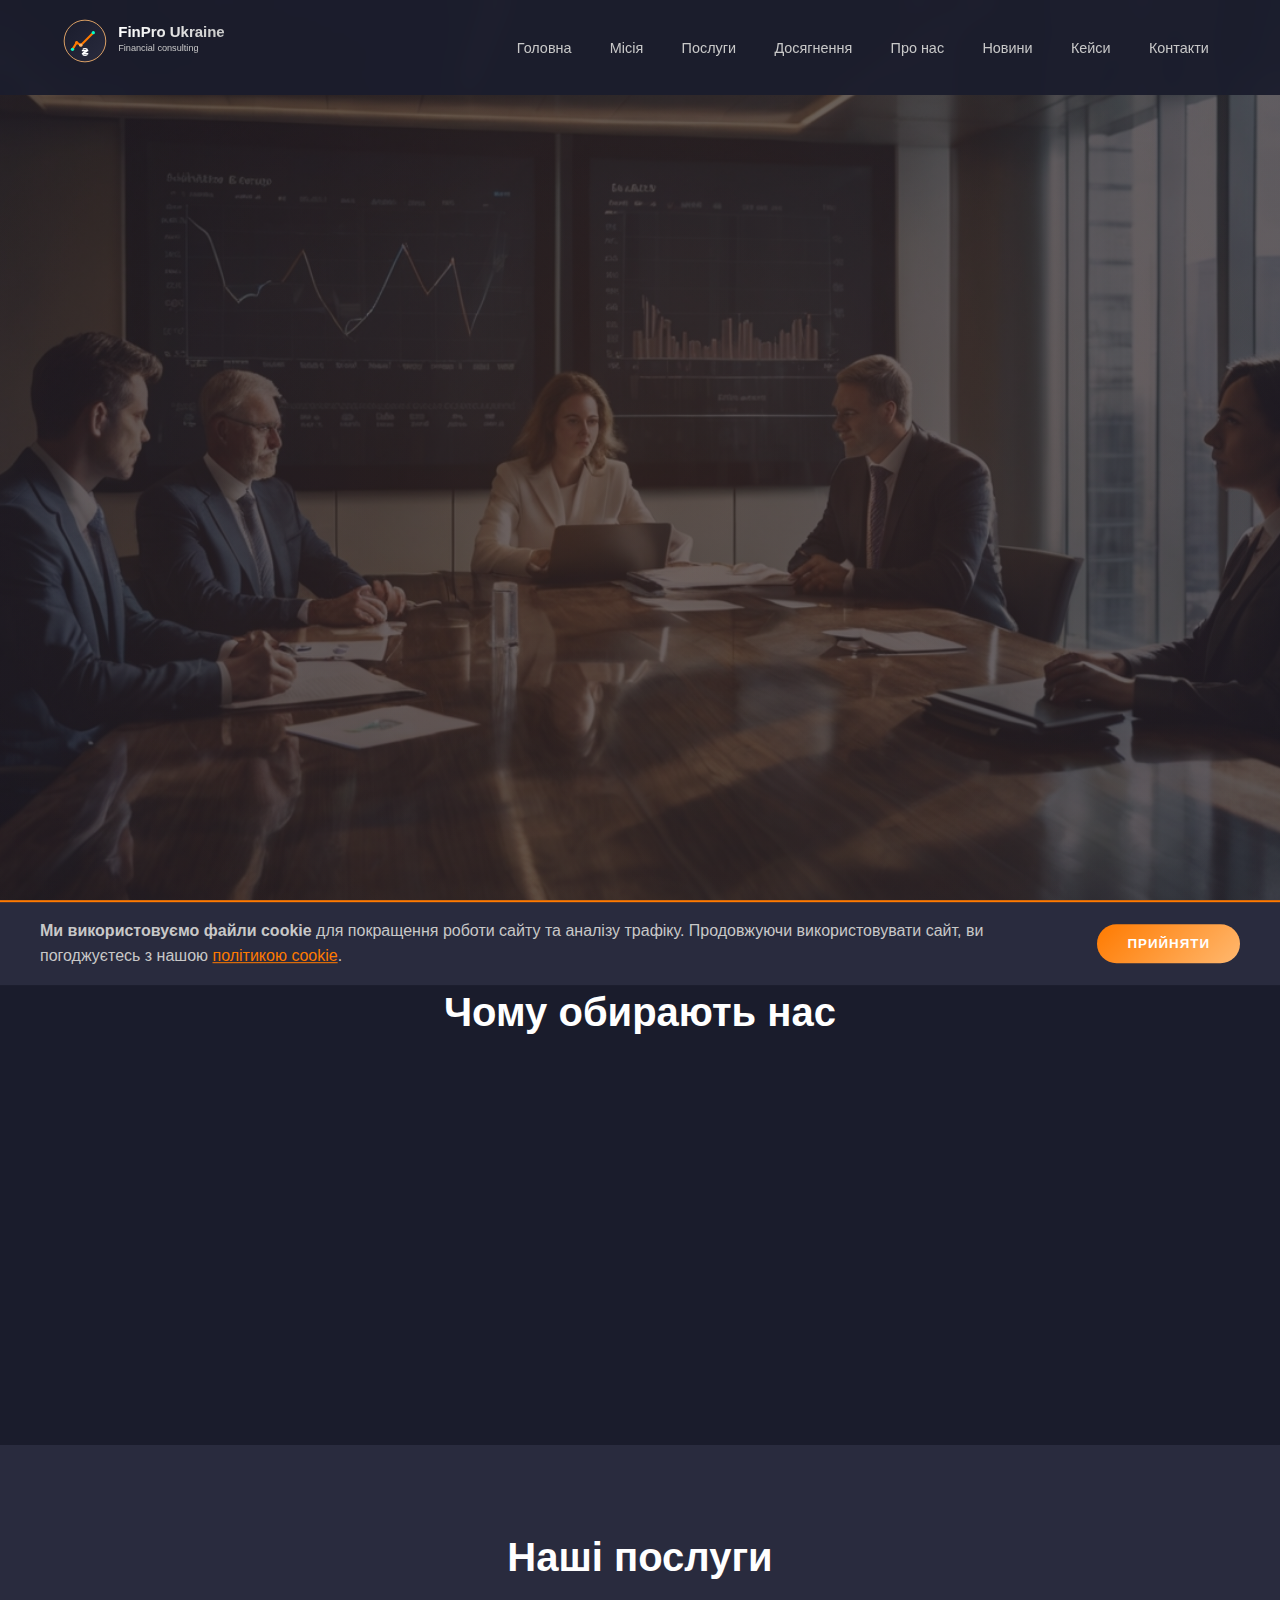
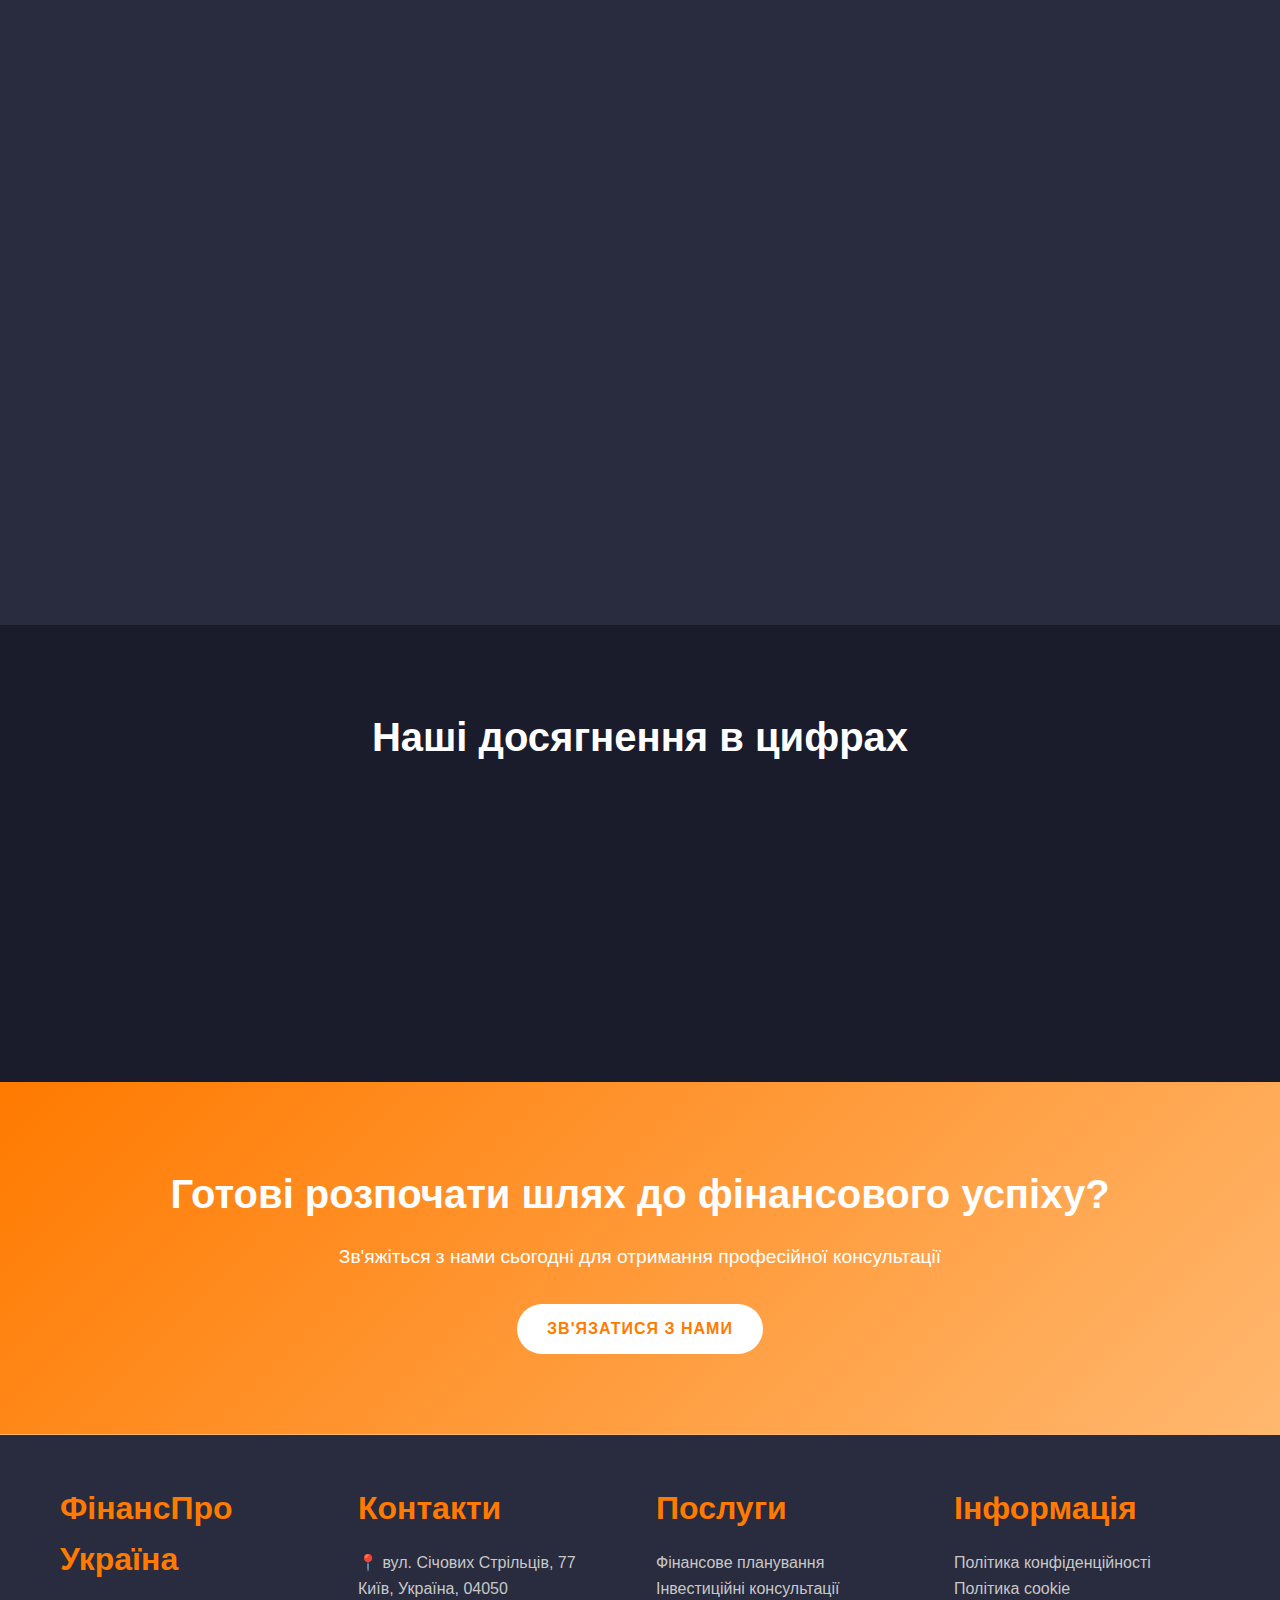
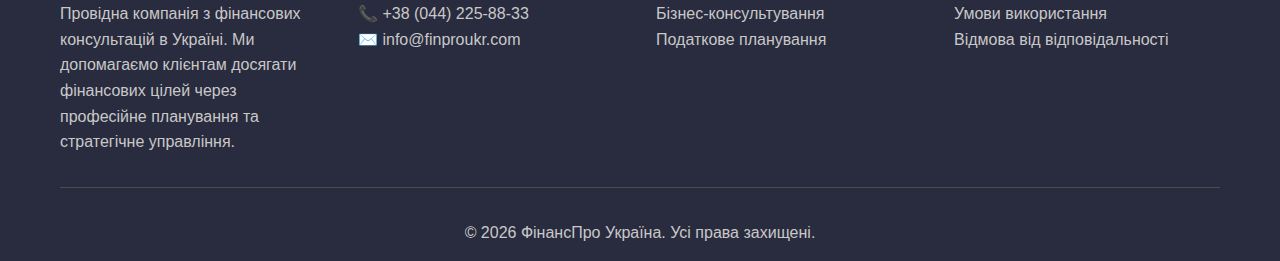
<file: index.html>
<!DOCTYPE html>
<html lang="uk">
	<head>
		<meta charset="UTF-8" />
		<meta
			name="viewport"
			content="width=device-width, initial-scale=1.0"
		/>
		<title>ФінансПро Україна - Професійні фінансові консультації</title>
		<meta
			name="description"
			content="ФінансПро Україна - провідна компанія з фінансових консультацій у Києві. Професійні послуги з управління фінансами, інвестиціями та бізнес-плануванням."
		/>
		<meta
			name="keywords"
			content="фінансові консультації, Україна, Київ, інвестиції, управління фінансами, бізнес-планування"
		/>
		<link
			rel="icon"
			type="image/svg+xml"
			href="favicon.svg"
		/>
		<link
			rel="stylesheet"
			href="style.css"
		/>
		<link
			rel="canonical"
			href="https://domain.com/"
		/>
	</head>
	<body>
		<!-- Хедер -->
		<header>
			<div class="container">
				<nav class="navbar">
					<a
						href="./"
						class="logo"
						><img
							src="logo.svg"
							alt="ФінансПро Україна"
							style="height: 50px; width: auto"
					/></a>
					<!-- Гамбургер-меню будет добавлено через JavaScript -->
					<ul class="nav-menu">
						<li>
							<a
								href="./"
								class="nav-link"
								>Головна</a
							>
						</li>
						<li>
							<a
								href="./mission.html"
								class="nav-link"
								>Місія</a
							>
						</li>
						<li>
							<a
								href="./services.html"
								class="nav-link"
								>Послуги</a
							>
						</li>
						<li>
							<a
								href="./achievements.html"
								class="nav-link"
								>Досягнення</a
							>
						</li>
						<li>
							<a
								href="./about.html"
								class="nav-link"
								>Про нас</a
							>
						</li>
						<li>
							<a
								href="./news.html"
								class="nav-link"
								>Новини</a
							>
						</li>
						<li>
							<a
								href="./cases.html"
								class="nav-link"
								>Кейси</a
							>
						</li>
						<li>
							<a
								href="./contacts.html"
								class="nav-link"
								>Контакти</a
							>
						</li>
					</ul>
				</nav>
			</div>
		</header>

		<!-- Хіро секція -->
		<section
			class="hero"
			style="
				background-image: linear-gradient(
						rgba(26, 28, 44, 0.7),
						rgba(26, 28, 44, 0.7)
					),
					url('./img/wstmPG.jpg');
				background-size: cover;
				background-position: center;
				background-repeat: no-repeat;
			"
		>
			<div class="container">
				<div class="hero-content">
					<h1>Фінансове благополуччя<br />починається тут</h1>
					<p>
						Професійні фінансові консультації для успішного майбутнього вашого
						бізнесу та особистих фінансів в Україні
					</p>
					<a
						href="./form-handler.html"
						class="btn"
						>Отримати консультацію</a
					>
				</div>
			</div>
		</section>

		<!-- Переваги -->
		<section class="section">
			<div class="container">
				<h2 style="text-align: center; margin-bottom: 3rem">
					Чому обирають нас
				</h2>
				<div class="grid grid-3">
					<div class="card fade-in">
						<div class="card-icon">💼</div>
						<h3>Експертність</h3>
						<p>
							Понад 15 років досвіду у сфері фінансового консультування та
							планування в Україні
						</p>
					</div>
					<div class="card fade-in">
						<div class="card-icon">🎯</div>
						<h3>Індивідуальний підхід</h3>
						<p>
							Персоналізовані рішення для кожного клієнта з урахуванням
							специфіки українського ринку
						</p>
					</div>
					<div class="card fade-in">
						<div class="card-icon">📈</div>
						<h3>Результативність</h3>
						<p>
							Доведена ефективність наших стратегій та високі показники
							успішності проектів
						</p>
					</div>
				</div>
			</div>
		</section>

		<!-- Послуги коротко -->
		<section
			class="section"
			style="background: var(--secondary-bg)"
		>
			<div class="container">
				<h2 style="text-align: center; margin-bottom: 3rem">Наші послуги</h2>
				<div class="grid grid-2">
					<div class="card fade-in">
						<h3>Фінансове планування</h3>
						<p>
							Розробка стратегій фінансового планування для досягнення ваших
							цілей та забезпечення стабільного фінансового майбутнього
						</p>
						<a
							href="./services.html"
							class="btn btn-secondary"
							>Детальніше</a
						>
					</div>
					<div class="card fade-in">
						<h3>Інвестиційні консультації</h3>
						<p>
							Професійні рекомендації з інвестування з урахуванням ризиків та
							можливостей на українському та міжнародному ринках
						</p>
						<a
							href="./services.html"
							class="btn btn-secondary"
							>Детальніше</a
						>
					</div>
					<div class="card fade-in">
						<h3>Бізнес-консультування</h3>
						<p>
							Комплексна підтримка у питаннях фінансового управління бізнесом та
							оптимізації бізнес-процесів
						</p>
						<a
							href="./services.html"
							class="btn btn-secondary"
							>Детальніше</a
						>
					</div>
					<div class="card fade-in">
						<h3>Податкове планування</h3>
						<p>
							Оптимізація податкових зобов'язань відповідно до українського
							законодавства
						</p>
						<a
							href="./services.html"
							class="btn btn-secondary"
							>Детальніше</a
						>
					</div>
				</div>
			</div>
		</section>

		<!-- Цифри -->
		<section class="section">
			<div class="container">
				<h2 style="text-align: center; margin-bottom: 3rem">
					Наші досягнення в цифрах
				</h2>
				<div class="grid grid-4">
					<div
						class="card fade-in"
						style="text-align: center"
					>
						<h3 style="color: var(--accent); font-size: 3rem">500+</h3>
						<p>Задоволених клієнтів</p>
					</div>
					<div
						class="card fade-in"
						style="text-align: center"
					>
						<h3 style="color: var(--accent); font-size: 3rem">15</h3>
						<p>Років досвіду</p>
					</div>
					<div
						class="card fade-in"
						style="text-align: center"
					>
						<h3 style="color: var(--accent); font-size: 3rem">98%</h3>
						<p>Успішних проектів</p>
					</div>
					<div
						class="card fade-in"
						style="text-align: center"
					>
						<h3 style="color: var(--accent); font-size: 3rem">24/7</h3>
						<p>Підтримка клієнтів</p>
					</div>
				</div>
			</div>
		</section>

		<!-- Заклик до дії -->
		<section
			class="section"
			style="
				background: linear-gradient(135deg, var(--accent), var(--borders));
				text-align: center;
			"
		>
			<div class="container">
				<h2 style="color: var(--white)">
					Готові розпочати шлях до фінансового успіху?
				</h2>
				<p style="font-size: 1.2rem; margin-bottom: 2rem; color: var(--white)">
					Зв'яжіться з нами сьогодні для отримання професійної консультації
				</p>
				<a
					href="./form-handler.html"
					class="btn"
					style="background: var(--white); color: var(--accent)"
					>Зв'язатися з нами</a
				>
			</div>
		</section>

		<!-- Футер -->
		<footer>
			<div class="container">
				<div class="footer-content">
					<div class="footer-section">
						<h3>ФінансПро Україна</h3>
						<p>
							Провідна компанія з фінансових консультацій в Україні. Ми
							допомагаємо клієнтам досягати фінансових цілей через професійне
							планування та стратегічне управління.
						</p>
					</div>
					<div class="footer-section">
						<h3>Контакти</h3>
						<p>📍 вул. Січових Стрільців, 77<br />Київ, Україна, 04050</p>
						<p>📞 <a href="tel:+380442258833">+38 (044) 225-88-33</a></p>
						<p>✉️ <a href="mailto:info@finproukr.com">info@finproukr.com</a></p>
					</div>
					<div class="footer-section">
						<h3>Послуги</h3>
						<ul style="list-style: none">
							<li><a href="./services.html">Фінансове планування</a></li>
							<li><a href="./services.html">Інвестиційні консультації</a></li>
							<li><a href="./services.html">Бізнес-консультування</a></li>
							<li><a href="./services.html">Податкове планування</a></li>
						</ul>
					</div>
					<div class="footer-section">
						<h3>Інформація</h3>
						<ul style="list-style: none">
							<li><a href="./privacy.html">Політика конфіденційності</a></li>
							<li><a href="./cookie-policy.html">Політика cookie</a></li>
							<li><a href="./terms.html">Умови використання</a></li>
							<li>
								<a href="./disclaimer.html">Відмова від відповідальності</a>
							</li>
						</ul>
					</div>
				</div>
				<div class="footer-bottom">
					<p>&copy; <span class="footer-year">2024</span> ФінансПро Україна. Усі права захищені.</p>
				</div>
			</div>
		</footer>

		<!-- Cookie банер -->
		<div
			id="cookieBanner"
			class="cookie-banner"
		>
			<div class="cookie-content">
				<div>
					<p>
						<strong>Ми використовуємо файли cookie</strong> для покращення
						роботи сайту та аналізу трафіку. Продовжуючи використовувати сайт,
						ви погоджуєтесь з нашою
						<a
							href="./cookie-policy.html"
							style="color: var(--accent)"
							>політикою cookie</a
						>.
					</p>
				</div>
				<button
					onclick="acceptCookies()"
					class="btn"
				>
					Прийняти
				</button>
			</div>
		</div>

		<script src="script.js"></script>
	</body>
</html>
</file>
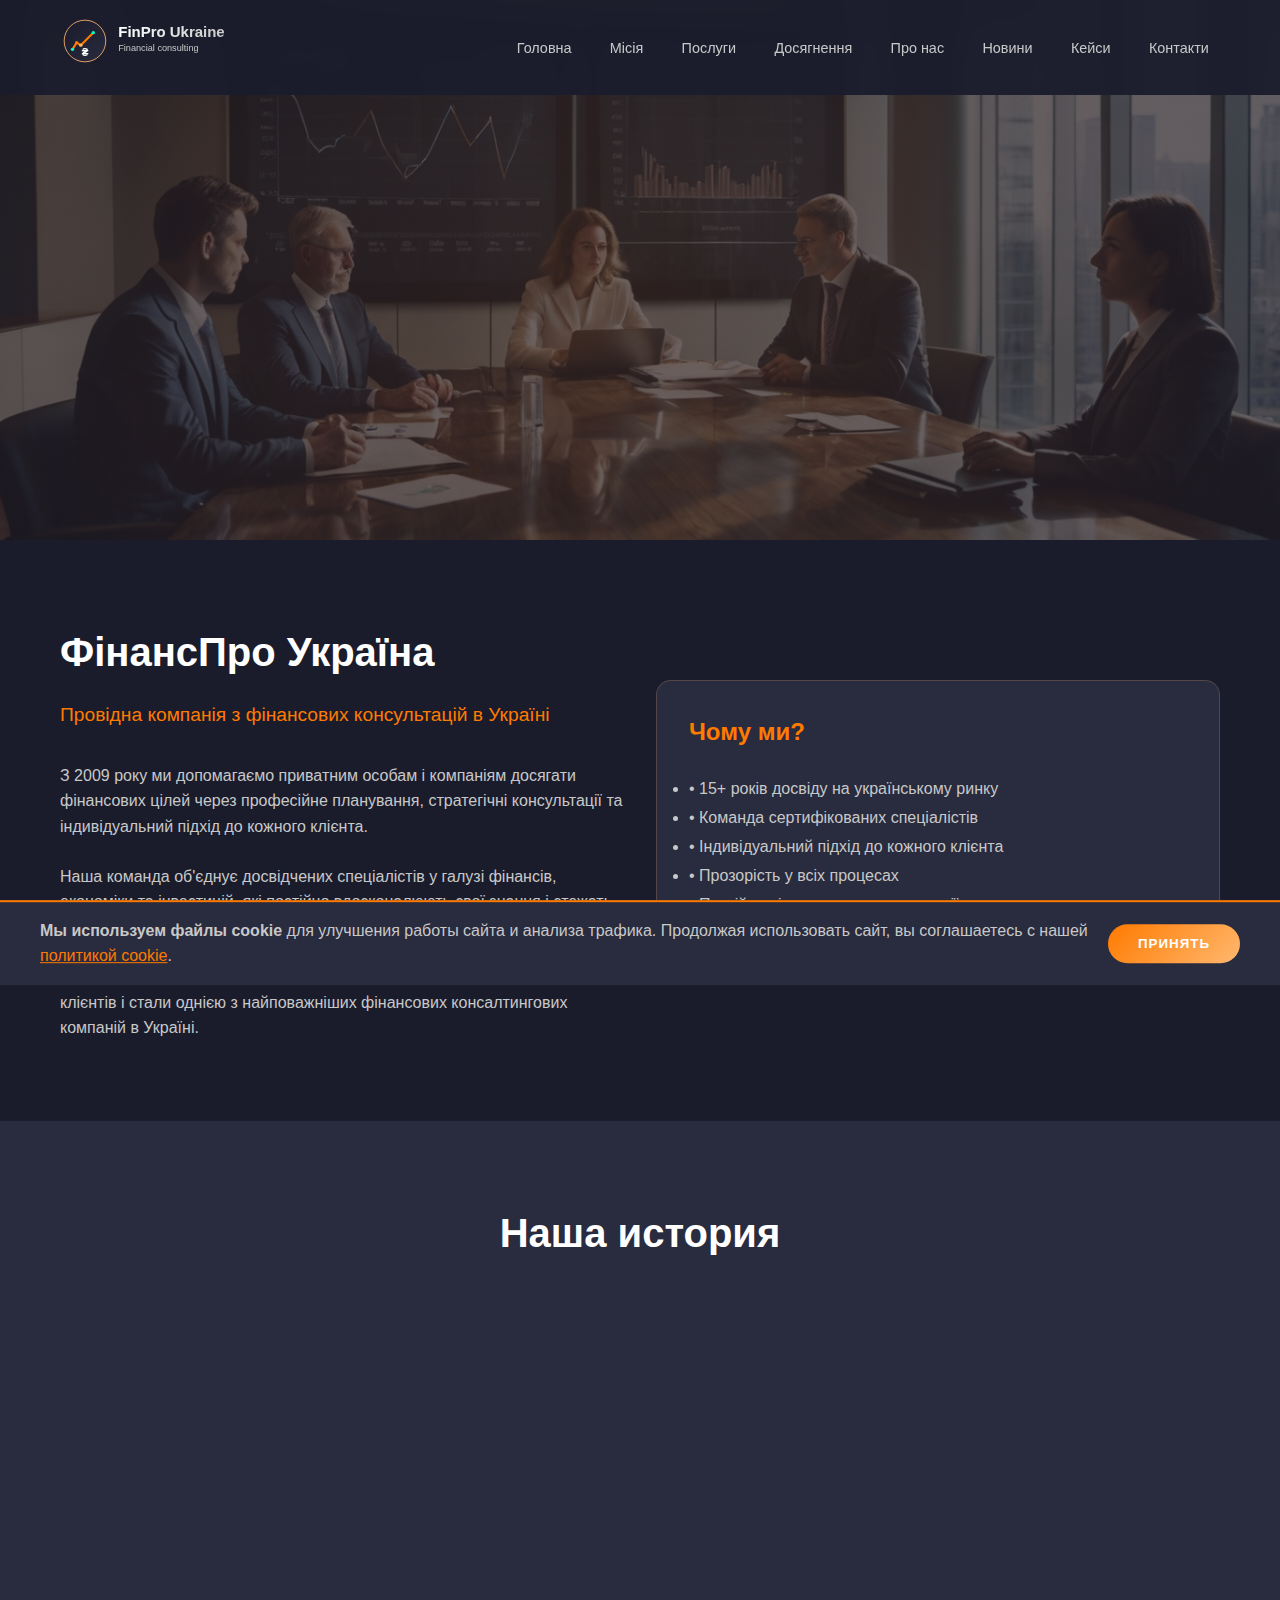
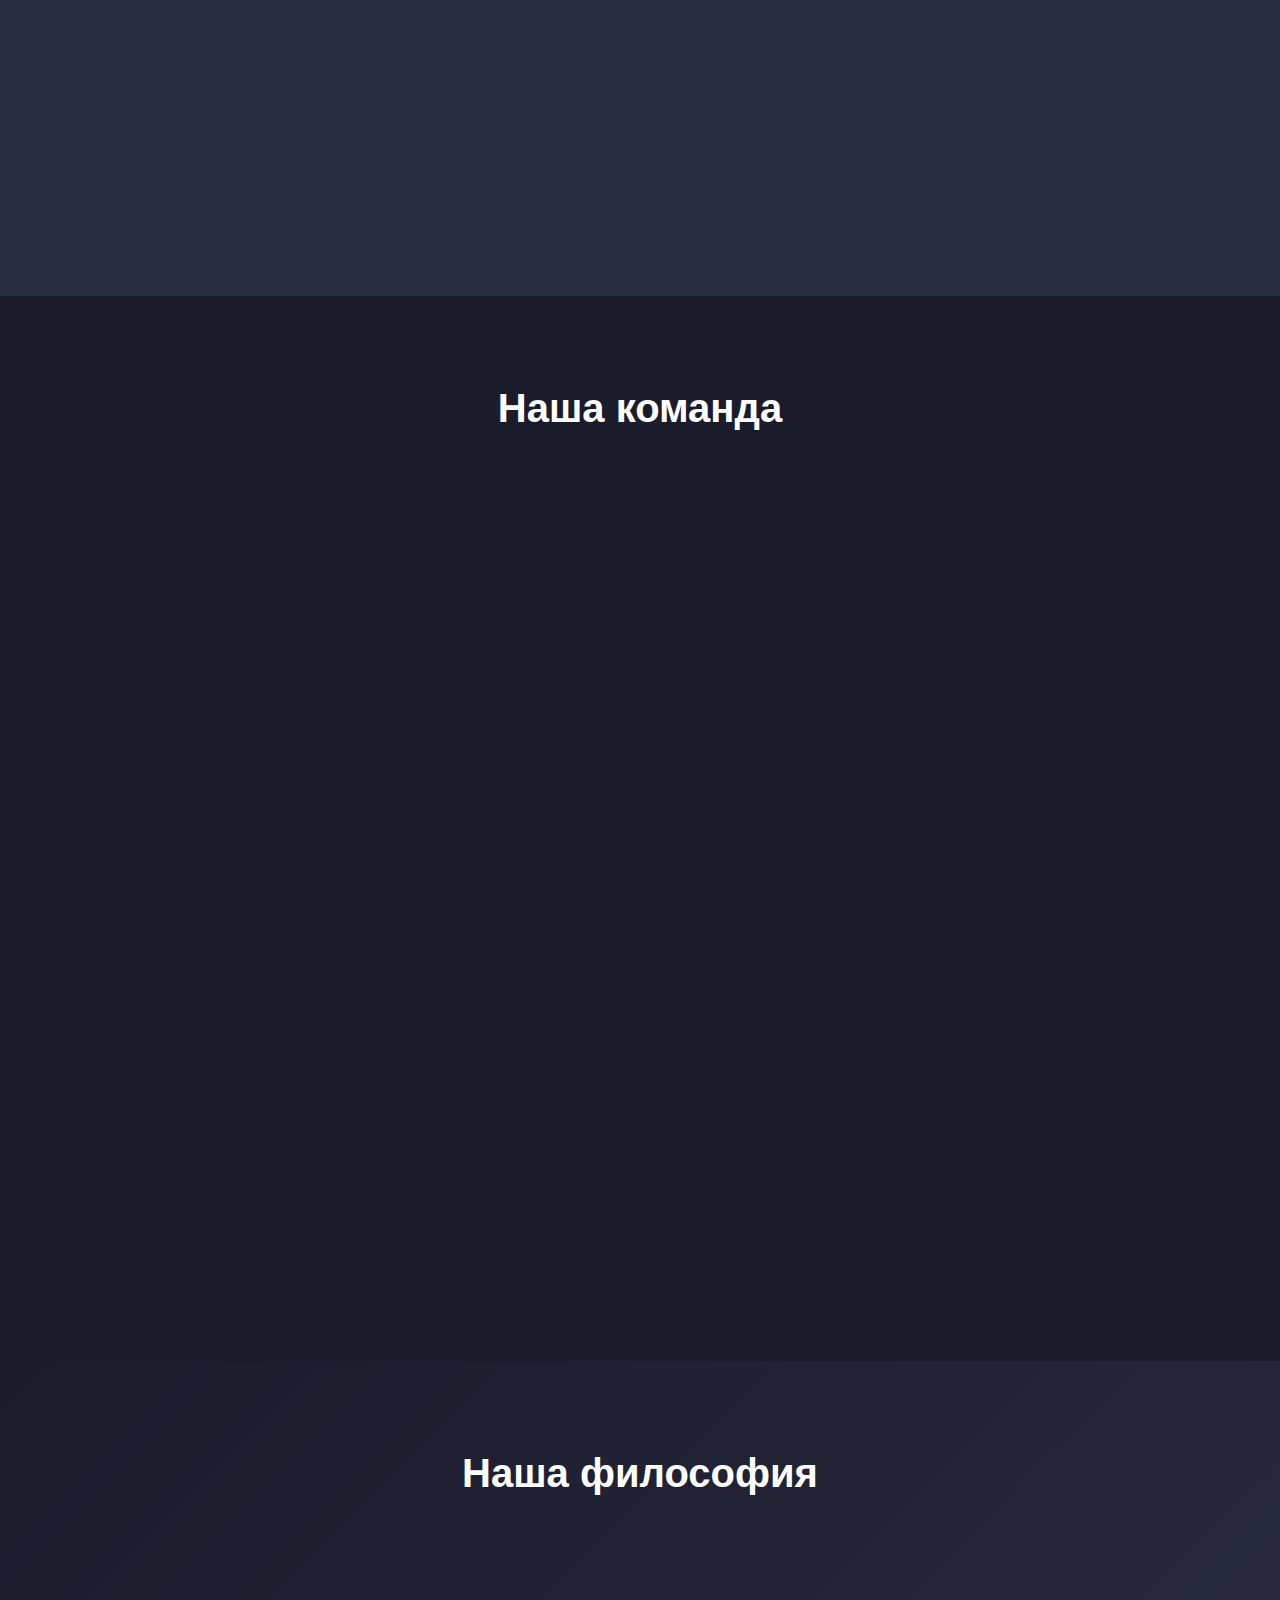
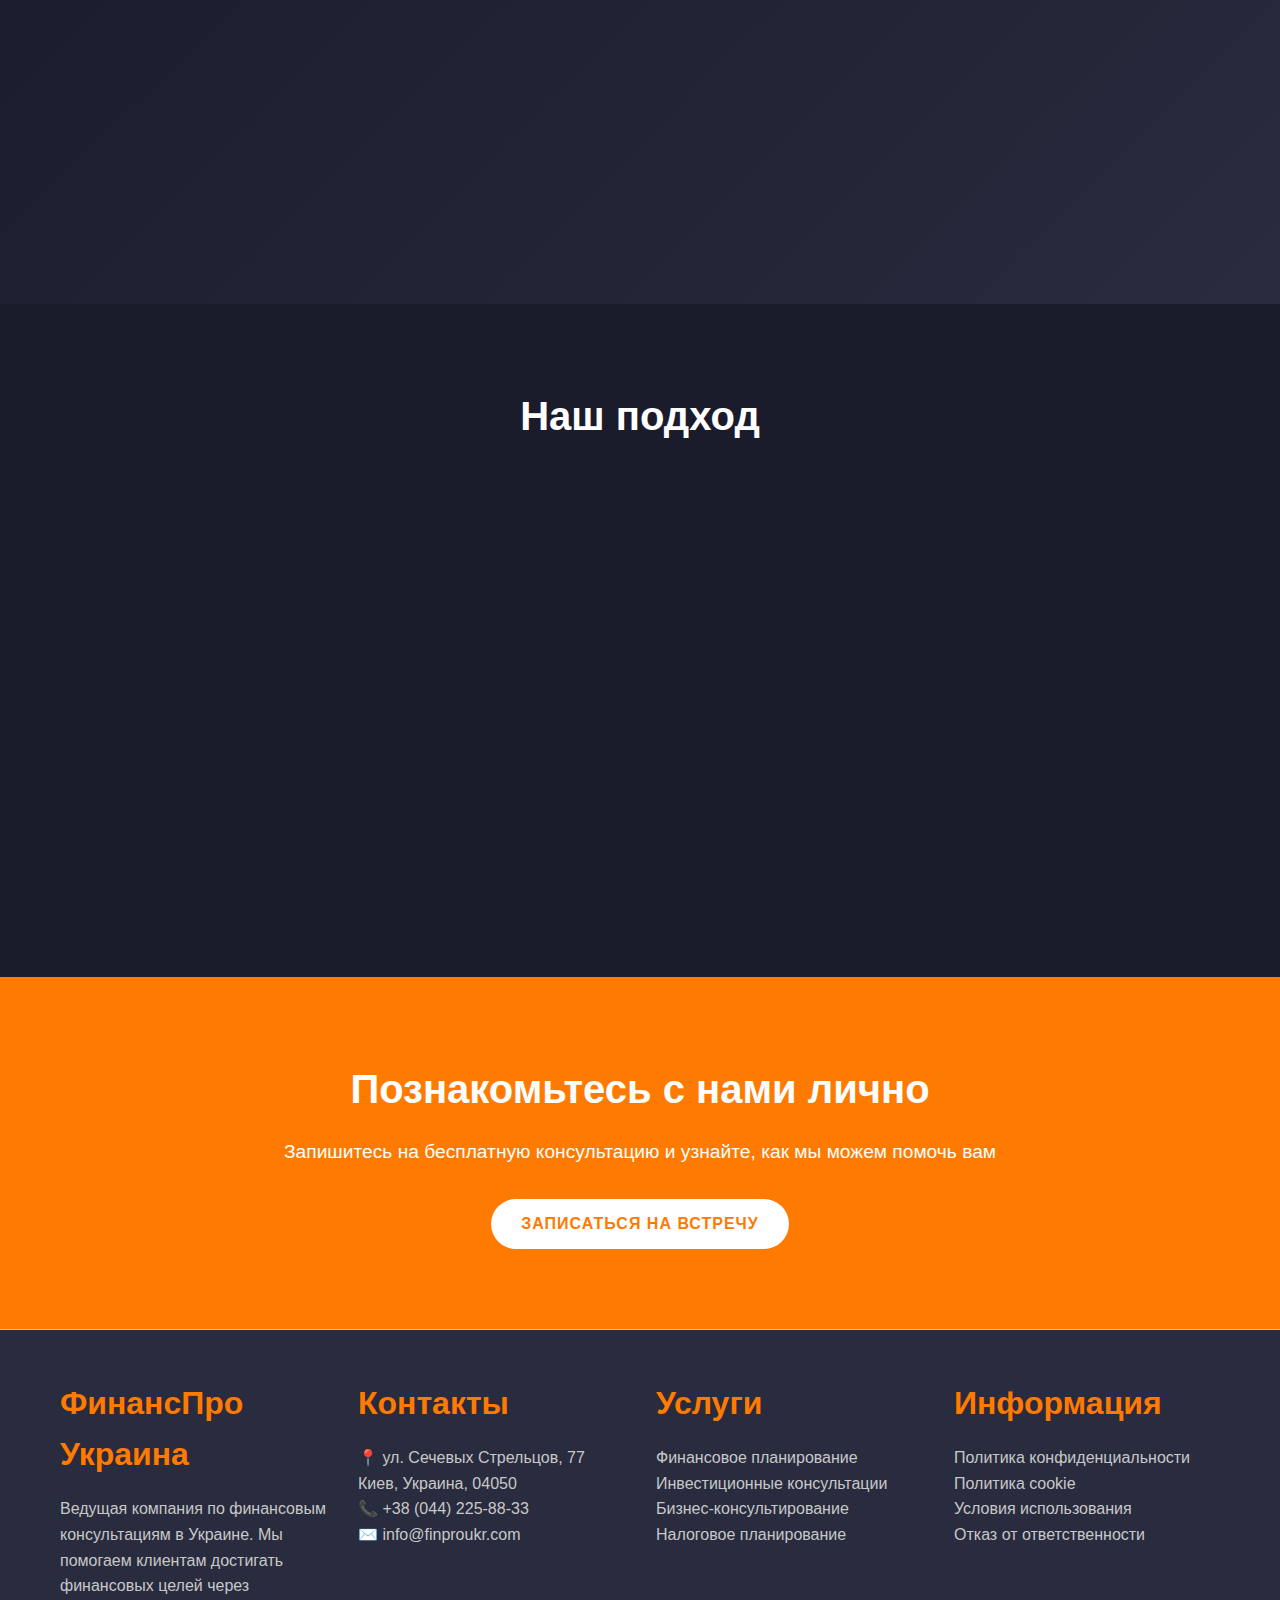
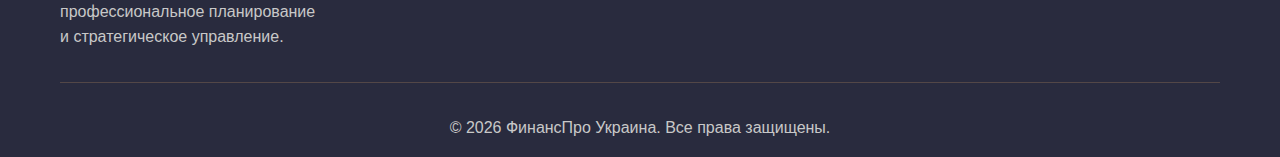
<file: about.html>
<!DOCTYPE html>
<html lang="uk">
	<head>
		<meta charset="UTF-8" />
		<meta
			name="viewport"
			content="width=device-width, initial-scale=1.0"
		/>
		<title>Про компанію - ФінансПро Україна</title>
		<meta
			name="description"
			content="Про компанію ФінансПро Україна: історія, команда експертів, цінності та підхід до фінансових консультацій."
		/>
		<link
			rel="icon"
			type="image/svg+xml"
			href="favicon.svg"
		/>
		<link
			rel="stylesheet"
			href="style.css"
		/>
	</head>
	<body>
		<!-- Хедер -->
		<header>
			<div class="container">
				<nav class="navbar">
					<a
						href="./"
						class="logo"
						><img
							src="logo.svg"
							alt="ФінансПро Україна"
							style="height: 50px; width: auto"
					/></a>
					<ul class="nav-menu">
						<li>
							<a
								href="./"
								class="nav-link"
								>Головна</a
							>
						</li>
						<li>
							<a
								href="./mission.html"
								class="nav-link"
								>Місія</a
							>
						</li>
						<li>
							<a
								href="./services.html"
								class="nav-link"
								>Послуги</a
							>
						</li>
						<li>
							<a
								href="./achievements.html"
								class="nav-link"
								>Досягнення</a
							>
						</li>
						<li>
							<a
								href="./about.html"
								class="nav-link"
								>Про нас</a
							>
						</li>
						<li>
							<a
								href="./news.html"
								class="nav-link"
								>Новини</a
							>
						</li>
						<li>
							<a
								href="./cases.html"
								class="nav-link"
								>Кейси</a
							>
						</li>
						<li>
							<a
								href="./contacts.html"
								class="nav-link"
								>Контакти</a
							>
						</li>
					</ul>
				</nav>
			</div>
		</header>

		<!-- Хіро секція -->
		<section
			class="hero"
			style="
				height: 60vh;
				background-image: linear-gradient(
						rgba(26, 28, 44, 0.7),
						rgba(26, 28, 44, 0.7)
					),
					url('./img/wstmPG.jpg');
				background-size: cover;
				background-position: center;
				background-repeat: no-repeat;
			"
		>
			<div class="container">
				<div class="hero-content">
					<h1>Про компанію</h1>
					<p>Професіонали фінансового планування з 15-річним досвідом</p>
				</div>
			</div>
		</section>

		<!-- Про компанію -->
		<section class="section">
			<div class="container">
				<div
					class="grid grid-2"
					style="align-items: center"
				>
					<div class="fade-in">
						<h2>ФінансПро Україна</h2>
						<p
							style="
								font-size: 1.2rem;
								margin-bottom: 2rem;
								color: var(--accent);
							"
						>
							Провідна компанія з фінансових консультацій в Україні
						</p>
						<p style="margin-bottom: 1.5rem">
							З 2009 року ми допомагаємо приватним особам і компаніям досягати
							фінансових цілей через професійне планування, стратегічні
							консультації та індивідуальний підхід до кожного клієнта.
						</p>
						<p style="margin-bottom: 1.5rem">
							Наша команда об'єднує досвідчених спеціалістів у галузі фінансів,
							економіки та інвестицій, які постійно вдосконалюють свої знання і
							стежать за змінами на фінансових ринках.
						</p>
						<p>
							Ми пишаємося тим, що за роки роботи завоювали довіру понад 500
							клієнтів і стали однією з найповажніших фінансових консалтингових
							компаній в Україні.
						</p>
					</div>
					<div class="card fade-in">
						<h3 style="color: var(--accent); margin-bottom: 1.5rem">
							Чому ми?
						</h3>
						<ul style="color: var(--text); line-height: 1.8">
							<li>• 15+ років досвіду на українському ринку</li>
							<li>• Команда сертифікованих спеціалістів</li>
							<li>• Індивідуальний підхід до кожного клієнта</li>
							<li>• Прозорість у всіх процесах</li>
							<li>• Постійна підтримка та консультації</li>
							<li>• Високі стандарти якості послуг</li>
						</ul>
					</div>
				</div>
			</div>
		</section>

		<!-- История компании -->
		<section
			class="section"
			style="background: var(--secondary-bg)"
		>
			<div class="container">
				<h2 style="text-align: center; margin-bottom: 3rem">Наша история</h2>
				<div style="max-width: 900px; margin: 0 auto">
					<div class="grid grid-2">
						<div class="card fade-in">
							<h3 style="color: var(--accent)">2009-2012: Становление</h3>
							<p>
								Основание компании тремя опытными финансистами. Формирование
								базовых принципов работы и привлечение первых клиентов.
								Построение репутации надежного партнера.
							</p>
						</div>
						<div class="card fade-in">
							<h3 style="color: var(--accent)">2013-2016: Развитие</h3>
							<p>
								Расширение команды, получение профессиональных сертификатов,
								увеличение клиентской базы до 200 человек. Запуск новых
								направлений услуг.
							</p>
						</div>
						<div class="card fade-in">
							<h3 style="color: var(--accent)">2017-2020: Рост</h3>
							<p>
								Внедрение современных технологий, получение лицензии НБУ, запуск
								онлайн-платформы. Достижение отметки в 400 клиентов.
							</p>
						</div>
						<div class="card fade-in">
							<h3 style="color: var(--accent)">2021-2024: Лидерство</h3>
							<p>
								Признание лидером отрасли, получение престижных наград,
								достижение 500+ клиентов. Планы по дальнейшему расширению и
								инновациям.
							</p>
						</div>
					</div>
				</div>
			</div>
		</section>

		<!-- Команда -->
		<section class="section">
			<div class="container">
				<h2 style="text-align: center; margin-bottom: 3rem">Наша команда</h2>
				<div class="grid grid-3">
					<div
						class="card fade-in"
						style="text-align: center"
					>
						<div
							style="
								width: 100px;
								height: 100px;
								background: linear-gradient(
									135deg,
									var(--accent),
									var(--borders)
								);
								border-radius: 50%;
								margin: 0 auto 1rem;
								display: flex;
								align-items: center;
								justify-content: center;
								font-size: 2rem;
								color: white;
							"
						>
							АП
						</div>
						<h3>Александр Петренко</h3>
						<p style="color: var(--accent); margin-bottom: 1rem">
							Основатель и CEO
						</p>
						<p>
							Более 20 лет опыта в финансовой сфере. Сертифицированный CFP®.
							Эксперт по стратегическому финансовому планированию.
						</p>
					</div>
					<div
						class="card fade-in"
						style="text-align: center"
					>
						<div
							style="
								width: 100px;
								height: 100px;
								background: linear-gradient(
									135deg,
									var(--accent),
									var(--borders)
								);
								border-radius: 50%;
								margin: 0 auto 1rem;
								display: flex;
								align-items: center;
								justify-content: center;
								font-size: 2rem;
								color: white;
							"
						>
							МК
						</div>
						<h3>Мария Коваленко</h3>
						<p style="color: var(--accent); margin-bottom: 1rem">
							Главный аналитик
						</p>
						<p>
							15 лет опыта в инвестиционном анализе. Магистр экономики.
							Специалист по управлению инвестиционными портфелями.
						</p>
					</div>
					<div
						class="card fade-in"
						style="text-align: center"
					>
						<div
							style="
								width: 100px;
								height: 100px;
								background: linear-gradient(
									135deg,
									var(--accent),
									var(--borders)
								);
								border-radius: 50%;
								margin: 0 auto 1rem;
								display: flex;
								align-items: center;
								justify-content: center;
								font-size: 2rem;
								color: white;
							"
						>
							ДС
						</div>
						<h3>Дмитрий Сидоров</h3>
						<p style="color: var(--accent); margin-bottom: 1rem">
							Директор по развитию
						</p>
						<p>
							12 лет опыта в корпоративных финансах. MBA. Эксперт по
							бизнес-планированию и налоговому консультированию.
						</p>
					</div>
					<div
						class="card fade-in"
						style="text-align: center"
					>
						<div
							style="
								width: 100px;
								height: 100px;
								background: linear-gradient(
									135deg,
									var(--accent),
									var(--borders)
								);
								border-radius: 50%;
								margin: 0 auto 1rem;
								display: flex;
								align-items: center;
								justify-content: center;
								font-size: 2rem;
								color: white;
							"
						>
							ЕИ
						</div>
						<h3>Елена Иванова</h3>
						<p style="color: var(--accent); margin-bottom: 1rem">
							Старший консультант
						</p>
						<p>
							10 лет опыта в частном банкинге. Специалист по семейному
							финансовому планированию и пенсионным программам.
						</p>
					</div>
					<div
						class="card fade-in"
						style="text-align: center"
					>
						<div
							style="
								width: 100px;
								height: 100px;
								background: linear-gradient(
									135deg,
									var(--accent),
									var(--borders)
								);
								border-radius: 50%;
								margin: 0 auto 1rem;
								display: flex;
								align-items: center;
								justify-content: center;
								font-size: 2rem;
								color: white;
							"
						>
							АБ
						</div>
						<h3>Андрей Борисов</h3>
						<p style="color: var(--accent); margin-bottom: 1rem">IT-директор</p>
						<p>
							8 лет опыта в финтехе. Отвечает за технологическое развитие
							компании и цифровые решения для клиентов.
						</p>
					</div>
					<div
						class="card fade-in"
						style="text-align: center"
					>
						<div
							style="
								width: 100px;
								height: 100px;
								background: linear-gradient(
									135deg,
									var(--accent),
									var(--borders)
								);
								border-radius: 50%;
								margin: 0 auto 1rem;
								display: flex;
								align-items: center;
								justify-content: center;
								font-size: 2rem;
								color: white;
							"
						>
							ОН
						</div>
						<h3>Ольга Николаева</h3>
						<p style="color: var(--accent); margin-bottom: 1rem">
							Руководитель клиентского сервиса
						</p>
						<p>
							7 лет опыта в обслуживании клиентов. Обеспечивает высокий уровень
							сервиса и удовлетворенности клиентов.
						</p>
					</div>
				</div>
			</div>
		</section>

		<!-- Философия компании -->
		<section
			class="section"
			style="
				background: linear-gradient(
					135deg,
					var(--primary-bg),
					var(--secondary-bg)
				);
			"
		>
			<div class="container">
				<div style="max-width: 800px; margin: 0 auto; text-align: center">
					<h2 style="margin-bottom: 2rem">Наша философия</h2>
					<div class="card fade-in">
						<p style="font-size: 1.3rem; line-height: 1.8; margin-bottom: 2rem">
							"Финансовое благополучие - это не только цифры в банковском счете,
							это свобода выбора, уверенность в завтрашнем дне и возможность
							воплощать мечты в реальность."
						</p>
						<p style="color: var(--text)">
							Мы верим, что каждый человек заслуживает финансовой стабильности и
							процветания. Наша роль - стать проводником на пути к этим целям,
							предоставляя знания, инструменты и поддержку для принятия
							правильных финансовых решений.
						</p>
					</div>
				</div>
			</div>
		</section>

		<!-- Подход к работе -->
		<section class="section">
			<div class="container">
				<h2 style="text-align: center; margin-bottom: 3rem">Наш подход</h2>
				<div class="grid grid-2">
					<div class="card fade-in">
						<h3 style="color: var(--accent)">Комплексность</h3>
						<p>
							Мы рассматриваем финансовое планирование как комплексную систему,
							где все элементы взаимосвязаны и влияют друг на друга.
						</p>
					</div>
					<div class="card fade-in">
						<h3 style="color: var(--accent)">Персонализация</h3>
						<p>
							Каждый клиент уникален, поэтому мы создаем индивидуальные решения,
							учитывающие специфические потребности и обстоятельства.
						</p>
					</div>
					<div class="card fade-in">
						<h3 style="color: var(--accent)">Долгосрочность</h3>
						<p>
							Мы строим долгосрочные отношения с клиентами, сопровождая их на
							всем пути финансового роста и развития.
						</p>
					</div>
					<div class="card fade-in">
						<h3 style="color: var(--accent)">Образование</h3>
						<p>
							Мы не только консультируем, но и обучаем клиентов, повышая их
							финансовую грамотность и самостоятельность.
						</p>
					</div>
				</div>
			</div>
		</section>

		<!-- Призыв к действию -->
		<section
			class="section"
			style="background: var(--accent); text-align: center"
		>
			<div class="container">
				<h2 style="color: var(--white)">Познакомьтесь с нами лично</h2>
				<p style="font-size: 1.2rem; margin-bottom: 2rem; color: var(--white)">
					Запишитесь на бесплатную консультацию и узнайте, как мы можем помочь
					вам
				</p>
				<a
					href="./form-handler.html"
					class="btn"
					style="background: var(--white); color: var(--accent)"
					>Записаться на встречу</a
				>
			</div>
		</section>

		<!-- Футер -->
		<footer>
			<div class="container">
				<div class="footer-content">
					<div class="footer-section">
						<h3>ФинансПро Украина</h3>
						<p>
							Ведущая компания по финансовым консультациям в Украине. Мы
							помогаем клиентам достигать финансовых целей через
							профессиональное планирование и стратегическое управление.
						</p>
					</div>
					<div class="footer-section">
						<h3>Контакты</h3>
						<p>📍 ул. Сечевых Стрельцов, 77<br />Киев, Украина, 04050</p>
						<p>📞 <a href="tel:+380442258833">+38 (044) 225-88-33</a></p>
						<p>✉️ <a href="mailto:info@finproukr.com">info@finproukr.com</a></p>
					</div>
					<div class="footer-section">
						<h3>Услуги</h3>
						<ul style="list-style: none">
							<li><a href="./services.html">Финансовое планирование</a></li>
							<li><a href="./services.html">Инвестиционные консультации</a></li>
							<li><a href="./services.html">Бизнес-консультирование</a></li>
							<li><a href="./services.html">Налоговое планирование</a></li>
						</ul>
					</div>
					<div class="footer-section">
						<h3>Информация</h3>
						<ul style="list-style: none">
							<li><a href="./privacy.html">Политика конфиденциальности</a></li>
							<li><a href="./cookie-policy.html">Политика cookie</a></li>
							<li><a href="./terms.html">Условия использования</a></li>
							<li><a href="./disclaimer.html">Отказ от ответственности</a></li>
						</ul>
					</div>
				</div>
				<div class="footer-bottom">
					<p>&copy; <span class="footer-year">2024</span> ФинансПро Украина. Все права защищены.</p>
				</div>
			</div>
		</footer>

		<!-- Cookie баннер -->
		<div
			id="cookieBanner"
			class="cookie-banner"
		>
			<div class="cookie-content">
				<div>
					<p>
						<strong>Мы используем файлы cookie</strong> для улучшения работы
						сайта и анализа трафика. Продолжая использовать сайт, вы
						соглашаетесь с нашей
						<a
							href="./cookie-policy.html"
							style="color: var(--accent)"
							>политикой cookie</a
						>.
					</p>
				</div>
				<button
					onclick="acceptCookies()"
					class="btn"
				>
					Принять
				</button>
			</div>
		</div>

		<script src="script.js"></script>
	</body>
</html>
</file>
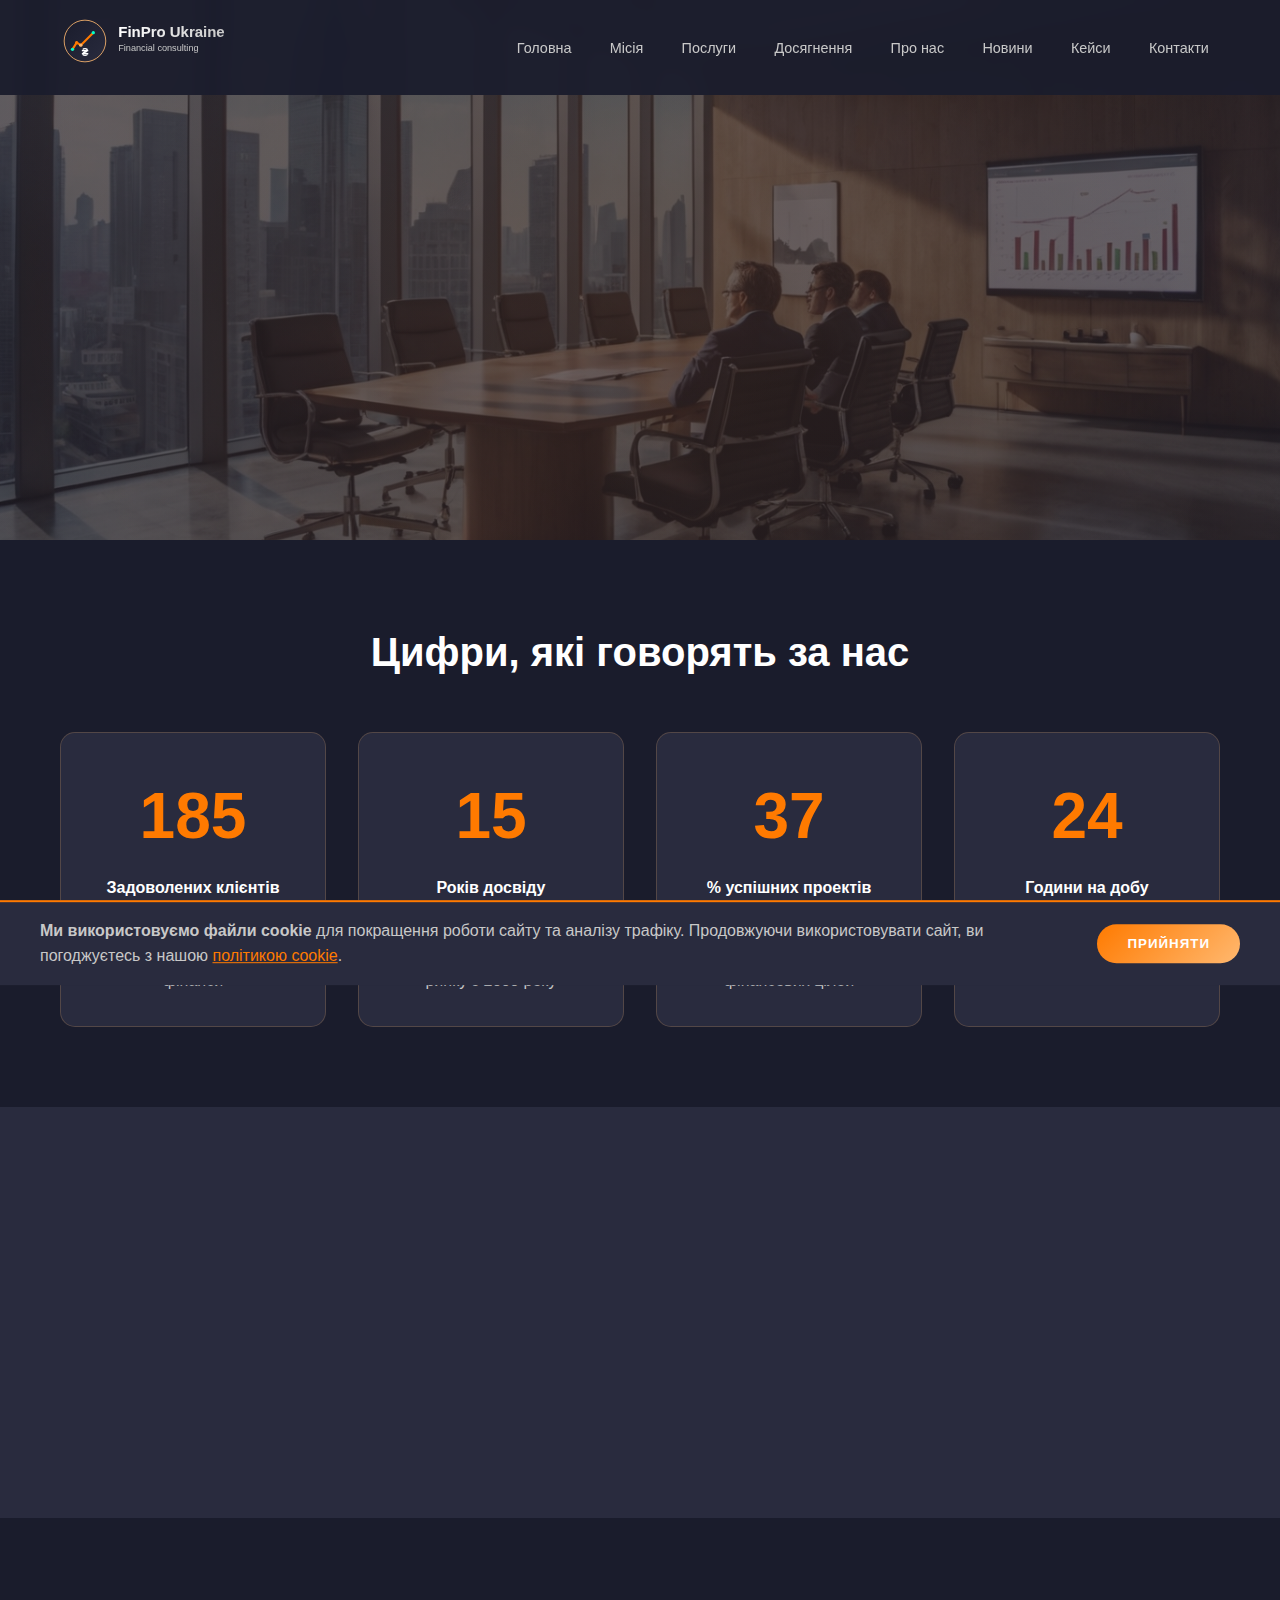
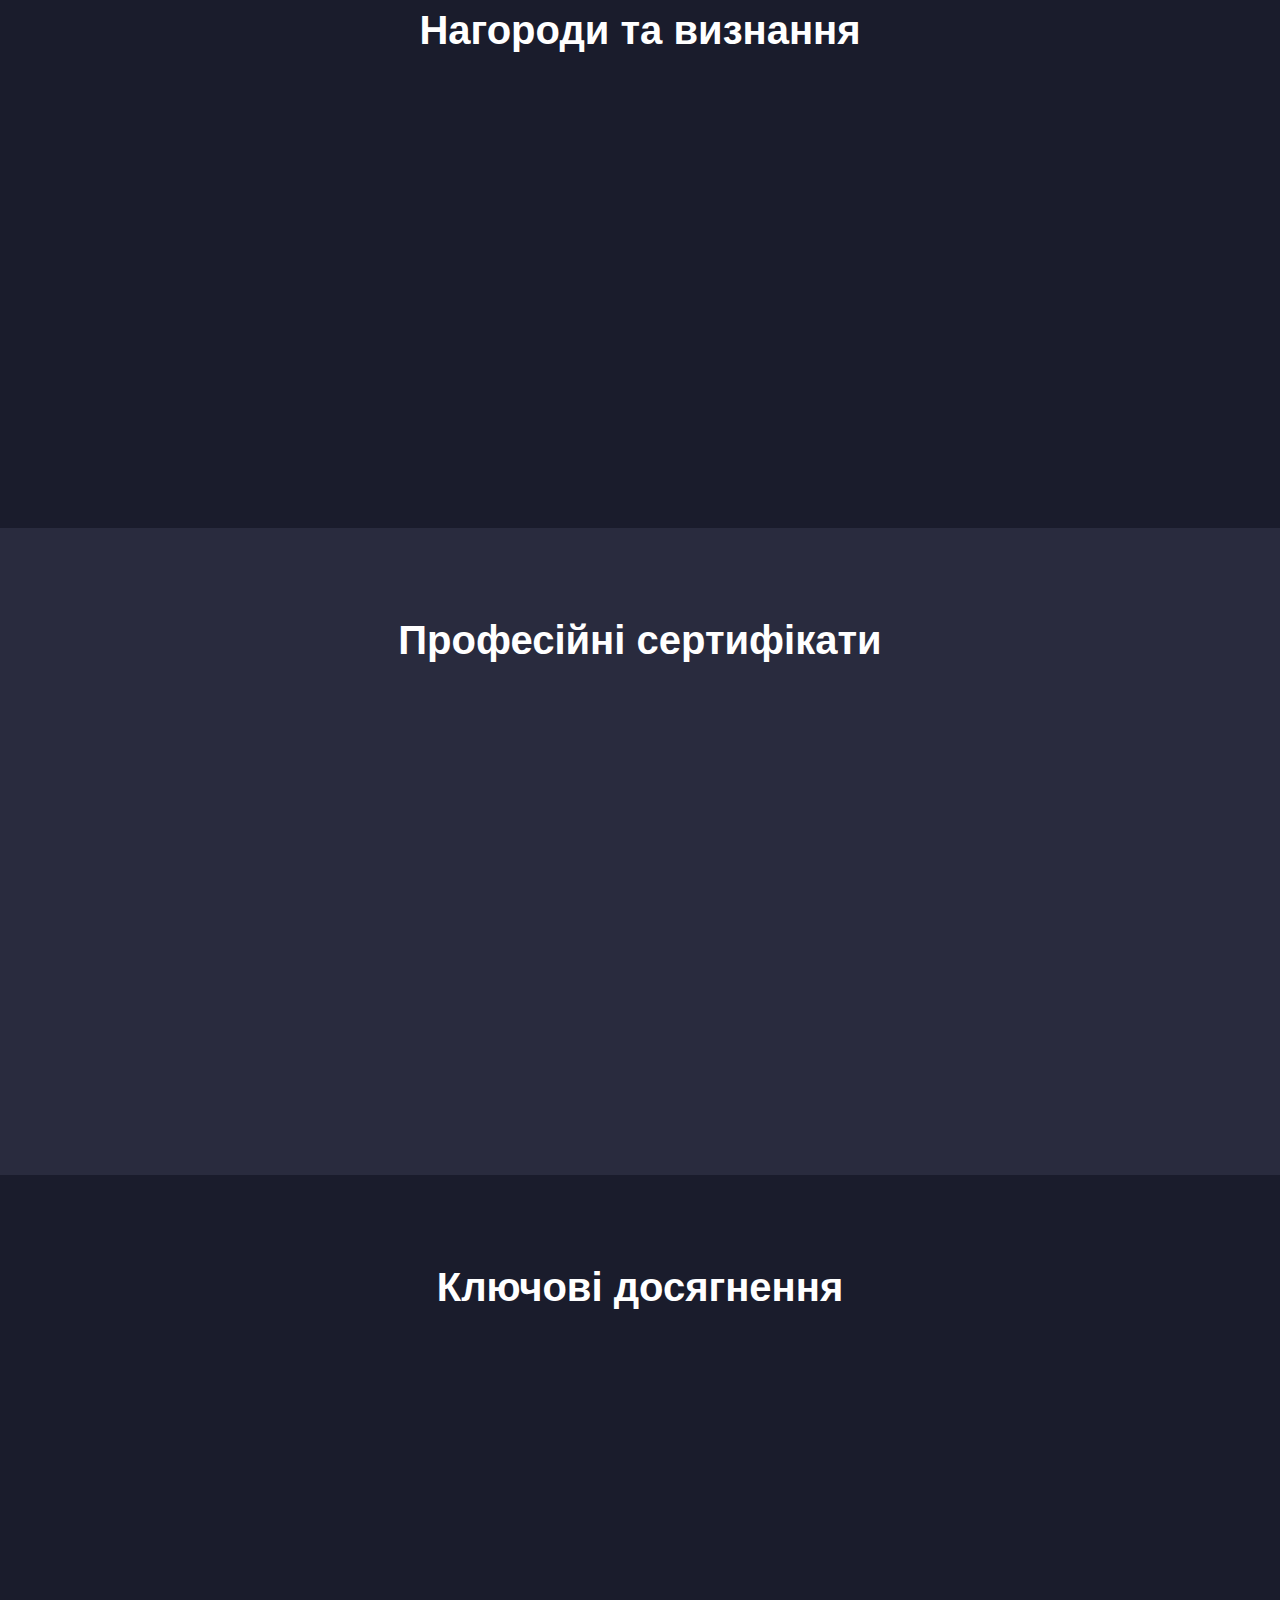
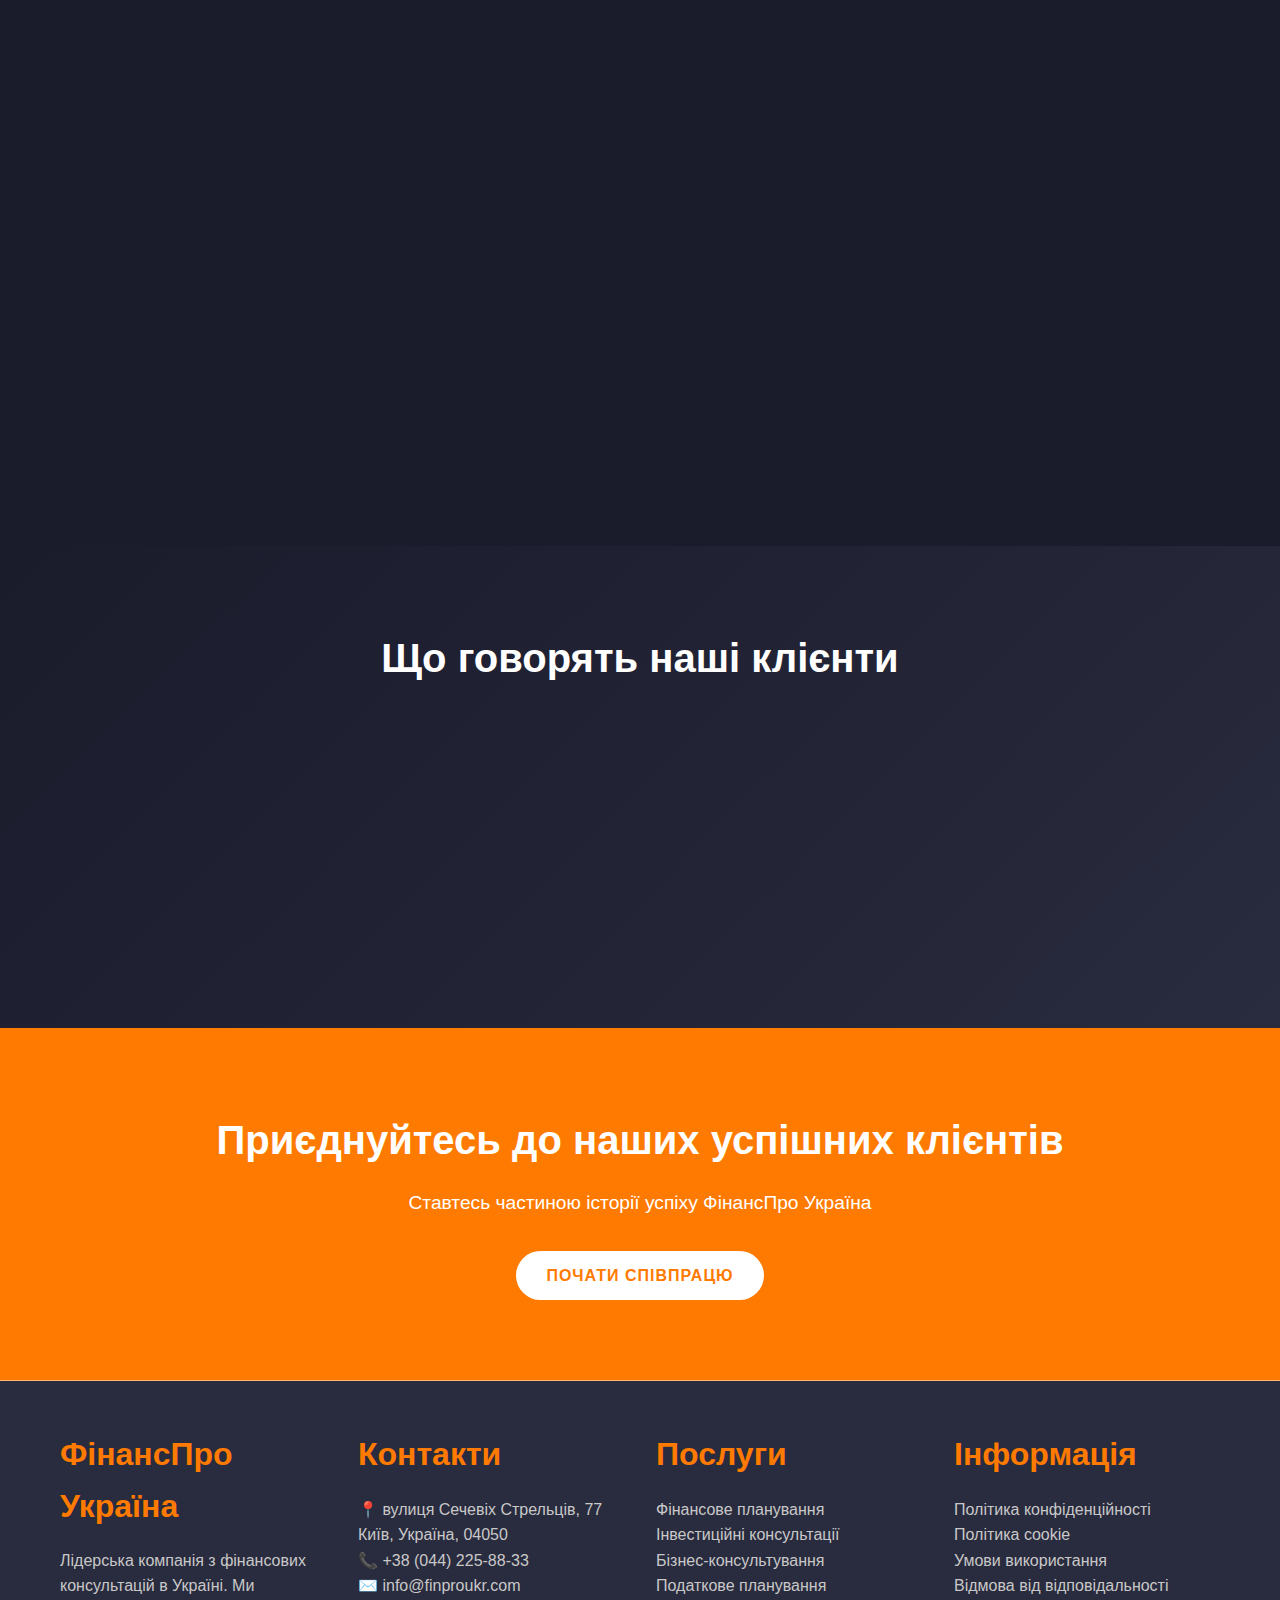
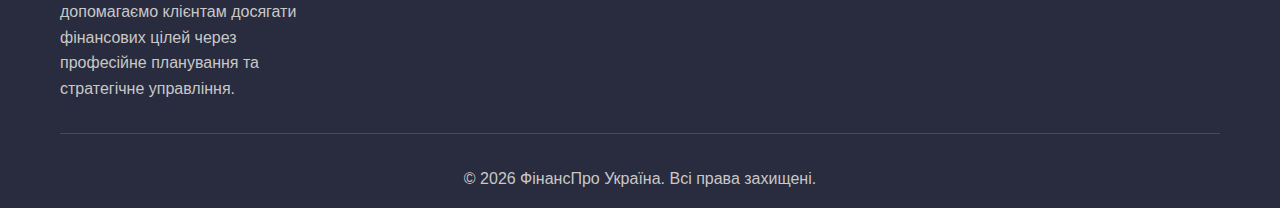
<file: achievements.html>
<!DOCTYPE html>
<html lang="uk">
	<head>
		<meta charset="UTF-8" />
		<meta
			name="viewport"
			content="width=device-width, initial-scale=1.0"
		/>
		<title>Наші досягнення - ФінансПро Україна</title>
		<meta
			name="description"
			content="Досягнення ФінансПро Україна: 15 років досвіду, 500+ задоволених клієнтів, 98% успішних проектів, нагороди та сертифікати."
		/>
		<link
			rel="icon"
			type="image/svg+xml"
			href="favicon.svg"
		/>
		<link
			rel="stylesheet"
			href="style.css"
		/>
	</head>
	<body>
		<!-- Хедер -->
		<header>
			<div class="container">
				<nav class="navbar">
					<a
						href="./"
						class="logo"
						><img
							src="logo.svg"
							alt="ФінансПро Україна"
							style="height: 50px; width: auto"
					/></a>
					<ul class="nav-menu">
						<li>
							<a
								href="./"
								class="nav-link"
								>Головна</a
							>
						</li>
						<li>
							<a
								href="./mission.html"
								class="nav-link"
								>Місія</a
							>
						</li>
						<li>
							<a
								href="./services.html"
								class="nav-link"
								>Послуги</a
							>
						</li>
						<li>
							<a
								href="./achievements.html"
								class="nav-link"
								>Досягнення</a
							>
						</li>
						<li>
							<a
								href="./about.html"
								class="nav-link"
								>Про нас</a
							>
						</li>
						<li>
							<a
								href="./news.html"
								class="nav-link"
								>Новини</a
							>
						</li>
						<li>
							<a
								href="./cases.html"
								class="nav-link"
								>Кейси</a
							>
						</li>
						<li>
							<a
								href="./contacts.html"
								class="nav-link"
								>Контакти</a
							>
						</li>
					</ul>
				</nav>
			</div>
		</header>

		<!-- Хіро секція -->
		<section
			class="hero"
			style="
				height: 60vh;
				background-image: linear-gradient(
						rgba(26, 28, 44, 0.7),
						rgba(26, 28, 44, 0.7)
					),
					url('./img/0WPiPl.jpg');
				background-size: cover;
				background-position: center;
				background-repeat: no-repeat;
			"
		>
			<div class="container">
				<div class="hero-content">
					<h1>Наші досягнення</h1>
					<p>15 років успішної роботи у сфері фінансових консультацій</p>
				</div>
			</div>
		</section>

		<!-- Статистика -->
		<section class="section">
			<div class="container">
				<h2 style="text-align: center; margin-bottom: 3rem">
					Цифри, які говорять за нас
				</h2>
				<div class="grid grid-4">
					<div
						class="card fade-in"
						style="text-align: center"
					>
						<h3
							style="
								color: var(--accent);
								font-size: 4rem;
								margin-bottom: 0.5rem;
							"
							data-count="500"
						>
							0
						</h3>
						<h4>Задоволених клієнтів</h4>
						<p>Приватних осіб і компаній довіряють нам свої фінанси</p>
					</div>
					<div
						class="card fade-in"
						style="text-align: center"
					>
						<h3
							style="
								color: var(--accent);
								font-size: 4rem;
								margin-bottom: 0.5rem;
							"
							data-count="15"
						>
							0
						</h3>
						<h4>Років досвіду</h4>
						<p>Працюємо на українському фінансовому ринку з 2009 року</p>
					</div>
					<div
						class="card fade-in"
						style="text-align: center"
					>
						<h3
							style="
								color: var(--accent);
								font-size: 4rem;
								margin-bottom: 0.5rem;
							"
							data-count="98"
						>
							0
						</h3>
						<h4>% успішних проектів</h4>
						<p>Високий відсоток досягнення поставлених фінансових цілей</p>
					</div>
					<div
						class="card fade-in"
						style="text-align: center"
					>
						<h3
							style="
								color: var(--accent);
								font-size: 4rem;
								margin-bottom: 0.5rem;
							"
							data-count="24"
						>
							0
						</h3>
						<h4>Години на добу</h4>
						<p>Цілодобова підтримка для преміум клієнтів</p>
					</div>
				</div>
			</div>
		</section>

		<!-- Дополнительная статистика -->
		<section
			class="section"
			style="background: var(--secondary-bg)"
		>
			<div class="container">
				<div class="grid grid-3">
					<div
						class="card fade-in"
						style="text-align: center"
					>
						<h3
							style="color: var(--accent); font-size: 3rem"
							data-count="2500"
						>
							0
						</h3>
						<h4>Консультацій проведено</h4>
						<p>
							Індивідуальних і групових консультацій за всю історію компанії
						</p>
					</div>
					<div
						class="card fade-in"
						style="text-align: center"
					>
						<h3
							style="color: var(--accent); font-size: 3rem"
							data-count="150"
						>
							0
						</h3>
						<h4>Інвестиційних портфелів</h4>
						<p>Створених і управляються нашими експертами</p>
					</div>
					<div
						class="card fade-in"
						style="text-align: center"
					>
						<h3
							style="color: var(--accent); font-size: 3rem"
							data-count="85"
						>
							0
						</h3>
						<h4>% клієнтів рекомендують нас</h4>
						<p>Високий рівень довіри та задоволення послугами</p>
					</div>
				</div>
			</div>
		</section>

		<!-- Нагороди та сертифікати -->
		<section class="section">
			<div class="container">
				<h2 style="text-align: center; margin-bottom: 3rem">
					Нагороди та визнання
				</h2>
				<div class="grid grid-3">
					<div
						class="card fade-in"
						style="text-align: center"
					>
						<div
							class="card-icon"
							style="background: linear-gradient(135deg, #ffd700, #ffa500)"
						>
							🏆
						</div>
						<h3>"Найкраща фінансова компанія 2023"</h3>
						<p>
							Нагорода Української асоціації фінансових консультантів за
							видатними результатами в сфері фінансового планування
						</p>
					</div>
					<div
						class="card fade-in"
						style="text-align: center"
					>
						<div
							class="card-icon"
							style="background: linear-gradient(135deg, #c0c0c0, #808080)"
						>
							🥈
						</div>
						<h3>"Інновації в фінансах 2022"</h3>
						<p>
							Друге місце в конкурсі інноваційних рішень для приватних
							інвесторів в Україні
						</p>
					</div>
					<div
						class="card fade-in"
						style="text-align: center"
					>
						<div
							class="card-icon"
							style="background: linear-gradient(135deg, #cd7f32, #8b4513)"
						>
							🥉
						</div>
						<h3>"Клієнтський сервіс 2021"</h3>
						<p>
							Третє місце в рейтингу компаній з найкращим рівнем обслуговування
							клієнтів
						</p>
					</div>
				</div>
			</div>
		</section>

		<!-- Сертифікати -->
		<section
			class="section"
			style="background: var(--secondary-bg)"
		>
			<div class="container">
				<h2 style="text-align: center; margin-bottom: 3rem">
					Професійні сертифікати
				</h2>
				<div class="grid grid-2">
					<div class="card fade-in">
						<div style="display: flex; align-items: center; gap: 1rem">
							<div class="card-icon">📜</div>
							<div>
								<h3>Сертифікат CFP®</h3>
								<p>
									Certified Financial Planner - міжнародна сертифікація
									фінансових планувальників
								</p>
							</div>
						</div>
					</div>
					<div class="card fade-in">
						<div style="display: flex; align-items: center; gap: 1rem">
							<div class="card-icon">📋</div>
							<div>
								<h3>Ліцензія НБУ</h3>
								<p>
									Ліцензія Національного банку України на надання фінансових
									послуг
								</p>
							</div>
						</div>
					</div>
					<div class="card fade-in">
						<div style="display: flex; align-items: center; gap: 1rem">
							<div class="card-icon">🎓</div>
							<div>
								<h3>ISO 9001:2015</h3>
								<p>
									Сертифікат якості системи менеджменту відповідно до
									міжнародних стандартів
								</p>
							</div>
						</div>
					</div>
					<div class="card fade-in">
						<div style="display: flex; align-items: center; gap: 1rem">
							<div class="card-icon">🔒</div>
							<div>
								<h3>Захист даних</h3>
								<p>
									Сертифікат відповідності вимогам захисту персональних даних
								</p>
							</div>
						</div>
					</div>
				</div>
			</div>
		</section>

		<!-- Ключові досягнення -->
		<section class="section">
			<div class="container">
				<h2 style="text-align: center; margin-bottom: 3rem">
					Ключові досягнення
				</h2>
				<div style="max-width: 800px; margin: 0 auto">
					<div class="card fade-in">
						<h3 style="color: var(--accent); margin-bottom: 2rem">
							Наша історія успіху
						</h3>
						<div
							style="border-left: 3px solid var(--accent); padding-left: 2rem"
						>
							<div style="margin-bottom: 2rem">
								<h4 style="color: var(--white)">2009 - Основа компанії</h4>
								<p>Запуск ФінансПро Україна з командою з 3 спеціалістів</p>
							</div>
							<div style="margin-bottom: 2rem">
								<h4 style="color: var(--white)">2012 - Перші 100 клієнтів</h4>
								<p>
									Досягнення позначки в 100 задоволених клієнтів та розширення
									команди
								</p>
							</div>
							<div style="margin-bottom: 2rem">
								<h4 style="color: var(--white)">
									2015 - Отримання ліцензії НБУ
								</h4>
								<p>Офіційне визнання та отримання всіх необхідних ліцензій</p>
							</div>
							<div style="margin-bottom: 2rem">
								<h4 style="color: var(--white)">
									2018 - Запуск онлайн-платформи
								</h4>
								<p>Впровадження сучасних технологій для зручності клієнтів</p>
							</div>
							<div style="margin-bottom: 2rem">
								<h4 style="color: var(--white)">2021 - 500-й клієнт</h4>
								<p>
									Досягнення значущої позначки та посилення позицій на ринку
								</p>
							</div>
							<div>
								<h4 style="color: var(--white)">2024 - Лідер галузі</h4>
								<p>
									Визнання однією з найвідоміших фінансових консалтингових
									компаній України
								</p>
							</div>
						</div>
					</div>
				</div>
			</div>
		</section>

		<!-- Відгуки клієнтів -->
		<section
			class="section"
			style="
				background: linear-gradient(
					135deg,
					var(--primary-bg),
					var(--secondary-bg)
				);
			"
		>
			<div class="container">
				<h2 style="text-align: center; margin-bottom: 3rem">
					Що говорять наші клієнти
				</h2>
				<div class="grid grid-3">
					<div class="card fade-in">
						<p style="font-style: italic; margin-bottom: 1rem">
							"ФінансПро Україна допомогли мені створити ефективну інвестиційну
							стратегію. За 2 роки мой портфель виріс на 35%!"
						</p>
						<div style="color: var(--accent); font-weight: bold">
							Андрій К., підприємець
						</div>
					</div>
					<div class="card fade-in">
						<p style="font-style: italic; margin-bottom: 1rem">
							"Благодаря професійним консультаціям змогла оптимізувати сімейний
							бюджет та накопичити на власне житло."
						</p>
						<div style="color: var(--accent); font-weight: bold">
							Марія С., менеджер
						</div>
					</div>
					<div class="card fade-in">
						<p style="font-style: italic; margin-bottom: 1rem">
							"Команда ФінансПро допомогла нашій компанії оптимізувати податкову
							навантаження та покращити грошові потоки."
						</p>
						<div style="color: var(--accent); font-weight: bold">
							ООО "Техносервіс"
						</div>
					</div>
				</div>
			</div>
		</section>

		<!-- Призив до дії -->
		<section
			class="section"
			style="background: var(--accent); text-align: center"
		>
			<div class="container">
				<h2 style="color: var(--white)">
					Приєднуйтесь до наших успішних клієнтів
				</h2>
				<p style="font-size: 1.2rem; margin-bottom: 2rem; color: var(--white)">
					Ставтесь частиною історії успіху ФінансПро Україна
				</p>
				<a
					href="./form-handler.html"
					class="btn"
					style="background: var(--white); color: var(--accent)"
					>Почати співпрацю</a
				>
			</div>
		</section>

		<!-- Футер -->
		<footer>
			<div class="container">
				<div class="footer-content">
					<div class="footer-section">
						<h3>ФінансПро Україна</h3>
						<p>
							Лідерська компанія з фінансових консультацій в Україні. Ми
							допомагаємо клієнтам досягати фінансових цілей через професійне
							планування та стратегічне управління.
						</p>
					</div>
					<div class="footer-section">
						<h3>Контакти</h3>
						<p>📍 вулиця Сечевіх Стрельців, 77<br />Київ, Україна, 04050</p>
						<p>📞 <a href="tel:+380442258833">+38 (044) 225-88-33</a></p>
						<p>✉️ <a href="mailto:info@finproukr.com">info@finproukr.com</a></p>
					</div>
					<div class="footer-section">
						<h3>Послуги</h3>
						<ul style="list-style: none">
							<li><a href="./services.html">Фінансове планування</a></li>
							<li><a href="./services.html">Інвестиційні консультації</a></li>
							<li><a href="./services.html">Бізнес-консультування</a></li>
							<li><a href="./services.html">Податкове планування</a></li>
						</ul>
					</div>
					<div class="footer-section">
						<h3>Інформація</h3>
						<ul style="list-style: none">
							<li><a href="./privacy.html">Політика конфіденційності</a></li>
							<li><a href="./cookie-policy.html">Політика cookie</a></li>
							<li><a href="./terms.html">Умови використання</a></li>
							<li>
								<a href="./disclaimer.html">Відмова від відповідальності</a>
							</li>
						</ul>
					</div>
				</div>
				<div class="footer-bottom">
					<p>&copy; <span class="footer-year">2024</span> ФінансПро Україна. Всі права захищені.</p>
				</div>
			</div>
		</footer>

		<!-- Cookie баннер -->
		<div
			id="cookieBanner"
			class="cookie-banner"
		>
			<div class="cookie-content">
				<div>
					<p>
						<strong>Ми використовуємо файли cookie</strong> для покращення
						роботи сайту та аналізу трафіку. Продовжуючи використовувати сайт,
						ви погоджуєтесь з нашою
						<a
							href="./cookie-policy.html"
							style="color: var(--accent)"
							>політикою cookie</a
						>.
					</p>
				</div>
				<button
					onclick="acceptCookies()"
					class="btn"
				>
					Прийняти
				</button>
			</div>
		</div>

		<script src="script.js"></script>
		<script>
			// Ініціалізація лічильників при появі секції
			const observerOptions = {
				threshold: 0.5,
			};

			const counterObserver = new IntersectionObserver(function (entries) {
				entries.forEach((entry) => {
					if (entry.isIntersecting) {
						animateCounters();
						counterObserver.unobserve(entry.target);
					}
				});
			}, observerOptions);

			const statsSection = document.querySelector(".section");
			if (statsSection) {
				counterObserver.observe(statsSection);
			}
		</script>
	</body>
</html>
</file>
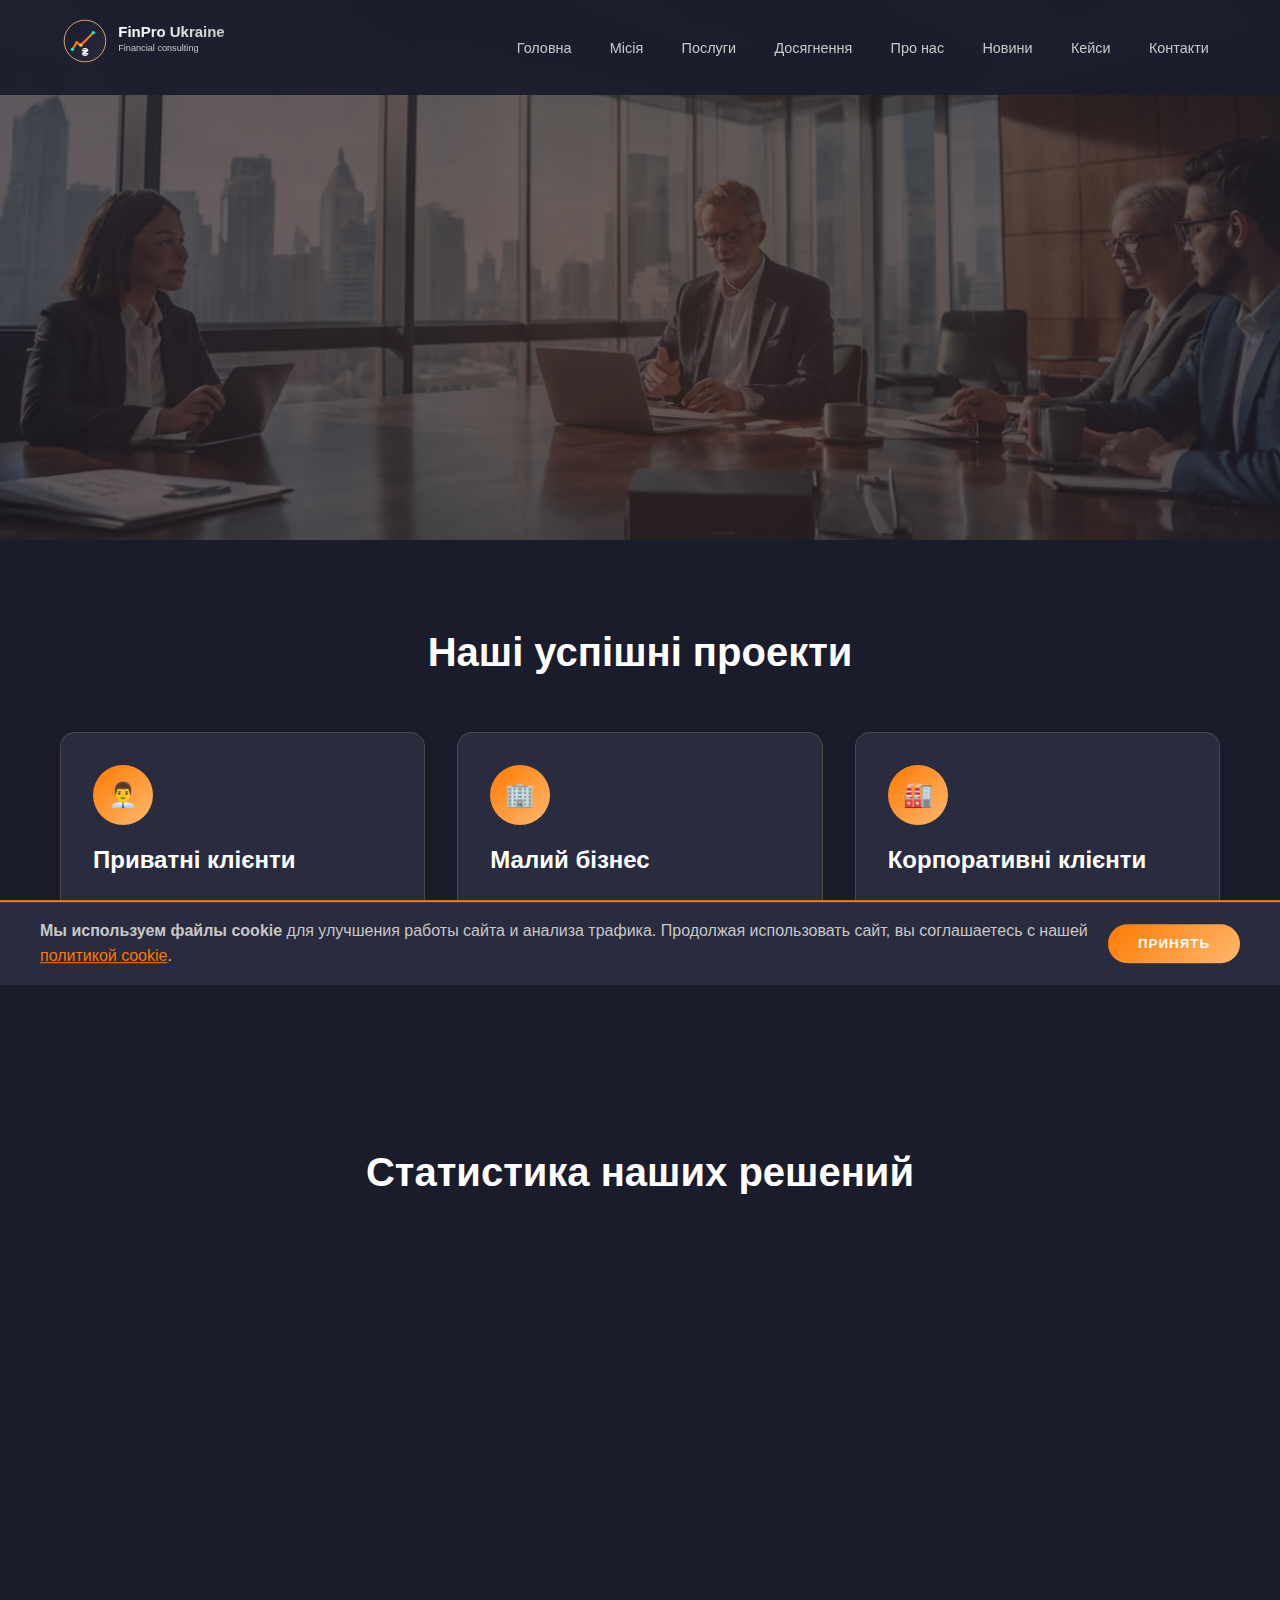
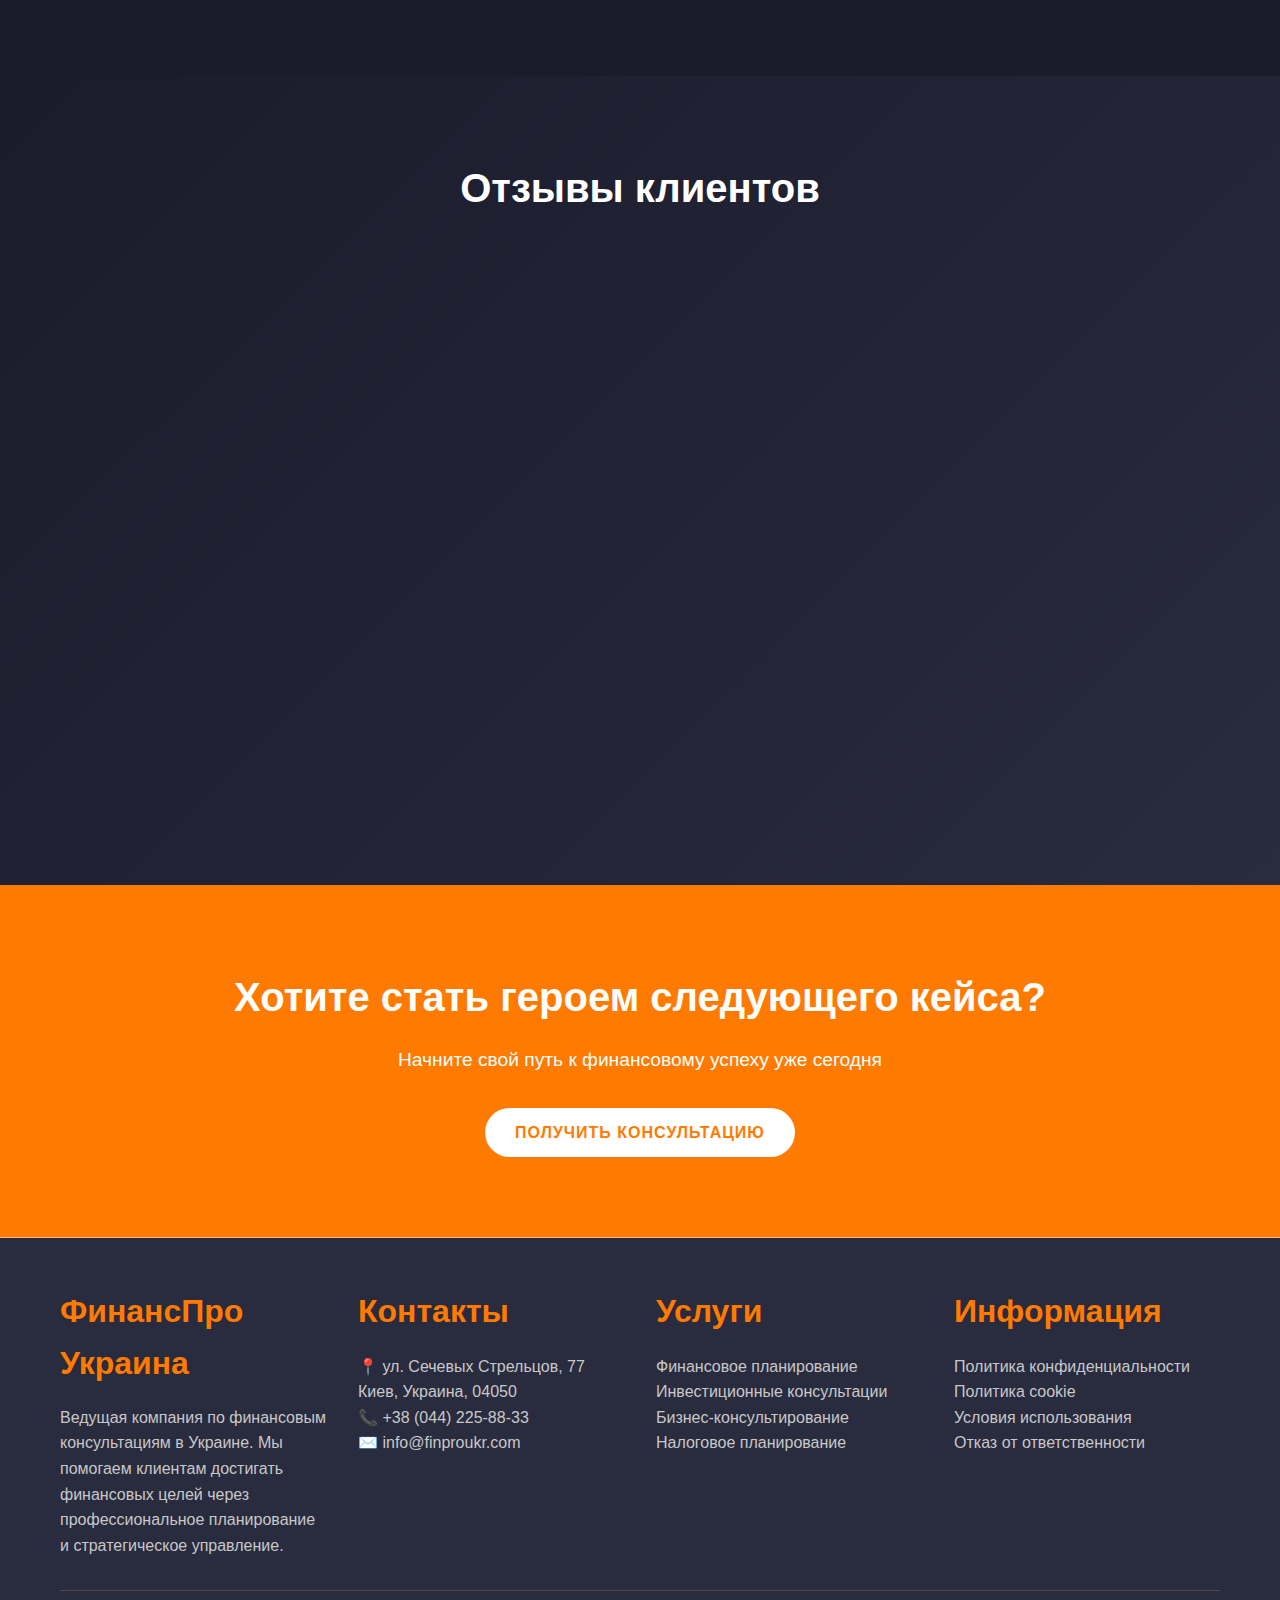
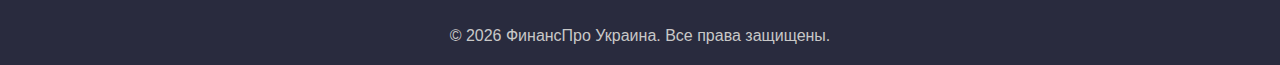
<file: cases.html>
<!DOCTYPE html>
<html lang="uk">
	<head>
		<meta charset="UTF-8" />
		<meta
			name="viewport"
			content="width=device-width, initial-scale=1.0"
		/>
		<title>Кейси - ФінансПро Україна</title>
		<meta
			name="description"
			content="Реальні приклади успішної роботи ФінансПро Україна: кейси клієнтів, досягнуті результати та фінансові стратегії."
		/>
		<link
			rel="icon"
			type="image/svg+xml"
			href="favicon.svg"
		/>
		<link
			rel="stylesheet"
			href="style.css"
		/>
	</head>
	<body>
		<!-- Хедер -->
		<header>
			<div class="container">
				<nav class="navbar">
					<a
						href="./"
						class="logo"
						><img
							src="logo.svg"
							alt="ФінансПро Україна"
							style="height: 50px; width: auto"
					/></a>
					<ul class="nav-menu">
						<li>
							<a
								href="./"
								class="nav-link"
								>Головна</a
							>
						</li>
						<li>
							<a
								href="./mission.html"
								class="nav-link"
								>Місія</a
							>
						</li>
						<li>
							<a
								href="./services.html"
								class="nav-link"
								>Послуги</a
							>
						</li>
						<li>
							<a
								href="./achievements.html"
								class="nav-link"
								>Досягнення</a
							>
						</li>
						<li>
							<a
								href="./about.html"
								class="nav-link"
								>Про нас</a
							>
						</li>
						<li>
							<a
								href="./news.html"
								class="nav-link"
								>Новини</a
							>
						</li>
						<li>
							<a
								href="./cases.html"
								class="nav-link"
								>Кейси</a
							>
						</li>
						<li>
							<a
								href="./contacts.html"
								class="nav-link"
								>Контакти</a
							>
						</li>
					</ul>
				</nav>
			</div>
		</header>

		<!-- Хіро секція -->
		<section
			class="hero"
			style="
				height: 60vh;
				background-image: linear-gradient(
						rgba(26, 28, 44, 0.7),
						rgba(26, 28, 44, 0.7)
					),
					url('./img/7bwWX0.jpg');
				background-size: cover;
				background-position: center;
				background-repeat: no-repeat;
			"
		>
			<div class="container">
				<div class="hero-content">
					<h1 style="text-align: center; white-space: nowrap; font-size: 3rem">
						Кейси та приклади роботи
					</h1>
					<p>Реальні історії успіху наших клієнтів</p>
				</div>
			</div>
		</section>

		<!-- Категорії кейсів -->
		<section class="section">
			<div class="container">
				<h2 style="text-align: center; margin-bottom: 3rem">
					Наші успішні проекти
				</h2>
				<div class="grid grid-3">
					<div class="card fade-in">
						<div class="card-icon">👨‍💼</div>
						<h3>Приватні клієнти</h3>
						<p>Індивідуальне фінансове планування та інвестиційні стратегії</p>
					</div>
					<div class="card fade-in">
						<div class="card-icon">🏢</div>
						<h3>Малий бізнес</h3>
						<p>Оптимізація фінансів та підтримка розвитку підприємств</p>
					</div>
					<div class="card fade-in">
						<div class="card-icon">🏭</div>
						<h3>Корпоративні клієнти</h3>
						<p>Комплексні фінансові рішення для великих компаній</p>
					</div>
				</div>
			</div>
		</section>

		<!-- Статистика по кейсам -->
		<section class="section">
			<div class="container">
				<h2 style="text-align: center; margin-bottom: 3rem">
					Статистика наших решений
				</h2>
				<div style="max-width: 800px; margin: 0 auto">
					<div class="card fade-in">
						<div class="grid grid-2">
							<div style="text-align: center">
								<h3
									style="
										color: var(--accent);
										font-size: 3rem;
										margin-bottom: 0.5rem;
									"
								>
									85%
								</h3>
								<p>клиентов достигли поставленных целей в срок</p>
							</div>
							<div style="text-align: center">
								<h3
									style="
										color: var(--accent);
										font-size: 3rem;
										margin-bottom: 0.5rem;
									"
								>
									+28%
								</h3>
								<p>средняя доходность инвестиционных портфелей</p>
							</div>
							<div style="text-align: center">
								<h3
									style="
										color: var(--accent);
										font-size: 3rem;
										margin-bottom: 0.5rem;
									"
								>
									18
								</h3>
								<p>месяцев - средний срок достижения цели</p>
							</div>
							<div style="text-align: center">
								<h3
									style="
										color: var(--accent);
										font-size: 3rem;
										margin-bottom: 0.5rem;
									"
								>
									92%
								</h3>
								<p>клиентов рекомендуют нас друзьям</p>
							</div>
						</div>
					</div>
				</div>
			</div>
		</section>

		<!-- Отзывы -->
		<section
			class="section"
			style="
				background: linear-gradient(
					135deg,
					var(--primary-bg),
					var(--secondary-bg)
				);
			"
		>
			<div class="container">
				<h2 style="text-align: center; margin-bottom: 3rem">Отзывы клиентов</h2>
				<div class="grid grid-2">
					<div class="card fade-in">
						<p
							style="
								font-style: italic;
								margin-bottom: 1.5rem;
								font-size: 1.1rem;
							"
						>
							"Благодаря команде ФинансПро мы смогли не только купить квартиру
							мечты, но и создать финансовую подушку безопасности. Их советы
							помогли нам пересмотреть подход к семейному бюджету."
						</p>
						<div style="display: flex; align-items: center; gap: 1rem">
							<div
								style="
									width: 50px;
									height: 50px;
									background: var(--accent);
									border-radius: 50%;
									display: flex;
									align-items: center;
									justify-content: center;
									color: white;
									font-weight: bold;
								"
							>
								М
							</div>
							<div>
								<div style="color: var(--accent); font-weight: bold">
									Мария С.
								</div>
								<div style="color: var(--text); font-size: 0.9rem">
									Менеджер по маркетингу
								</div>
							</div>
						</div>
					</div>
					<div class="card fade-in">
						<p
							style="
								font-style: italic;
								margin-bottom: 1.5rem;
								font-size: 1.1rem;
							"
						>
							"Как предприниматель, я ценю профессиональный подход. ФинансПро
							помогли оптимизировать налоги нашей компании и увеличить
							рентабельность. Рекомендую всем бизнесменам!"
						</p>
						<div style="display: flex; align-items: center; gap: 1rem">
							<div
								style="
									width: 50px;
									height: 50px;
									background: var(--accent);
									border-radius: 50%;
									display: flex;
									align-items: center;
									justify-content: center;
									color: white;
									font-weight: bold;
								"
							>
								А
							</div>
							<div>
								<div style="color: var(--accent); font-weight: bold">
									Александр К.
								</div>
								<div style="color: var(--text); font-size: 0.9rem">
									Владелец IT-компании
								</div>
							</div>
						</div>
					</div>
					<div class="card fade-in">
						<p
							style="
								font-style: italic;
								margin-bottom: 1.5rem;
								font-size: 1.1rem;
							"
						>
							"Инвестиционная стратегия, разработанная экспертами ФинансПро,
							превзошла все мои ожидания. За два года мой портфель показал
							отличные результаты даже в непростые времена."
						</p>
						<div style="display: flex; align-items: center; gap: 1rem">
							<div
								style="
									width: 50px;
									height: 50px;
									background: var(--accent);
									border-radius: 50%;
									display: flex;
									align-items: center;
									justify-content: center;
									color: white;
									font-weight: bold;
								"
							>
								Д
							</div>
							<div>
								<div style="color: var(--accent); font-weight: bold">
									Дмитрий Л.
								</div>
								<div style="color: var(--text); font-size: 0.9rem">Врач</div>
							</div>
						</div>
					</div>
					<div class="card fade-in">
						<p
							style="
								font-style: italic;
								margin-bottom: 1.5rem;
								font-size: 1.1rem;
							"
						>
							"Обратились за помощью в планировании пенсии. Специалисты
							ФинансПро разработали четкий план и показали, как обеспечить
							достойную старость. Очень благодарны за профессионализм."
						</p>
						<div style="display: flex; align-items: center; gap: 1rem">
							<div
								style="
									width: 50px;
									height: 50px;
									background: var(--accent);
									border-radius: 50%;
									display: flex;
									align-items: center;
									justify-content: center;
									color: white;
									font-weight: bold;
								"
							>
								В
							</div>
							<div>
								<div style="color: var(--accent); font-weight: bold">
									Валентина П.
								</div>
								<div style="color: var(--text); font-size: 0.9rem">Учитель</div>
							</div>
						</div>
					</div>
				</div>
			</div>
		</section>

		<!-- Призыв к действию -->
		<section
			class="section"
			style="background: var(--accent); text-align: center"
		>
			<div class="container">
				<h2 style="color: var(--white)">
					Хотите стать героем следующего кейса?
				</h2>
				<p style="font-size: 1.2rem; margin-bottom: 2rem; color: var(--white)">
					Начните свой путь к финансовому успеху уже сегодня
				</p>
				<a
					href="./form-handler.html"
					class="btn"
					style="background: var(--white); color: var(--accent)"
					>Получить консультацию</a
				>
			</div>
		</section>

		<!-- Футер -->
		<footer>
			<div class="container">
				<div class="footer-content">
					<div class="footer-section">
						<h3>ФинансПро Украина</h3>
						<p>
							Ведущая компания по финансовым консультациям в Украине. Мы
							помогаем клиентам достигать финансовых целей через
							профессиональное планирование и стратегическое управление.
						</p>
					</div>
					<div class="footer-section">
						<h3>Контакты</h3>
						<p>📍 ул. Сечевых Стрельцов, 77<br />Киев, Украина, 04050</p>
						<p>📞 <a href="tel:+380442258833">+38 (044) 225-88-33</a></p>
						<p>✉️ <a href="mailto:info@finproukr.com">info@finproukr.com</a></p>
					</div>
					<div class="footer-section">
						<h3>Услуги</h3>
						<ul style="list-style: none">
							<li><a href="./services.html">Финансовое планирование</a></li>
							<li><a href="./services.html">Инвестиционные консультации</a></li>
							<li><a href="./services.html">Бизнес-консультирование</a></li>
							<li><a href="./services.html">Налоговое планирование</a></li>
						</ul>
					</div>
					<div class="footer-section">
						<h3>Информация</h3>
						<ul style="list-style: none">
							<li><a href="./privacy.html">Политика конфиденциальности</a></li>
							<li><a href="./cookie-policy.html">Политика cookie</a></li>
							<li><a href="./terms.html">Условия использования</a></li>
							<li><a href="./disclaimer.html">Отказ от ответственности</a></li>
						</ul>
					</div>
				</div>
				<div class="footer-bottom">
					<p>&copy; <span class="footer-year">2024</span> ФинансПро Украина. Все права защищены.</p>
				</div>
			</div>
		</footer>

		<!-- Cookie баннер -->
		<div
			id="cookieBanner"
			class="cookie-banner"
		>
			<div class="cookie-content">
				<div>
					<p>
						<strong>Мы используем файлы cookie</strong> для улучшения работы
						сайта и анализа трафика. Продолжая использовать сайт, вы
						соглашаетесь с нашей
						<a
							href="./cookie-policy.html"
							style="color: var(--accent)"
							>политикой cookie</a
						>.
					</p>
				</div>
				<button
					onclick="acceptCookies()"
					class="btn"
				>
					Принять
				</button>
			</div>
		</div>

		<script src="script.js"></script>
	</body>
</html>
</file>
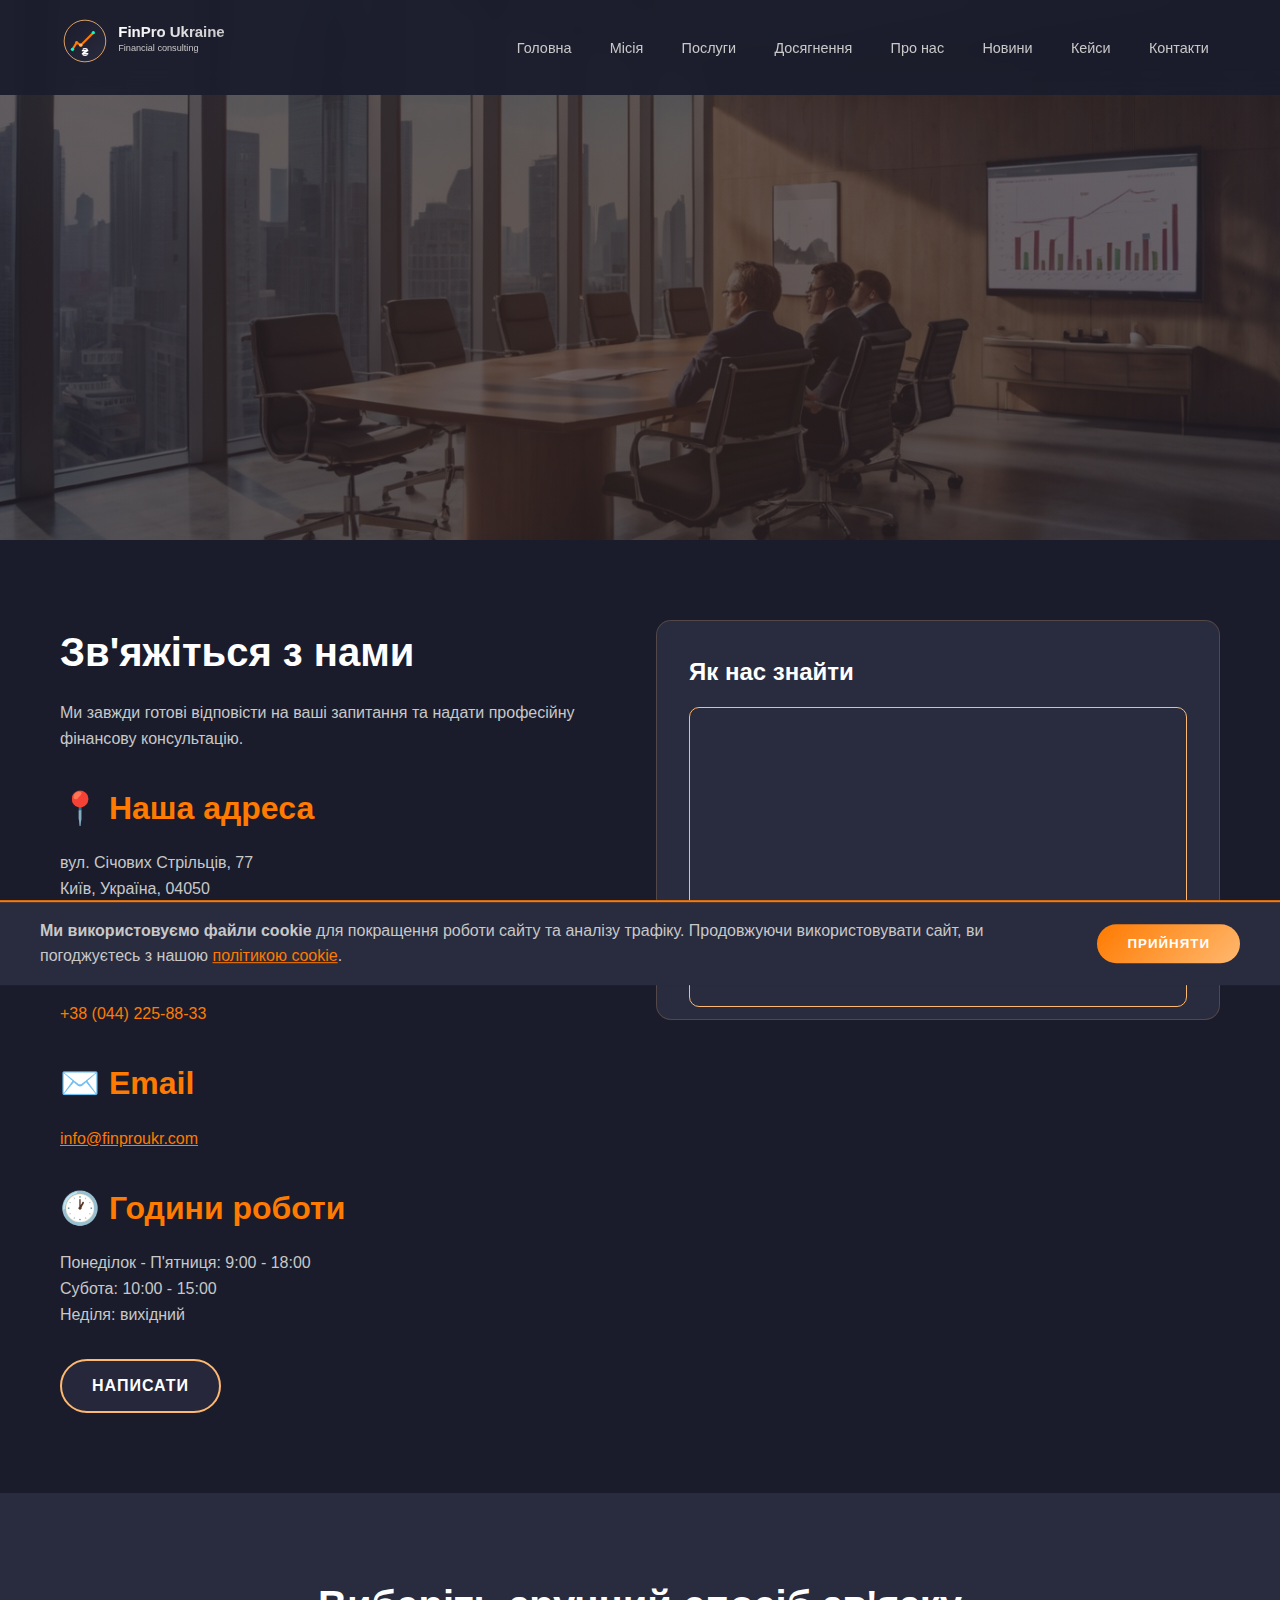
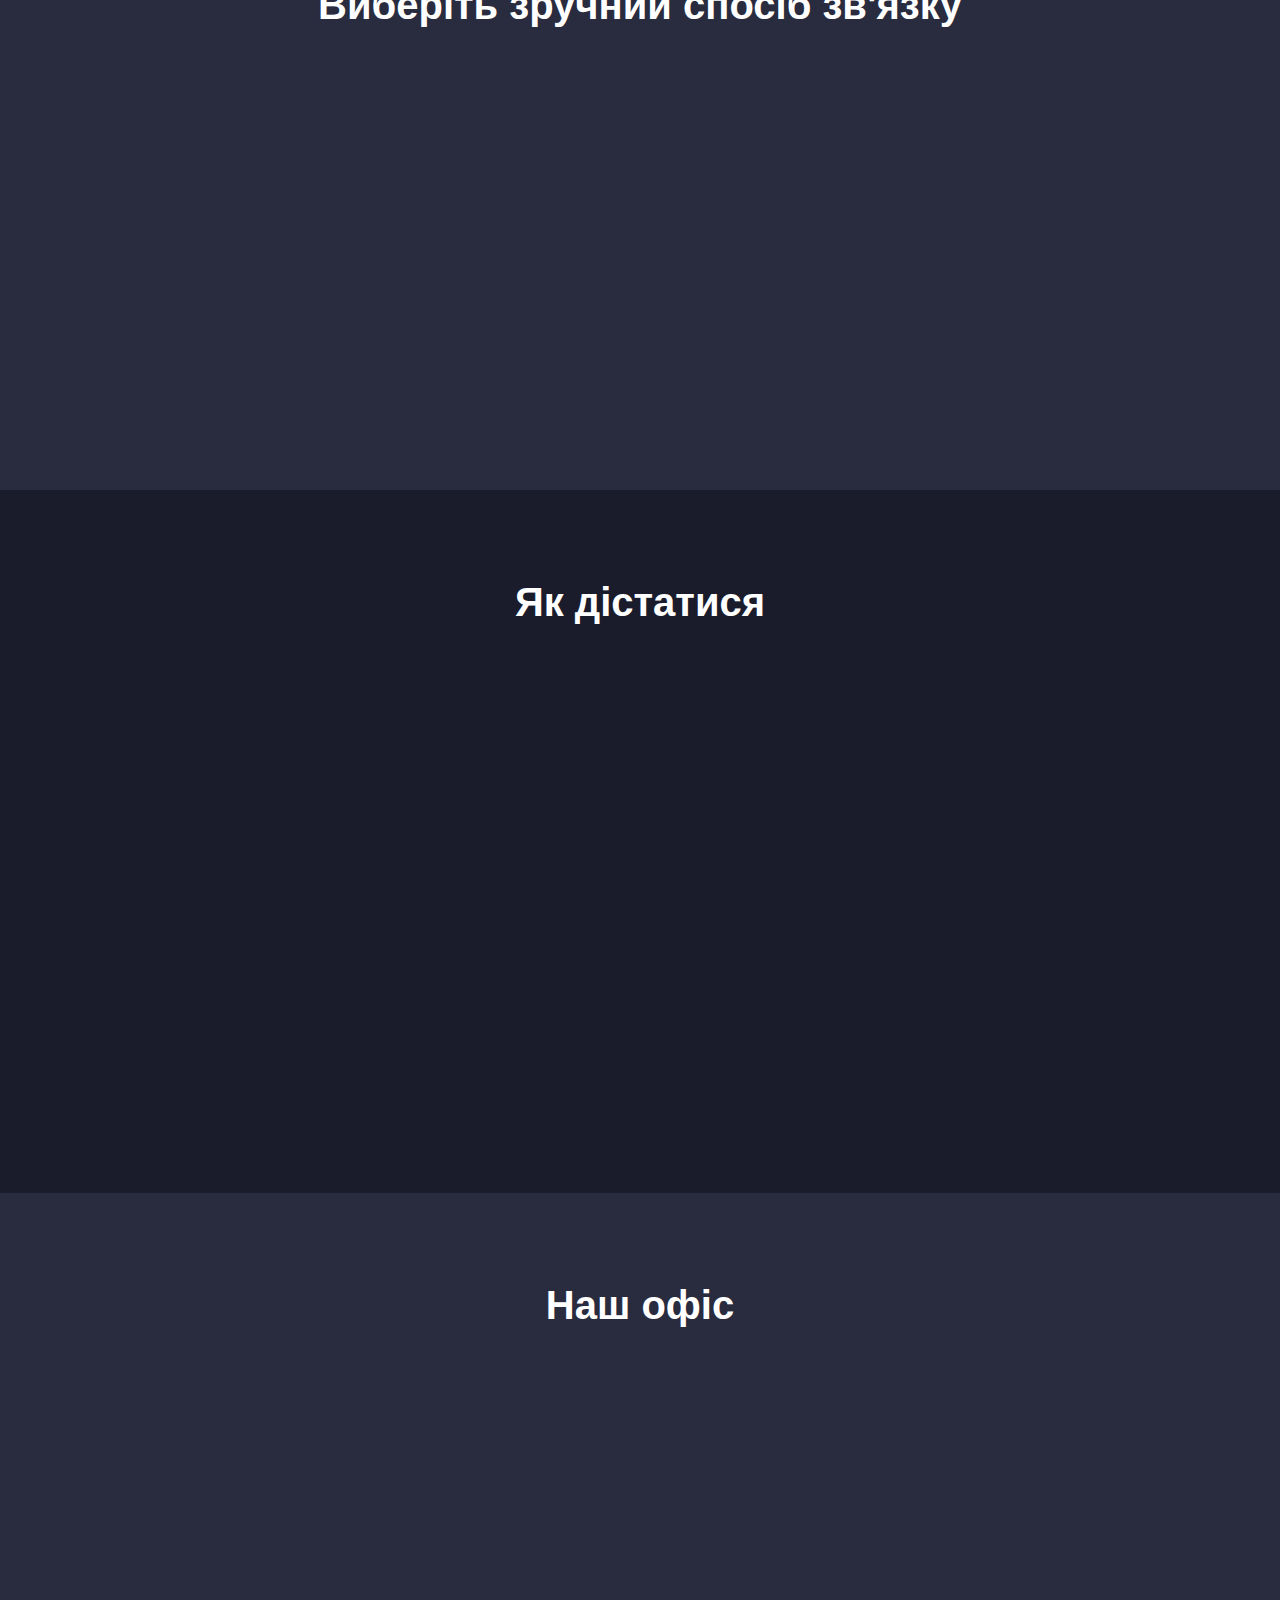
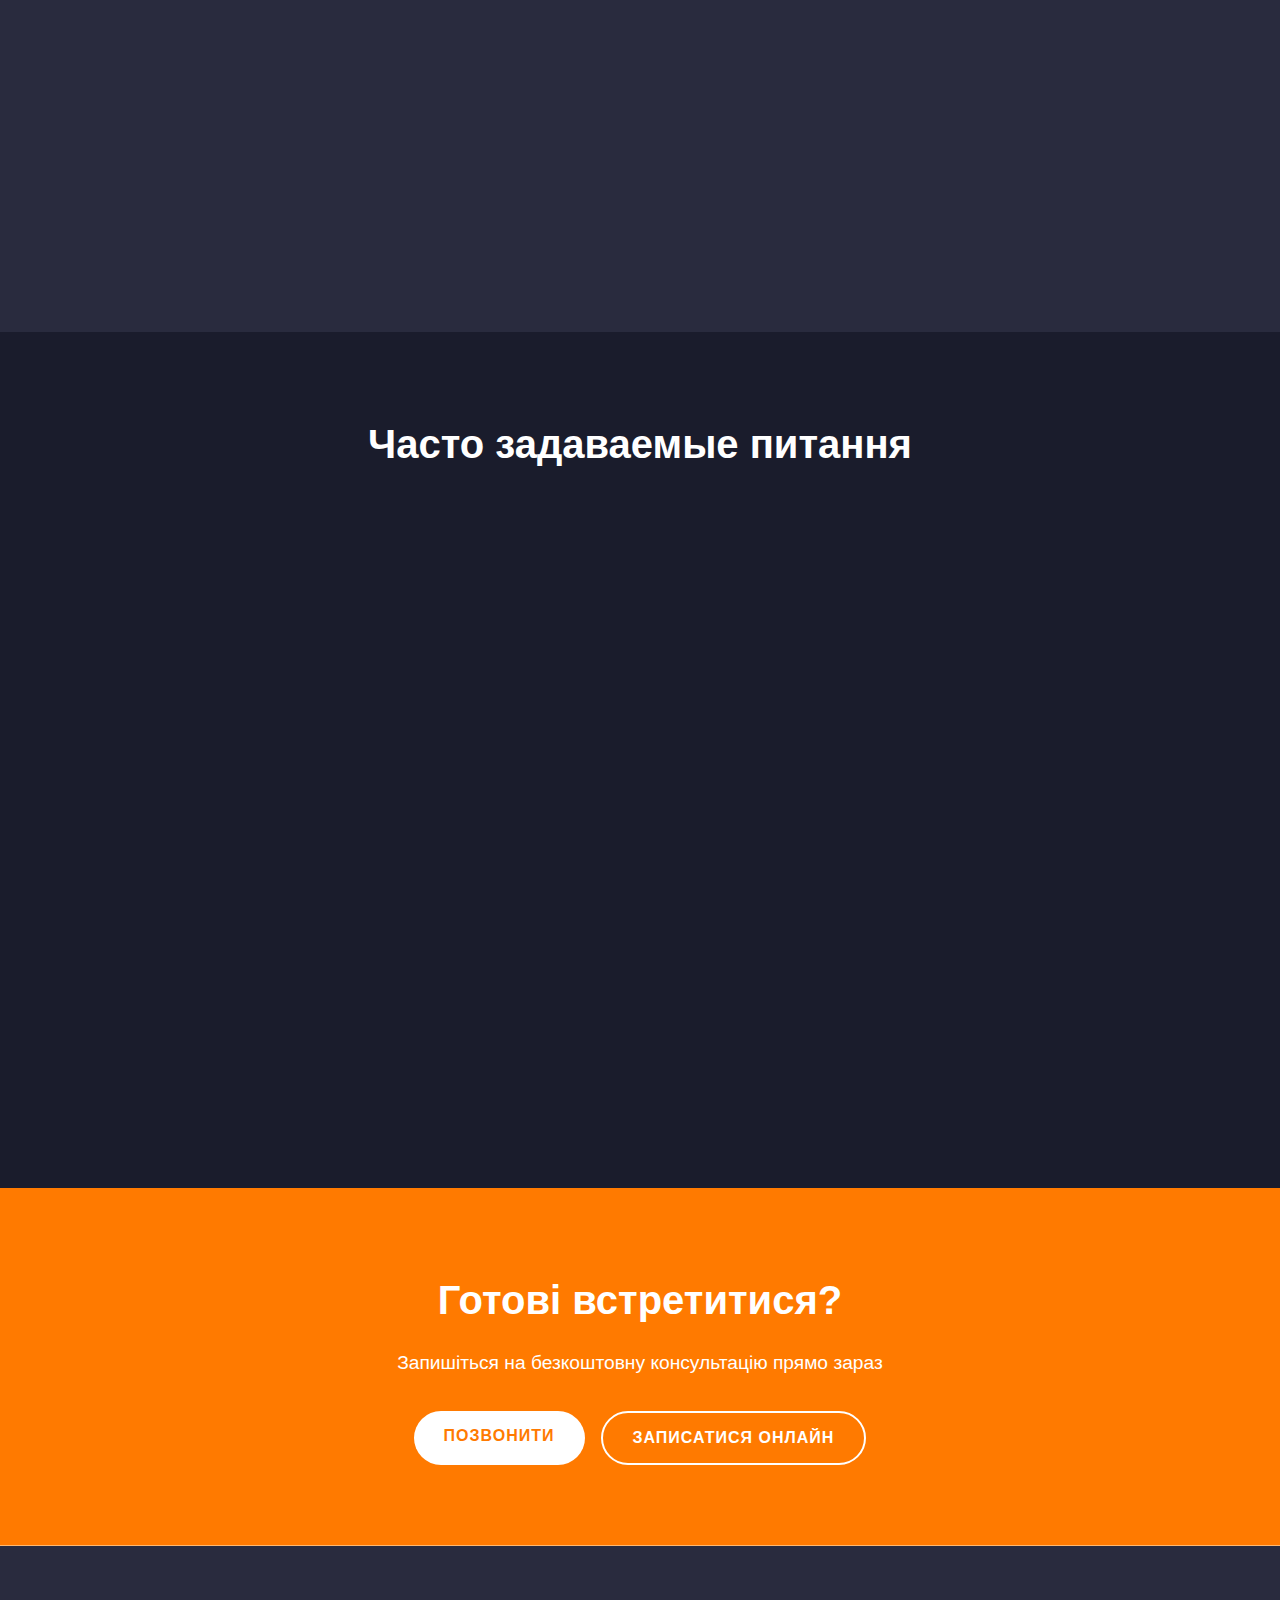
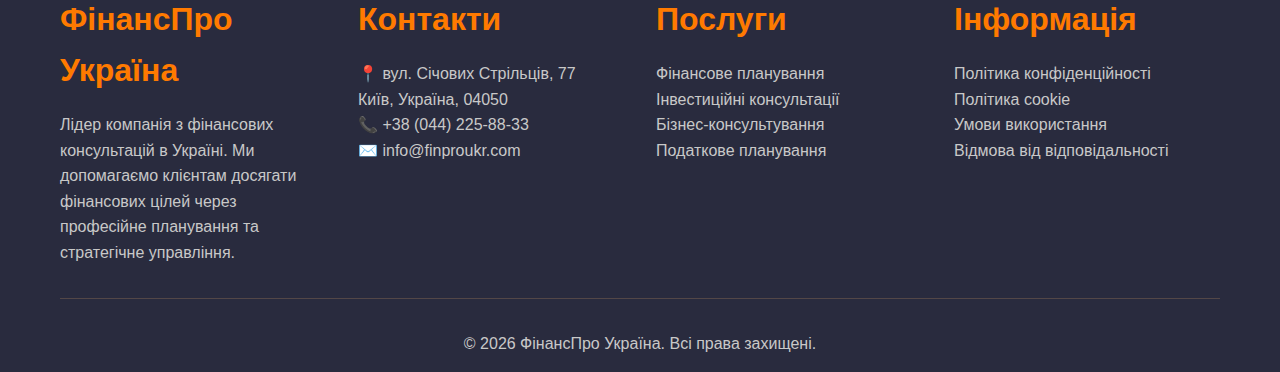
<file: contacts.html>
<!DOCTYPE html>
<html lang="uk">
	<head>
		<meta charset="UTF-8" />
		<meta
			name="viewport"
			content="width=device-width, initial-scale=1.0"
		/>
		<title>Контакти - ФінансПро Україна</title>
		<meta
			name="description"
			content="Контактна інформація ФінансПро Україна: адреса офісу в Києві, телефон, email та форма зворотного зв'язку."
		/>
		<link
			rel="icon"
			type="image/svg+xml"
			href="favicon.svg"
		/>
		<link
			rel="stylesheet"
			href="style.css"
		/>
	</head>
	<body>
		<!-- Хедер -->
		<header>
			<div class="container">
				<nav class="navbar">
					<a
						href="./"
						class="logo"
						><img
							src="logo.svg"
							alt="ФінансПро Україна"
							style="height: 50px; width: auto"
					/></a>
					<ul class="nav-menu">
						<li>
							<a
								href="./"
								class="nav-link"
								>Головна</a
							>
						</li>
						<li>
							<a
								href="./mission.html"
								class="nav-link"
								>Місія</a
							>
						</li>
						<li>
							<a
								href="./services.html"
								class="nav-link"
								>Послуги</a
							>
						</li>
						<li>
							<a
								href="./achievements.html"
								class="nav-link"
								>Досягнення</a
							>
						</li>
						<li>
							<a
								href="./about.html"
								class="nav-link"
								>Про нас</a
							>
						</li>
						<li>
							<a
								href="./news.html"
								class="nav-link"
								>Новини</a
							>
						</li>
						<li>
							<a
								href="./cases.html"
								class="nav-link"
								>Кейси</a
							>
						</li>
						<li>
							<a
								href="./contacts.html"
								class="nav-link"
								>Контакти</a
							>
						</li>
					</ul>
				</nav>
			</div>
		</header>

		<!-- Хіро секція -->
		<section
			class="hero"
			style="
				height: 60vh;
				background-image: linear-gradient(
						rgba(26, 28, 44, 0.7),
						rgba(26, 28, 44, 0.7)
					),
					url('./img/0WPiPl.jpg');
				background-size: cover;
				background-position: center;
				background-repeat: no-repeat;
			"
		>
			<div class="container">
				<div class="hero-content">
					<h1>Контакти</h1>
					<p>Зв'яжіться з нами для консультації</p>
				</div>
			</div>
		</section>

		<!-- Контактна інформація -->
		<section class="section">
			<div class="container">
				<div class="grid grid-2">
					<!-- Контактні дані -->
					<div class="fade-in">
						<h2>Зв'яжіться з нами</h2>
						<p style="margin-bottom: 2rem; color: var(--text)">
							Ми завжди готові відповісти на ваші запитання та надати професійну
							фінансову консультацію.
						</p>

						<div style="margin-bottom: 2rem">
							<h3 style="color: var(--accent); margin-bottom: 1rem">
								📍 Наша адреса
							</h3>
							<p>
								вул. Січових Стрільців, 77<br />
								Київ, Україна, 04050
							</p>
						</div>

						<div style="margin-bottom: 2rem">
							<h3 style="color: var(--accent); margin-bottom: 1rem">
								📞 Телефон
							</h3>
							<p>
								<a
									href="tel:+380442258833"
									style="color: var(--accent); text-decoration: none"
									>+38 (044) 225-88-33</a
								>
							</p>
						</div>

						<div style="margin-bottom: 2rem">
							<h3 style="color: var(--accent); margin-bottom: 1rem">
								✉️ Email
							</h3>
							<p>
								<a
									href="mailto:info@finproukr.com"
									style="color: var(--accent)"
									>info@finproukr.com</a
								>
							</p>
						</div>

						<div style="margin-bottom: 2rem">
							<h3 style="color: var(--accent); margin-bottom: 1rem">
								🕐 Години роботи
							</h3>
							<p>
								Понеділок - П'ятниця: 9:00 - 18:00<br />
								Субота: 10:00 - 15:00<br />
								Неділя: вихідний
							</p>
						</div>

						<a
							href="mailto:info@finproukr.com"
							class="btn btn-secondary"
							>Написати</a
						>
					</div>

					<!-- Карта -->
					<div class="fade-in">
						<div
							class="card"
							style="height: 400px; position: relative; overflow: hidden"
						>
							<h3 style="margin-bottom: 1rem">Як нас знайти</h3>
							<div
								style="
									width: 100%;
									height: 300px;
									border-radius: 10px;
									overflow: hidden;
									border: 1px solid var(--borders);
								"
							>
								<iframe
									src="https://www.google.com/maps/embed?pb=!1m18!1m12!1m3!1d2540.8947487481544!2d30.520726515704684!3d50.45011007947434!2m3!1f0!2f0!3f0!3m2!1i1024!2i768!4f13.1!3m3!1m2!1s0x40d4ce56b2456d59%3A0x7fb0d4d7b4e4e4e4!2z0LLRg9C70LjRhtGPINCh0LXRh9C-0LLQuNGFINCh0YLRgNGW0LvRjNGG0ZbQstGWLCA3Nywg0JrQuNGX0LIsIDAyMDAw!5e0!3m2!1suk!2sua!4v1698765432123!5m2!1suk!2sua"
									width="100%"
									height="100%"
									style="border: 0; filter: grayscale(20%) brightness(0.9)"
									allowfullscreen=""
									loading="lazy"
									referrerpolicy="no-referrer-when-downgrade"
								></iframe>
							</div>
						</div>
					</div>
				</div>
			</div>
		</section>

		<!-- Способы связи -->
		<section
			class="section"
			style="background: var(--secondary-bg)"
		>
			<div class="container">
				<h2 style="text-align: center; margin-bottom: 3rem">
					Виберіть зручний спосіб зв'язку
				</h2>
				<div class="grid grid-3">
					<div
						class="card fade-in"
						style="text-align: center"
					>
						<div class="card-icon">📱</div>
						<h3>Зворотний дзвінок</h3>
						<p style="margin-bottom: 1.5rem">
							Зателефонуйте нам для швидкої консультації
						</p>
						<a
							href="tel:+380442258833"
							class="btn"
							>Позвонити</a
						>
					</div>
					<div
						class="card fade-in"
						style="text-align: center"
					>
						<div class="card-icon">📧</div>
						<h3>Email</h3>
						<p style="margin-bottom: 1.5rem">
							Напишіть нам для детальної консультації
						</p>
						<a
							href="mailto:info@finproukr.com"
							class="btn btn-secondary"
							>Написати</a
						>
					</div>
					<div
						class="card fade-in"
						style="text-align: center"
					>
						<div class="card-icon">📝</div>
						<h3>Форма заявки</h3>
						<p style="margin-bottom: 1.5rem">
							Заповніть форму, і ми зв'яжемося з вами
						</p>
						<a
							href="./form-handler.html"
							class="btn"
							>Залишити заявку</a
						>
					</div>
				</div>
			</div>
		</section>

		<!-- Схема проезда -->
		<section class="section">
			<div class="container">
				<h2 style="text-align: center; margin-bottom: 3rem">Як дістатися</h2>
				<div class="grid grid-2">
					<div class="card fade-in">
						<h3 style="color: var(--accent); margin-bottom: 1.5rem">
							🚇 Публічний транспорт
						</h3>
						<div style="margin-bottom: 1.5rem">
							<h4 style="color: var(--white); margin-bottom: 0.5rem">Метро:</h4>
							<p>
								Станція "Лукашенківська" (5 хвилин пішки)<br />
								Станція "Золоті ворота" (10 хвилин пішки)
							</p>
						</div>
						<div style="margin-bottom: 1.5rem">
							<h4 style="color: var(--white); margin-bottom: 0.5rem">
								Автобус:
							</h4>
							<p>
								Маршрути: 24, 46, 62<br />
								Зупинка: "вул. Січових Стрільців"
							</p>
						</div>
						<div>
							<h4 style="color: var(--white); margin-bottom: 0.5rem">
								Тролейбус:
							</h4>
							<p>
								Маршрути: 16, 18<br />
								Зупинка: "Театр опери"
							</p>
						</div>
					</div>

					<div class="card fade-in">
						<h3 style="color: var(--accent); margin-bottom: 1.5rem">
							🚗 На автомобілі
						</h3>
						<div style="margin-bottom: 1.5rem">
							<h4 style="color: var(--white); margin-bottom: 0.5rem">
								Паркування:
							</h4>
							<p>
								Підземна парковка в будівлі<br />
								Вуличне паркування поруч з офісом
							</p>
						</div>
						<div style="margin-bottom: 1.5rem">
							<h4 style="color: var(--white); margin-bottom: 0.5rem">
								Орієнтири:
							</h4>
							<p>
								Поруч з Національною оперою України<br />
								Напроти парку Шевченка
							</p>
						</div>
						<div>
							<h4 style="color: var(--white); margin-bottom: 0.5rem">
								GPS координати:
							</h4>
							<p>50.4501° с.ш., 30.5234° в.д.</p>
						</div>
					</div>
				</div>
			</div>
		</section>

		<!-- Офіс -->
		<section
			class="section"
			style="background: var(--secondary-bg)"
		>
			<div class="container">
				<h2 style="text-align: center; margin-bottom: 3rem">Наш офіс</h2>
				<div style="max-width: 800px; margin: 0 auto">
					<div class="card fade-in">
						<div
							class="grid grid-2"
							style="align-items: center"
						>
							<div>
								<h3 style="color: var(--accent); margin-bottom: 1.5rem">
									Зручне розташування
								</h3>
								<p style="margin-bottom: 1rem">
									Наш офіс розташований в самому центрі Києва, в престижному
									районі на вулиці Січових Стрільців. Це забезпечує зручний
									доступ як на публічному транспорті, так і на особистому
									автомобілі.
								</p>
								<p style="margin-bottom: 1rem">
									Сучасне офісне приміщення обладнане все необхідним для
									комфортних зустрічей з клієнтами, включаючи конференц-зали та
									зону очікування.
								</p>
								<p>
									Ми створили атмосферу, яка сприяє відкритому обговоренню
									фінансових питань та прийняттю важливих рішень.
								</p>
							</div>
							<div
								style="
									background: linear-gradient(
										135deg,
										var(--accent),
										var(--borders)
									);
									border-radius: 10px;
									padding: 2rem;
									text-align: center;
									color: white;
								"
							>
								<div style="font-size: 4rem; margin-bottom: 1rem">🏢</div>
								<h4 style="margin-bottom: 1rem">Сучасний офіс</h4>
								<p>
									10-й поверх<br />Панорамний вид<br />Кондиціонер<br />Wi-Fi
								</p>
							</div>
						</div>
					</div>
				</div>
			</div>
		</section>

		<!-- FAQ по посещению -->
		<section class="section">
			<div class="container">
				<h2 style="text-align: center; margin-bottom: 3rem">
					Часто задаваемые питання
				</h2>
				<div style="max-width: 800px; margin: 0 auto">
					<div class="card fade-in">
						<div style="margin-bottom: 2rem">
							<h3 style="color: var(--accent); margin-bottom: 1rem">
								Чи потрібно записуватися на зустріч?
							</h3>
							<p>
								Так, ми працюємо за попередньою запису, щоб забезпечити кожному
								клієнту необхідний час. Запис можна зробити за телефоном або
								через форму на сайті.
							</p>
						</div>
						<div style="margin-bottom: 2rem">
							<h3 style="color: var(--accent); margin-bottom: 1rem">
								Що взяти з собою на зустріч?
							</h3>
							<p>
								Рекомендуємо взяти документи, пов'язані з вашою фінансовою
								ситуацією: звіти про доходи, виписки з рахунків, документи щодо
								існуючих кредитів та інвестицій.
							</p>
						</div>
						<div style="margin-bottom: 2rem">
							<h3 style="color: var(--accent); margin-bottom: 1rem">
								Скільки триває перша консультація?
							</h3>
							<p>
								Перша консультація зазвичай триває 60-90 хвилин. Це час
								необхідний для знайомства, аналізу вашої ситуації та обговорення
								можливих рішень.
							</p>
						</div>
						<div>
							<h3 style="color: var(--accent); margin-bottom: 1rem">
								Чи є парковка?
							</h3>
							<p>
								Так, в будівлі є підземна парковка. Також доступна вулична
								парковка поруч з офісом. Будь ласка, уточніть при записі на
								зустріч.
							</p>
						</div>
					</div>
				</div>
			</div>
		</section>

		<!-- Призыв к действию -->
		<section
			class="section"
			style="background: var(--accent); text-align: center"
		>
			<div class="container">
				<h2 style="color: var(--white)">Готові встретитися?</h2>
				<p style="font-size: 1.2rem; margin-bottom: 2rem; color: var(--white)">
					Запишіться на безкоштовну консультацію прямо зараз
				</p>
				<div
					style="
						display: flex;
						gap: 1rem;
						justify-content: center;
						flex-wrap: wrap;
					"
				>
					<a
						href="tel:+380442258833"
						class="btn"
						style="background: var(--white); color: var(--accent)"
						>Позвонити</a
					>
					<a
						href="./form-handler.html"
						class="btn"
						style="
							background: transparent;
							border: 2px solid white;
							color: white;
						"
						>Записатися онлайн</a
					>
				</div>
			</div>
		</section>

		<!-- Футер -->
		<footer>
			<div class="container">
				<div class="footer-content">
					<div class="footer-section">
						<h3>ФінансПро Україна</h3>
						<p>
							Лідер компанія з фінансових консультацій в Україні. Ми допомагаємо
							клієнтам досягати фінансових цілей через професійне планування та
							стратегічне управління.
						</p>
					</div>
					<div class="footer-section">
						<h3>Контакти</h3>
						<p>📍 вул. Січових Стрільців, 77<br />Київ, Україна, 04050</p>
						<p>📞 <a href="tel:+380442258833">+38 (044) 225-88-33</a></p>
						<p>✉️ <a href="mailto:info@finproukr.com">info@finproukr.com</a></p>
					</div>
					<div class="footer-section">
						<h3>Послуги</h3>
						<ul style="list-style: none">
							<li><a href="./services.html">Фінансове планування</a></li>
							<li><a href="./services.html">Інвестиційні консультації</a></li>
							<li><a href="./services.html">Бізнес-консультування</a></li>
							<li><a href="./services.html">Податкове планування</a></li>
						</ul>
					</div>
					<div class="footer-section">
						<h3>Інформація</h3>
						<ul style="list-style: none">
							<li><a href="./privacy.html">Політика конфіденційності</a></li>
							<li><a href="./cookie-policy.html">Політика cookie</a></li>
							<li><a href="./terms.html">Умови використання</a></li>
							<li>
								<a href="./disclaimer.html">Відмова від відповідальності</a>
							</li>
						</ul>
					</div>
				</div>
				<div class="footer-bottom">
					<p>&copy; <span class="footer-year">2024</span> ФінансПро Україна. Всі права захищені.</p>
				</div>
			</div>
		</footer>

		<!-- Cookie баннер -->
		<div
			id="cookieBanner"
			class="cookie-banner"
		>
			<div class="cookie-content">
				<div>
					<p>
						<strong>Ми використовуємо файли cookie</strong> для покращення
						роботи сайту та аналізу трафіку. Продовжуючи використовувати сайт,
						ви погоджуєтесь з нашою
						<a
							href="./cookie-policy.html"
							style="color: var(--accent)"
							>політикою cookie</a
						>.
					</p>
				</div>
				<button
					onclick="acceptCookies()"
					class="btn"
				>
					Прийняти
				</button>
			</div>
		</div>

		<script src="script.js"></script>
	</body>
</html>
</file>
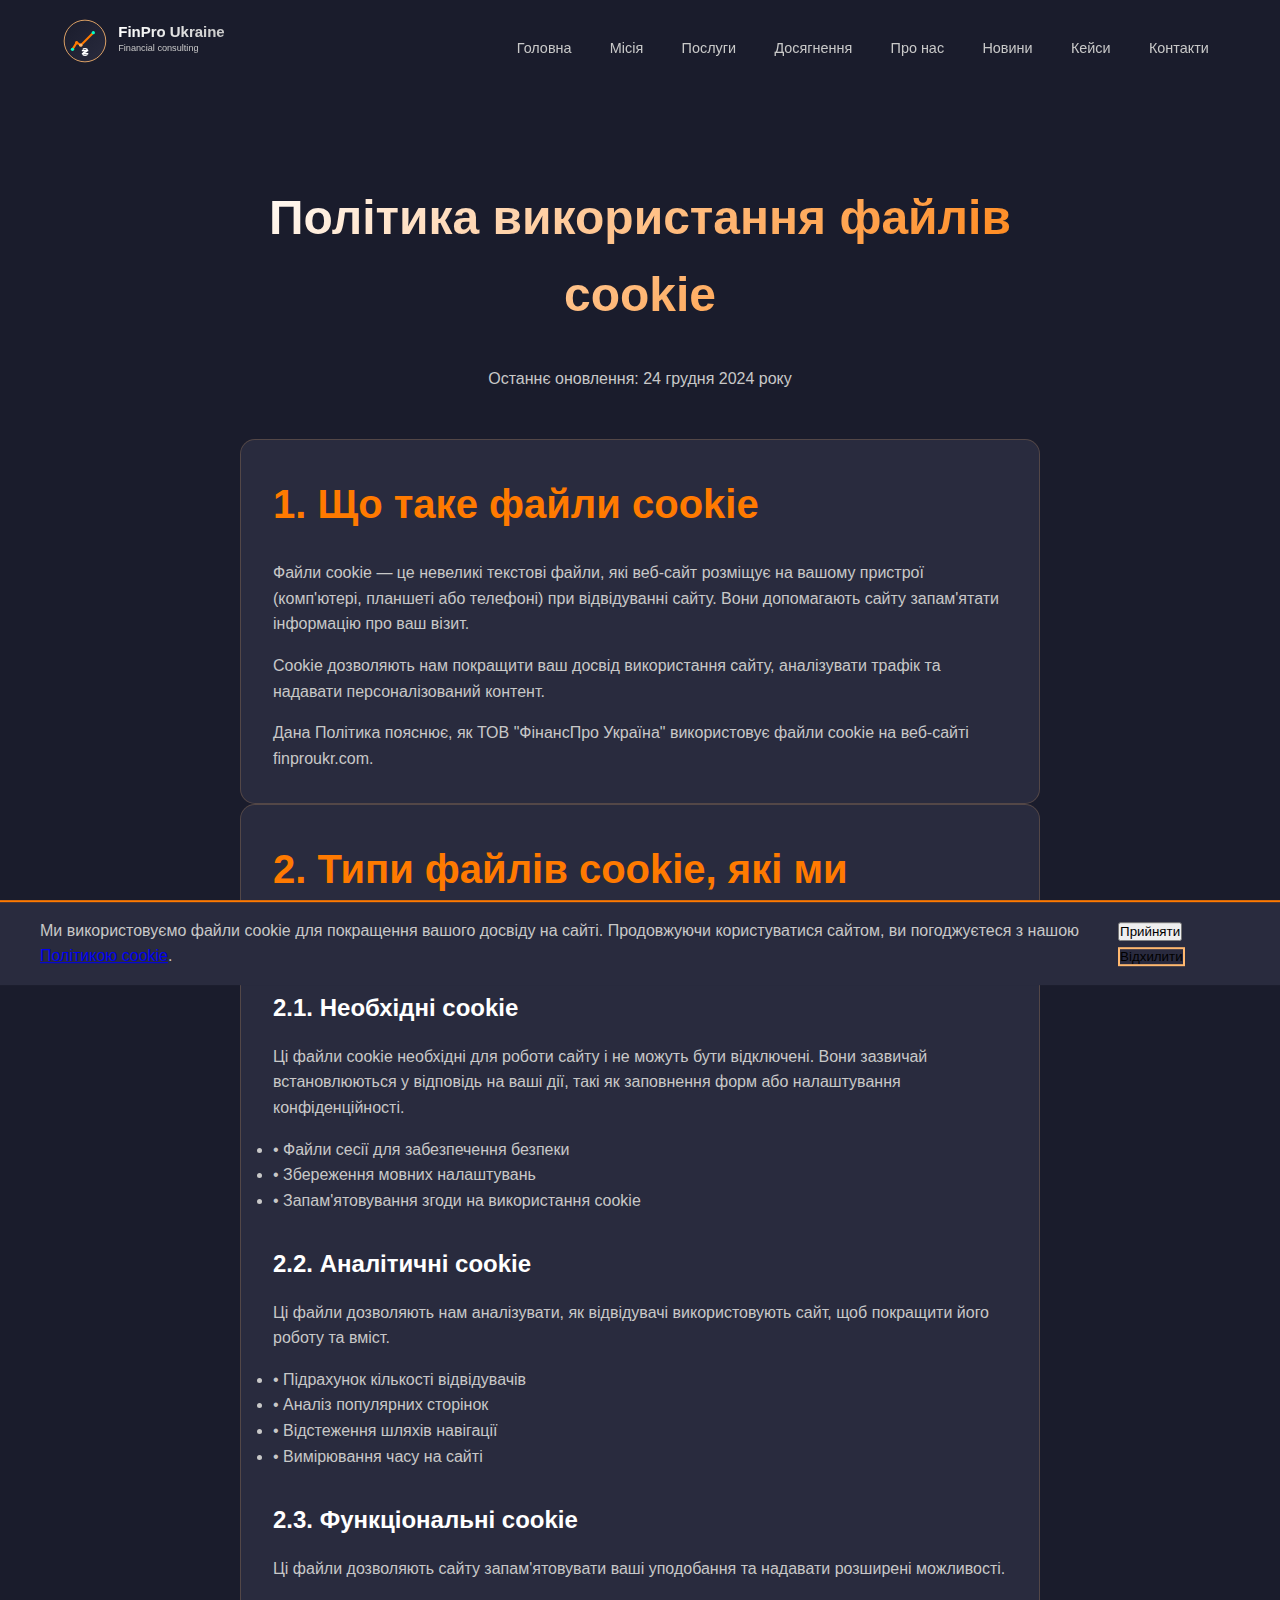
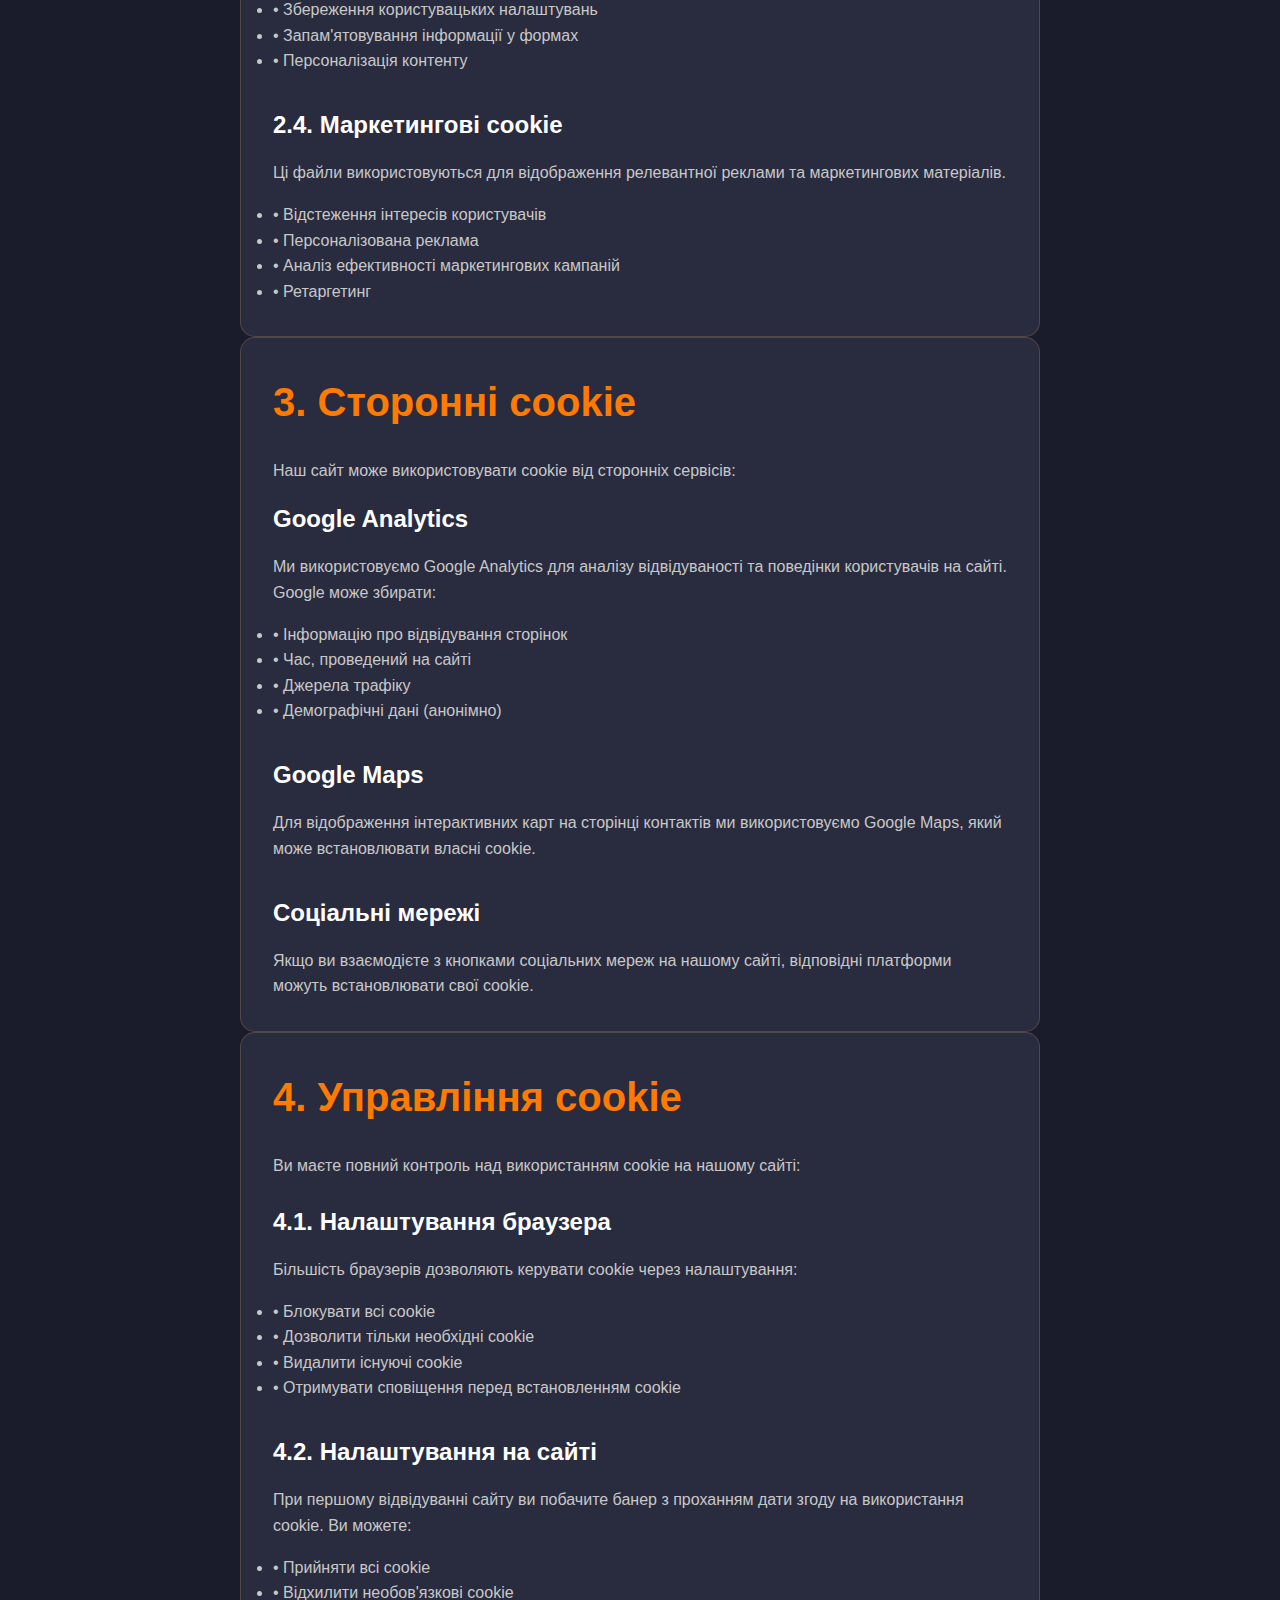
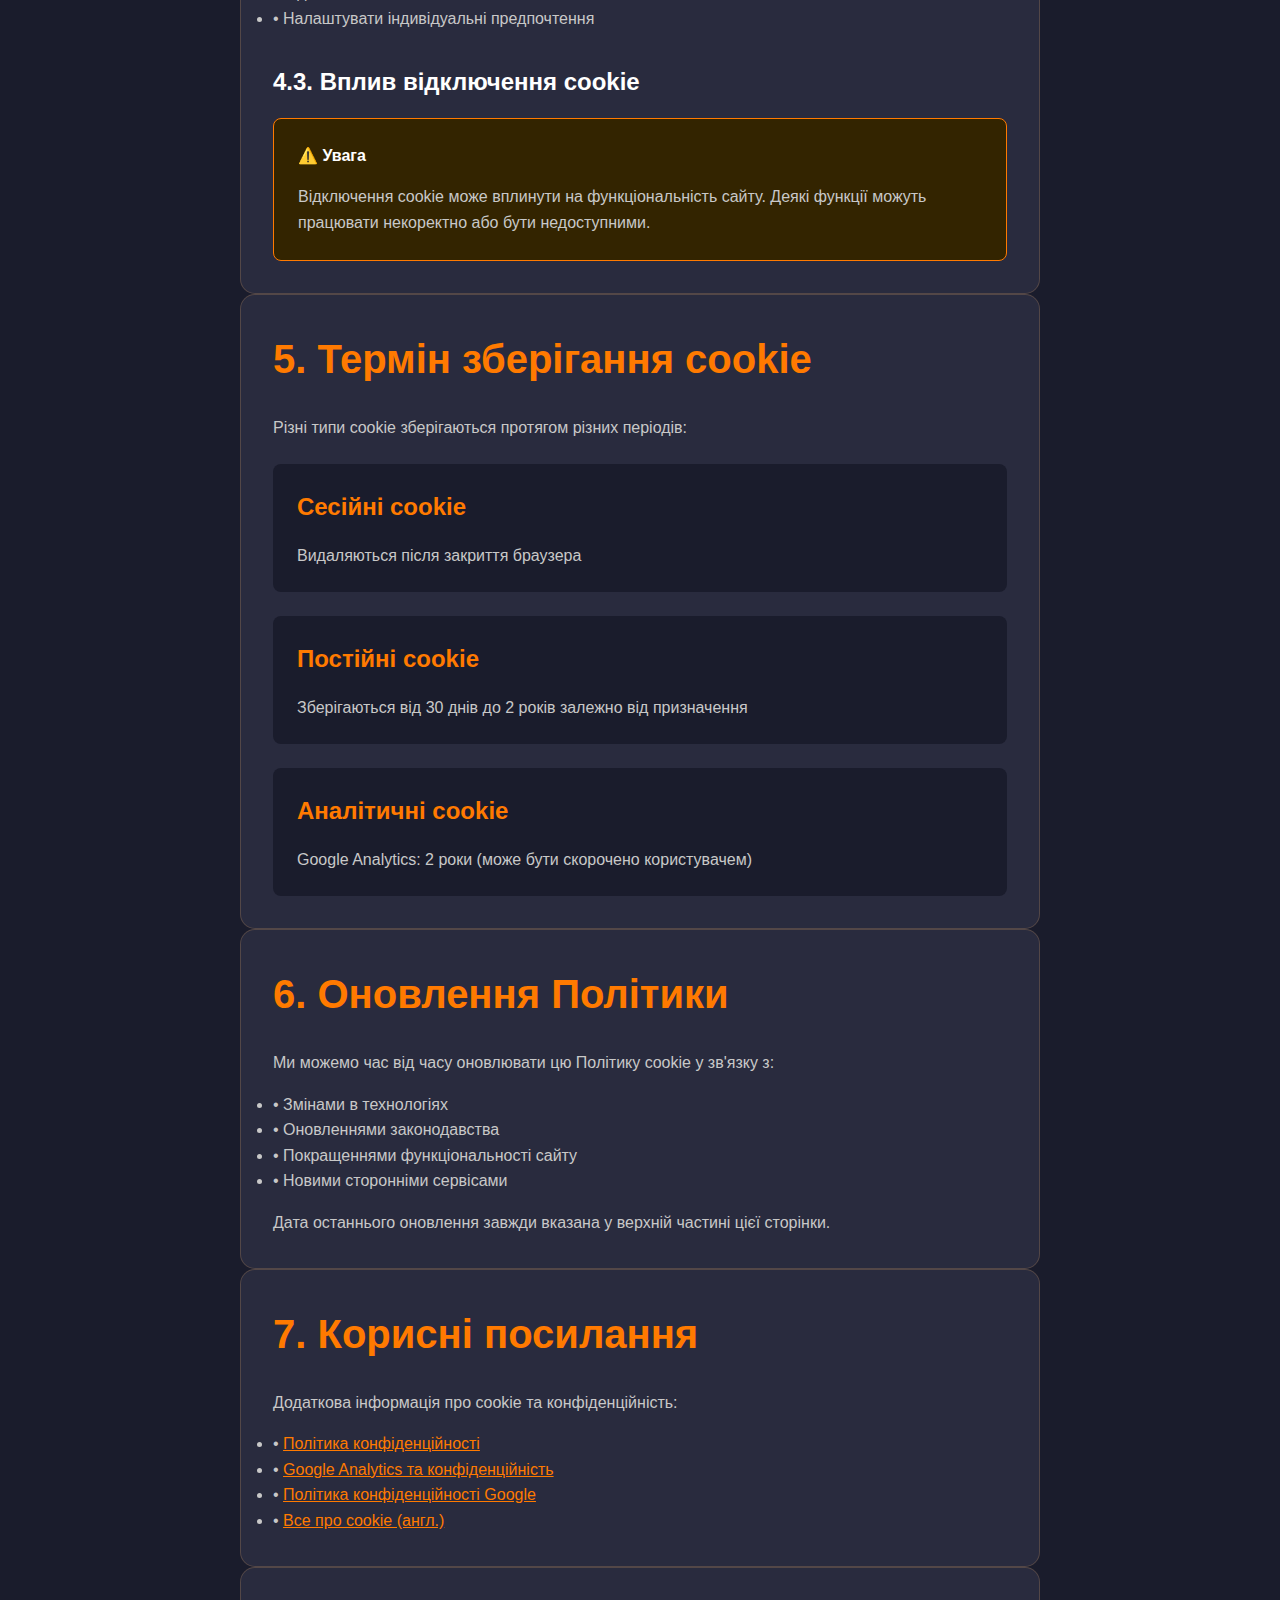
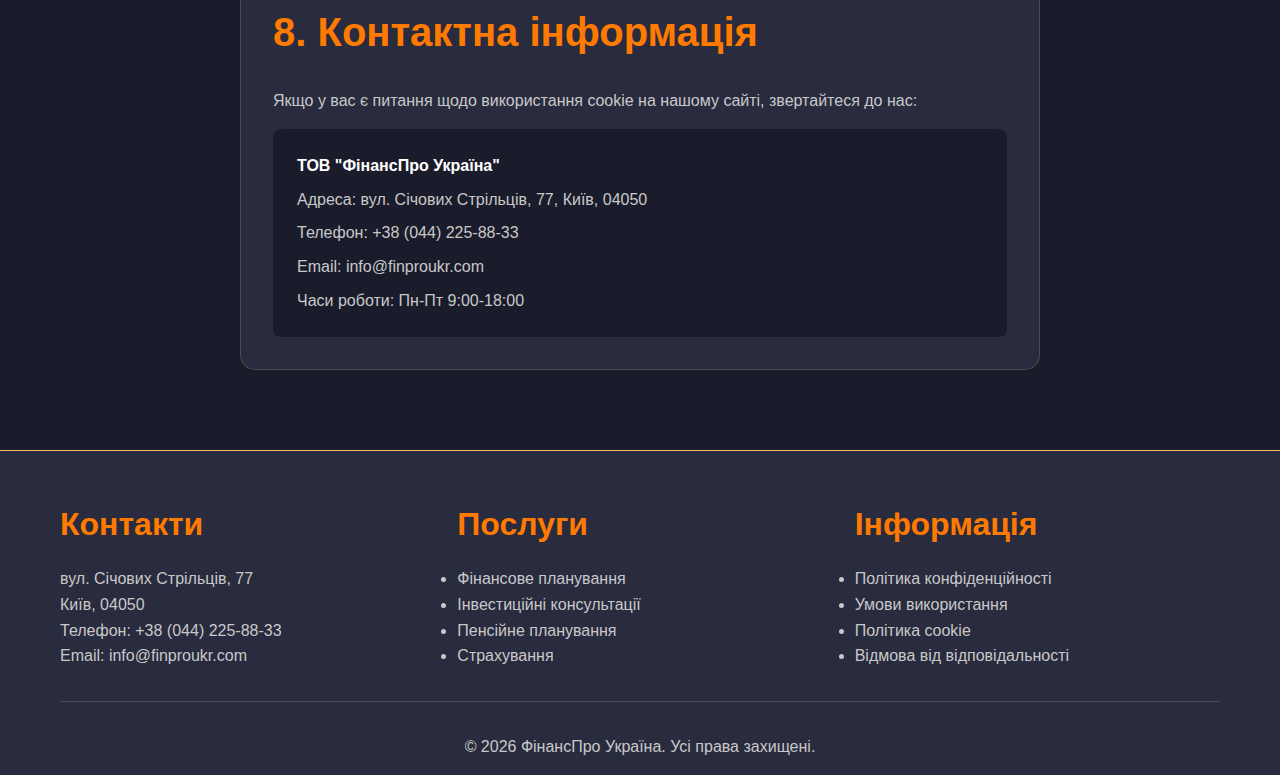
<file: cookie-policy.html>
<!DOCTYPE html>
<html lang="uk">
	<head>
		<meta charset="UTF-8" />
		<meta
			name="viewport"
			content="width=device-width, initial-scale=1.0"
		/>
		<title>Політика cookie - ФінансПро Україна</title>
		<meta
			name="description"
			content="Політика використання файлів cookie на сайті ФінансПро Україна. Типи cookie, цілі використання, управління налаштуваннями."
		/>
		<link
			rel="icon"
			type="image/svg+xml"
			href="favicon.svg"
		/>
		<link
			rel="stylesheet"
			href="style.css"
		/>
	</head>
	<body>
		<!-- Хедер -->
		<header>
			<div class="container">
				<nav class="navbar">
					<a
						href="./"
						class="logo"
						><img
							src="logo.svg"
							alt="ФінансПро Україна"
							style="height: 50px; width: auto"
					/></a>
					<ul class="nav-menu">
						<li>
							<a
								href="./"
								class="nav-link"
								>Головна</a
							>
						</li>
						<li>
							<a
								href="./mission.html"
								class="nav-link"
								>Місія</a
							>
						</li>
						<li>
							<a
								href="./services.html"
								class="nav-link"
								>Послуги</a
							>
						</li>
						<li>
							<a
								href="./achievements.html"
								class="nav-link"
								>Досягнення</a
							>
						</li>
						<li>
							<a
								href="./about.html"
								class="nav-link"
								>Про нас</a
							>
						</li>
						<li>
							<a
								href="./news.html"
								class="nav-link"
								>Новини</a
							>
						</li>
						<li>
							<a
								href="./cases.html"
								class="nav-link"
								>Кейси</a
							>
						</li>
						<li>
							<a
								href="./contacts.html"
								class="nav-link"
								>Контакти</a
							>
						</li>
					</ul>
				</nav>
			</div>
		</header>

		<!-- Основний контент -->
		<main style="margin-top: 100px">
			<section class="section">
				<div class="container">
					<div style="max-width: 800px; margin: 0 auto">
						<h1 style="text-align: center; margin-bottom: 2rem">
							Політика використання файлів cookie
						</h1>
						<p
							style="
								text-align: center;
								color: var(--text);
								margin-bottom: 3rem;
							"
						>
							Останнє оновлення: 24 грудня 2024 року
						</p>

						<div class="card">
							<h2 style="color: var(--accent); margin-bottom: 1.5rem">
								1. Що таке файли cookie
							</h2>
							<p style="margin-bottom: 1rem">
								Файли cookie — це невеликі текстові файли, які веб-сайт розміщує
								на вашому пристрої (комп'ютері, планшеті або телефоні) при
								відвідуванні сайту. Вони допомагають сайту запам'ятати
								інформацію про ваш візит.
							</p>
							<p style="margin-bottom: 1rem">
								Cookie дозволяють нам покращити ваш досвід використання сайту,
								аналізувати трафік та надавати персоналізований контент.
							</p>
							<p>
								Дана Політика пояснює, як ТОВ "ФінансПро Україна" використовує
								файли cookie на веб-сайті finproukr.com.
							</p>
						</div>

						<div class="card">
							<h2 style="color: var(--accent); margin-bottom: 1.5rem">
								2. Типи файлів cookie, які ми використовуємо
							</h2>

							<div style="margin-bottom: 2rem">
								<h3 style="color: var(--white); margin-bottom: 1rem">
									2.1. Необхідні cookie
								</h3>
								<p style="margin-bottom: 1rem">
									Ці файли cookie необхідні для роботи сайту і не можуть бути
									відключені. Вони зазвичай встановлюються у відповідь на ваші
									дії, такі як заповнення форм або налаштування
									конфіденційності.
								</p>
								<ul style="color: var(--text)">
									<li>• Файли сесії для забезпечення безпеки</li>
									<li>• Збереження мовних налаштувань</li>
									<li>• Запам'ятовування згоди на використання cookie</li>
								</ul>
							</div>

							<div style="margin-bottom: 2rem">
								<h3 style="color: var(--white); margin-bottom: 1rem">
									2.2. Аналітичні cookie
								</h3>
								<p style="margin-bottom: 1rem">
									Ці файли дозволяють нам аналізувати, як відвідувачі
									використовують сайт, щоб покращити його роботу та вміст.
								</p>
								<ul style="color: var(--text)">
									<li>• Підрахунок кількості відвідувачів</li>
									<li>• Аналіз популярних сторінок</li>
									<li>• Відстеження шляхів навігації</li>
									<li>• Вимірювання часу на сайті</li>
								</ul>
							</div>

							<div style="margin-bottom: 2rem">
								<h3 style="color: var(--white); margin-bottom: 1rem">
									2.3. Функціональні cookie
								</h3>
								<p style="margin-bottom: 1rem">
									Ці файли дозволяють сайту запам'ятовувати ваші уподобання та
									надавати розширені можливості.
								</p>
								<ul style="color: var(--text)">
									<li>• Збереження користувацьких налаштувань</li>
									<li>• Запам'ятовування інформації у формах</li>
									<li>• Персоналізація контенту</li>
								</ul>
							</div>

							<div>
								<h3 style="color: var(--white); margin-bottom: 1rem">
									2.4. Маркетингові cookie
								</h3>
								<p style="margin-bottom: 1rem">
									Ці файли використовуються для відображення релевантної реклами
									та маркетингових матеріалів.
								</p>
								<ul style="color: var(--text)">
									<li>• Відстеження інтересів користувачів</li>
									<li>• Персоналізована реклама</li>
									<li>• Аналіз ефективності маркетингових кампаній</li>
									<li>• Ретаргетинг</li>
								</ul>
							</div>
						</div>

						<div class="card">
							<h2 style="color: var(--accent); margin-bottom: 1.5rem">
								3. Сторонні cookie
							</h2>
							<p style="margin-bottom: 1rem">
								Наш сайт може використовувати cookie від сторонніх сервісів:
							</p>

							<div style="margin-bottom: 2rem">
								<h3 style="color: var(--white); margin-bottom: 1rem">
									Google Analytics
								</h3>
								<p style="margin-bottom: 1rem; color: var(--text)">
									Ми використовуємо Google Analytics для аналізу відвідуваності
									та поведінки користувачів на сайті. Google може збирати:
								</p>
								<ul style="color: var(--text)">
									<li>• Інформацію про відвідування сторінок</li>
									<li>• Час, проведений на сайті</li>
									<li>• Джерела трафіку</li>
									<li>• Демографічні дані (анонімно)</li>
								</ul>
							</div>

							<div style="margin-bottom: 2rem">
								<h3 style="color: var(--white); margin-bottom: 1rem">
									Google Maps
								</h3>
								<p style="color: var(--text)">
									Для відображення інтерактивних карт на сторінці контактів ми
									використовуємо Google Maps, який може встановлювати власні
									cookie.
								</p>
							</div>

							<div>
								<h3 style="color: var(--white); margin-bottom: 1rem">
									Соціальні мережі
								</h3>
								<p style="color: var(--text)">
									Якщо ви взаємодієте з кнопками соціальних мереж на нашому
									сайті, відповідні платформи можуть встановлювати свої cookie.
								</p>
							</div>
						</div>

						<div class="card">
							<h2 style="color: var(--accent); margin-bottom: 1.5rem">
								4. Управління cookie
							</h2>
							<p style="margin-bottom: 1.5rem">
								Ви маєте повний контроль над використанням cookie на нашому
								сайті:
							</p>

							<div style="margin-bottom: 2rem">
								<h3 style="color: var(--white); margin-bottom: 1rem">
									4.1. Налаштування браузера
								</h3>
								<p style="margin-bottom: 1rem; color: var(--text)">
									Більшість браузерів дозволяють керувати cookie через
									налаштування:
								</p>
								<ul style="color: var(--text)">
									<li>• Блокувати всі cookie</li>
									<li>• Дозволити тільки необхідні cookie</li>
									<li>• Видалити існуючі cookie</li>
									<li>• Отримувати сповіщення перед встановленням cookie</li>
								</ul>
							</div>

							<div style="margin-bottom: 2rem">
								<h3 style="color: var(--white); margin-bottom: 1rem">
									4.2. Налаштування на сайті
								</h3>
								<p style="margin-bottom: 1rem; color: var(--text)">
									При першому відвідуванні сайту ви побачите банер з проханням
									дати згоду на використання cookie. Ви можете:
								</p>
								<ul style="color: var(--text)">
									<li>• Прийняти всі cookie</li>
									<li>• Відхилити необов'язкові cookie</li>
									<li>• Налаштувати індивідуальні предпочтення</li>
								</ul>
							</div>

							<div>
								<h3 style="color: var(--white); margin-bottom: 1rem">
									4.3. Вплив відключення cookie
								</h3>
								<div
									style="
										background: #332400;
										padding: 1.5rem;
										border-radius: 8px;
										border: 1px solid var(--accent);
									"
								>
									<p
										style="
											color: var(--white);
											margin-bottom: 1rem;
											font-weight: bold;
										"
									>
										⚠️ Увага
									</p>
									<p style="color: var(--text)">
										Відключення cookie може вплинути на функціональність сайту.
										Деякі функції можуть працювати некоректно або бути
										недоступними.
									</p>
								</div>
							</div>
						</div>

						<div class="card">
							<h2 style="color: var(--accent); margin-bottom: 1.5rem">
								5. Термін зберігання cookie
							</h2>
							<p style="margin-bottom: 1rem">
								Різні типи cookie зберігаються протягом різних періодів:
							</p>

							<div
								style="
									background: var(--primary-bg);
									padding: 1.5rem;
									border-radius: 8px;
									margin: 1.5rem 0;
								"
							>
								<h3 style="color: var(--accent); margin-bottom: 1rem">
									Сесійні cookie
								</h3>
								<p style="color: var(--text)">
									Видаляються після закриття браузера
								</p>
							</div>

							<div
								style="
									background: var(--primary-bg);
									padding: 1.5rem;
									border-radius: 8px;
									margin: 1.5rem 0;
								"
							>
								<h3 style="color: var(--accent); margin-bottom: 1rem">
									Постійні cookie
								</h3>
								<p style="color: var(--text)">
									Зберігаються від 30 днів до 2 років залежно від призначення
								</p>
							</div>

							<div
								style="
									background: var(--primary-bg);
									padding: 1.5rem;
									border-radius: 8px;
								"
							>
								<h3 style="color: var(--accent); margin-bottom: 1rem">
									Аналітичні cookie
								</h3>
								<p style="color: var(--text)">
									Google Analytics: 2 роки (може бути скорочено користувачем)
								</p>
							</div>
						</div>

						<div class="card">
							<h2 style="color: var(--accent); margin-bottom: 1.5rem">
								6. Оновлення Політики
							</h2>
							<p style="margin-bottom: 1rem">
								Ми можемо час від часу оновлювати цю Політику cookie у зв'язку
								з:
							</p>
							<ul style="color: var(--text)">
								<li>• Змінами в технологіях</li>
								<li>• Оновленнями законодавства</li>
								<li>• Покращеннями функціональності сайту</li>
								<li>• Новими сторонніми сервісами</li>
							</ul>
							<p style="margin-top: 1rem; color: var(--text)">
								Дата останнього оновлення завжди вказана у верхній частині цієї
								сторінки.
							</p>
						</div>

						<div class="card">
							<h2 style="color: var(--accent); margin-bottom: 1.5rem">
								7. Корисні посилання
							</h2>
							<p style="margin-bottom: 1rem">
								Додаткова інформація про cookie та конфіденційність:
							</p>
							<ul style="color: var(--text)">
								<li>
									•
									<a
										href="./privacy.html"
										style="color: var(--accent)"
										>Політика конфіденційності</a
									>
								</li>
								<li>
									•
									<a
										href="https://support.google.com/analytics/answer/6004245"
										target="_blank"
										style="color: var(--accent)"
										>Google Analytics та конфіденційність</a
									>
								</li>
								<li>
									•
									<a
										href="https://policies.google.com/privacy"
										target="_blank"
										style="color: var(--accent)"
										>Політика конфіденційності Google</a
									>
								</li>
								<li>
									•
									<a
										href="https://www.allaboutcookies.org/"
										target="_blank"
										style="color: var(--accent)"
										>Все про cookie (англ.)</a
									>
								</li>
							</ul>
						</div>

						<div class="card">
							<h2 style="color: var(--accent); margin-bottom: 1.5rem">
								8. Контактна інформація
							</h2>
							<p style="margin-bottom: 1rem">
								Якщо у вас є питання щодо використання cookie на нашому сайті,
								звертайтеся до нас:
							</p>
							<div
								style="
									background: var(--primary-bg);
									padding: 1.5rem;
									border-radius: 8px;
								"
							>
								<p style="margin-bottom: 0.5rem; color: var(--white)">
									<strong>ТОВ "ФінансПро Україна"</strong>
								</p>
								<p style="margin-bottom: 0.5rem; color: var(--text)">
									Адреса: вул. Січових Стрільців, 77, Київ, 04050
								</p>
								<p style="margin-bottom: 0.5rem; color: var(--text)">
									Телефон: +38 (044) 225-88-33
								</p>
								<p style="margin-bottom: 0.5rem; color: var(--text)">
									Email: info@finproukr.com
								</p>
								<p style="color: var(--text)">Часи роботи: Пн-Пт 9:00-18:00</p>
							</div>
						</div>
					</div>
				</div>
			</section>
		</main>

		<!-- Футер -->
		<footer>
			<div class="container">
				<div class="footer-content">
					<div class="footer-section">
						<h3>Контакти</h3>
						<p>вул. Січових Стрільців, 77<br />Київ, 04050</p>
						<p>
							Телефон:
							<a href="tel:+380442258833">+38 (044) 225-88-33</a>
						</p>
						<p>
							Email:
							<a href="mailto:info@finproukr.com">info@finproukr.com</a>
						</p>
					</div>
					<div class="footer-section">
						<h3>Послуги</h3>
						<ul>
							<li><a href="./services.html">Фінансове планування</a></li>
							<li><a href="./services.html">Інвестиційні консультації</a></li>
							<li><a href="./services.html">Пенсійне планування</a></li>
							<li><a href="./services.html">Страхування</a></li>
						</ul>
					</div>
					<div class="footer-section">
						<h3>Інформація</h3>
						<ul>
							<li><a href="./privacy.html">Політика конфіденційності</a></li>
							<li><a href="./terms.html">Умови використання</a></li>
							<li><a href="./cookie-policy.html">Політика cookie</a></li>
							<li>
								<a href="./disclaimer.html">Відмова від відповідальності</a>
							</li>
						</ul>
					</div>
				</div>
				<div class="footer-bottom">
					<p>&copy; <span class="footer-year">2024</span> ФінансПро Україна. Усі права захищені.</p>
				</div>
			</div>
		</footer>

		<!-- Cookie banner -->
		<div
			id="cookie-banner"
			class="cookie-banner"
		>
			<div class="cookie-content">
				<p>
					Ми використовуємо файли cookie для покращення вашого досвіду на сайті.
					Продовжуючи користуватися сайтом, ви погоджуєтеся з нашою
					<a href="./cookie-policy.html">Політикою cookie</a>.
				</p>
				<div class="cookie-buttons">
					<button
						id="accept-cookies"
						class="btn-primary"
					>
						Прийняти
					</button>
					<button
						id="decline-cookies"
						class="btn-secondary"
					>
						Відхилити
					</button>
				</div>
			</div>
		</div>

		<script src="script.js"></script>
	</body>
</html>
</file>
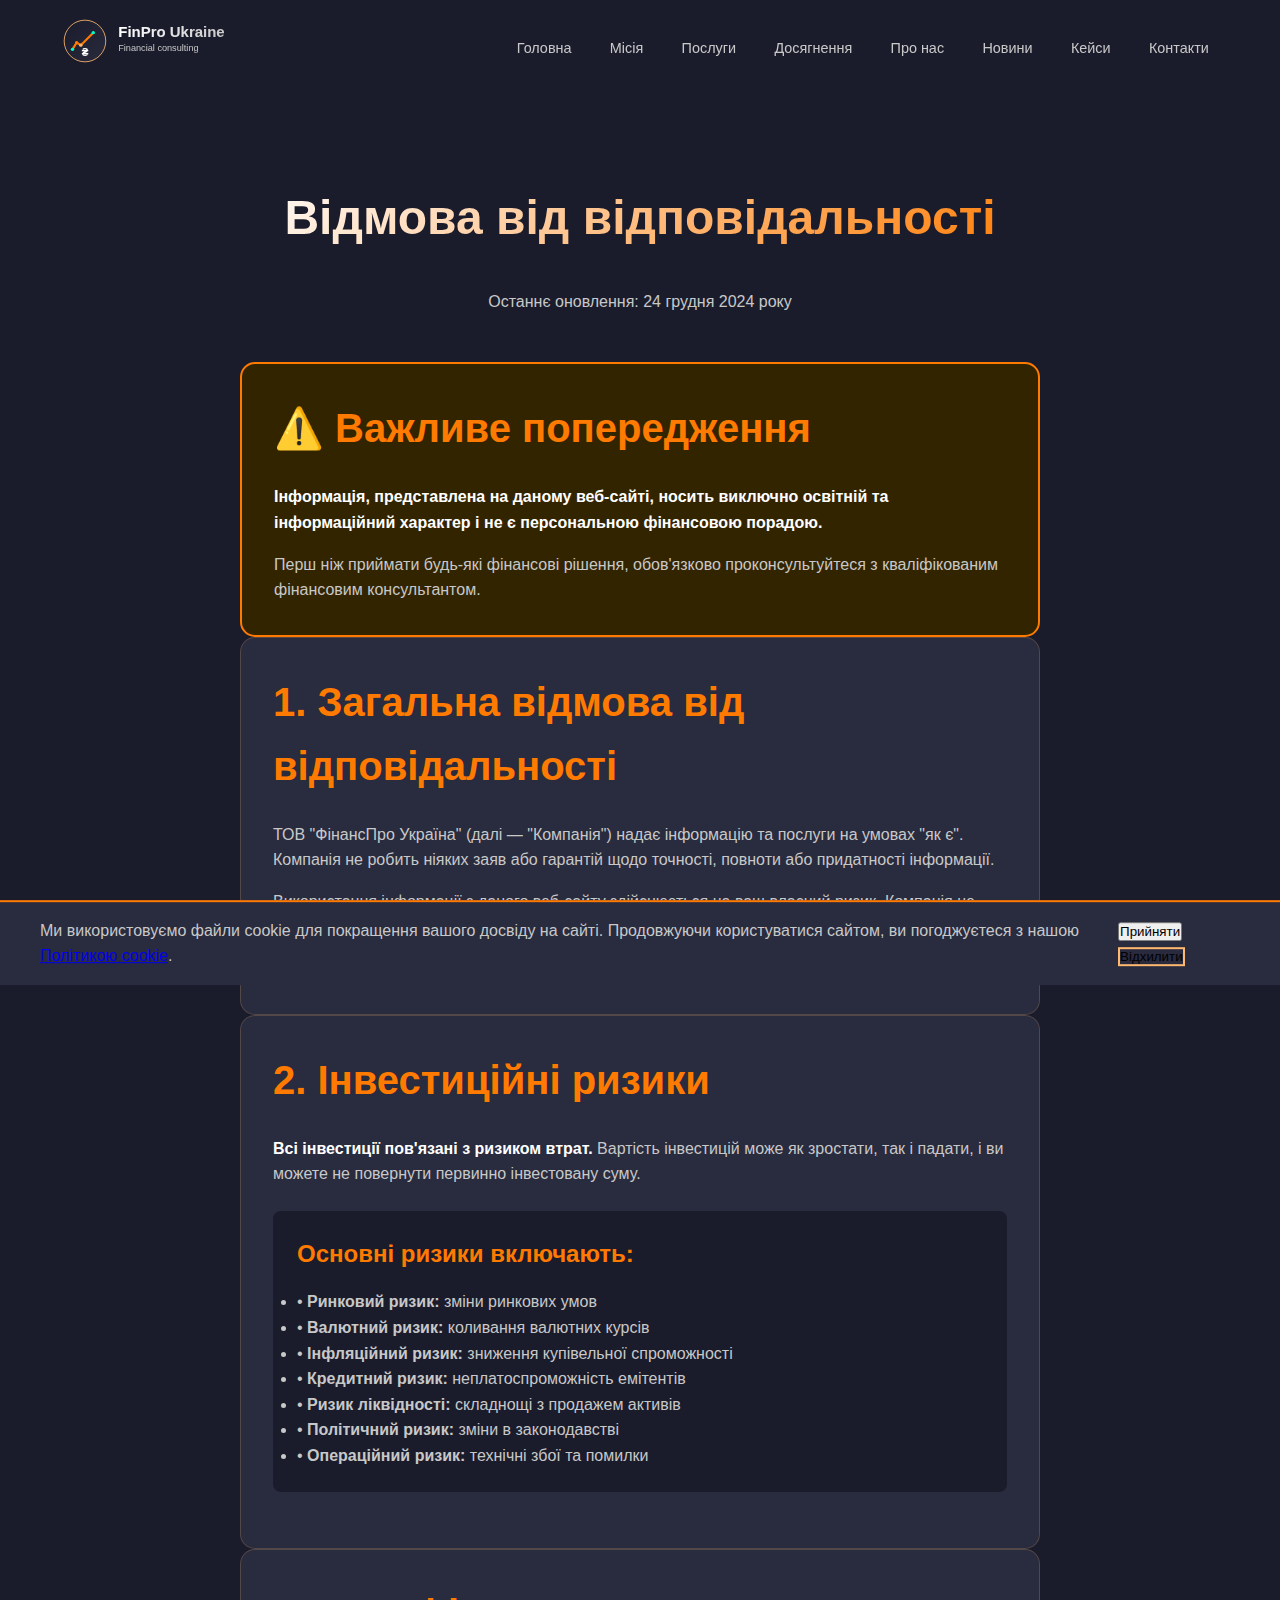
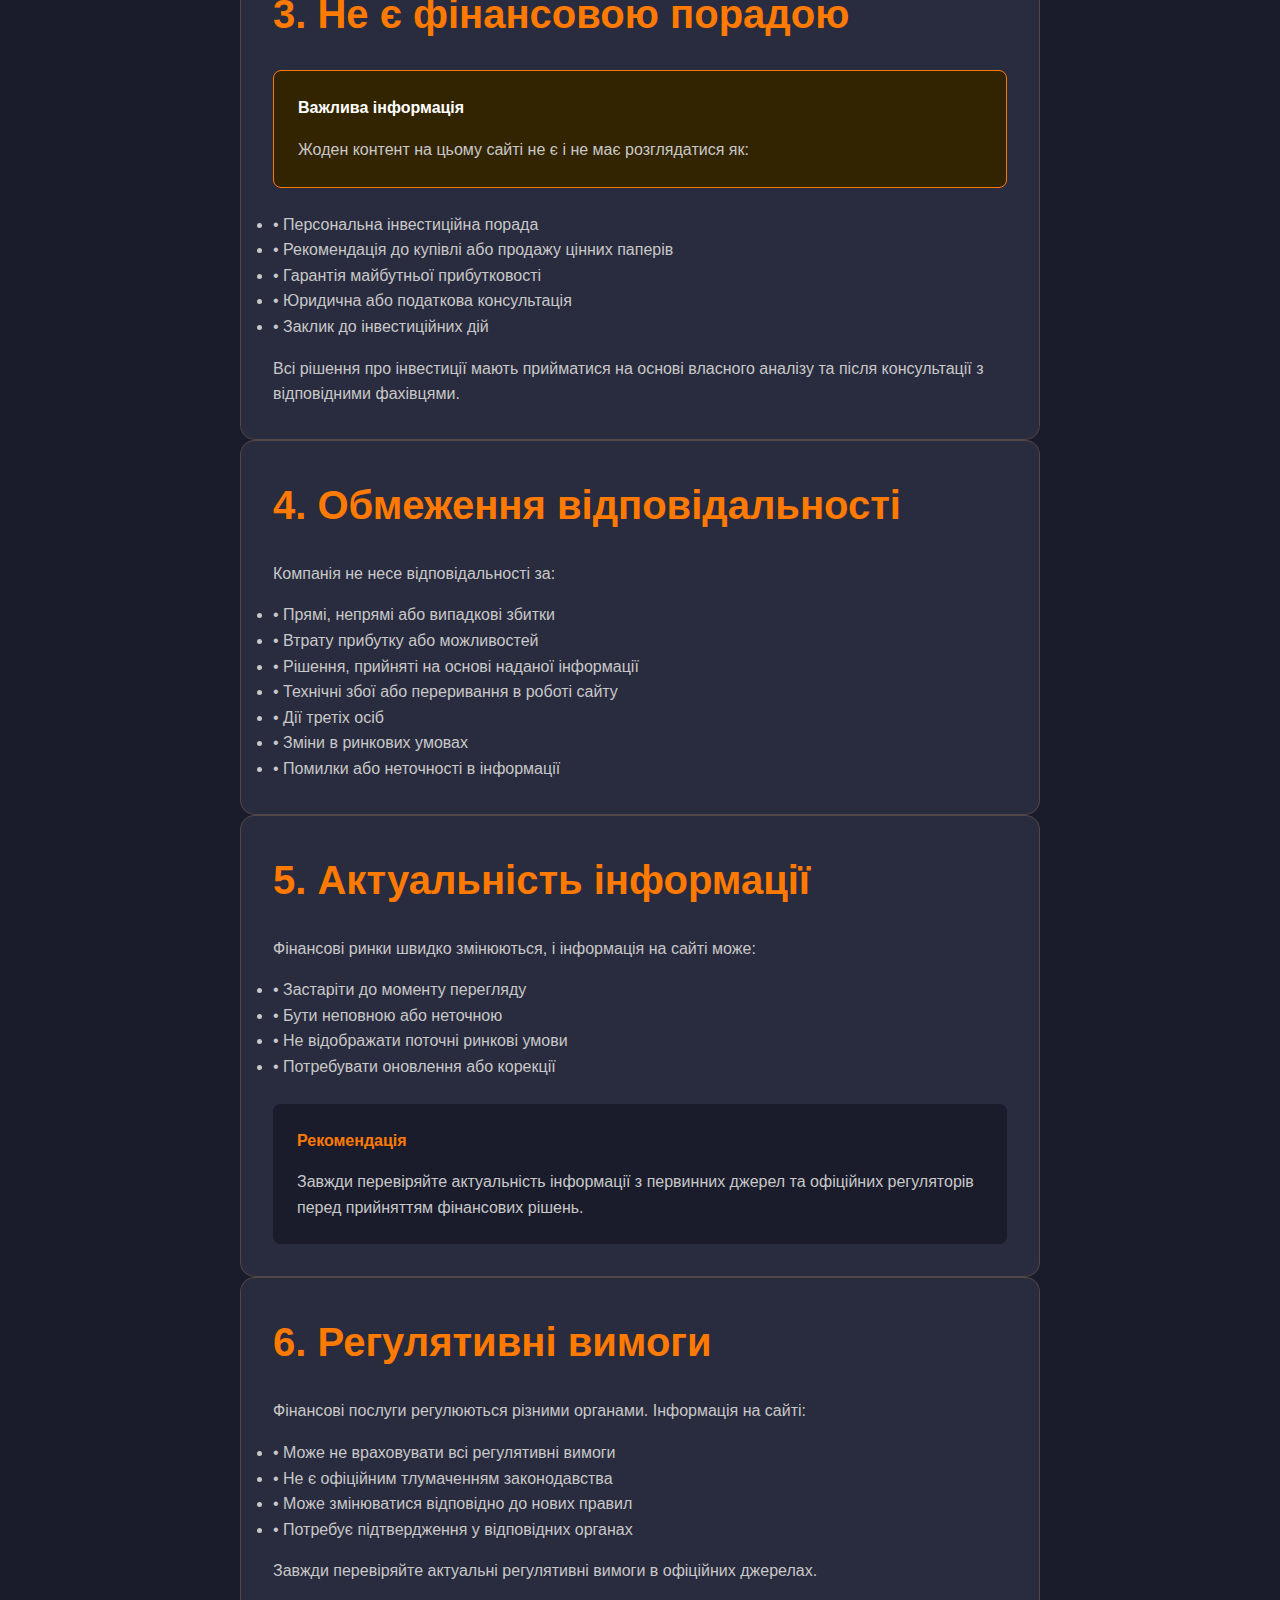
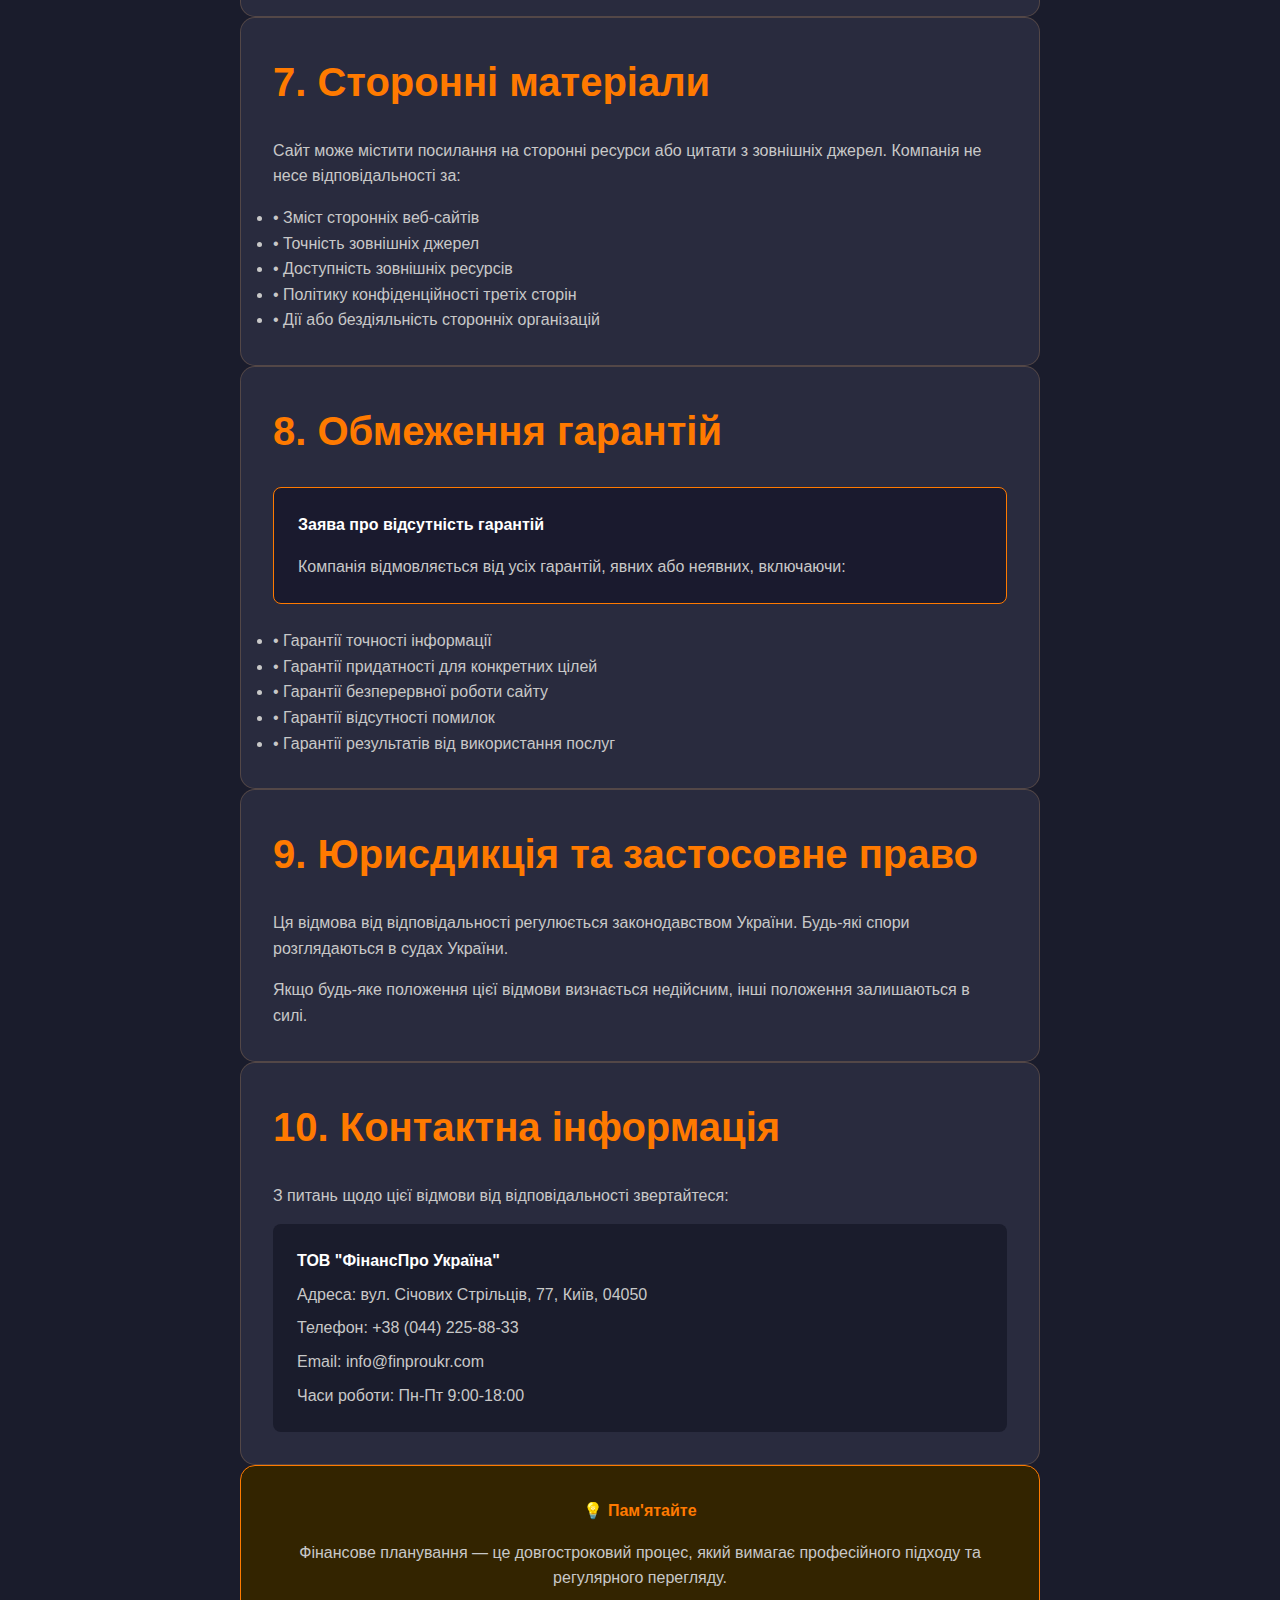
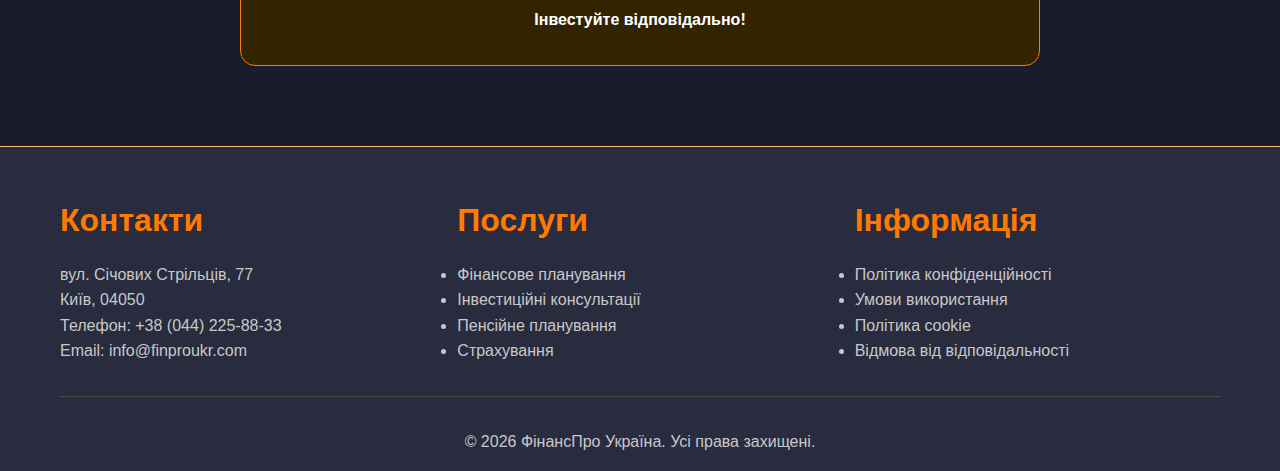
<file: disclaimer.html>
<!DOCTYPE html>
<html lang="uk">
	<head>
		<meta charset="UTF-8" />
		<meta
			name="viewport"
			content="width=device-width, initial-scale=1.0"
		/>
		<title>Відмова від відповідальності - ФінансПро Україна</title>
		<meta
			name="description"
			content="Відмова від відповідальності ФінансПро Україна. Обмеження відповідальності, інвестиційні ризики, умови надання послуг."
		/>
		<link
			rel="icon"
			type="image/svg+xml"
			href="favicon.svg"
		/>
		<link
			rel="stylesheet"
			href="style.css"
		/>
	</head>
	<body>
		<!-- Хедер -->
		<header>
			<div class="container">
				<nav class="navbar">
					<a
						href="./"
						class="logo"
						><img
							src="logo.svg"
							alt="ФінансПро Україна"
							style="height: 50px; width: auto"
					/></a>
					<ul class="nav-menu">
						<li>
							<a
								href="./"
								class="nav-link"
								>Головна</a
							>
						</li>
						<li>
							<a
								href="./mission.html"
								class="nav-link"
								>Місія</a
							>
						</li>
						<li>
							<a
								href="./services.html"
								class="nav-link"
								>Послуги</a
							>
						</li>
						<li>
							<a
								href="./achievements.html"
								class="nav-link"
								>Досягнення</a
							>
						</li>
						<li>
							<a
								href="./about.html"
								class="nav-link"
								>Про нас</a
							>
						</li>
						<li>
							<a
								href="./news.html"
								class="nav-link"
								>Новини</a
							>
						</li>
						<li>
							<a
								href="./cases.html"
								class="nav-link"
								>Кейси</a
							>
						</li>
						<li>
							<a
								href="./contacts.html"
								class="nav-link"
								>Контакти</a
							>
						</li>
					</ul>
				</nav>
			</div>
		</header>

		<!-- Основний контент -->
		<main style="margin-top: 100px">
			<section class="section">
				<div class="container">
					<div style="max-width: 800px; margin: 0 auto">
						<h1 style="text-align: center; margin-bottom: 2rem">
							Відмова від відповідальності
						</h1>
						<p
							style="
								text-align: center;
								color: var(--text);
								margin-bottom: 3rem;
							"
						>
							Останнє оновлення: 24 грудня 2024 року
						</p>

						<div
							class="card"
							style="background: #332400; border: 2px solid var(--accent)"
						>
							<h2 style="color: var(--accent); margin-bottom: 1.5rem">
								⚠️ Важливе попередження
							</h2>
							<p
								style="
									margin-bottom: 1rem;
									font-weight: bold;
									color: var(--white);
								"
							>
								Інформація, представлена на даному веб-сайті, носить виключно
								освітній та інформаційний характер і не є персональною
								фінансовою порадою.
							</p>
							<p style="color: var(--text)">
								Перш ніж приймати будь-які фінансові рішення, обов'язково
								проконсультуйтеся з кваліфікованим фінансовим консультантом.
							</p>
						</div>

						<div class="card">
							<h2 style="color: var(--accent); margin-bottom: 1.5rem">
								1. Загальна відмова від відповідальності
							</h2>
							<p style="margin-bottom: 1rem">
								ТОВ "ФінансПро Україна" (далі — "Компанія") надає інформацію та
								послуги на умовах "як є". Компанія не робить ніяких заяв або
								гарантій щодо точності, повноти або придатності інформації.
							</p>
							<p style="margin-bottom: 1rem">
								Використання інформації з даного веб-сайту здійснюється на ваш
								власний ризик. Компанія не несе відповідальності за будь-які
								збитки або шкоду, що виникли в результаті використання або
								неможливості використання інформації.
							</p>
						</div>

						<div class="card">
							<h2 style="color: var(--accent); margin-bottom: 1.5rem">
								2. Інвестиційні ризики
							</h2>
							<p style="margin-bottom: 1rem">
								<strong style="color: var(--white)"
									>Всі інвестиції пов'язані з ризиком втрат.</strong
								>
								Вартість інвестицій може як зростати, так і падати, і ви можете
								не повернути первинно інвестовану суму.
							</p>
							<div
								style="
									background: var(--primary-bg);
									padding: 1.5rem;
									border-radius: 8px;
									margin: 1.5rem 0;
								"
							>
								<h3 style="color: var(--accent); margin-bottom: 1rem">
									Основні ризики включають:
								</h3>
								<ul style="color: var(--text)">
									<li>
										• <strong>Ринковий ризик:</strong> зміни ринкових умов
									</li>
									<li>
										• <strong>Валютний ризик:</strong> коливання валютних курсів
									</li>
									<li>
										• <strong>Інфляційний ризик:</strong> зниження купівельної
										спроможності
									</li>
									<li>
										• <strong>Кредитний ризик:</strong> неплатоспроможність
										емітентів
									</li>
									<li>
										• <strong>Ризик ліквідності:</strong> складнощі з продажем
										активів
									</li>
									<li>
										• <strong>Політичний ризик:</strong> зміни в законодавстві
									</li>
									<li>
										• <strong>Операційний ризик:</strong> технічні збої та
										помилки
									</li>
								</ul>
							</div>
						</div>

						<div class="card">
							<h2 style="color: var(--accent); margin-bottom: 1.5rem">
								3. Не є фінансовою порадою
							</h2>
							<div
								style="
									background: #332400;
									padding: 1.5rem;
									border-radius: 8px;
									margin-bottom: 1.5rem;
									border: 1px solid var(--accent);
								"
							>
								<p
									style="
										color: var(--white);
										font-weight: bold;
										margin-bottom: 1rem;
									"
								>
									Важлива інформація
								</p>
								<p style="color: var(--text)">
									Жоден контент на цьому сайті не є і не має розглядатися як:
								</p>
							</div>
							<ul style="color: var(--text)">
								<li>• Персональна інвестиційна порада</li>
								<li>• Рекомендація до купівлі або продажу цінних паперів</li>
								<li>• Гарантія майбутньої прибутковості</li>
								<li>• Юридична або податкова консультація</li>
								<li>• Заклик до інвестиційних дій</li>
							</ul>
							<p style="margin-top: 1rem; color: var(--text)">
								Всі рішення про інвестиції мають прийматися на основі власного
								аналізу та після консультації з відповідними фахівцями.
							</p>
						</div>

						<div class="card">
							<h2 style="color: var(--accent); margin-bottom: 1.5rem">
								4. Обмеження відповідальності
							</h2>
							<p style="margin-bottom: 1rem">
								Компанія не несе відповідальності за:
							</p>
							<ul style="color: var(--text)">
								<li>• Прямі, непрямі або випадкові збитки</li>
								<li>• Втрату прибутку або можливостей</li>
								<li>• Рішення, прийняті на основі наданої інформації</li>
								<li>• Технічні збої або переривання в роботі сайту</li>
								<li>• Дії третіх осіб</li>
								<li>• Зміни в ринкових умовах</li>
								<li>• Помилки або неточності в інформації</li>
							</ul>
						</div>

						<div class="card">
							<h2 style="color: var(--accent); margin-bottom: 1.5rem">
								5. Актуальність інформації
							</h2>
							<p style="margin-bottom: 1rem">
								Фінансові ринки швидко змінюються, і інформація на сайті може:
							</p>
							<ul style="color: var(--text)">
								<li>• Застаріти до моменту перегляду</li>
								<li>• Бути неповною або неточною</li>
								<li>• Не відображати поточні ринкові умови</li>
								<li>• Потребувати оновлення або корекції</li>
							</ul>
							<div
								style="
									background: var(--primary-bg);
									padding: 1.5rem;
									border-radius: 8px;
									margin-top: 1.5rem;
								"
							>
								<p
									style="
										color: var(--accent);
										font-weight: bold;
										margin-bottom: 1rem;
									"
								>
									Рекомендація
								</p>
								<p style="color: var(--text)">
									Завжди перевіряйте актуальність інформації з первинних джерел
									та офіційних регуляторів перед прийняттям фінансових рішень.
								</p>
							</div>
						</div>

						<div class="card">
							<h2 style="color: var(--accent); margin-bottom: 1.5rem">
								6. Регулятивні вимоги
							</h2>
							<p style="margin-bottom: 1rem">
								Фінансові послуги регулюються різними органами. Інформація на
								сайті:
							</p>
							<ul style="color: var(--text)">
								<li>• Може не враховувати всі регулятивні вимоги</li>
								<li>• Не є офіційним тлумаченням законодавства</li>
								<li>• Може змінюватися відповідно до нових правил</li>
								<li>• Потребує підтвердження у відповідних органах</li>
							</ul>
							<p style="margin-top: 1rem; color: var(--text)">
								Завжди перевіряйте актуальні регулятивні вимоги в офіційних
								джерелах.
							</p>
						</div>

						<div class="card">
							<h2 style="color: var(--accent); margin-bottom: 1.5rem">
								7. Сторонні матеріали
							</h2>
							<p style="margin-bottom: 1rem">
								Сайт може містити посилання на сторонні ресурси або цитати з
								зовнішніх джерел. Компанія не несе відповідальності за:
							</p>
							<ul style="color: var(--text)">
								<li>• Зміст сторонніх веб-сайтів</li>
								<li>• Точність зовнішніх джерел</li>
								<li>• Доступність зовнішніх ресурсів</li>
								<li>• Політику конфіденційності третіх сторін</li>
								<li>• Дії або бездіяльність сторонніх організацій</li>
							</ul>
						</div>

						<div class="card">
							<h2 style="color: var(--accent); margin-bottom: 1.5rem">
								8. Обмеження гарантій
							</h2>
							<div
								style="
									background: #1a1a2e;
									padding: 1.5rem;
									border-radius: 8px;
									border: 1px solid var(--accent);
									margin-bottom: 1.5rem;
								"
							>
								<p
									style="
										color: var(--white);
										font-weight: bold;
										margin-bottom: 1rem;
									"
								>
									Заява про відсутність гарантій
								</p>
								<p style="color: var(--text)">
									Компанія відмовляється від усіх гарантій, явних або неявних,
									включаючи:
								</p>
							</div>
							<ul style="color: var(--text)">
								<li>• Гарантії точності інформації</li>
								<li>• Гарантії придатності для конкретних цілей</li>
								<li>• Гарантії безперервної роботи сайту</li>
								<li>• Гарантії відсутності помилок</li>
								<li>• Гарантії результатів від використання послуг</li>
							</ul>
						</div>

						<div class="card">
							<h2 style="color: var(--accent); margin-bottom: 1.5rem">
								9. Юрисдикція та застосовне право
							</h2>
							<p style="margin-bottom: 1rem">
								Ця відмова від відповідальності регулюється законодавством
								України. Будь-які спори розглядаються в судах України.
							</p>
							<p style="color: var(--text)">
								Якщо будь-яке положення цієї відмови визнається недійсним, інші
								положення залишаються в силі.
							</p>
						</div>

						<div class="card">
							<h2 style="color: var(--accent); margin-bottom: 1.5rem">
								10. Контактна інформація
							</h2>
							<p style="margin-bottom: 1rem">
								З питань щодо цієї відмови від відповідальності звертайтеся:
							</p>
							<div
								style="
									background: var(--primary-bg);
									padding: 1.5rem;
									border-radius: 8px;
								"
							>
								<p style="margin-bottom: 0.5rem; color: var(--white)">
									<strong>ТОВ "ФінансПро Україна"</strong>
								</p>
								<p style="margin-bottom: 0.5rem; color: var(--text)">
									Адреса: вул. Січових Стрільців, 77, Київ, 04050
								</p>
								<p style="margin-bottom: 0.5rem; color: var(--text)">
									Телефон: +38 (044) 225-88-33
								</p>
								<p style="margin-bottom: 0.5rem; color: var(--text)">
									Email: info@finproukr.com
								</p>
								<p style="color: var(--text)">Часи роботи: Пн-Пт 9:00-18:00</p>
							</div>
						</div>

						<div
							class="card"
							style="
								text-align: center;
								background: #332400;
								border: 1px solid var(--accent);
							"
						>
							<p
								style="
									color: var(--accent);
									font-weight: bold;
									margin-bottom: 1rem;
								"
							>
								💡 Пам'ятайте
							</p>
							<p style="color: var(--text); margin-bottom: 1rem">
								Фінансове планування — це довгостроковий процес, який вимагає
								професійного підходу та регулярного перегляду.
							</p>
							<p style="color: var(--white); font-weight: bold">
								Інвестуйте відповідально!
							</p>
						</div>
					</div>
				</div>
			</section>
		</main>

		<!-- Футер -->
		<footer>
			<div class="container">
				<div class="footer-content">
					<div class="footer-section">
						<h3>Контакти</h3>
						<p>вул. Січових Стрільців, 77<br />Київ, 04050</p>
						<p>
							Телефон:
							<a href="tel:+380442258833">+38 (044) 225-88-33</a>
						</p>
						<p>
							Email:
							<a href="mailto:info@finproukr.com">info@finproukr.com</a>
						</p>
					</div>
					<div class="footer-section">
						<h3>Послуги</h3>
						<ul>
							<li><a href="./services.html">Фінансове планування</a></li>
							<li><a href="./services.html">Інвестиційні консультації</a></li>
							<li><a href="./services.html">Пенсійне планування</a></li>
							<li><a href="./services.html">Страхування</a></li>
						</ul>
					</div>
					<div class="footer-section">
						<h3>Інформація</h3>
						<ul>
							<li><a href="./privacy.html">Політика конфіденційності</a></li>
							<li><a href="./terms.html">Умови використання</a></li>
							<li><a href="./cookie-policy.html">Політика cookie</a></li>
							<li>
								<a href="./disclaimer.html">Відмова від відповідальності</a>
							</li>
						</ul>
					</div>
				</div>
				<div class="footer-bottom">
					<p>&copy; <span class="footer-year">2024</span> ФінансПро Україна. Усі права захищені.</p>
				</div>
			</div>
		</footer>

		<!-- Cookie banner -->
		<div
			id="cookie-banner"
			class="cookie-banner"
		>
			<div class="cookie-content">
				<p>
					Ми використовуємо файли cookie для покращення вашого досвіду на сайті.
					Продовжуючи користуватися сайтом, ви погоджуєтеся з нашою
					<a href="./cookie-policy.html">Політикою cookie</a>.
				</p>
				<div class="cookie-buttons">
					<button
						id="accept-cookies"
						class="btn-primary"
					>
						Прийняти
					</button>
					<button
						id="decline-cookies"
						class="btn-secondary"
					>
						Відхилити
					</button>
				</div>
			</div>
		</div>

		<script src="script.js"></script>
	</body>
</html>
</file>
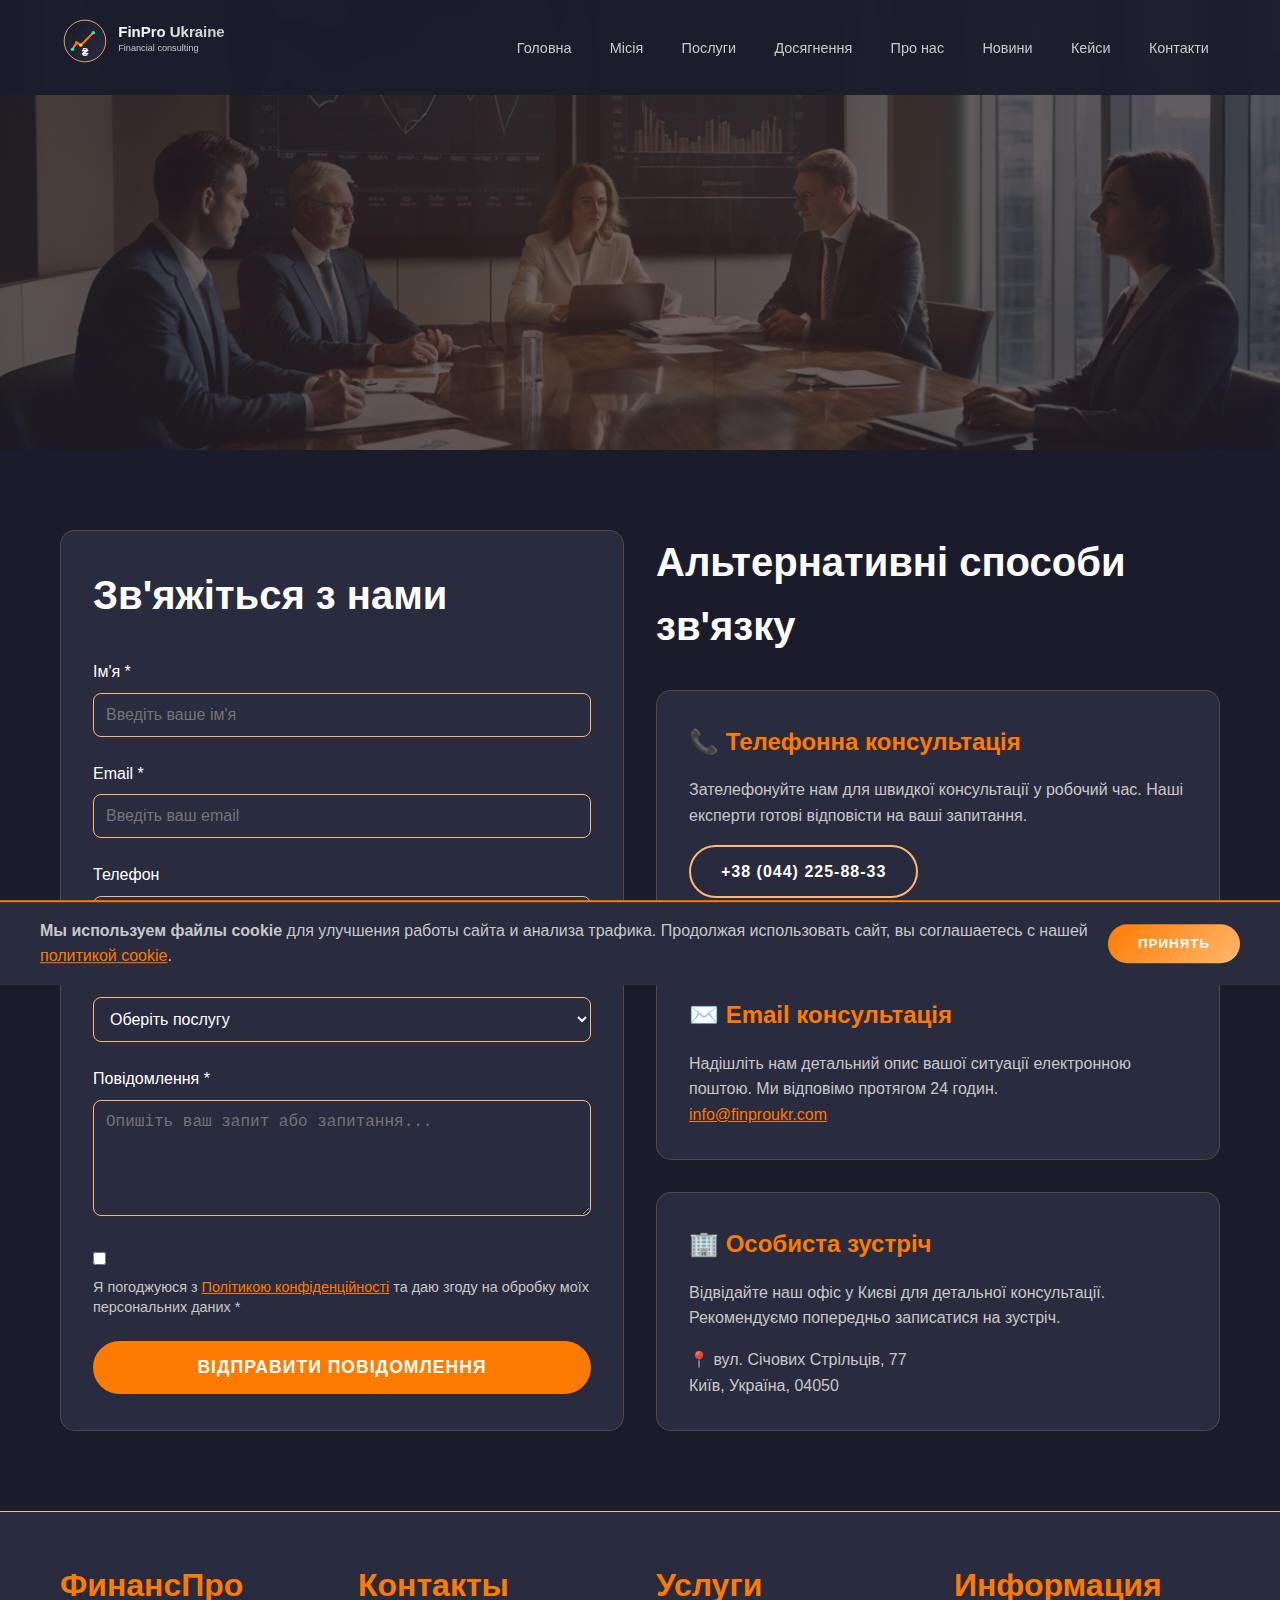
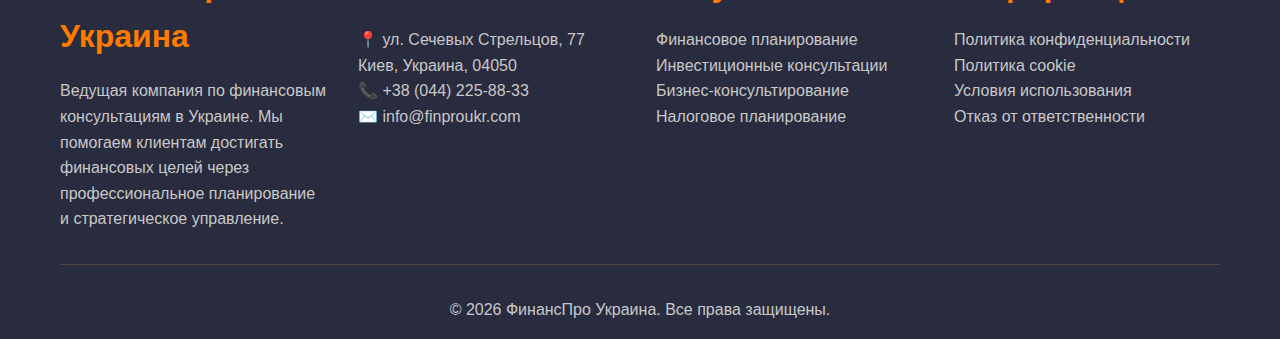
<file: form-handler.html>
<!DOCTYPE html>
<html lang="uk">
	<head>
		<meta charset="UTF-8" />
		<meta
			name="viewport"
			content="width=device-width, initial-scale=1.0"
		/>
		<title>Зворотній зв'язок - ФінансПро Україна</title>
		<meta
			name="description"
			content="Форма зворотного зв'язку ФінансПро Україна. Отримайте безкоштовною консультацію та поставте свої запитання нашим експертам."
		/>
		<link
			rel="icon"
			type="image/svg+xml"
			href="favicon.svg"
		/>
		<link
			rel="stylesheet"
			href="style.css"
		/>
		<style>
			/* Responsive styles */
			@media screen and (max-width: 768px) {
				.grid-2 {
					grid-template-columns: 1fr !important;
				}

				.container {
					padding: 0 15px;
					position: relative;
				}

				.navbar {
					flex-direction: column;
					align-items: center;
					position: relative;
					padding-bottom: 15px;
				}

				.logo {
					margin-bottom: 10px;
				}

				.nav-menu {
					flex-direction: column;
					padding: 0;
					width: 100%;
					text-align: center;
					display: none;
					background-color: var(--primary-bg);
					position: absolute;
					top: 70px;
					left: 0;
					right: 0;
					z-index: 100;
					box-shadow: 0 5px 10px rgba(0, 0, 0, 0.2);
				}

				.nav-menu.active {
					display: flex;
				}

				.nav-menu li {
					margin: 5px 0;
					padding: 10px;
					border-bottom: 1px solid var(--borders);
				}

				.nav-menu li:last-child {
					border-bottom: none;
				}

				.hamburger {
					display: block;
					position: absolute;
					top: 15px;
					right: 15px;
					cursor: pointer;
					z-index: 101;
					width: 30px;
					height: 30px;
					background: var(--accent);
					border-radius: 3px;
					padding: 3px;
				}

				.hamburger .bar {
					display: block;
					width: 25px;
					height: 3px;
					margin: 5px auto;
					background-color: var(--white);
					transition: all 0.3s ease-in-out;
				}

				.hamburger.active .bar:nth-child(1) {
					transform: translateY(8px) rotate(45deg);
				}

				.hamburger.active .bar:nth-child(2) {
					opacity: 0;
				}

				.hamburger.active .bar:nth-child(3) {
					transform: translateY(-8px) rotate(-45deg);
				}

				.footer-content {
					grid-template-columns: 1fr;
				}

				.cookie-banner .cookie-content {
					flex-direction: column;
					gap: 15px;
				}

				input,
				select,
				textarea,
				button {
					max-width: 100%;
				}

				.card {
					padding: 15px;
					max-width: 100%;
					box-sizing: border-box;
				}

				.footer-section {
					margin-bottom: 20px;
				}
			}

			@media screen and (min-width: 769px) {
				.hamburger {
					display: none;
				}

				.nav-menu {
					display: flex !important;
				}
			}
		</style>
	</head>
	<body>
		<!-- Хедер -->
		<header>
			<div class="container">
				<nav class="navbar">
					<a
						href="./"
						class="logo"
						><img
							src="logo.svg"
							alt="ФінансПро Україна"
							style="height: 50px; width: auto"
					/></a>

					<!-- Гамбургер-меню будет добавлено через JavaScript -->

					<ul class="nav-menu">
						<li>
							<a
								href="./"
								class="nav-link"
								>Головна</a
							>
						</li>
						<li>
							<a
								href="./mission.html"
								class="nav-link"
								>Місія</a
							>
						</li>
						<li>
							<a
								href="./services.html"
								class="nav-link"
								>Послуги</a
							>
						</li>
						<li>
							<a
								href="./achievements.html"
								class="nav-link"
								>Досягнення</a
							>
						</li>
						<li>
							<a
								href="./about.html"
								class="nav-link"
								>Про нас</a
							>
						</li>
						<li>
							<a
								href="./news.html"
								class="nav-link"
								>Новини</a
							>
						</li>
						<li>
							<a
								href="./cases.html"
								class="nav-link"
								>Кейси</a
							>
						</li>
						<li>
							<a
								href="./contacts.html"
								class="nav-link"
								>Контакти</a
							>
						</li>
					</ul>
				</nav>
			</div>
		</header>

		<!-- Хіро секція -->
		<section
			class="hero"
			style="
				height: 50vh;
				background-image: linear-gradient(
						rgba(26, 28, 44, 0.7),
						rgba(26, 28, 44, 0.7)
					),
					url('./img/wstmPG.jpg');
				background-size: cover;
				background-position: center;
				background-repeat: no-repeat;
				width: 100%;
				overflow-x: hidden;
			"
		>
			<div
				class="container"
				style="
					height: 100%;
					display: flex;
					align-items: center;
					justify-content: center;
					width: 100%;
					box-sizing: border-box;
				"
			>
				<div
					class="hero-content"
					style="
						text-align: center;
						max-width: 100%;
						padding: 0 15px;
						box-sizing: border-box;
					"
				>
					<h1>Зворотній зв'язок</h1>
					<p>Зв'яжіться з нами для безкоштовної консультації</p>
				</div>
			</div>
		</section>

		<!-- Форма зворотного зв'язку -->
		<section
			class="section"
			style="box-sizing: border-box; width: 100%; overflow-x: hidden"
		>
			<div
				class="container"
				style="box-sizing: border-box; width: 100%"
			>
				<div
					class="grid grid-2"
					style="box-sizing: border-box"
				>
					<!-- Форма -->
					<div
						class="card fade-in"
						style="box-sizing: border-box; width: 100%"
					>
						<h2 style="margin-bottom: 2rem">Зв'яжіться з нами</h2>
						<form
							id="contactForm"
							style="
								display: flex;
								flex-direction: column;
								gap: 1.5rem;
								width: 100%;
								box-sizing: border-box;
							"
						>
							<!-- form fields remain unchanged but now have box-sizing -->
							<div>
								<label
									for="name"
									style="
										display: block;
										margin-bottom: 0.5rem;
										color: var(--white);
										font-weight: 500;
									"
									>Ім'я *</label
								>
								<input
									type="text"
									id="name"
									name="name"
									required
									style="
										width: 100%;
										padding: 0.75rem;
										border: 1px solid var(--borders);
										border-radius: 8px;
										background: var(--secondary-bg);
										color: var(--white);
										font-size: 1rem;
										box-sizing: border-box;
									"
									placeholder="Введіть ваше ім'я"
								/>
							</div>

							<div>
								<label
									for="email"
									style="
										display: block;
										margin-bottom: 0.5rem;
										color: var(--white);
										font-weight: 500;
									"
									>Email *</label
								>
								<input
									type="email"
									id="email"
									name="email"
									required
									style="
										width: 100%;
										padding: 0.75rem;
										border: 1px solid var(--borders);
										border-radius: 8px;
										background: var(--secondary-bg);
										color: var(--white);
										font-size: 1rem;
										box-sizing: border-box;
									"
									placeholder="Введіть ваш email"
								/>
							</div>

							<div>
								<label
									for="phone"
									style="
										display: block;
										margin-bottom: 0.5rem;
										color: var(--white);
										font-weight: 500;
									"
									>Телефон</label
								>
								<input
									type="tel"
									id="phone"
									name="phone"
									style="
										width: 100%;
										padding: 0.75rem;
										border: 1px solid var(--borders);
										border-radius: 8px;
										background: var(--secondary-bg);
										color: var(--white);
										font-size: 1rem;
										box-sizing: border-box;
									"
									placeholder="+38 (0XX) XXX-XX-XX"
								/>
							</div>

							<div>
								<label
									for="service"
									style="
										display: block;
										margin-bottom: 0.5rem;
										color: var(--white);
										font-weight: 500;
									"
									>Цікавить послуга</label
								>
								<select
									id="service"
									name="service"
									style="
										width: 100%;
										padding: 0.75rem;
										border: 1px solid var(--borders);
										border-radius: 8px;
										background: var(--secondary-bg);
										color: var(--white);
										font-size: 1rem;
										box-sizing: border-box;
									"
								>
									<option value="">Оберіть послугу</option>
									<option value="financial-planning">
										Фінансове планування
									</option>
									<option value="investment-consulting">
										Інвестиційні консультації
									</option>
									<option value="business-consulting">
										Бізнес-консультування
									</option>
									<option value="tax-planning">Податкове планування</option>
									<option value="other">Інше</option>
								</select>
							</div>

							<div>
								<label
									for="message"
									style="
										display: block;
										margin-bottom: 0.5rem;
										color: var(--white);
										font-weight: 500;
									"
									>Повідомлення *</label
								>
								<textarea
									id="message"
									name="message"
									required
									rows="5"
									style="
										width: 100%;
										padding: 0.75rem;
										border: 1px solid var(--borders);
										border-radius: 8px;
										background: var(--secondary-bg);
										color: var(--white);
										font-size: 1rem;
										resize: vertical;
										box-sizing: border-box;
									"
									placeholder="Опишіть ваш запит або запитання..."
								></textarea>
							</div>

							<div
								style="
									display: flex;
									align-items: flex-start;
									gap: 0.75rem;
									flex-wrap: wrap;
								"
							>
								<input
									type="checkbox"
									id="privacy"
									name="privacy"
									required
									style="margin-top: 0.25rem"
								/>
								<label
									for="privacy"
									style="
										font-size: 0.9rem;
										color: var(--text);
										line-height: 1.4;
									"
								>
									Я погоджуюся з
									<a
										href="./privacy.html"
										style="color: var(--accent)"
										>Політикою конфіденційності</a
									>
									та даю згоду на обробку моїх персональних даних *
								</label>
							</div>

							<button
								type="submit"
								class="btn"
								style="
									background: var(--accent);
									color: var(--white);
									border: none;
									padding: 1rem 2rem;
									font-size: 1.1rem;
									cursor: pointer;
									transition: all 0.3s ease;
									width: 100%;
									box-sizing: border-box;
								"
							>
								Відправити повідомлення
							</button>
						</form>
					</div>

					<!-- Додаткова інформація -->
					<div
						class="fade-in"
						style="width: 100%; box-sizing: border-box"
					>
						<h2 style="margin-bottom: 2rem">Альтернативні способи зв'язку</h2>

						<div
							class="card"
							style="margin-bottom: 2rem; box-sizing: border-box; width: 100%"
						>
							<h3 style="color: var(--accent); margin-bottom: 1rem">
								📞 Телефонна консультація
							</h3>
							<p>
								Зателефонуйте нам для швидкої консультації у робочий час. Наші
								експерти готові відповісти на ваші запитання.
							</p>
							<a
								href="tel:+380442258833"
								class="btn btn-secondary"
								style="
									margin-top: 1rem;
									display: inline-block;
									word-break: keep-all;
								"
								>+38 (044) 225-88-33</a
							>
						</div>

						<div
							class="card"
							style="margin-bottom: 2rem; box-sizing: border-box; width: 100%"
						>
							<h3 style="color: var(--accent); margin-bottom: 1rem">
								✉️ Email консультація
							</h3>
							<p>
								Надішліть нам детальний опис вашої ситуації електронною поштою.
								Ми відповімо протягом 24 годин.
							</p>
							<p>
								<a
									href="mailto:info@finproukr.com"
									style="color: var(--accent); word-break: break-word"
									>info@finproukr.com</a
								>
							</p>
						</div>

						<div
							class="card"
							style="box-sizing: border-box; width: 100%"
						>
							<h3 style="color: var(--accent); margin-bottom: 1rem">
								🏢 Особиста зустріч
							</h3>
							<p>
								Відвідайте наш офіс у Києві для детальної консультації.
								Рекомендуємо попередньо записатися на зустріч.
							</p>
							<p style="margin-top: 1rem">
								📍 вул. Січових Стрільців, 77<br />
								Київ, Україна, 04050
							</p>
						</div>
					</div>
				</div>
			</div>
		</section>

		<!-- Футер -->
		<footer style="width: 100%; box-sizing: border-box; overflow-x: hidden">
			<div class="container">
				<div
					class="footer-content"
					style="width: 100%; box-sizing: border-box"
				>
					<div class="footer-section">
						<h3>ФинансПро Украина</h3>
						<p>
							Ведущая компания по финансовым консультациям в Украине. Мы
							помогаем клиентам достигать финансовых целей через
							профессиональное планирование и стратегическое управление.
						</p>
					</div>
					<div class="footer-section">
						<h3>Контакты</h3>
						<p>📍 ул. Сечевых Стрельцов, 77<br />Киев, Украина, 04050</p>
						<p>📞 <a href="tel:+380442258833">+38 (044) 225-88-33</a></p>
						<p>✉️ <a href="mailto:info@finproukr.com">info@finproukr.com</a></p>
					</div>
					<div class="footer-section">
						<h3>Услуги</h3>
						<ul style="list-style: none; padding-left: 0">
							<li><a href="./services.html">Финансовое планирование</a></li>
							<li><a href="./services.html">Инвестиционные консультации</a></li>
							<li><a href="./services.html">Бизнес-консультирование</a></li>
							<li><a href="./services.html">Налоговое планирование</a></li>
						</ul>
					</div>
					<div class="footer-section">
						<h3>Информация</h3>
						<ul style="list-style: none; padding-left: 0">
							<li><a href="./privacy.html">Политика конфиденциальности</a></li>
							<li><a href="./cookie-policy.html">Политика cookie</a></li>
							<li><a href="./terms.html">Условия использования</a></li>
							<li><a href="./disclaimer.html">Отказ от ответственности</a></li>
						</ul>
					</div>
				</div>
				<div class="footer-bottom">
					<p>&copy; <span class="footer-year">2024</span> ФинансПро Украина. Все права защищены.</p>
				</div>
			</div>
		</footer>

		<!-- Cookie баннер -->
		<div
			id="cookieBanner"
			class="cookie-banner"
			style="width: 100%; box-sizing: border-box"
		>
			<div
				class="cookie-content"
				style="width: 100%; box-sizing: border-box"
			>
				<div style="width: 100%; box-sizing: border-box">
					<p>
						<strong>Мы используем файлы cookie</strong> для улучшения работы
						сайта и анализа трафика. Продолжая использовать сайт, вы
						соглашаетесь с нашей
						<a
							href="./cookie-policy.html"
							style="color: var(--accent)"
							>политикой cookie</a
						>.
					</p>
				</div>
				<button
					onclick="acceptCookies()"
					class="btn"
					style="white-space: nowrap"
				>
					Принять
				</button>
			</div>
		</div>

		<script src="script.js"></script>
		<script>
			function handleSubmit(event) {
				event.preventDefault();

				const form = event.target;
				const submitBtn = form.querySelector('button[type="submit"]');

				// Блокируем кнопку
				submitBtn.disabled = true;
				submitBtn.textContent = "Надсилання...";

				// Собираем данные формы для локального сохранения
				const formData = {
					name: form.name.value || "",
					phone: form.phone.value || "",
					email: form.email.value || "",
					message: form.message.value || "",
					service: form.service.value || "",
					privacy: form.privacy.checked,
					timestamp: new Date().toLocaleString("uk-UA"),
				};

				// Сохраняем данные локально (без отправки)
				try {
					localStorage.setItem("lastFormSubmission", JSON.stringify(formData));
					console.log("Данные формы сохранены локально");
				} catch (error) {
					console.log("Не удалось сохранить данные формы");
				}

				// ОБЯЗАТЕЛЬНОЕ перенаправление на страницу благодарности
				setTimeout(() => {
					window.location.href = "./thank-you.html";
				}, 500);
			}

			// Добавляем обработчик формы
			document.addEventListener("DOMContentLoaded", function () {
				const form = document.getElementById("contactForm");
				if (form) {
					form.addEventListener("submit", handleSubmit);
				}
			});
		</script>
	</body>
</html>
</file>
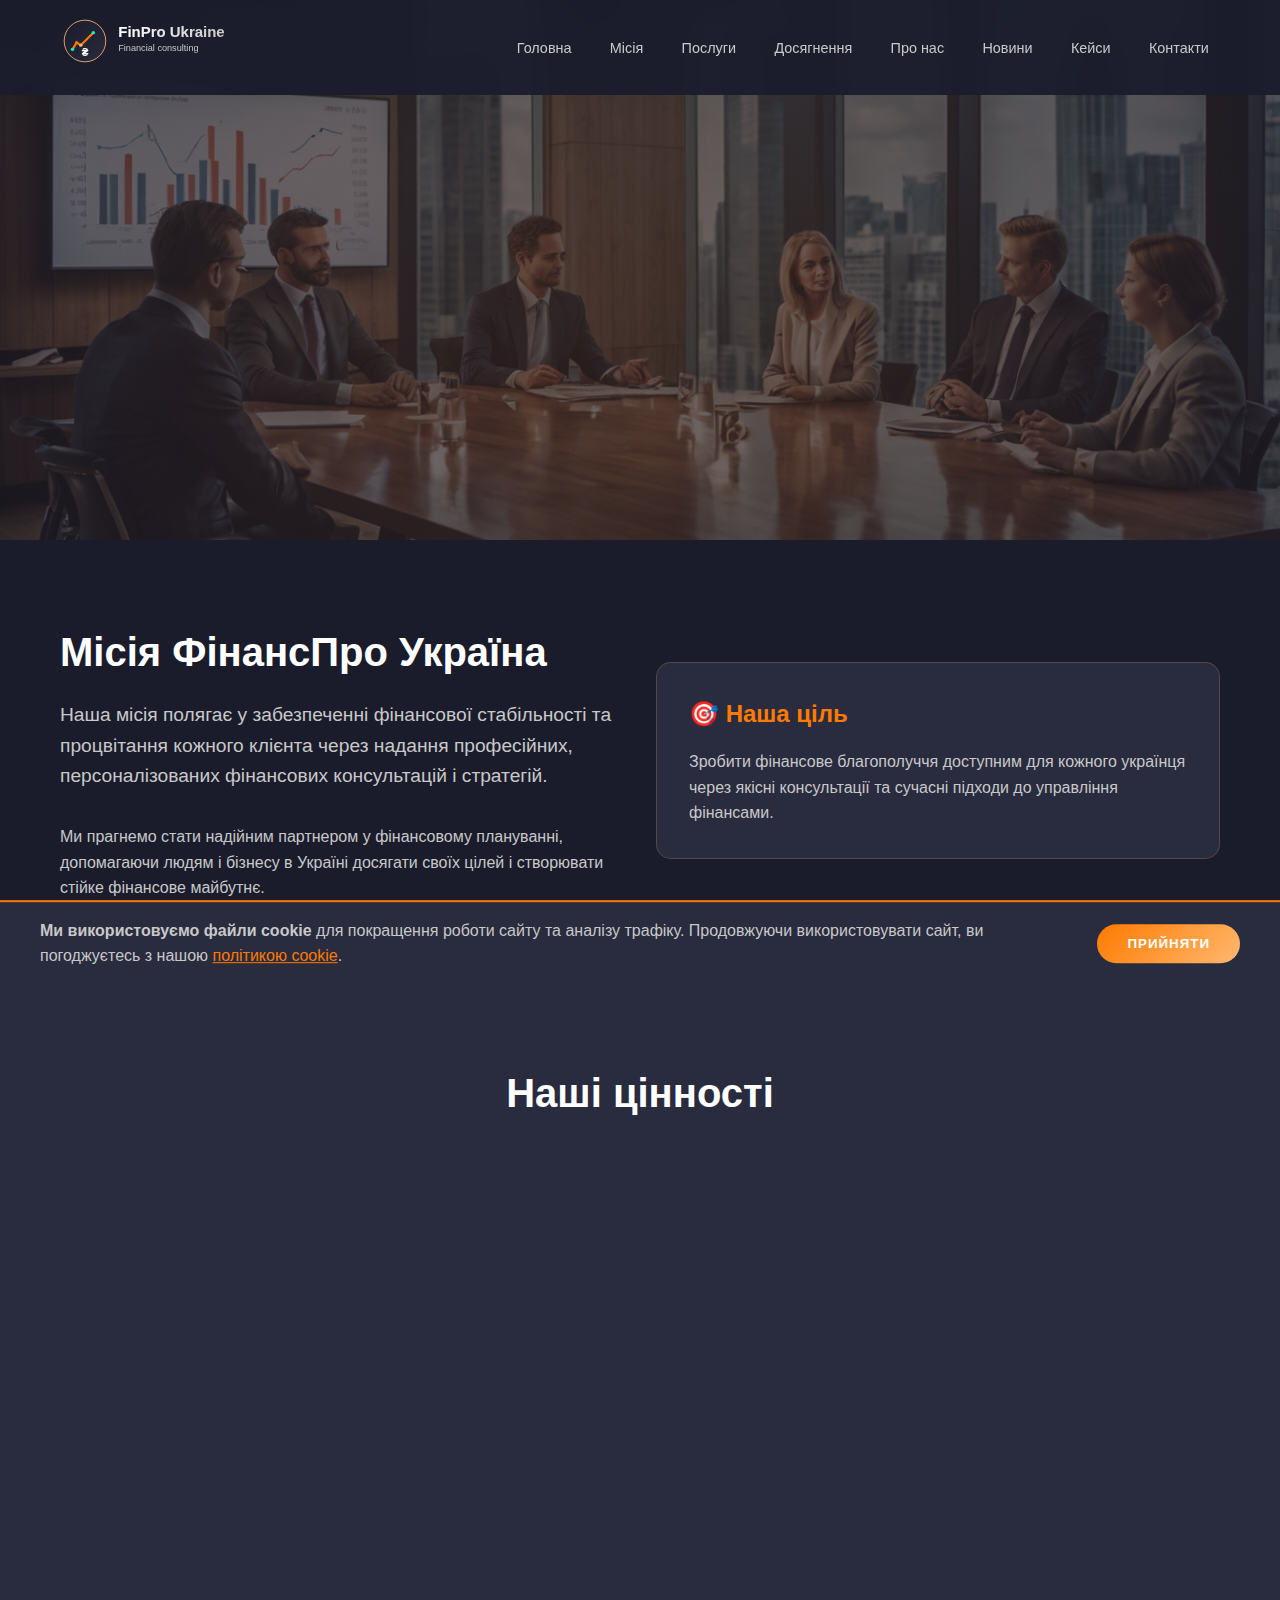
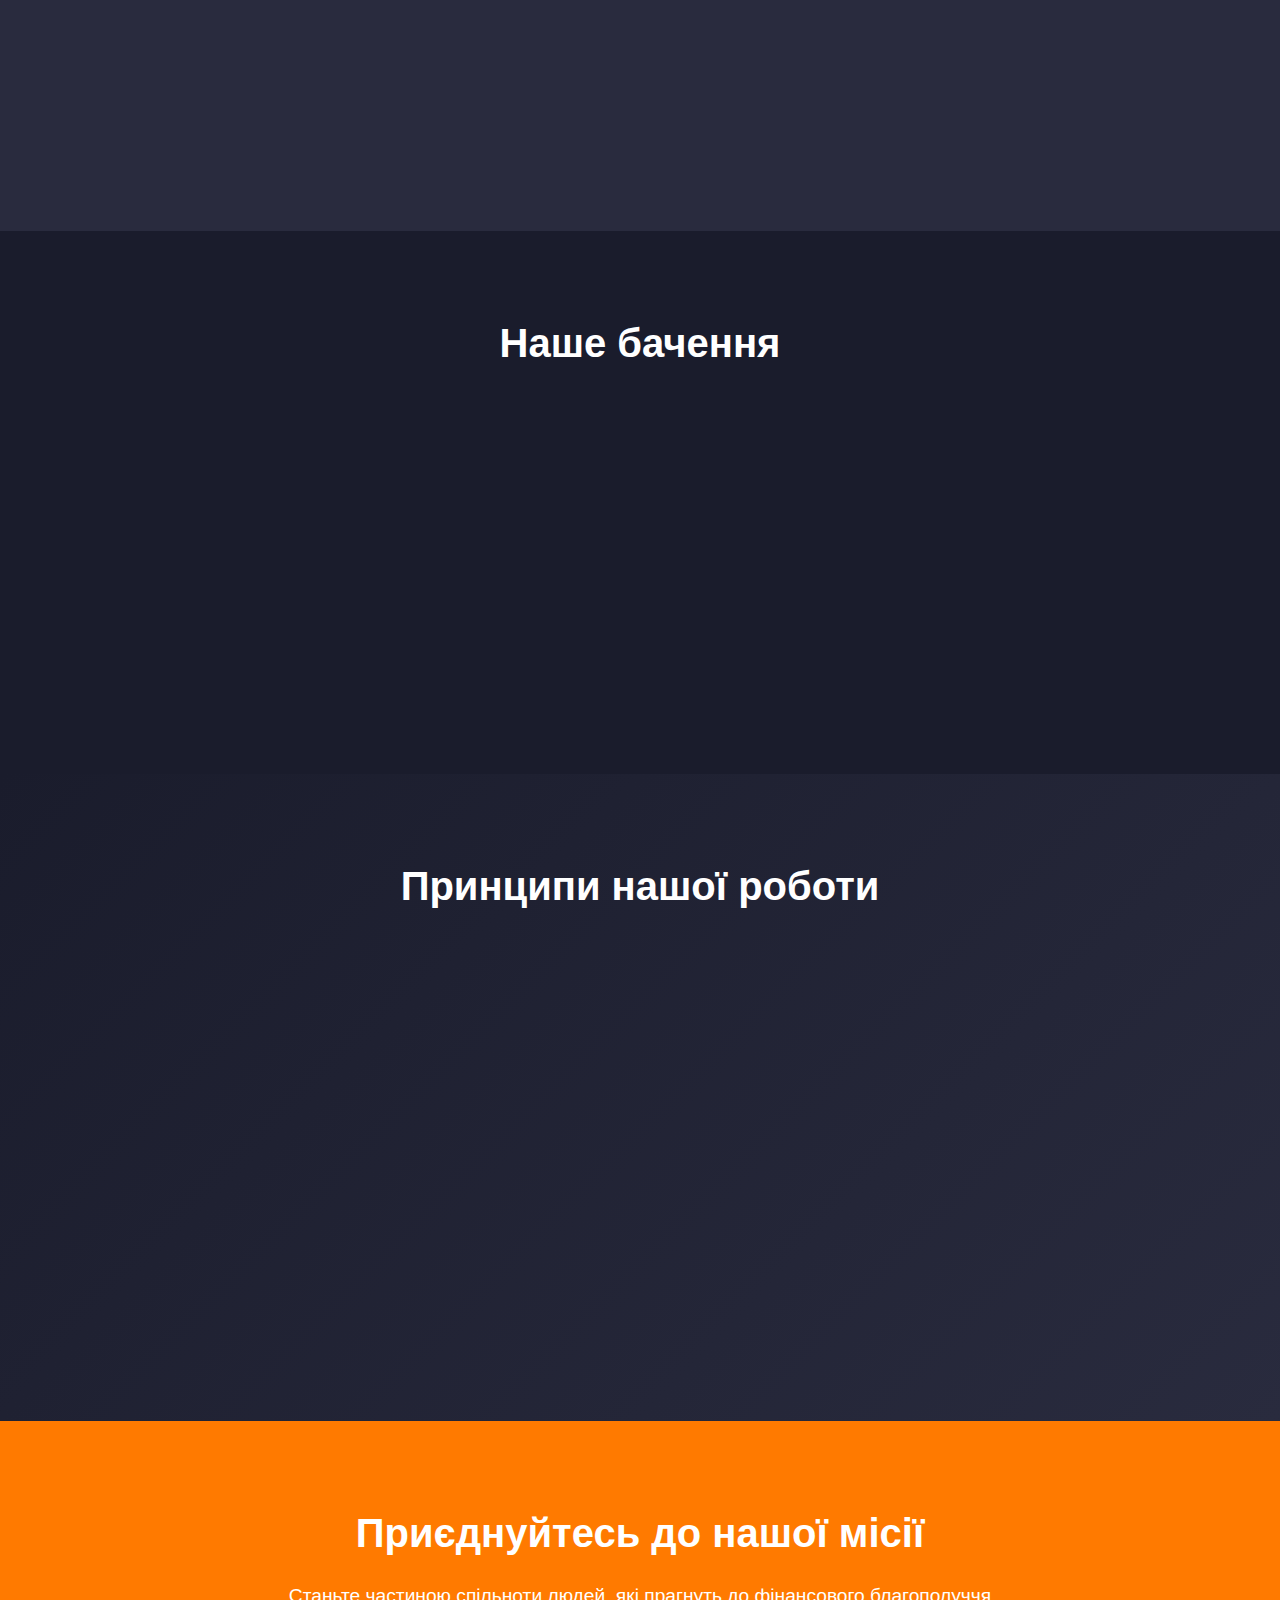
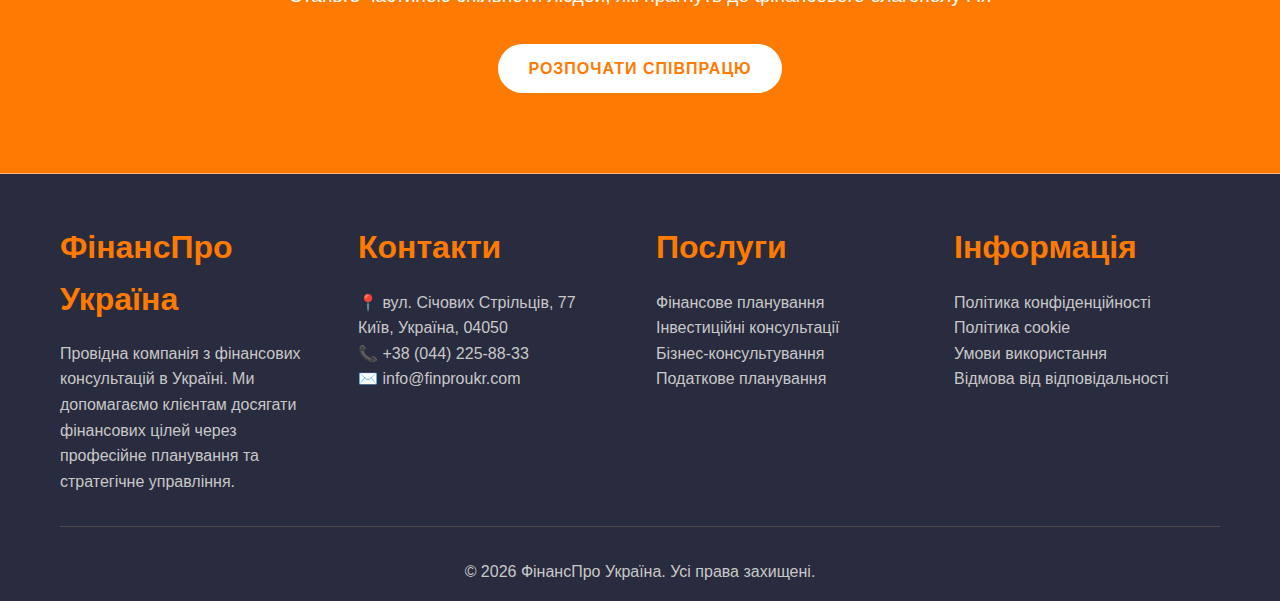
<file: mission.html>
<!DOCTYPE html>
<html lang="uk">
	<head>
		<meta charset="UTF-8" />
		<meta
			name="viewport"
			content="width=device-width, initial-scale=1.0"
		/>
		<title>Наша місія - ФінансПро Україна</title>
		<meta
			name="description"
			content="Місія ФінансПро Україна - забезпечити фінансове благополуччя клієнтів через професійні консультації та стратегічне планування."
		/>
		<link
			rel="icon"
			type="image/svg+xml"
			href="favicon.svg"
		/>
		<link
			rel="stylesheet"
			href="style.css"
		/>
	</head>
	<body>
		<!-- Хедер -->
		<header>
			<div class="container">
				<nav class="navbar">
					<a
						href="./"
						class="logo"
						><img
							src="logo.svg"
							alt="ФінансПро Україна"
							style="height: 50px; width: auto"
					/></a>
					<ul class="nav-menu">
						<li>
							<a
								href="./"
								class="nav-link"
								>Головна</a
							>
						</li>
						<li>
							<a
								href="./mission.html"
								class="nav-link"
								>Місія</a
							>
						</li>
						<li>
							<a
								href="./services.html"
								class="nav-link"
								>Послуги</a
							>
						</li>
						<li>
							<a
								href="./achievements.html"
								class="nav-link"
								>Досягнення</a
							>
						</li>
						<li>
							<a
								href="./about.html"
								class="nav-link"
								>Про нас</a
							>
						</li>
						<li>
							<a
								href="./news.html"
								class="nav-link"
								>Новини</a
							>
						</li>
						<li>
							<a
								href="./cases.html"
								class="nav-link"
								>Кейси</a
							>
						</li>
						<li>
							<a
								href="./contacts.html"
								class="nav-link"
								>Контакти</a
							>
						</li>
					</ul>
				</nav>
			</div>
		</header>

		<!-- Хіро секція -->
		<section
			class="hero"
			style="
				height: 60vh;
				background-image: linear-gradient(
						rgba(26, 28, 44, 0.7),
						rgba(26, 28, 44, 0.7)
					),
					url('./img/SQaOxP.jpg');
				background-size: cover;
				background-position: center;
				background-repeat: no-repeat;
			"
		>
			<div class="container">
				<div class="hero-content">
					<h1>Наша місія</h1>
					<p>Створення фінансового благополуччя для кожного клієнта</p>
				</div>
			</div>
		</section>

		<!-- Основна місія -->
		<section class="section">
			<div class="container">
				<div
					class="grid grid-2"
					style="align-items: center"
				>
					<div class="fade-in">
						<h2>Місія ФінансПро Україна</h2>
						<p style="font-size: 1.2rem; margin-bottom: 2rem">
							Наша місія полягає у забезпеченні фінансової стабільності та
							процвітання кожного клієнта через надання професійних,
							персоналізованих фінансових консультацій і стратегій.
						</p>
						<p>
							Ми прагнемо стати надійним партнером у фінансовому плануванні,
							допомагаючи людям і бізнесу в Україні досягати своїх цілей і
							створювати стійке фінансове майбутнє.
						</p>
					</div>
					<div class="card fade-in">
						<h3 style="color: var(--accent)">🎯 Наша ціль</h3>
						<p>
							Зробити фінансове благополуччя доступним для кожного українця
							через якісні консультації та сучасні підходи до управління
							фінансами.
						</p>
					</div>
				</div>
			</div>
		</section>

		<!-- Цінності -->
		<section
			class="section"
			style="background: var(--secondary-bg)"
		>
			<div class="container">
				<h2 style="text-align: center; margin-bottom: 3rem">Наші цінності</h2>
				<div class="grid grid-3">
					<div class="card fade-in">
						<div class="card-icon">🤝</div>
						<h3>Довіра</h3>
						<p>
							Ми будуємо довгострокові відносини з клієнтами, засновані на
							чесності, прозорості та професіоналізмі.
						</p>
					</div>
					<div class="card fade-in">
						<div class="card-icon">🎓</div>
						<h3>Експертність</h3>
						<p>
							Постійне вдосконалення знань і навичок для надання актуальних і
							ефективних рішень.
						</p>
					</div>
					<div class="card fade-in">
						<div class="card-icon">💡</div>
						<h3>Інновації</h3>
						<p>
							Використання сучасних технологій і методів для досягнення
							найкращих результатів для клієнтів.
						</p>
					</div>
					<div class="card fade-in">
						<div class="card-icon">👥</div>
						<h3>Індивідуальність</h3>
						<p>
							Персональний підхід до кожного клієнта з урахуванням унікальних
							потреб і обставин.
						</p>
					</div>
					<div class="card fade-in">
						<div class="card-icon">📈</div>
						<h3>Результативність</h3>
						<p>
							Орієнтація на досягнення конкретних фінансових цілей і вимірюваних
							результатів.
						</p>
					</div>
					<div class="card fade-in">
						<div class="card-icon">🌟</div>
						<h3>Якість</h3>
						<p>
							Найвищі стандарти обслуговування та професійної етики у всіх
							аспектах роботи.
						</p>
					</div>
				</div>
			</div>
		</section>

		<!-- Бачення -->
		<section class="section">
			<div class="container">
				<div style="max-width: 800px; margin: 0 auto; text-align: center">
					<h2 style="margin-bottom: 2rem">Наше бачення</h2>
					<div class="card fade-in">
						<p style="font-size: 1.3rem; line-height: 1.8">
							Ми бачимо майбутнє, де кожен мешканець України має доступ до
							якісних фінансових консультацій і володіє знаннями для прийняття
							усвідомлених фінансових рішень.
						</p>
						<p
							style="font-size: 1.1rem; margin-top: 1.5rem; color: var(--text)"
						>
							ФінансПро Україна прагне стати провідною компанією у сфері
							фінансового консультування, визнаною за інноваційні рішення,
							високу якість послуг і внесок у фінансову освіту суспільства.
						</p>
					</div>
				</div>
			</div>
		</section>

		<!-- Принципи роботи -->
		<section
			class="section"
			style="
				background: linear-gradient(
					135deg,
					var(--primary-bg),
					var(--secondary-bg)
				);
			"
		>
			<div class="container">
				<h2 style="text-align: center; margin-bottom: 3rem">
					Принципи нашої роботи
				</h2>
				<div class="grid grid-2">
					<div class="card fade-in">
						<h3 style="color: var(--accent)">Клієнтоорієнтованість</h3>
						<p>
							Інтереси клієнта - наш головний пріоритет. Ми працюємо для
							досягнення ваших фінансових цілей.
						</p>
					</div>
					<div class="card fade-in">
						<h3 style="color: var(--accent)">Прозорість</h3>
						<p>
							Відкрите спілкування, зрозумілі умови співпраці та повна
							інформованість клієнтів.
						</p>
					</div>
					<div class="card fade-in">
						<h3 style="color: var(--accent)">Відповідальність</h3>
						<p>
							Ми несемо відповідальність за якість наших рекомендацій і
							результати спільної роботи.
						</p>
					</div>
					<div class="card fade-in">
						<h3 style="color: var(--accent)">Безперервний розвиток</h3>
						<p>
							Постійне вивчення ринку, нових інструментів і методів для
							покращення якості послуг.
						</p>
					</div>
				</div>
			</div>
		</section>

		<!-- Заклик до дії -->
		<section
			class="section"
			style="background: var(--accent); text-align: center"
		>
			<div class="container">
				<h2 style="color: var(--white)">Приєднуйтесь до нашої місії</h2>
				<p style="font-size: 1.2rem; margin-bottom: 2rem; color: var(--white)">
					Станьте частиною спільноти людей, які прагнуть до фінансового
					благополуччя
				</p>
				<a
					href="./form-handler.html"
					class="btn"
					style="background: var(--white); color: var(--accent)"
					>Розпочати співпрацю</a
				>
			</div>
		</section>

		<!-- Футер -->
		<footer>
			<div class="container">
				<div class="footer-content">
					<div class="footer-section">
						<h3>ФінансПро Україна</h3>
						<p>
							Провідна компанія з фінансових консультацій в Україні. Ми
							допомагаємо клієнтам досягати фінансових цілей через професійне
							планування та стратегічне управління.
						</p>
					</div>
					<div class="footer-section">
						<h3>Контакти</h3>
						<p>📍 вул. Січових Стрільців, 77<br />Київ, Україна, 04050</p>
						<p>📞 <a href="tel:+380442258833">+38 (044) 225-88-33</a></p>
						<p>✉️ <a href="mailto:info@finproukr.com">info@finproukr.com</a></p>
					</div>
					<div class="footer-section">
						<h3>Послуги</h3>
						<ul style="list-style: none">
							<li><a href="./services.html">Фінансове планування</a></li>
							<li><a href="./services.html">Інвестиційні консультації</a></li>
							<li><a href="./services.html">Бізнес-консультування</a></li>
							<li><a href="./services.html">Податкове планування</a></li>
						</ul>
					</div>
					<div class="footer-section">
						<h3>Інформація</h3>
						<ul style="list-style: none">
							<li><a href="./privacy.html">Політика конфіденційності</a></li>
							<li><a href="./cookie-policy.html">Політика cookie</a></li>
							<li><a href="./terms.html">Умови використання</a></li>
							<li>
								<a href="./disclaimer.html">Відмова від відповідальності</a>
							</li>
						</ul>
					</div>
				</div>
				<div class="footer-bottom">
					<p>&copy; <span class="footer-year">2024</span> ФінансПро Україна. Усі права захищені.</p>
				</div>
			</div>
		</footer>

		<!-- Cookie банер -->
		<div
			id="cookieBanner"
			class="cookie-banner"
		>
			<div class="cookie-content">
				<div>
					<p>
						<strong>Ми використовуємо файли cookie</strong> для покращення
						роботи сайту та аналізу трафіку. Продовжуючи використовувати сайт,
						ви погоджуєтесь з нашою
						<a
							href="./cookie-policy.html"
							style="color: var(--accent)"
							>політикою cookie</a
						>.
					</p>
				</div>
				<button
					onclick="acceptCookies()"
					class="btn"
				>
					Прийняти
				</button>
			</div>
		</div>

		<script src="script.js"></script>
	</body>
</html>
</file>
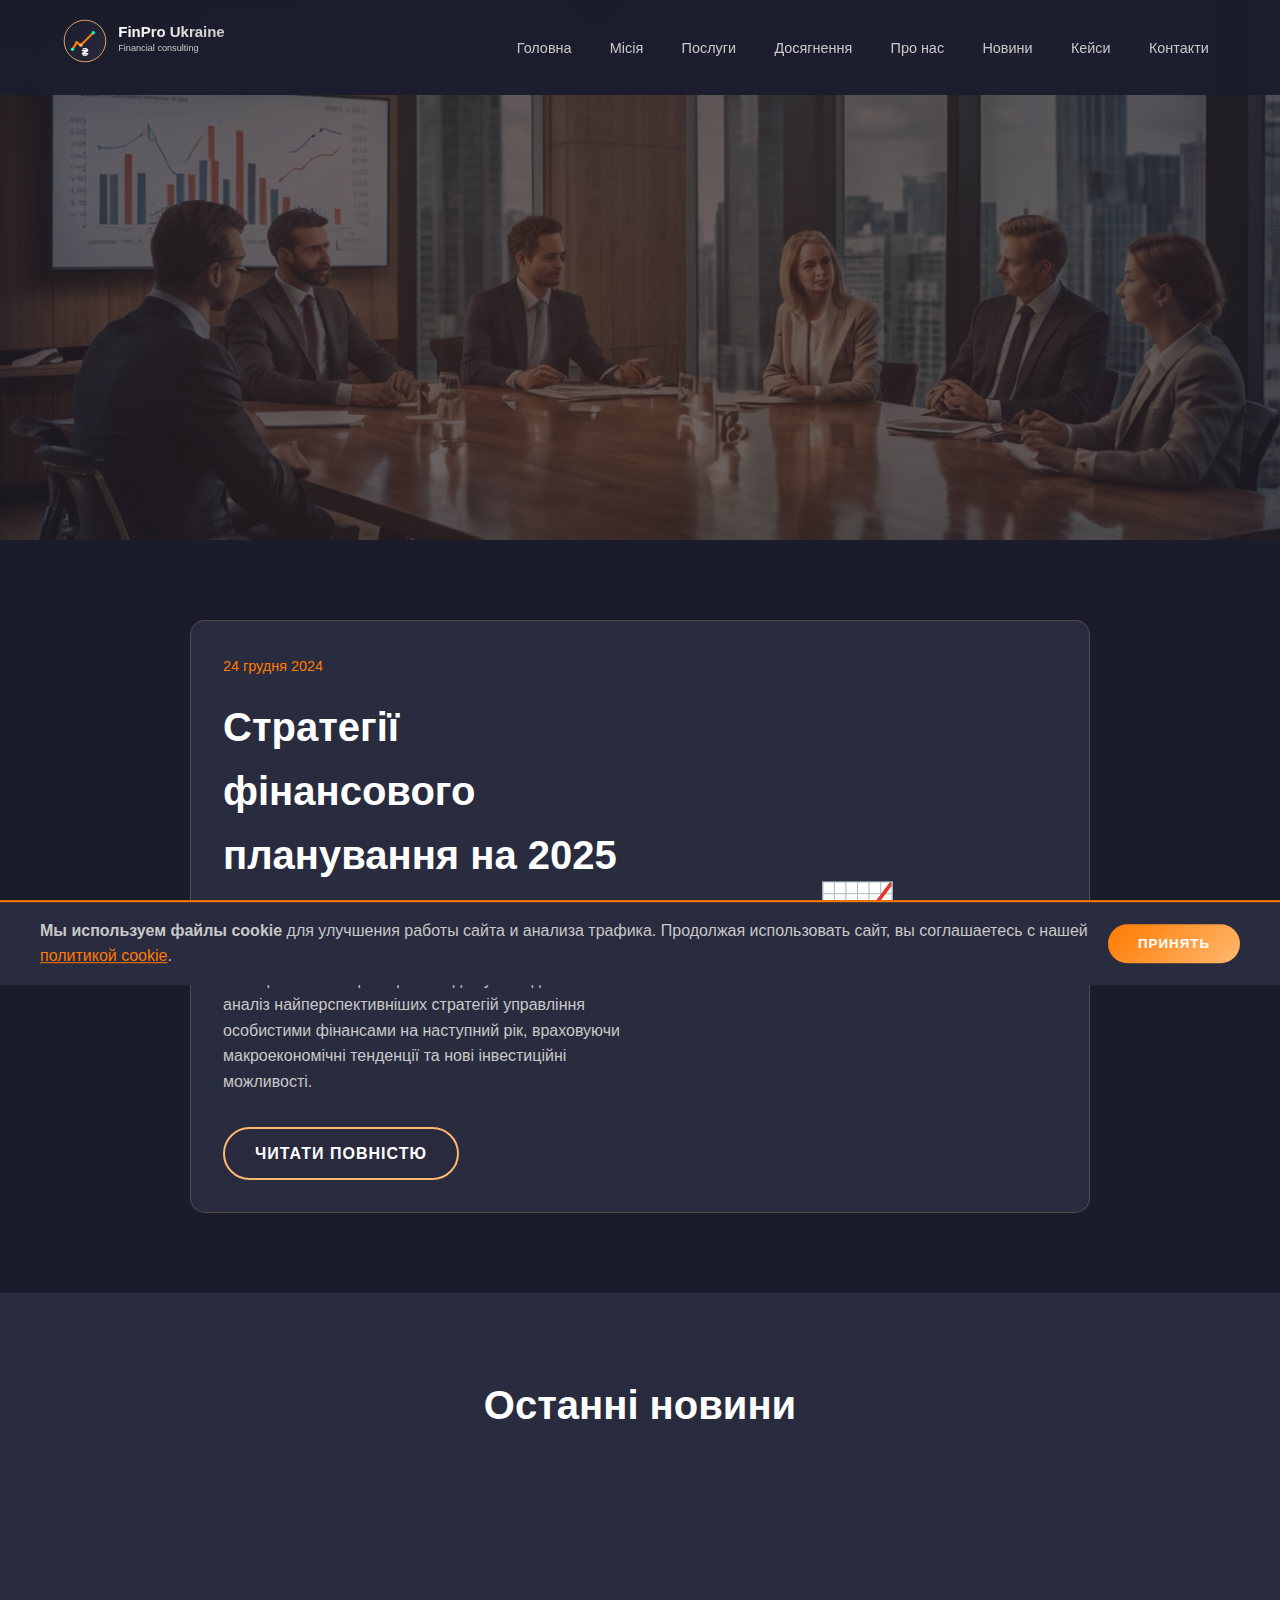
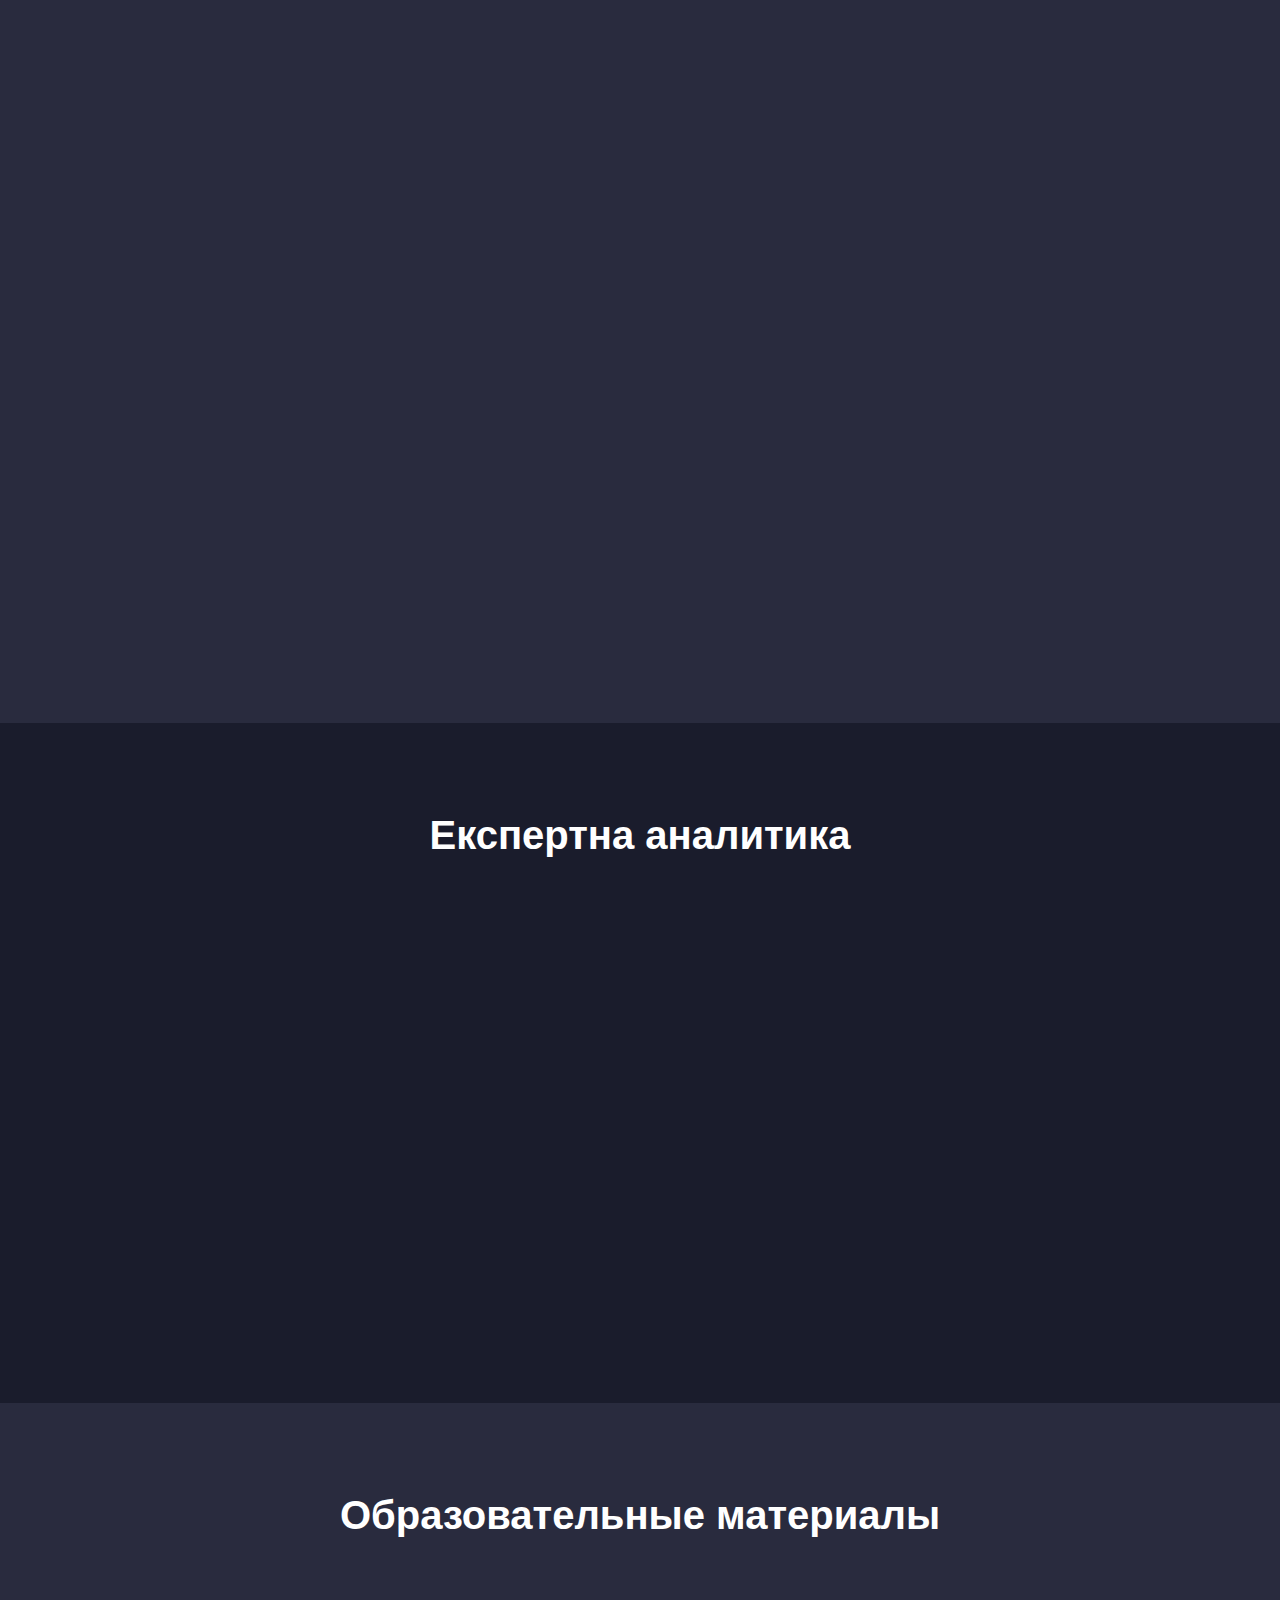
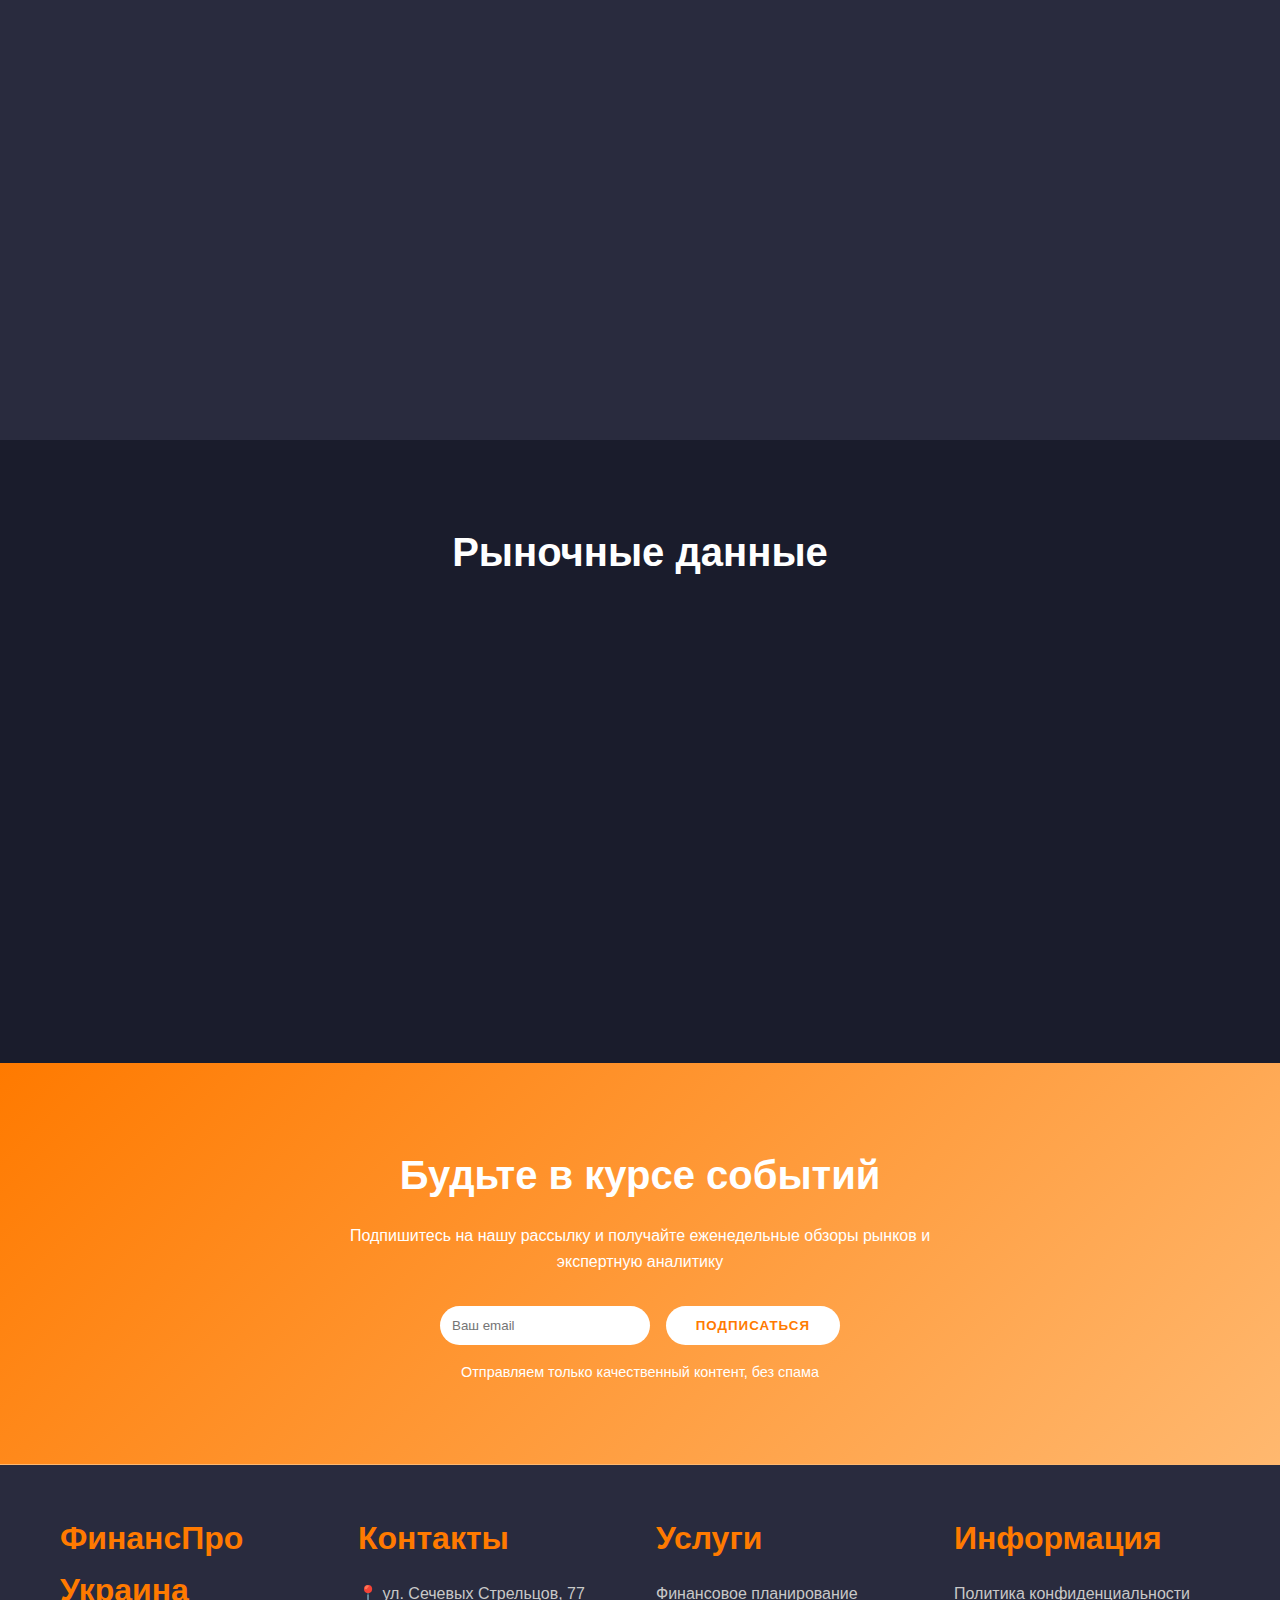
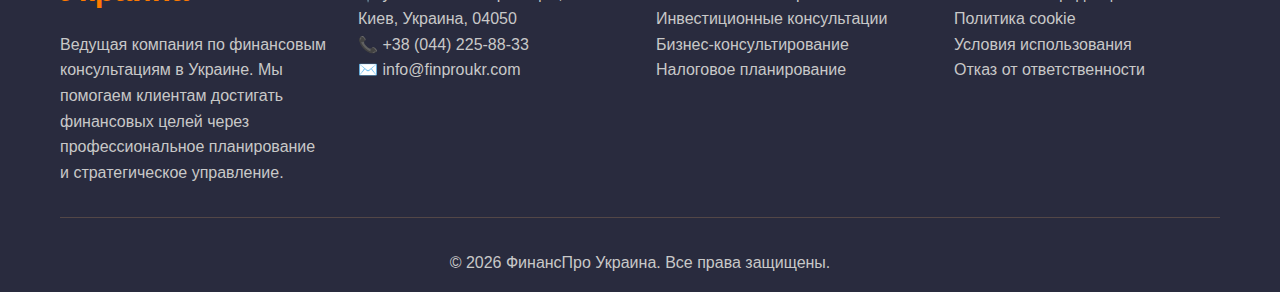
<file: news.html>
<!DOCTYPE html>
<html lang="uk">
	<head>
		<meta charset="UTF-8" />
		<meta
			name="viewport"
			content="width=device-width, initial-scale=1.0"
		/>
		<title>Новини - ФінансПро Україна</title>
		<meta
			name="description"
			content="Останні новини фінансового світу та оновлення від ФінансПро Україна. Аналітика ринку, поради експертів та важливі події."
		/>
		<link
			rel="icon"
			type="image/svg+xml"
			href="favicon.svg"
		/>
		<link
			rel="stylesheet"
			href="style.css"
		/>
	</head>
	<body>
		<!-- Хедер -->
		<header>
			<div class="container">
				<nav class="navbar">
					<a
						href="./"
						class="logo"
						><img
							src="logo.svg"
							alt="ФінансПро Україна"
							style="height: 50px; width: auto"
					/></a>
					<ul class="nav-menu">
						<li>
							<a
								href="./"
								class="nav-link"
								>Головна</a
							>
						</li>
						<li>
							<a
								href="./mission.html"
								class="nav-link"
								>Місія</a
							>
						</li>
						<li>
							<a
								href="./services.html"
								class="nav-link"
								>Послуги</a
							>
						</li>
						<li>
							<a
								href="./achievements.html"
								class="nav-link"
								>Досягнення</a
							>
						</li>
						<li>
							<a
								href="./about.html"
								class="nav-link"
								>Про нас</a
							>
						</li>
						<li>
							<a
								href="./news.html"
								class="nav-link"
								>Новини</a
							>
						</li>
						<li>
							<a
								href="./cases.html"
								class="nav-link"
								>Кейси</a
							>
						</li>
						<li>
							<a
								href="./contacts.html"
								class="nav-link"
								>Контакти</a
							>
						</li>
					</ul>
				</nav>
			</div>
		</header>

		<!-- Хіро секція -->
		<section
			class="hero"
			style="
				height: 60vh;
				background-image: linear-gradient(
						rgba(26, 28, 44, 0.7),
						rgba(26, 28, 44, 0.7)
					),
					url('./img/SQaOxP.jpg');
				background-size: cover;
				background-position: center;
				background-repeat: no-repeat;
			"
		>
			<div class="container">
				<div class="hero-content">
					<h1>Новини та аналітика</h1>
					<p>Останні тенденції фінансового світу та експертні прогнози</p>
				</div>
			</div>
		</section>

		<!-- Головна новина -->
		<section class="section">
			<div class="container">
				<div
					class="card fade-in"
					style="max-width: 900px; margin: 0 auto"
				>
					<div
						class="grid grid-2"
						style="align-items: center"
					>
						<div>
							<span style="color: var(--accent); font-size: 0.9rem"
								>24 грудня 2024</span
							>
							<h2 style="margin: 1rem 0">
								Стратегії фінансового планування на 2025 рік
							</h2>
							<p style="margin-bottom: 2rem">
								Експерти ФінансПро Україна підготували детальний аналіз
								найперспективніших стратегій управління особистими фінансами на
								наступний рік, враховуючи макроекономічні тенденції та нові
								інвестиційні можливості.
							</p>
							<a
								href="#"
								class="btn btn-secondary"
								>Читати повністю</a
							>
						</div>
						<div style="text-align: center; font-size: 4rem">📈</div>
					</div>
				</div>
			</div>
		</section>

		<!-- Список новин -->
		<section
			class="section"
			style="background: var(--secondary-bg)"
		>
			<div class="container">
				<h2 style="text-align: center; margin-bottom: 3rem">Останні новини</h2>
				<div class="grid grid-2">
					<div class="card fade-in">
						<span style="color: var(--accent); font-size: 0.9rem"
							>22 грудня 2024</span
						>
						<h3>НБУ знизив облікову ставку до 13%</h3>
						<p>
							Національний банк України прийняв рішення про зниження облікової
							ставки, що може вплинути на депозитні та кредитні ставки банків.
						</p>
						<a
							href="#"
							style="color: var(--accent)"
							>Детальніше →</a
						>
					</div>
					<div class="card fade-in">
						<span style="color: var(--accent); font-size: 0.9rem"
							>20 грудня 2024</span
						>
						<h3>Нові можливості для інвестицій у 2025</h3>
						<p>
							Огляд найперспективніших інвестиційних інструментів наступного
							року від наших аналітиків.
						</p>
						<a
							href="#"
							style="color: var(--accent)"
							>Детальніше →</a
						>
					</div>
					<div class="card fade-in">
						<span style="color: var(--accent); font-size: 0.9rem"
							>18 грудня 2024</span
						>
						<h3>Податкові зміни з 2025 року</h3>
						<p>
							Комплексний аналіз нововведень у податковому законодавстві України
							та їх вплив на особисті фінанси.
						</p>
						<a
							href="#"
							style="color: var(--accent)"
							>Детальніше →</a
						>
					</div>
					<div class="card fade-in">
						<span style="color: var(--accent); font-size: 0.9rem"
							>15 грудня 2024</span
						>
						<h3>Долар проти гривні: прогнози на 2025</h3>
						<p>
							Експертний аналіз курсу національної валюти та рекомендації щодо
							валютних стратегій.
						</p>
						<a
							href="#"
							style="color: var(--accent)"
							>Детальніше →</a
						>
					</div>
					<div class="card fade-in">
						<span style="color: var(--accent); font-size: 0.9rem"
							>12 грудня 2024</span
						>
						<h3>Інфляція в Україні: що очікувати</h3>
						<p>
							Детальний прогноз інфляційних процесів та їх впливу на особисті
							заощадження українців.
						</p>
						<a
							href="#"
							style="color: var(--accent)"
							>Детальніше →</a
						>
					</div>
					<div class="card fade-in">
						<span style="color: var(--accent); font-size: 0.9rem"
							>10 грудня 2024</span
						>
						<h3>ФінансПро відкрила новий офіс</h3>
						<p>
							Розширення діяльності компанії: новий офіс почав роботу у центрі
							Києва для кращого обслуговування клієнтів.
						</p>
						<a
							href="#"
							style="color: var(--accent)"
							>Детальніше →</a
						>
					</div>
				</div>
			</div>
		</section>

		<!-- Експертна аналитика -->
		<section class="section">
			<div class="container">
				<h2 style="text-align: center; margin-bottom: 3rem">
					Експертна аналитика
				</h2>
				<div class="grid grid-2">
					<div class="card fade-in">
						<h3 style="color: var(--accent)">Обзор фондового рынка</h3>
						<p style="margin-bottom: 1.5rem">
							Еженедельный анализ основных тенденций на украинском и
							международных фондовых рынках от наших аналитиков.
						</p>
						<div
							style="
								background: var(--primary-bg);
								padding: 1rem;
								border-radius: 5px;
								margin-bottom: 1rem;
							"
						>
							<strong style="color: var(--white)">Ключевые индикаторы:</strong>
							<ul style="margin-top: 0.5rem; color: var(--text)">
								<li>• УБК: +2.3% за неделю</li>
								<li>• Объемы торгов: $45.6 млн</li>
								<li>• Лидеры роста: энергетика</li>
							</ul>
						</div>
						<a
							href="#"
							class="btn btn-secondary"
							>Полный отчет</a
						>
					</div>
					<div class="card fade-in">
						<h3 style="color: var(--accent)">Валютный прогноз</h3>
						<p style="margin-bottom: 1.5rem">
							Анализ курса гривны к основным мировым валютам и прогноз на
							ближайшие месяцы.
						</p>
						<div
							style="
								background: var(--primary-bg);
								padding: 1rem;
								border-radius: 5px;
								margin-bottom: 1rem;
							"
						>
							<strong style="color: var(--white)">Текущие курсы:</strong>
							<ul style="margin-top: 0.5rem; color: var(--text)">
								<li>• USD/UAH: 36.85</li>
								<li>• EUR/UAH: 41.20</li>
								<li>• Тренд: стабилизация</li>
							</ul>
						</div>
						<a
							href="#"
							class="btn btn-secondary"
							>Подробный анализ</a
						>
					</div>
				</div>
			</div>
		</section>

		<!-- Образовательные материалы -->
		<section
			class="section"
			style="background: var(--secondary-bg)"
		>
			<div class="container">
				<h2 style="text-align: center; margin-bottom: 3rem">
					Образовательные материалы
				</h2>
				<div class="grid grid-3">
					<div class="card fade-in">
						<div class="card-icon">📚</div>
						<h3>Основы инвестирования</h3>
						<p>
							Пошаговое руководство для начинающих инвесторов: от выбора брокера
							до формирования портфеля.
						</p>
						<a
							href="#"
							class="btn btn-secondary"
							>Изучать</a
						>
					</div>
					<div class="card fade-in">
						<div class="card-icon">💡</div>
						<h3>Финансовое планирование</h3>
						<p>
							Практические советы по составлению личного финансового плана и
							достижению финансовых целей.
						</p>
						<a
							href="#"
							class="btn btn-secondary"
							>Читать</a
						>
					</div>
					<div class="card fade-in">
						<div class="card-icon">📊</div>
						<h3>Анализ инвестиций</h3>
						<p>
							Методы оценки инвестиционных возможностей и управления рисками в
							портфеле.
						</p>
						<a
							href="#"
							class="btn btn-secondary"
							>Узнать больше</a
						>
					</div>
				</div>
			</div>
		</section>

		<!-- Рыночные данные -->
		<section class="section">
			<div class="container">
				<h2 style="text-align: center; margin-bottom: 3rem">Рыночные данные</h2>
				<div style="max-width: 800px; margin: 0 auto">
					<div class="card fade-in">
						<h3 style="color: var(--accent); margin-bottom: 2rem">
							Основные экономические показатели
						</h3>
						<div class="grid grid-2">
							<div>
								<div style="margin-bottom: 1.5rem">
									<strong style="color: var(--white)"
										>Инфляция (годовая)</strong
									>
									<div style="font-size: 1.5rem; color: var(--accent)">
										8.2%
									</div>
								</div>
								<div style="margin-bottom: 1.5rem">
									<strong style="color: var(--white)"
										>Учетная ставка НБУ</strong
									>
									<div style="font-size: 1.5rem; color: var(--accent)">
										13.5%
									</div>
								</div>
							</div>
							<div>
								<div style="margin-bottom: 1.5rem">
									<strong style="color: var(--white)"
										>ВВП (прогноз роста)</strong
									>
									<div style="font-size: 1.5rem; color: var(--accent)">
										+4.1%
									</div>
								</div>
								<div style="margin-bottom: 1.5rem">
									<strong style="color: var(--white)">Безработица</strong>
									<div style="font-size: 1.5rem; color: var(--accent)">
										7.8%
									</div>
								</div>
							</div>
						</div>
						<p style="color: var(--text); font-size: 0.9rem; margin-top: 1rem">
							* Данные актуальны на 24 декабря 2024 года
						</p>
					</div>
				</div>
			</div>
		</section>

		<!-- Подписка на новости -->
		<section
			class="section"
			style="
				background: linear-gradient(135deg, var(--accent), var(--borders));
				text-align: center;
			"
		>
			<div class="container">
				<div style="max-width: 600px; margin: 0 auto">
					<h2 style="color: var(--white); margin-bottom: 1rem">
						Будьте в курсе событий
					</h2>
					<p style="color: var(--white); margin-bottom: 2rem">
						Подпишитесь на нашу рассылку и получайте еженедельные обзоры рынков
						и экспертную аналитику
					</p>
					<div
						style="display: flex; gap: 1rem; max-width: 400px; margin: 0 auto"
					>
						<input
							type="email"
							placeholder="Ваш email"
							style="flex: 1; padding: 12px; border: none; border-radius: 25px"
						/>
						<button
							class="btn"
							style="
								background: var(--white);
								color: var(--accent);
								white-space: nowrap;
							"
						>
							Подписаться
						</button>
					</div>
					<p style="color: var(--white); font-size: 0.9rem; margin-top: 1rem">
						Отправляем только качественный контент, без спама
					</p>
				</div>
			</div>
		</section>

		<!-- Футер -->
		<footer>
			<div class="container">
				<div class="footer-content">
					<div class="footer-section">
						<h3>ФинансПро Украина</h3>
						<p>
							Ведущая компания по финансовым консультациям в Украине. Мы
							помогаем клиентам достигать финансовых целей через
							профессиональное планирование и стратегическое управление.
						</p>
					</div>
					<div class="footer-section">
						<h3>Контакты</h3>
						<p>📍 ул. Сечевых Стрельцов, 77<br />Киев, Украина, 04050</p>
						<p>📞 <a href="tel:+380442258833">+38 (044) 225-88-33</a></p>
						<p>✉️ <a href="mailto:info@finproukr.com">info@finproukr.com</a></p>
					</div>
					<div class="footer-section">
						<h3>Услуги</h3>
						<ul style="list-style: none">
							<li><a href="./services.html">Финансовое планирование</a></li>
							<li><a href="./services.html">Инвестиционные консультации</a></li>
							<li><a href="./services.html">Бизнес-консультирование</a></li>
							<li><a href="./services.html">Налоговое планирование</a></li>
						</ul>
					</div>
					<div class="footer-section">
						<h3>Информация</h3>
						<ul style="list-style: none">
							<li><a href="./privacy.html">Политика конфиденциальности</a></li>
							<li><a href="./cookie-policy.html">Политика cookie</a></li>
							<li><a href="./terms.html">Условия использования</a></li>
							<li><a href="./disclaimer.html">Отказ от ответственности</a></li>
						</ul>
					</div>
				</div>
				<div class="footer-bottom">
					<p>&copy; <span class="footer-year">2024</span> ФинансПро Украина. Все права защищены.</p>
				</div>
			</div>
		</footer>

		<!-- Cookie баннер -->
		<div
			id="cookieBanner"
			class="cookie-banner"
		>
			<div class="cookie-content">
				<div>
					<p>
						<strong>Мы используем файлы cookie</strong> для улучшения работы
						сайта и анализа трафика. Продолжая использовать сайт, вы
						соглашаетесь с нашей
						<a
							href="./cookie-policy.html"
							style="color: var(--accent)"
							>политикой cookie</a
						>.
					</p>
				</div>
				<button
					onclick="acceptCookies()"
					class="btn"
				>
					Принять
				</button>
			</div>
		</div>

		<script src="script.js"></script>
	</body>
</html>
</file>
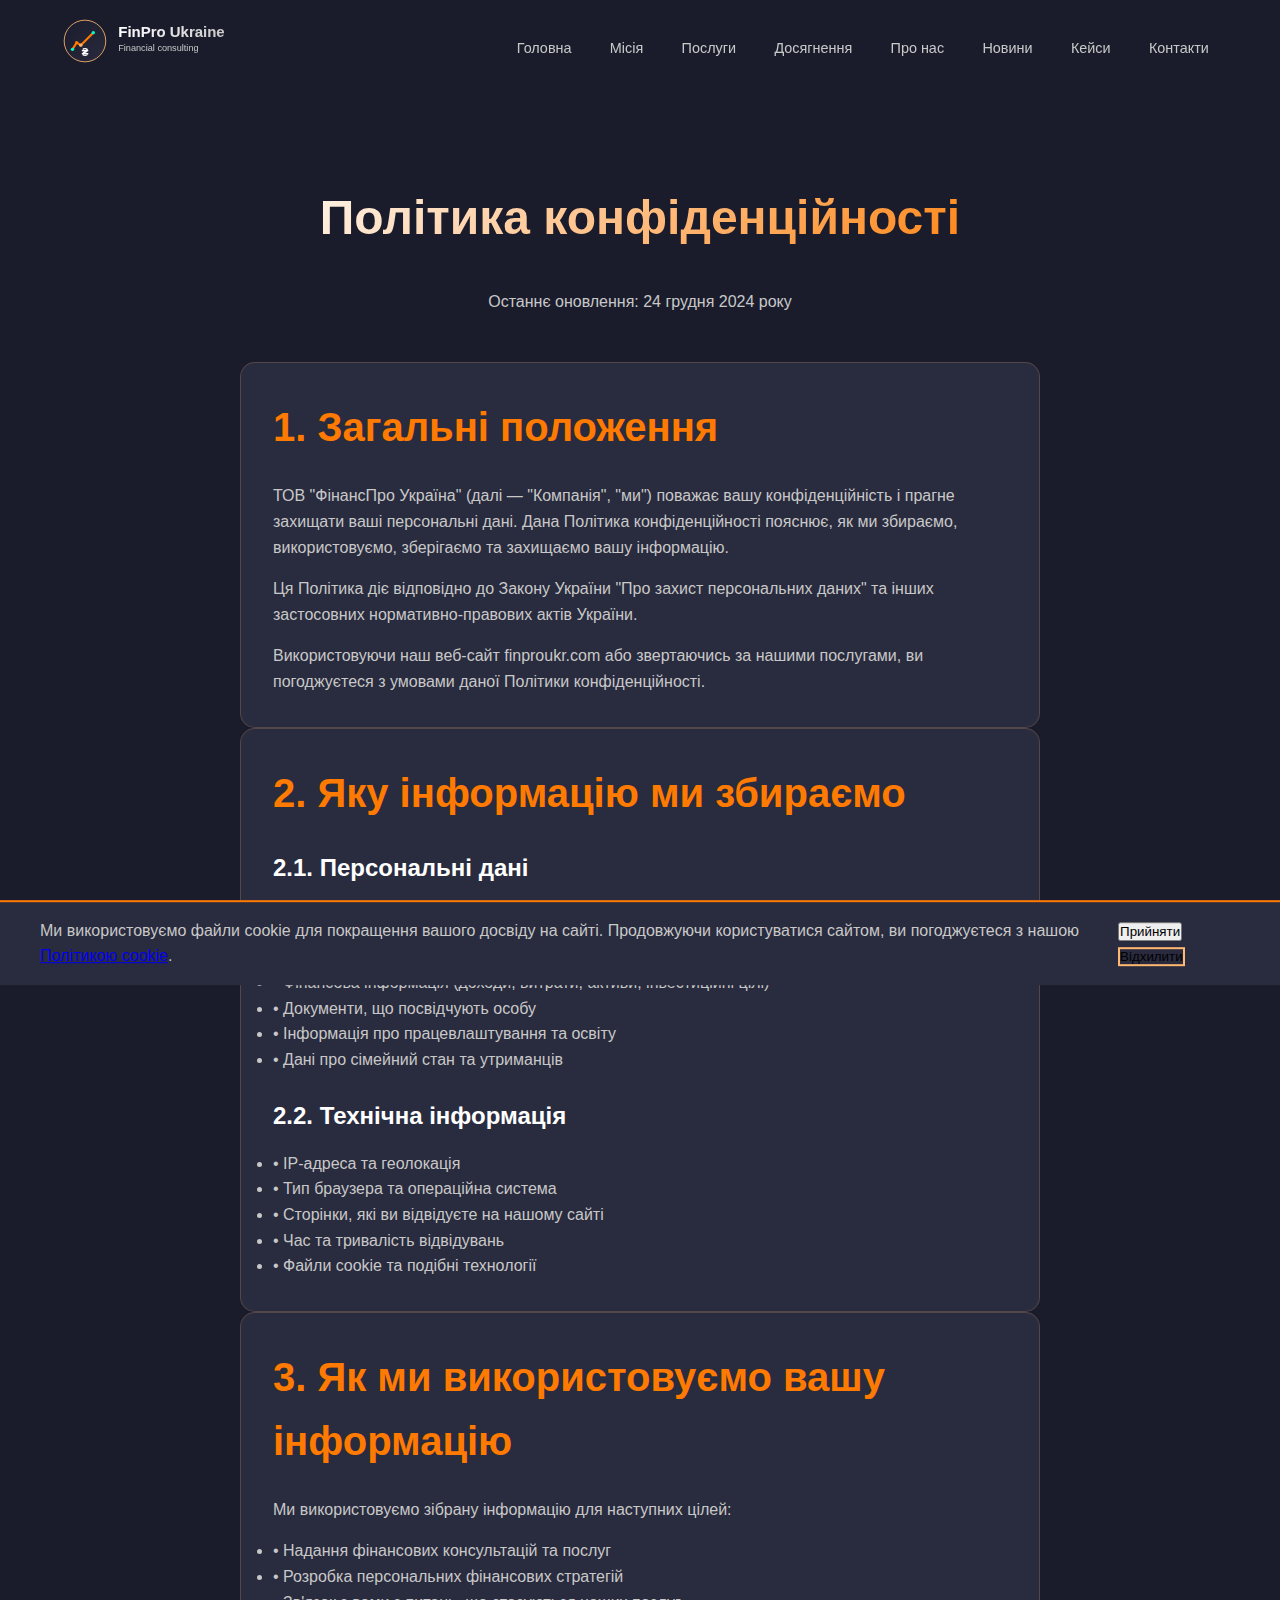
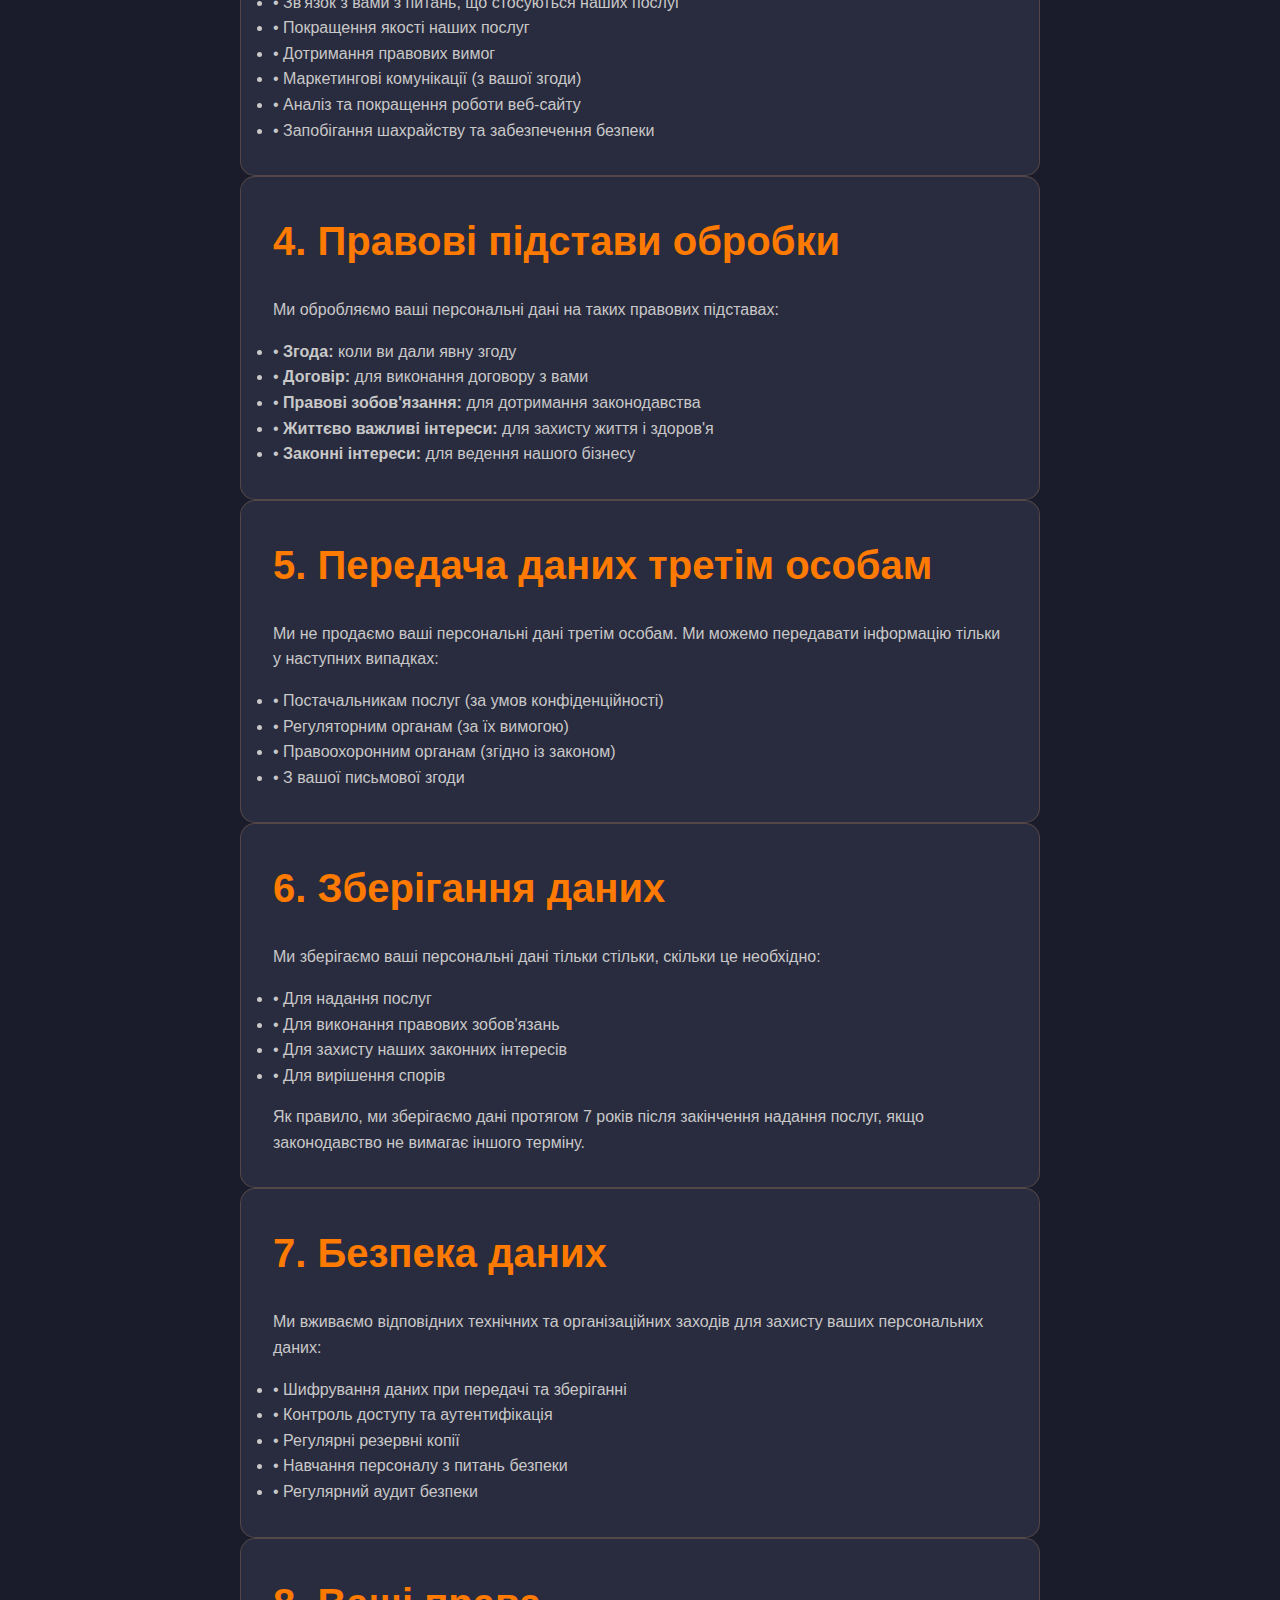
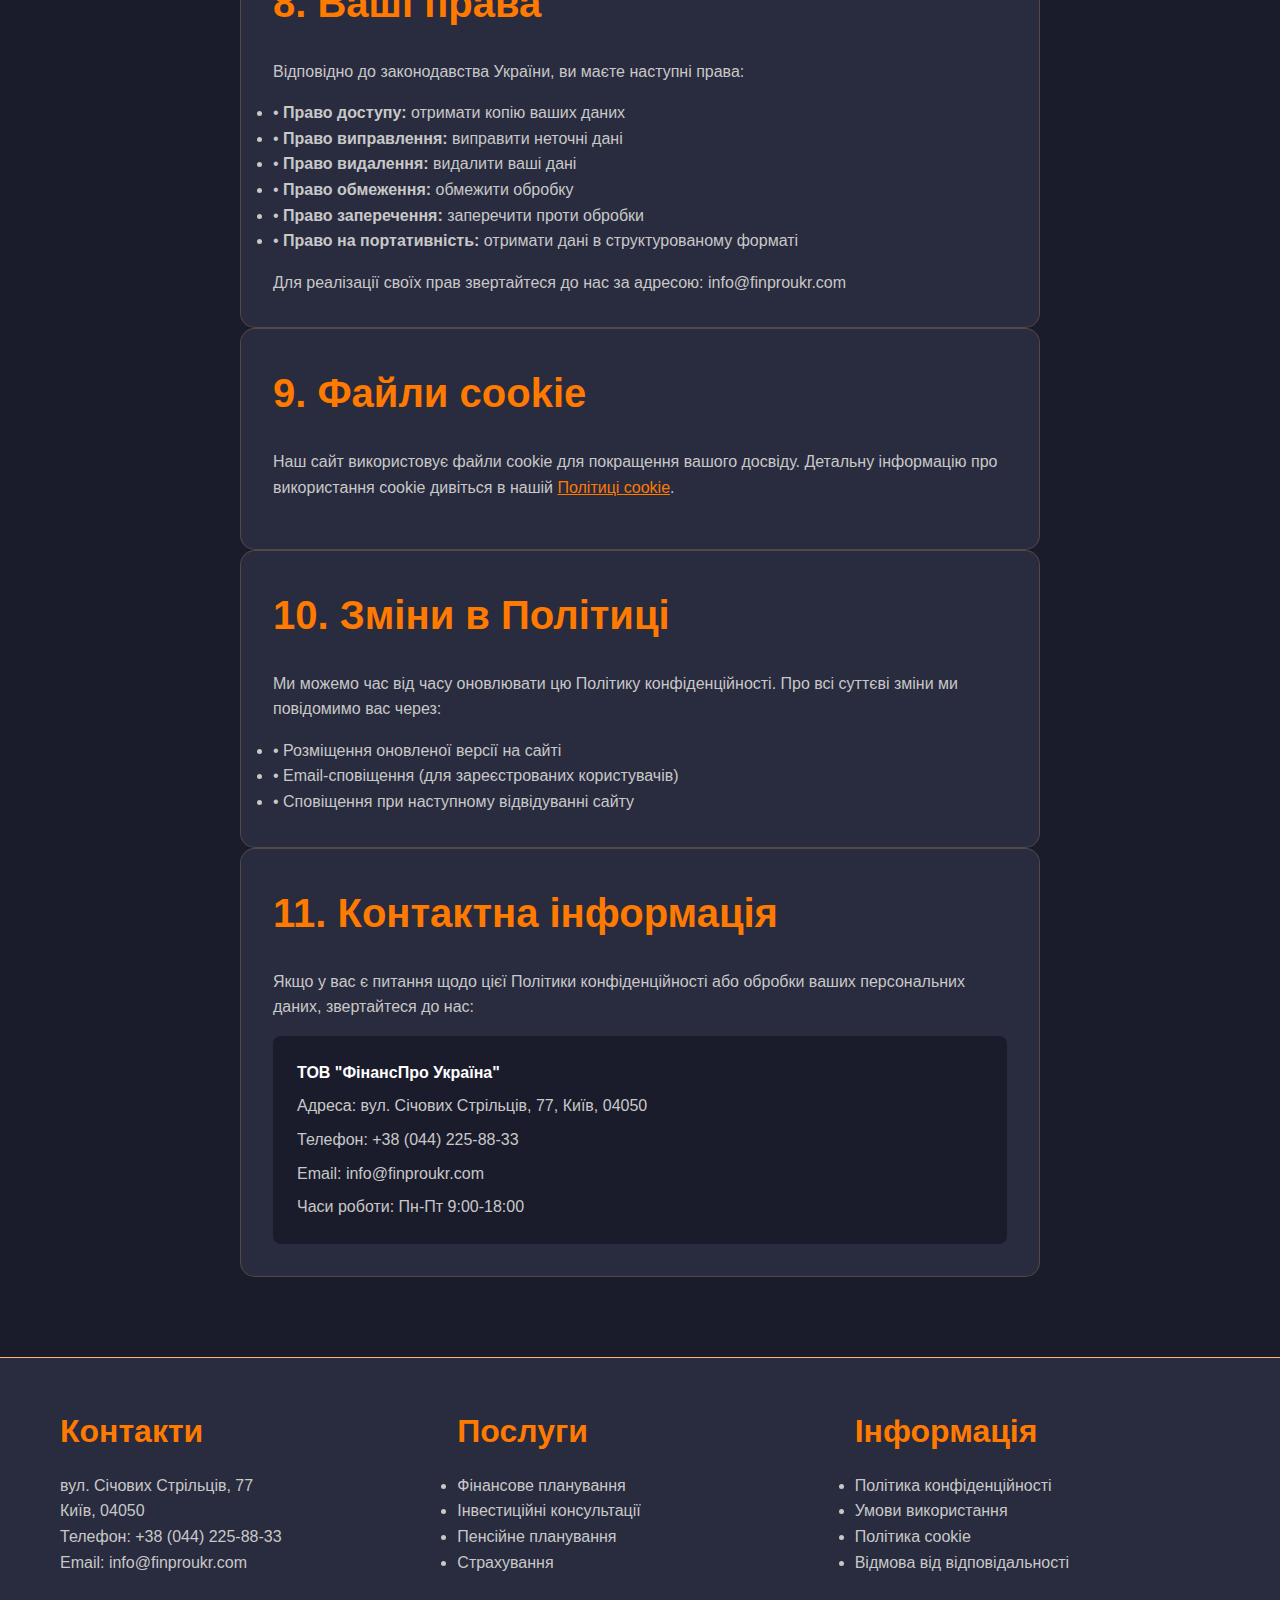
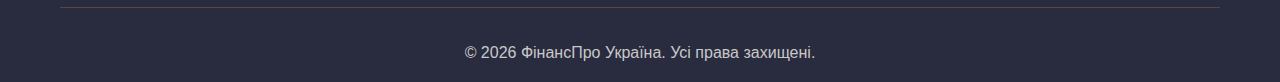
<file: privacy.html>
<!DOCTYPE html>
<html lang="uk">
	<head>
		<meta charset="UTF-8" />
		<meta
			name="viewport"
			content="width=device-width, initial-scale=1.0"
		/>
		<title>Політика конфіденційності - ФінансПро Україна</title>
		<meta
			name="description"
			content="Політика конфіденційності ФінансПро Україна. Захист персональних даних, використання інформації, права клієнтів."
		/>
		<link
			rel="icon"
			type="image/svg+xml"
			href="favicon.svg"
		/>
		<link
			rel="stylesheet"
			href="style.css"
		/>
	</head>
	<body>
		<!-- Хедер -->
		<header>
			<div class="container">
				<nav class="navbar">
					<a
						href="./"
						class="logo"
						><img
							src="logo.svg"
							alt="ФінансПро Україна"
							style="height: 50px; width: auto"
					/></a>
					<ul class="nav-menu">
						<li>
							<a
								href="./"
								class="nav-link"
								>Головна</a
							>
						</li>
						<li>
							<a
								href="./mission.html"
								class="nav-link"
								>Місія</a
							>
						</li>
						<li>
							<a
								href="./services.html"
								class="nav-link"
								>Послуги</a
							>
						</li>
						<li>
							<a
								href="./achievements.html"
								class="nav-link"
								>Досягнення</a
							>
						</li>
						<li>
							<a
								href="./about.html"
								class="nav-link"
								>Про нас</a
							>
						</li>
						<li>
							<a
								href="./news.html"
								class="nav-link"
								>Новини</a
							>
						</li>
						<li>
							<a
								href="./cases.html"
								class="nav-link"
								>Кейси</a
							>
						</li>
						<li>
							<a
								href="./contacts.html"
								class="nav-link"
								>Контакти</a
							>
						</li>
					</ul>
				</nav>
			</div>
		</header>

		<!-- Основний контент -->
		<main style="margin-top: 100px">
			<section class="section">
				<div class="container">
					<div style="max-width: 800px; margin: 0 auto">
						<h1 style="text-align: center; margin-bottom: 2rem">
							Політика конфіденційності
						</h1>
						<p
							style="
								text-align: center;
								color: var(--text);
								margin-bottom: 3rem;
							"
						>
							Останнє оновлення: 24 грудня 2024 року
						</p>

						<div class="card">
							<h2 style="color: var(--accent); margin-bottom: 1.5rem">
								1. Загальні положення
							</h2>
							<p style="margin-bottom: 1rem">
								ТОВ "ФінансПро Україна" (далі — "Компанія", "ми") поважає вашу
								конфіденційність і прагне захищати ваші персональні
								дані. Дана Політика конфіденційності пояснює, як ми
								збираємо, використовуємо, зберігаємо та захищаємо вашу інформацію.
							</p>
							<p style="margin-bottom: 1rem">
								Ця Політика діє відповідно до Закону України "Про
								захист персональних даних" та інших застосовних
								нормативно-правових актів України.
							</p>
							<p>
								Використовуючи наш веб-сайт finproukr.com або звертаючись за нашими
								послугами, ви погоджуєтеся з умовами даної Політики
								конфіденційності.
							</p>
						</div>

						<div class="card">
							<h2 style="color: var(--accent); margin-bottom: 1.5rem">
								2. Яку інформацію ми збираємо
							</h2>
							<h3 style="color: var(--white); margin-bottom: 1rem">
								2.1. Персональні дані
							</h3>
							<p style="margin-bottom: 1rem">
								Ми можемо збирати наступні категорії персональних даних:
							</p>
							<ul style="margin-bottom: 1.5rem; color: var(--text)">
								<li>
									• Контактна інформація (ім'я, прізвище, номер телефону, адреса
									електронної пошти)
								</li>
								<li>
									• Фінансова інформація (доходи, витрати, активи,
									інвестиційні цілі)
								</li>
								<li>• Документи, що посвідчують особу</li>
								<li>• Інформація про працевлаштування та освіту</li>
								<li>• Дані про сімейний стан та утриманців</li>
							</ul>

							<h3 style="color: var(--white); margin-bottom: 1rem">
								2.2. Технічна інформація
							</h3>
							<ul style="color: var(--text)">
								<li>• IP-адреса та геолокація</li>
								<li>• Тип браузера та операційна система</li>
								<li>• Сторінки, які ви відвідуєте на нашому сайті</li>
								<li>• Час та тривалість відвідувань</li>
								<li>• Файли cookie та подібні технології</li>
							</ul>
						</div>

						<div class="card">
							<h2 style="color: var(--accent); margin-bottom: 1.5rem">
								3. Як ми використовуємо вашу інформацію
							</h2>
							<p style="margin-bottom: 1rem">
								Ми використовуємо зібрану інформацію для наступних цілей:
							</p>
							<ul style="color: var(--text)">
								<li>• Надання фінансових консультацій та послуг</li>
								<li>• Розробка персональних фінансових стратегій</li>
								<li>• Зв'язок з вами з питань, що стосуються наших послуг</li>
								<li>• Покращення якості наших послуг</li>
								<li>• Дотримання правових вимог</li>
								<li>• Маркетингові комунікації (з вашої згоди)</li>
								<li>• Аналіз та покращення роботи веб-сайту</li>
								<li>
									• Запобігання шахрайству та забезпечення безпеки
								</li>
							</ul>
						</div>

						<div class="card">
							<h2 style="color: var(--accent); margin-bottom: 1.5rem">
								4. Правові підстави обробки
							</h2>
							<p style="margin-bottom: 1rem">
								Ми обробляємо ваші персональні дані на таких правових підставах:
							</p>
							<ul style="color: var(--text)">
								<li>• <strong>Згода:</strong> коли ви дали явну згоду</li>
								<li>• <strong>Договір:</strong> для виконання договору з вами</li>
								<li>• <strong>Правові зобов'язання:</strong> для дотримання законодавства</li>
								<li>• <strong>Життєво важливі інтереси:</strong> для захисту життя і здоров'я</li>
								<li>• <strong>Законні інтереси:</strong> для ведення нашого бізнесу</li>
							</ul>
						</div>

						<div class="card">
							<h2 style="color: var(--accent); margin-bottom: 1.5rem">
								5. Передача даних третім особам
							</h2>
							<p style="margin-bottom: 1rem">
								Ми не продаємо ваші персональні дані третім особам. Ми можемо передавати
								інформацію тільки у наступних випадках:
							</p>
							<ul style="color: var(--text)">
								<li>• Постачальникам послуг (за умов конфіденційності)</li>
								<li>• Регуляторним органам (за їх вимогою)</li>
								<li>• Правоохоронним органам (згідно із законом)</li>
								<li>• З вашої письмової згоди</li>
							</ul>
						</div>

						<div class="card">
							<h2 style="color: var(--accent); margin-bottom: 1.5rem">
								6. Зберігання даних
							</h2>
							<p style="margin-bottom: 1rem">
								Ми зберігаємо ваші персональні дані тільки стільки, скільки це необхідно:
							</p>
							<ul style="color: var(--text)">
								<li>• Для надання послуг</li>
								<li>• Для виконання правових зобов'язань</li>
								<li>• Для захисту наших законних інтересів</li>
								<li>• Для вирішення спорів</li>
							</ul>
							<p style="margin-top: 1rem; color: var(--text)">
								Як правило, ми зберігаємо дані протягом 7 років після закінчення
								надання послуг, якщо законодавство не вимагає іншого терміну.
							</p>
						</div>

						<div class="card">
							<h2 style="color: var(--accent); margin-bottom: 1.5rem">
								7. Безпека даних
							</h2>
							<p style="margin-bottom: 1rem">
								Ми вживаємо відповідних технічних та організаційних заходів для захисту
								ваших персональних даних:
							</p>
							<ul style="color: var(--text)">
								<li>• Шифрування даних при передачі та зберіганні</li>
								<li>• Контроль доступу та аутентифікація</li>
								<li>• Регулярні резервні копії</li>
								<li>• Навчання персоналу з питань безпеки</li>
								<li>• Регулярний аудит безпеки</li>
							</ul>
						</div>

						<div class="card">
							<h2 style="color: var(--accent); margin-bottom: 1.5rem">
								8. Ваші права
							</h2>
							<p style="margin-bottom: 1rem">
								Відповідно до законодавства України, ви маєте наступні права:
							</p>
							<ul style="color: var(--text)">
								<li>• <strong>Право доступу:</strong> отримати копію ваших даних</li>
								<li>• <strong>Право виправлення:</strong> виправити неточні дані</li>
								<li>• <strong>Право видалення:</strong> видалити ваші дані</li>
								<li>• <strong>Право обмеження:</strong> обмежити обробку</li>
								<li>• <strong>Право заперечення:</strong> заперечити проти обробки</li>
								<li>• <strong>Право на портативність:</strong> отримати дані в структурованому форматі</li>
							</ul>
							<p style="margin-top: 1rem; color: var(--text)">
								Для реалізації своїх прав звертайтеся до нас за адресою: info@finproukr.com
							</p>
						</div>

						<div class="card">
							<h2 style="color: var(--accent); margin-bottom: 1.5rem">
								9. Файли cookie
							</h2>
							<p style="margin-bottom: 1rem">
								Наш сайт використовує файли cookie для покращення вашого досвіду.
								Детальну інформацію про використання cookie дивіться в нашій
								<a href="./cookie-policy.html" style="color: var(--accent)">Політиці cookie</a>.
							</p>
						</div>

						<div class="card">
							<h2 style="color: var(--accent); margin-bottom: 1.5rem">
								10. Зміни в Політиці
							</h2>
							<p style="margin-bottom: 1rem">
								Ми можемо час від часу оновлювати цю Політику конфіденційності.
								Про всі суттєві зміни ми повідомимо вас через:
							</p>
							<ul style="color: var(--text)">
								<li>• Розміщення оновленої версії на сайті</li>
								<li>• Email-сповіщення (для зареєстрованих користувачів)</li>
								<li>• Сповіщення при наступному відвідуванні сайту</li>
							</ul>
						</div>

						<div class="card">
							<h2 style="color: var(--accent); margin-bottom: 1.5rem">
								11. Контактна інформація
							</h2>
							<p style="margin-bottom: 1rem">
								Якщо у вас є питання щодо цієї Політики конфіденційності або
								обробки ваших персональних даних, звертайтеся до нас:
							</p>
							<div style="background: var(--primary-bg); padding: 1.5rem; border-radius: 8px">
								<p style="margin-bottom: 0.5rem; color: var(--white)">
									<strong>ТОВ "ФінансПро Україна"</strong>
								</p>
								<p style="margin-bottom: 0.5rem; color: var(--text)">
									Адреса: вул. Січових Стрільців, 77, Київ, 04050
								</p>
								<p style="margin-bottom: 0.5rem; color: var(--text)">
									Телефон: +38 (044) 225-88-33
								</p>
								<p style="margin-bottom: 0.5rem; color: var(--text)">
									Email: info@finproukr.com
								</p>
								<p style="color: var(--text)">
									Часи роботи: Пн-Пт 9:00-18:00
								</p>
							</div>
						</div>
					</div>
				</div>
			</section>
		</main>

		<!-- Футер -->
		<footer>
			<div class="container">
				<div class="footer-content">
					<div class="footer-section">
						<h3>Контакти</h3>
						<p>вул. Січових Стрільців, 77<br />Київ, 04050</p>
						<p>
							Телефон:
							<a href="tel:+380442258833">+38 (044) 225-88-33</a>
						</p>
						<p>
							Email:
							<a href="mailto:info@finproukr.com">info@finproukr.com</a>
						</p>
					</div>
					<div class="footer-section">
						<h3>Послуги</h3>
						<ul>
							<li><a href="./services.html">Фінансове планування</a></li>
							<li><a href="./services.html">Інвестиційні консультації</a></li>
							<li><a href="./services.html">Пенсійне планування</a></li>
							<li><a href="./services.html">Страхування</a></li>
						</ul>
					</div>
					<div class="footer-section">
						<h3>Інформація</h3>
						<ul>
							<li><a href="./privacy.html">Політика конфіденційності</a></li>
							<li><a href="./terms.html">Умови використання</a></li>
							<li><a href="./cookie-policy.html">Політика cookie</a></li>
							<li><a href="./disclaimer.html">Відмова від відповідальності</a></li>
						</ul>
					</div>
				</div>
				<div class="footer-bottom">
					<p>&copy; <span class="footer-year">2024</span> ФінансПро Україна. Усі права захищені.</p>
				</div>
			</div>
		</footer>

		<!-- Cookie banner -->
		<div
			id="cookie-banner"
			class="cookie-banner"
		>
			<div class="cookie-content">
				<p>
					Ми використовуємо файли cookie для покращення вашого досвіду на сайті.
					Продовжуючи користуватися сайтом, ви погоджуєтеся з нашою
					<a href="./cookie-policy.html">Політикою cookie</a>.
				</p>
				<div class="cookie-buttons">
					<button
						id="accept-cookies"
						class="btn-primary"
					>
						Прийняти
					</button>
					<button
						id="decline-cookies"
						class="btn-secondary"
					>
						Відхилити
					</button>
				</div>
			</div>
		</div>

		<script src="script.js"></script>
	</body>
</html>
</file>
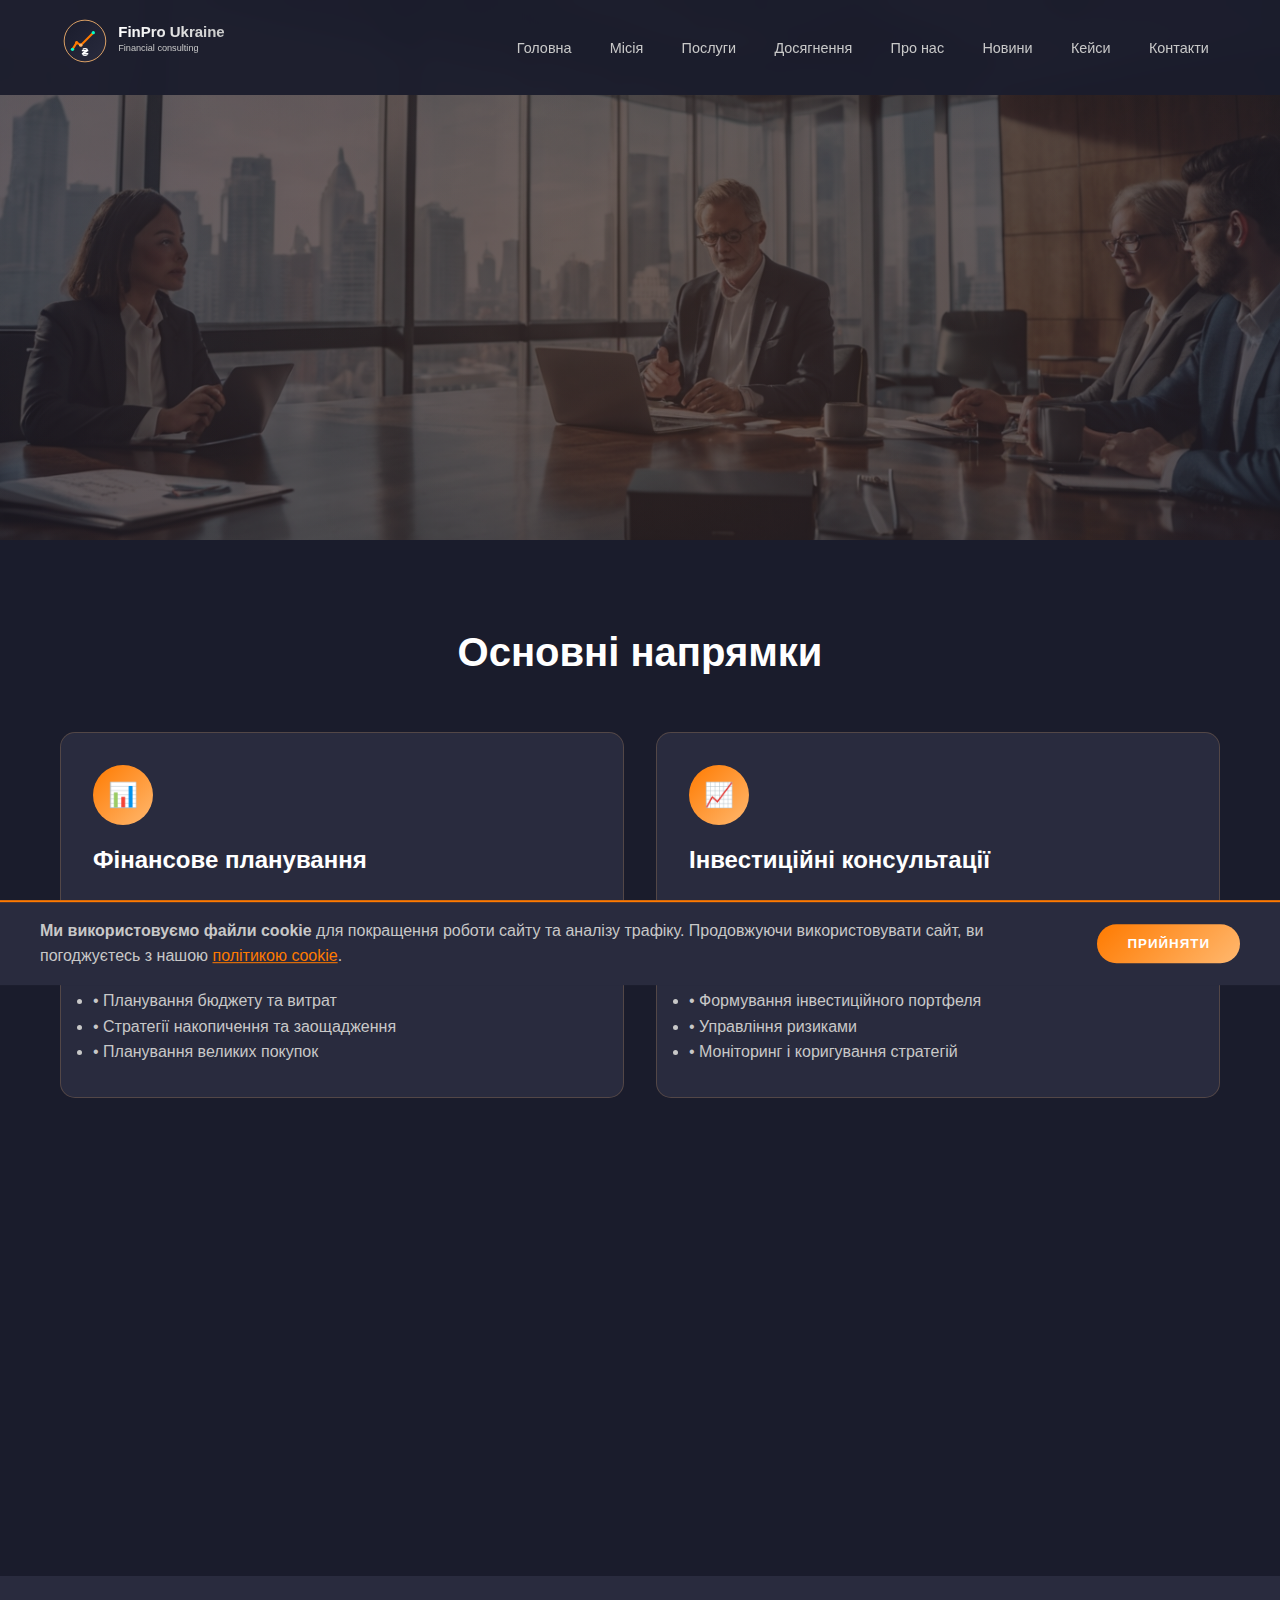
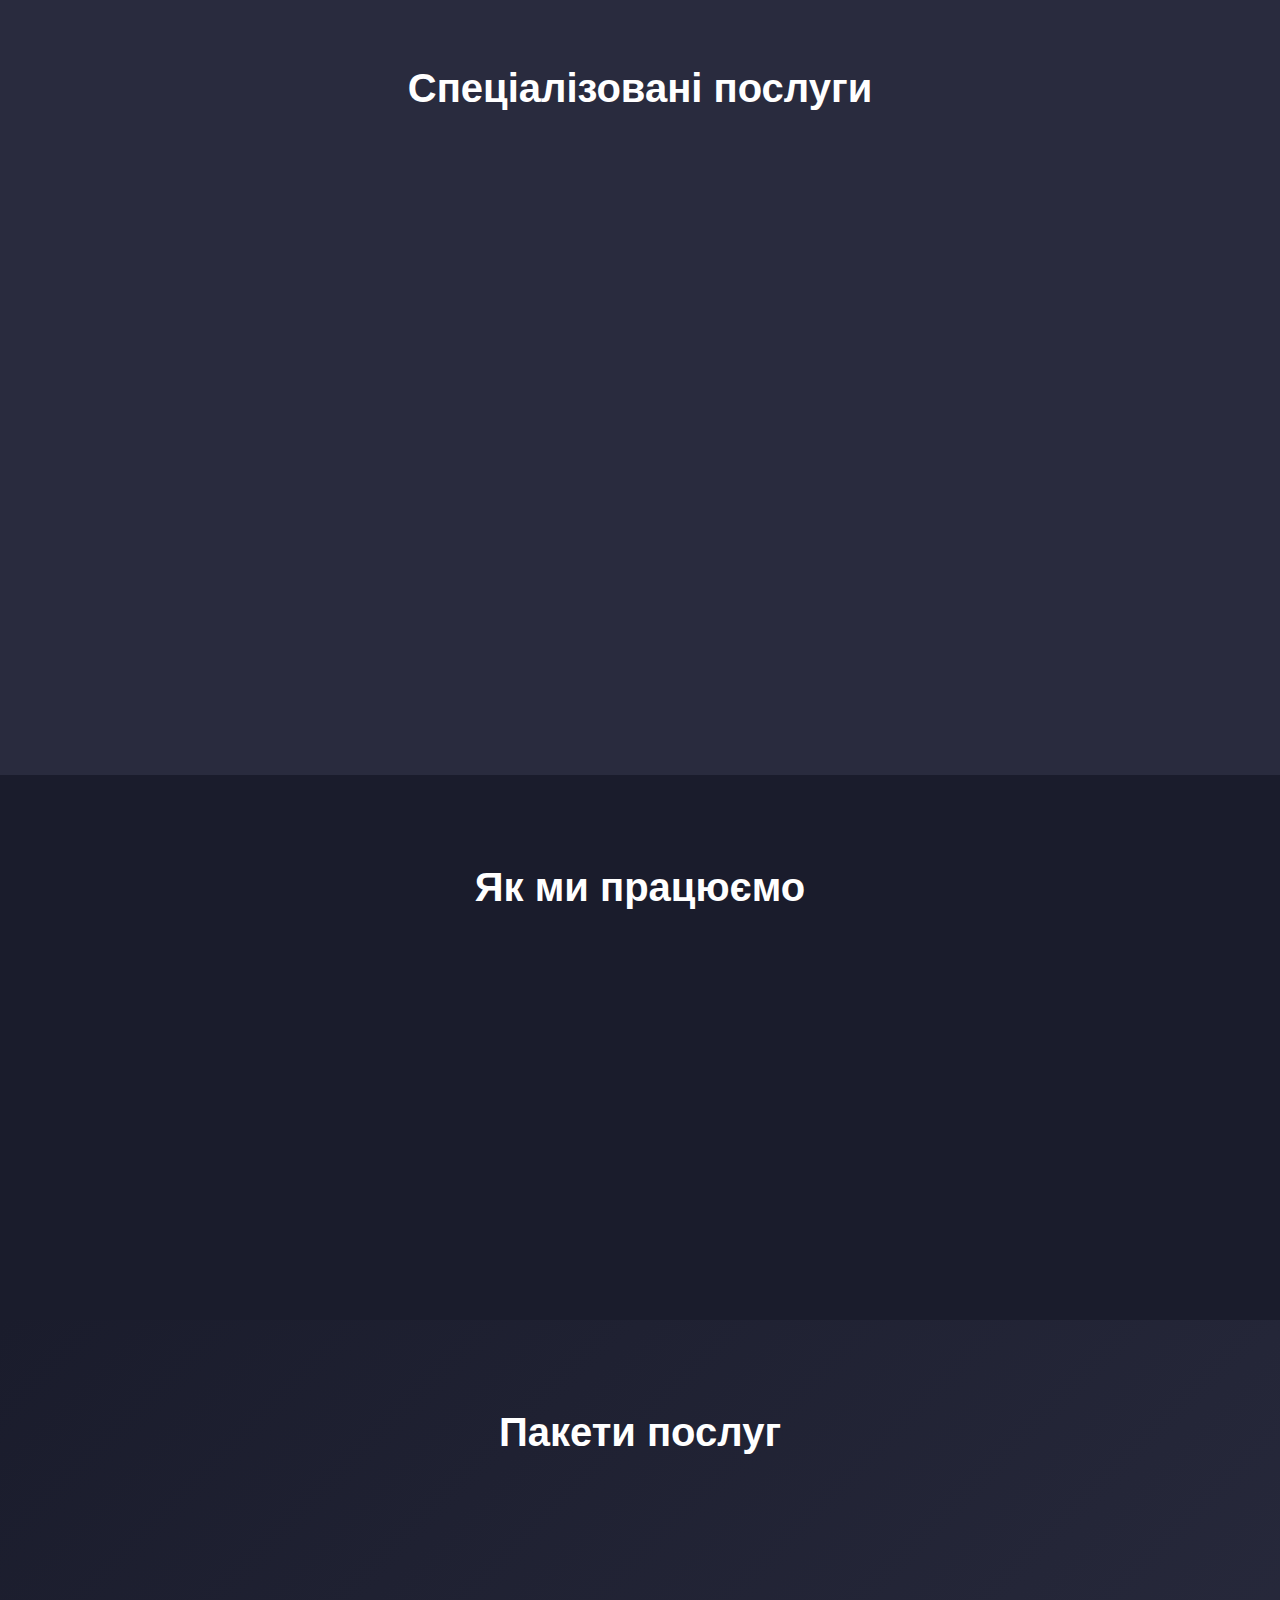
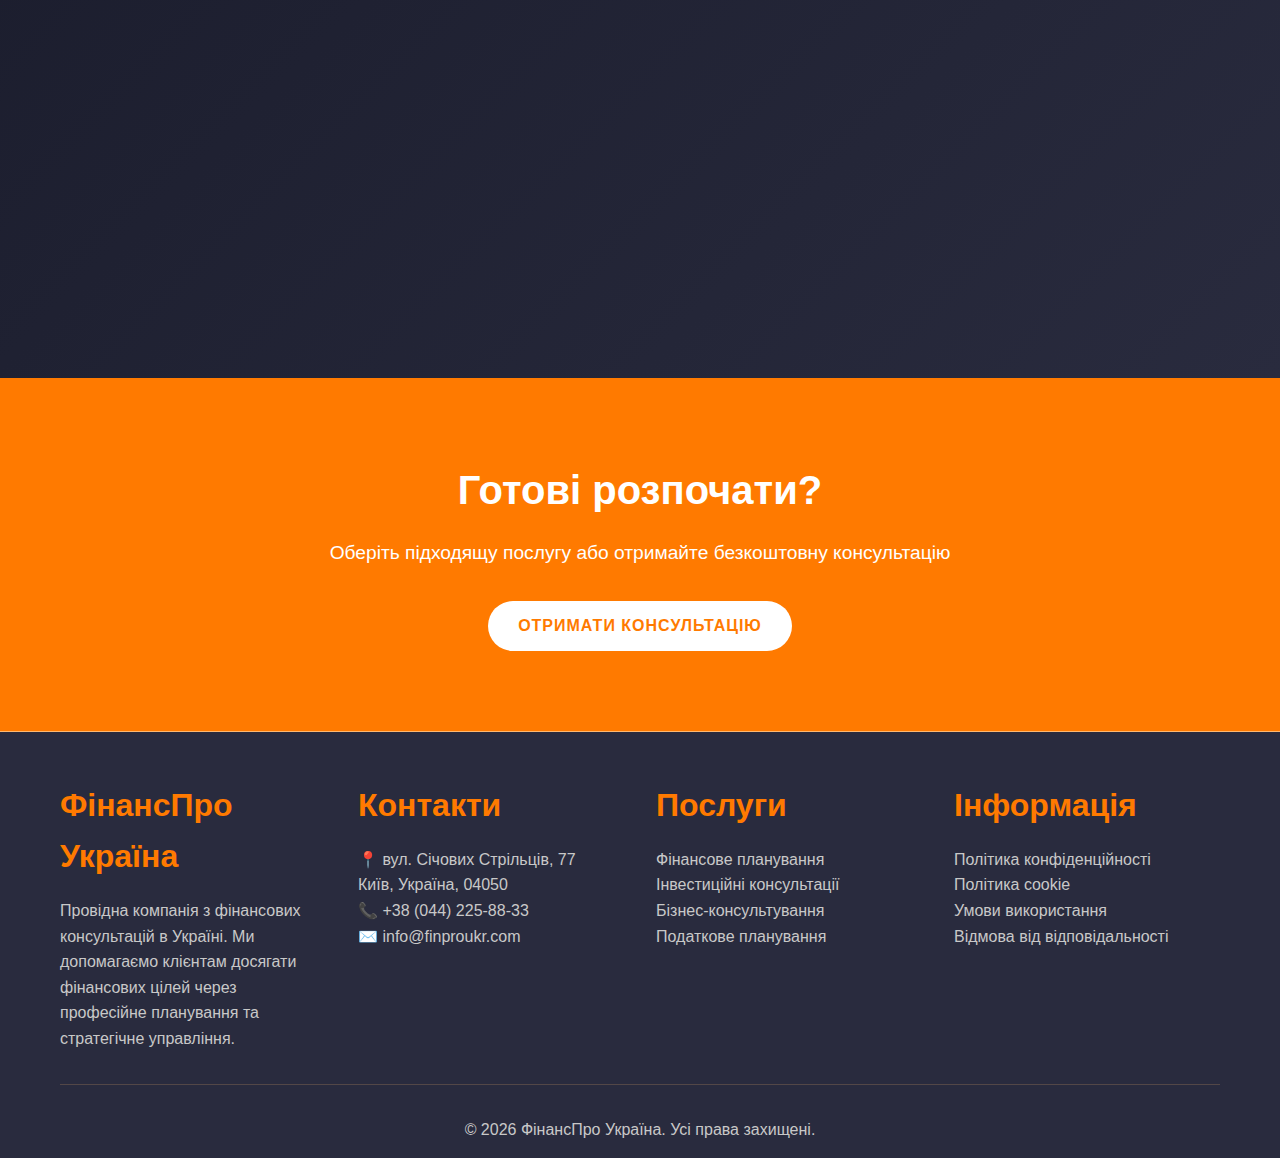
<file: services.html>
<!DOCTYPE html>
<html lang="uk">
	<head>
		<meta charset="UTF-8" />
		<meta
			name="viewport"
			content="width=device-width, initial-scale=1.0"
		/>
		<title>Наші послуги - ФінансПро Україна</title>
		<meta
			name="description"
			content="Професійні фінансові послуги від ФінансПро Україна: планування, інвестиції, бізнес-консультування, податкове планування."
		/>
		<link
			rel="icon"
			type="image/svg+xml"
			href="favicon.svg"
		/>
		<link
			rel="stylesheet"
			href="style.css"
		/>
	</head>
	<body>
		<!-- Хедер -->
		<header>
			<div class="container">
				<nav class="navbar">
					<a
						href="./"
						class="logo"
						><img
							src="logo.svg"
							alt="ФінансПро Україна"
							style="height: 50px; width: auto"
					/></a>
					<ul class="nav-menu">
						<li>
							<a
								href="./"
								class="nav-link"
								>Головна</a
							>
						</li>
						<li>
							<a
								href="./mission.html"
								class="nav-link"
								>Місія</a
							>
						</li>
						<li>
							<a
								href="./services.html"
								class="nav-link"
								>Послуги</a
							>
						</li>
						<li>
							<a
								href="./achievements.html"
								class="nav-link"
								>Досягнення</a
							>
						</li>
						<li>
							<a
								href="./about.html"
								class="nav-link"
								>Про нас</a
							>
						</li>
						<li>
							<a
								href="./news.html"
								class="nav-link"
								>Новини</a
							>
						</li>
						<li>
							<a
								href="./cases.html"
								class="nav-link"
								>Кейси</a
							>
						</li>
						<li>
							<a
								href="./contacts.html"
								class="nav-link"
								>Контакти</a
							>
						</li>
					</ul>
				</nav>
			</div>
		</header>

		<!-- Хіро секція -->
		<section
			class="hero"
			style="
				height: 60vh;
				background-image: linear-gradient(
						rgba(26, 28, 44, 0.7),
						rgba(26, 28, 44, 0.7)
					),
					url('./img/7bwWX0.jpg');
				background-size: cover;
				background-position: center;
				background-repeat: no-repeat;
			"
		>
			<div class="container">
				<div class="hero-content">
					<h1>Наші послуги</h1>
					<p>Комплексні фінансові рішення для вашого успіху</p>
				</div>
			</div>
		</section>

		<!-- Основні послуги -->
		<section class="section">
			<div class="container">
				<h2 style="text-align: center; margin-bottom: 3rem">
					Основні напрямки
				</h2>
				<div class="grid grid-2">
					<div class="card fade-in">
						<div class="card-icon">📊</div>
						<h3>Фінансове планування</h3>
						<p>
							Розробка персональних фінансових стратегій для досягнення ваших
							короткострокових і довгострокових цілей.
						</p>
						<ul style="margin-top: 1rem; color: var(--text)">
							<li>• Аналіз поточного фінансового стану</li>
							<li>• Планування бюджету та витрат</li>
							<li>• Стратегії накопичення та заощадження</li>
							<li>• Планування великих покупок</li>
						</ul>
					</div>
					<div class="card fade-in">
						<div class="card-icon">📈</div>
						<h3>Інвестиційні консультації</h3>
						<p>
							Професійні рекомендації з інвестування з урахуванням ваших цілей і
							рівня ризику.
						</p>
						<ul style="margin-top: 1rem; color: var(--text)">
							<li>• Аналіз інвестиційних можливостей</li>
							<li>• Формування інвестиційного портфеля</li>
							<li>• Управління ризиками</li>
							<li>• Моніторинг і коригування стратегій</li>
						</ul>
					</div>
					<div class="card fade-in">
						<div class="card-icon">💼</div>
						<h3>Бізнес-консультування</h3>
						<p>
							Фінансова підтримка для розвитку та оптимізації вашого бізнесу.
						</p>
						<ul style="margin-top: 1rem; color: var(--text)">
							<li>• Бізнес-планування та прогнозування</li>
							<li>• Оптимізація фінансових процесів</li>
							<li>• Управління грошовими потоками</li>
							<li>• Консультації з кредитування</li>
						</ul>
					</div>
					<div class="card fade-in">
						<div class="card-icon">🏛️</div>
						<h3>Податкове планування</h3>
						<p>
							Оптимізація податкових зобов'язань у рамках українського
							законодавства.
						</p>
						<ul style="margin-top: 1rem; color: var(--text)">
							<li>• Аналіз податкового навантаження</li>
							<li>• Легальна податкова оптимізація</li>
							<li>• Планування податкових платежів</li>
							<li>• Консультації з податкового законодавства</li>
						</ul>
					</div>
				</div>
			</div>
		</section>

		<!-- Спеціалізовані послуги -->
		<section
			class="section"
			style="background: var(--secondary-bg)"
		>
			<div class="container">
				<h2 style="text-align: center; margin-bottom: 3rem">
					Спеціалізовані послуги
				</h2>
				<div class="grid grid-3">
					<div class="card fade-in">
						<div class="card-icon">🏠</div>
						<h3>Планування нерухомості</h3>
						<p>
							Консультації з купівлі, продажу та інвестування в нерухомість.
						</p>
					</div>
					<div class="card fade-in">
						<div class="card-icon">🎓</div>
						<h3>Планування освіти</h3>
						<p>Фінансові стратегії для забезпечення якісної освіти дітей.</p>
					</div>
					<div class="card fade-in">
						<div class="card-icon">🛡️</div>
						<h3>Страхування та захист</h3>
						<p>
							Планування страхового захисту для мінімізації фінансових ризиків.
						</p>
					</div>
					<div class="card fade-in">
						<div class="card-icon">🌅</div>
						<h3>Пенсійне планування</h3>
						<p>Створення стратегій для забезпечення комфортної пенсії.</p>
					</div>
					<div class="card fade-in">
						<div class="card-icon">💰</div>
						<h3>Управління боргами</h3>
						<p>Стратегії погашення боргів і покращення кредитної історії.</p>
					</div>
					<div class="card fade-in">
						<div class="card-icon">📱</div>
						<h3>Цифрові фінанси</h3>
						<p>
							Консультації з сучасних фінансових технологій та інструментів.
						</p>
					</div>
				</div>
			</div>
		</section>

		<!-- Процес роботи -->
		<section class="section">
			<div class="container">
				<h2 style="text-align: center; margin-bottom: 3rem">Як ми працюємо</h2>
				<div class="grid grid-4">
					<div
						class="card fade-in"
						style="text-align: center"
					>
						<div
							style="
								background: var(--accent);
								color: white;
								width: 60px;
								height: 60px;
								border-radius: 50%;
								display: flex;
								align-items: center;
								justify-content: center;
								margin: 0 auto 1rem;
								font-size: 1.5rem;
								font-weight: bold;
							"
						>
							1
						</div>
						<h3>Консультація</h3>
						<p>Знайомимося з вашими цілями та поточною фінансовою ситуацією</p>
					</div>
					<div
						class="card fade-in"
						style="text-align: center"
					>
						<div
							style="
								background: var(--accent);
								color: white;
								width: 60px;
								height: 60px;
								border-radius: 50%;
								display: flex;
								align-items: center;
								justify-content: center;
								margin: 0 auto 1rem;
								font-size: 1.5rem;
								font-weight: bold;
							"
						>
							2
						</div>
						<h3>Аналіз</h3>
						<p>Проводимо детальний аналіз фінансового стану та можливостей</p>
					</div>
					<div
						class="card fade-in"
						style="text-align: center"
					>
						<div
							style="
								background: var(--accent);
								color: white;
								width: 60px;
								height: 60px;
								border-radius: 50%;
								display: flex;
								align-items: center;
								justify-content: center;
								margin: 0 auto 1rem;
								font-size: 1.5rem;
								font-weight: bold;
							"
						>
							3
						</div>
						<h3>Стратегія</h3>
						<p>Розробляємо персональну фінансову стратегію</p>
					</div>
					<div
						class="card fade-in"
						style="text-align: center"
					>
						<div
							style="
								background: var(--accent);
								color: white;
								width: 60px;
								height: 60px;
								border-radius: 50%;
								display: flex;
								align-items: center;
								justify-content: center;
								margin: 0 auto 1rem;
								font-size: 1.5rem;
								font-weight: bold;
							"
						>
							4
						</div>
						<h3>Реалізація</h3>
						<p>Допомагаємо впровадити стратегію та досягти поставлених цілей</p>
					</div>
				</div>
			</div>
		</section>

		<!-- Пакети послуг -->
		<section
			class="section"
			style="
				background: linear-gradient(
					135deg,
					var(--primary-bg),
					var(--secondary-bg)
				);
			"
		>
			<div class="container">
				<h2 style="text-align: center; margin-bottom: 3rem">Пакети послуг</h2>
				<div class="grid grid-3">
					<div class="card fade-in">
						<h3 style="color: var(--accent)">Базовий</h3>
						<p style="font-size: 1.1rem; margin-bottom: 1.5rem">
							Ідеально для початківців
						</p>
						<ul style="color: var(--text); margin-bottom: 2rem">
							<li>• Первинна консультація</li>
							<li>• Аналіз фінансового стану</li>
							<li>• Базові рекомендації</li>
							<li>• Письмовий звіт</li>
						</ul>
						<a
							href="./form-handler.html"
							class="btn btn-secondary"
							>Обрати пакет</a
						>
					</div>
					<div
						class="card fade-in"
						style="border: 2px solid var(--accent)"
					>
						<h3 style="color: var(--accent)">Стандартний</h3>
						<p style="font-size: 1.1rem; margin-bottom: 1.5rem">
							Найбільш популярний
						</p>
						<ul style="color: var(--text); margin-bottom: 2rem">
							<li>• Все з базового пакету</li>
							<li>• Детальна фінансова стратегія</li>
							<li>• Інвестиційні рекомендації</li>
							<li>• 3 місяці підтримки</li>
						</ul>
						<a
							href="./form-handler.html"
							class="btn"
							>Обрати пакет</a
						>
					</div>
					<div class="card fade-in">
						<h3 style="color: var(--accent)">Преміум</h3>
						<p style="font-size: 1.1rem; margin-bottom: 1.5rem">
							Для серйозних інвесторів
						</p>
						<ul style="color: var(--text); margin-bottom: 2rem">
							<li>• Все зі стандартного пакету</li>
							<li>• Персональний фінансовий консультант</li>
							<li>• Щомісячні звіти</li>
							<li>• Пріоритетна підтримка 24/7</li>
						</ul>
						<a
							href="./form-handler.html"
							class="btn btn-secondary"
							>Обрати пакет</a
						>
					</div>
				</div>
			</div>
		</section>

		<!-- Заклик до дії -->
		<section
			class="section"
			style="background: var(--accent); text-align: center"
		>
			<div class="container">
				<h2 style="color: var(--white)">Готові розпочати?</h2>
				<p style="font-size: 1.2rem; margin-bottom: 2rem; color: var(--white)">
					Оберіть підходящу послугу або отримайте безкоштовну консультацію
				</p>
				<a
					href="./form-handler.html"
					class="btn"
					style="background: var(--white); color: var(--accent)"
					>Отримати консультацію</a
				>
			</div>
		</section>

		<!-- Футер -->
		<footer>
			<div class="container">
				<div class="footer-content">
					<div class="footer-section">
						<h3>ФінансПро Україна</h3>
						<p>
							Провідна компанія з фінансових консультацій в Україні. Ми
							допомагаємо клієнтам досягати фінансових цілей через професійне
							планування та стратегічне управління.
						</p>
					</div>
					<div class="footer-section">
						<h3>Контакти</h3>
						<p>📍 вул. Січових Стрільців, 77<br />Київ, Україна, 04050</p>
						<p>📞 <a href="tel:+380442258833">+38 (044) 225-88-33</a></p>
						<p>✉️ <a href="mailto:info@finproukr.com">info@finproukr.com</a></p>
					</div>
					<div class="footer-section">
						<h3>Послуги</h3>
						<ul style="list-style: none">
							<li><a href="./services.html">Фінансове планування</a></li>
							<li><a href="./services.html">Інвестиційні консультації</a></li>
							<li><a href="./services.html">Бізнес-консультування</a></li>
							<li><a href="./services.html">Податкове планування</a></li>
						</ul>
					</div>
					<div class="footer-section">
						<h3>Інформація</h3>
						<ul style="list-style: none">
							<li><a href="./privacy.html">Політика конфіденційності</a></li>
							<li><a href="./cookie-policy.html">Політика cookie</a></li>
							<li><a href="./terms.html">Умови використання</a></li>
							<li>
								<a href="./disclaimer.html">Відмова від відповідальності</a>
							</li>
						</ul>
					</div>
				</div>
				<div class="footer-bottom">
					<p>&copy; <span class="footer-year">2024</span> ФінансПро Україна. Усі права захищені.</p>
				</div>
			</div>
		</footer>

		<!-- Cookie банер -->
		<div
			id="cookieBanner"
			class="cookie-banner"
		>
			<div class="cookie-content">
				<div>
					<p>
						<strong>Ми використовуємо файли cookie</strong> для покращення
						роботи сайту та аналізу трафіку. Продовжуючи використовувати сайт,
						ви погоджуєтесь з нашою
						<a
							href="./cookie-policy.html"
							style="color: var(--accent)"
							>політикою cookie</a
						>.
					</p>
				</div>
				<button
					onclick="acceptCookies()"
					class="btn"
				>
					Прийняти
				</button>
			</div>
		</div>

		<script src="script.js"></script>
	</body>
</html>
</file>
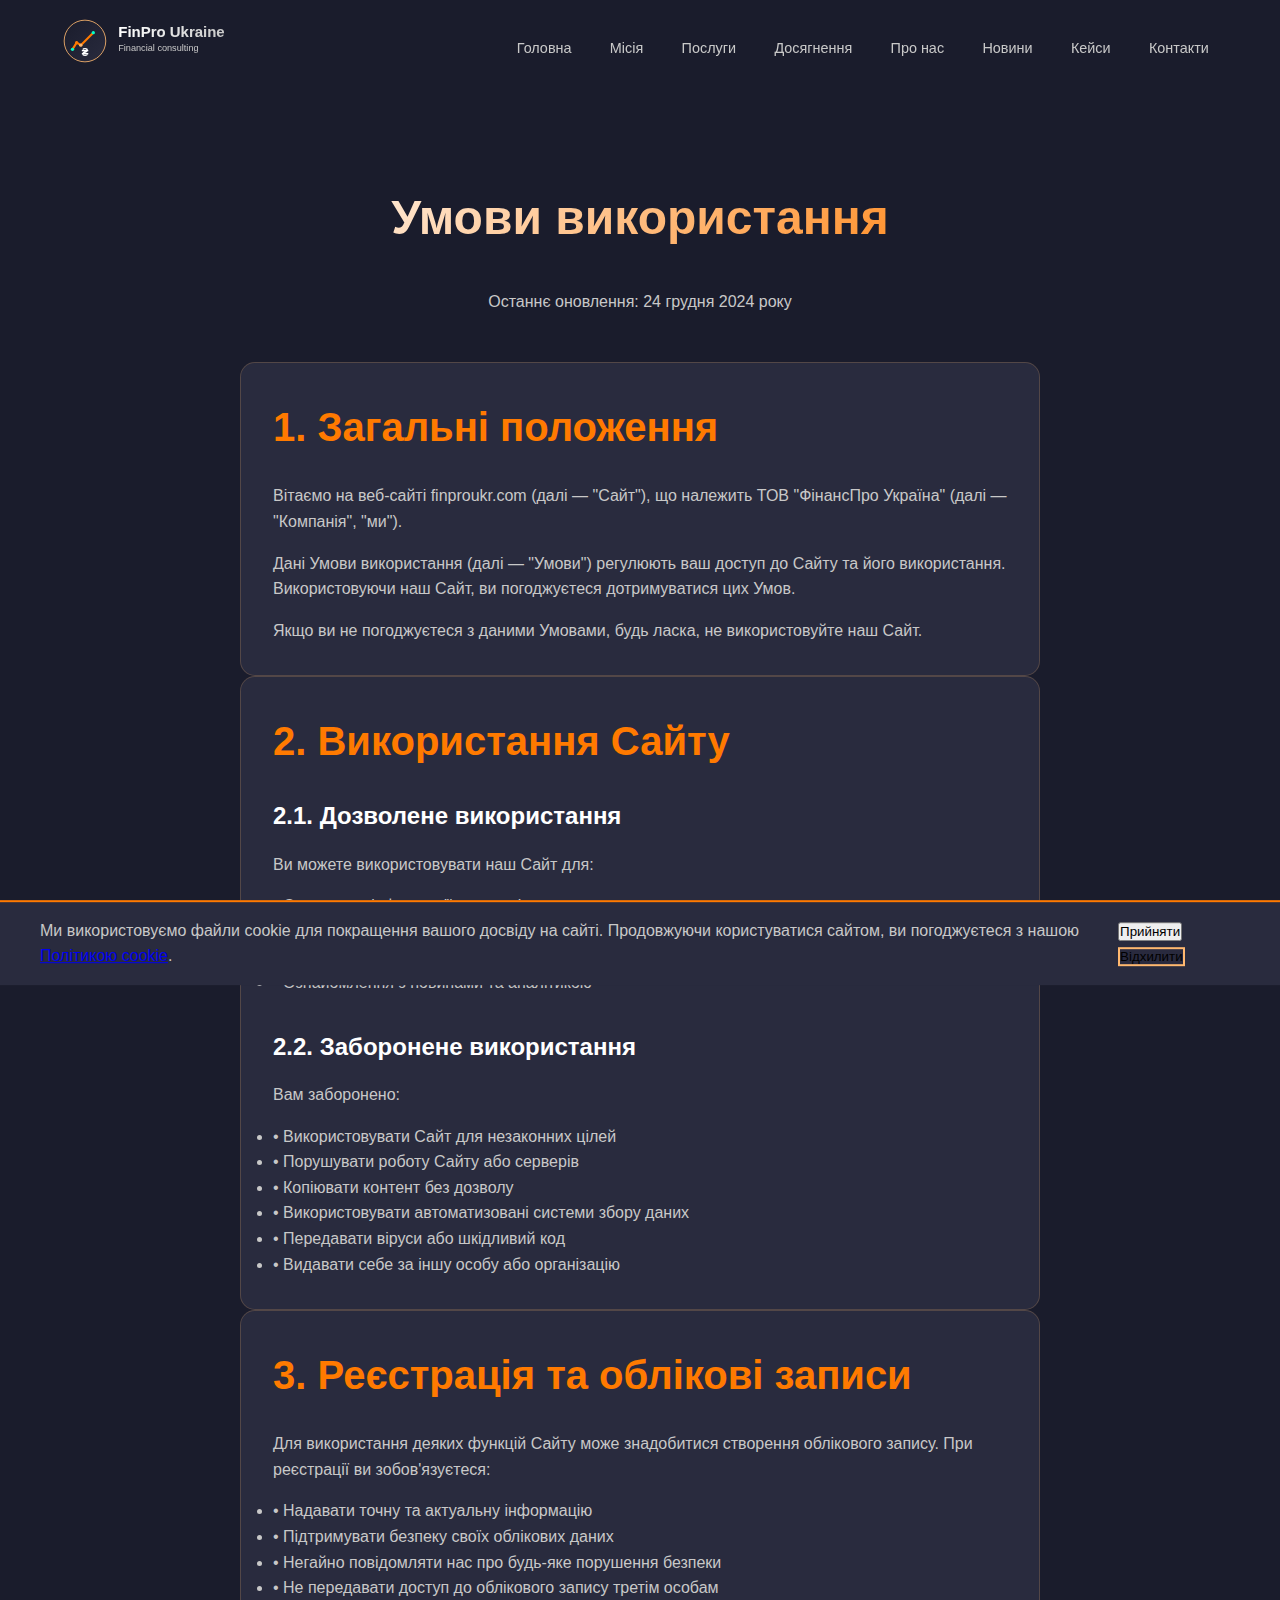
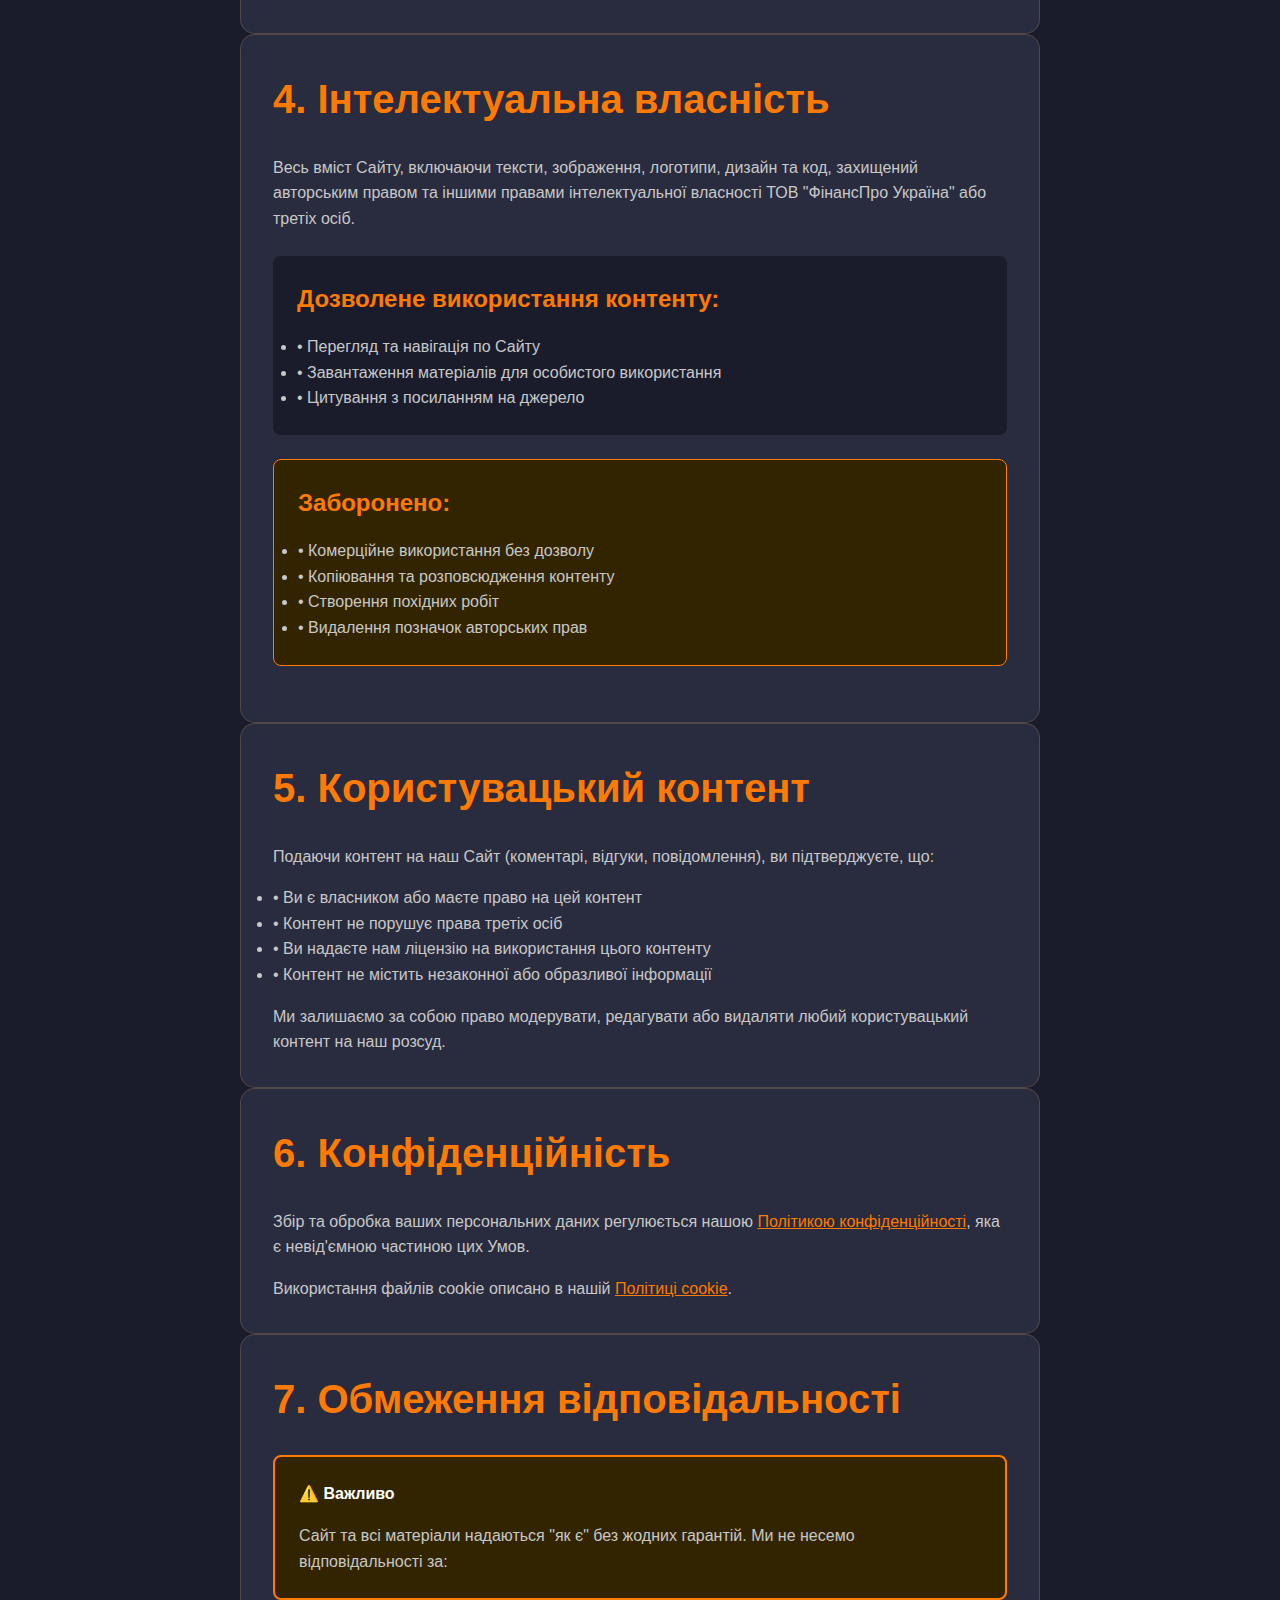
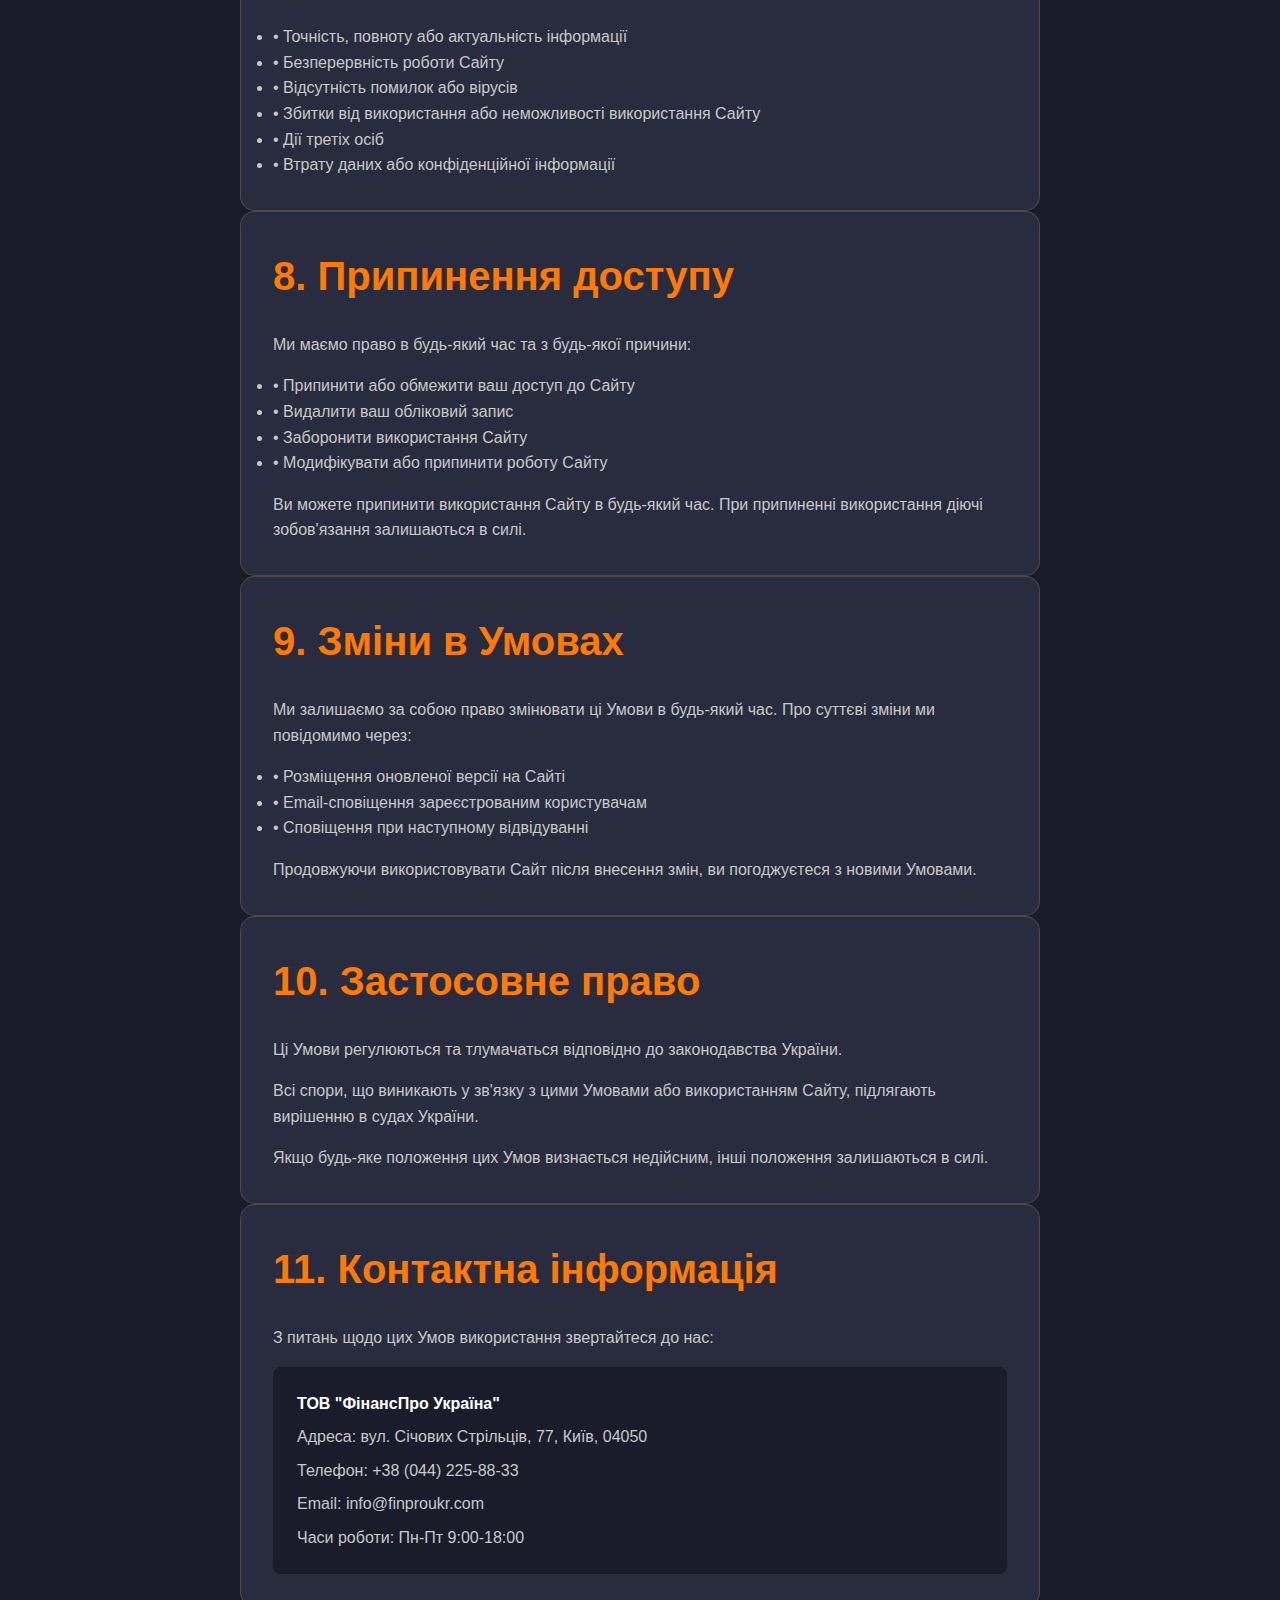
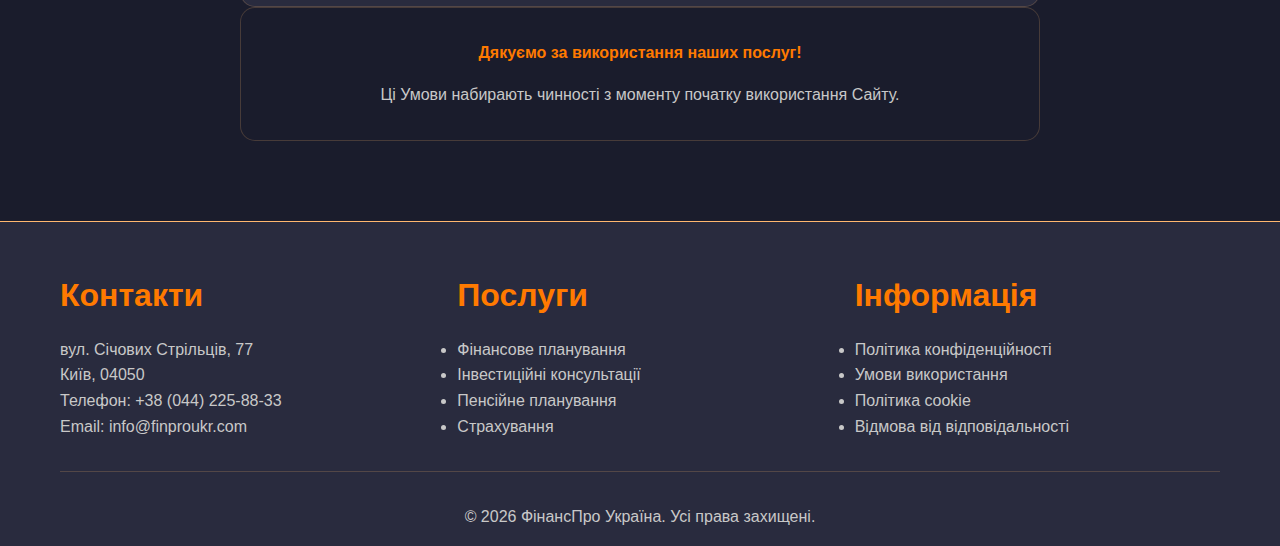
<file: terms.html>
<!DOCTYPE html>
<html lang="uk">
	<head>
		<meta charset="UTF-8" />
		<meta
			name="viewport"
			content="width=device-width, initial-scale=1.0"
		/>
		<title>Умови використання - ФінансПро Україна</title>
		<meta
			name="description"
			content="Умови використання веб-сайту ФінансПро Україна. Правила користування сайтом, обмеження відповідальності, права користувачів."
		/>
		<link
			rel="icon"
			type="image/svg+xml"
			href="favicon.svg"
		/>
		<link
			rel="stylesheet"
			href="style.css"
		/>
	</head>
	<body>
		<!-- Хедер -->
		<header>
			<div class="container">
				<nav class="navbar">
					<a
						href="./"
						class="logo"
						><img
							src="logo.svg"
							alt="ФінансПро Україна"
							style="height: 50px; width: auto"
					/></a>
					<ul class="nav-menu">
						<li>
							<a
								href="./"
								class="nav-link"
								>Головна</a
							>
						</li>
						<li>
							<a
								href="./mission.html"
								class="nav-link"
								>Місія</a
							>
						</li>
						<li>
							<a
								href="./services.html"
								class="nav-link"
								>Послуги</a
							>
						</li>
						<li>
							<a
								href="./achievements.html"
								class="nav-link"
								>Досягнення</a
							>
						</li>
						<li>
							<a
								href="./about.html"
								class="nav-link"
								>Про нас</a
							>
						</li>
						<li>
							<a
								href="./news.html"
								class="nav-link"
								>Новини</a
							>
						</li>
						<li>
							<a
								href="./cases.html"
								class="nav-link"
								>Кейси</a
							>
						</li>
						<li>
							<a
								href="./contacts.html"
								class="nav-link"
								>Контакти</a
							>
						</li>
					</ul>
				</nav>
			</div>
		</header>

		<!-- Основний контент -->
		<main style="margin-top: 100px">
			<section class="section">
				<div class="container">
					<div style="max-width: 800px; margin: 0 auto">
						<h1 style="text-align: center; margin-bottom: 2rem">
							Умови використання
						</h1>
						<p
							style="
								text-align: center;
								color: var(--text);
								margin-bottom: 3rem;
							"
						>
							Останнє оновлення: 24 грудня 2024 року
						</p>

						<div class="card">
							<h2 style="color: var(--accent); margin-bottom: 1.5rem">
								1. Загальні положення
							</h2>
							<p style="margin-bottom: 1rem">
								Вітаємо на веб-сайті finproukr.com (далі — "Сайт"), що належить
								ТОВ "ФінансПро Україна" (далі — "Компанія", "ми").
							</p>
							<p style="margin-bottom: 1rem">
								Дані Умови використання (далі — "Умови") регулюють ваш доступ до
								Сайту та його використання. Використовуючи наш Сайт, ви
								погоджуєтеся дотримуватися цих Умов.
							</p>
							<p>
								Якщо ви не погоджуєтеся з даними Умовами, будь ласка, не
								використовуйте наш Сайт.
							</p>
						</div>

						<div class="card">
							<h2 style="color: var(--accent); margin-bottom: 1.5rem">
								2. Використання Сайту
							</h2>

							<div style="margin-bottom: 2rem">
								<h3 style="color: var(--white); margin-bottom: 1rem">
									2.1. Дозволене використання
								</h3>
								<p style="margin-bottom: 1rem">
									Ви можете використовувати наш Сайт для:
								</p>
								<ul style="color: var(--text)">
									<li>• Отримання інформації про наші послуги</li>
									<li>• Зв'язку з нами через контактні форми</li>
									<li>• Читання освітніх матеріалів</li>
									<li>• Ознайомлення з новинами та аналітикою</li>
								</ul>
							</div>

							<div>
								<h3 style="color: var(--white); margin-bottom: 1rem">
									2.2. Заборонене використання
								</h3>
								<p style="margin-bottom: 1rem">Вам заборонено:</p>
								<ul style="color: var(--text)">
									<li>• Використовувати Сайт для незаконних цілей</li>
									<li>• Порушувати роботу Сайту або серверів</li>
									<li>• Копіювати контент без дозволу</li>
									<li>• Використовувати автоматизовані системи збору даних</li>
									<li>• Передавати віруси або шкідливий код</li>
									<li>• Видавати себе за іншу особу або організацію</li>
								</ul>
							</div>
						</div>

						<div class="card">
							<h2 style="color: var(--accent); margin-bottom: 1.5rem">
								3. Реєстрація та облікові записи
							</h2>
							<p style="margin-bottom: 1rem">
								Для використання деяких функцій Сайту може знадобитися створення
								облікового запису. При реєстрації ви зобов'язуєтеся:
							</p>
							<ul style="color: var(--text)">
								<li>• Надавати точну та актуальну інформацію</li>
								<li>• Підтримувати безпеку своїх облікових даних</li>
								<li>
									• Негайно повідомляти нас про будь-яке порушення безпеки
								</li>
								<li>
									• Не передавати доступ до облікового запису третім особам
								</li>
							</ul>
						</div>

						<div class="card">
							<h2 style="color: var(--accent); margin-bottom: 1.5rem">
								4. Інтелектуальна власність
							</h2>
							<p style="margin-bottom: 1rem">
								Весь вміст Сайту, включаючи тексти, зображення, логотипи, дизайн
								та код, захищений авторським правом та іншими правами
								інтелектуальної власності ТОВ "ФінансПро Україна" або третіх
								осіб.
							</p>
							<div
								style="
									margin: 1.5rem 0;
									padding: 1.5rem;
									background: var(--primary-bg);
									border-radius: 8px;
								"
							>
								<h3 style="color: var(--accent); margin-bottom: 1rem">
									Дозволене використання контенту:
								</h3>
								<ul style="color: var(--text)">
									<li>• Перегляд та навігація по Сайту</li>
									<li>• Завантаження матеріалів для особистого використання</li>
									<li>• Цитування з посиланням на джерело</li>
								</ul>
							</div>
							<div
								style="
									margin: 1.5rem 0;
									padding: 1.5rem;
									background: #332400;
									border-radius: 8px;
									border: 1px solid var(--accent);
								"
							>
								<h3 style="color: var(--accent); margin-bottom: 1rem">
									Заборонено:
								</h3>
								<ul style="color: var(--text)">
									<li>• Комерційне використання без дозволу</li>
									<li>• Копіювання та розповсюдження контенту</li>
									<li>• Створення похідних робіт</li>
									<li>• Видалення позначок авторських прав</li>
								</ul>
							</div>
						</div>

						<div class="card">
							<h2 style="color: var(--accent); margin-bottom: 1.5rem">
								5. Користувацький контент
							</h2>
							<p style="margin-bottom: 1rem">
								Подаючи контент на наш Сайт (коментарі, відгуки, повідомлення),
								ви підтверджуєте, що:
							</p>
							<ul style="color: var(--text)">
								<li>• Ви є власником або маєте право на цей контент</li>
								<li>• Контент не порушує права третіх осіб</li>
								<li>
									• Ви надаєте нам ліцензію на використання цього контенту
								</li>
								<li>
									• Контент не містить незаконної або образливої інформації
								</li>
							</ul>
							<p style="margin-top: 1rem; color: var(--text)">
								Ми залишаємо за собою право модерувати, редагувати або видаляти
								любий користувацький контент на наш розсуд.
							</p>
						</div>

						<div class="card">
							<h2 style="color: var(--accent); margin-bottom: 1.5rem">
								6. Конфіденційність
							</h2>
							<p style="margin-bottom: 1rem">
								Збір та обробка ваших персональних даних регулюється нашою
								<a
									href="./privacy.html"
									style="color: var(--accent)"
									>Політикою конфіденційності</a
								>, яка є невід'ємною частиною цих Умов.
							</p>
							<p style="color: var(--text)">
								Використання файлів cookie описано в нашій
								<a
									href="./cookie-policy.html"
									style="color: var(--accent)"
									>Політиці cookie</a
								>.
							</p>
						</div>

						<div class="card">
							<h2 style="color: var(--accent); margin-bottom: 1.5rem">
								7. Обмеження відповідальності
							</h2>
							<div
								style="
									background: #332400;
									padding: 1.5rem;
									border-radius: 8px;
									margin-bottom: 1.5rem;
									border: 2px solid var(--accent);
								"
							>
								<p
									style="
										color: var(--white);
										font-weight: bold;
										margin-bottom: 1rem;
									"
								>
									⚠️ Важливо
								</p>
								<p style="color: var(--text)">
									Сайт та всі матеріали надаються "як є" без жодних гарантій. Ми
									не несемо відповідальності за:
								</p>
							</div>
							<ul style="color: var(--text)">
								<li>• Точність, повноту або актуальність інформації</li>
								<li>• Безперервність роботи Сайту</li>
								<li>• Відсутність помилок або вірусів</li>
								<li>
									• Збитки від використання або неможливості використання Сайту
								</li>
								<li>• Дії третіх осіб</li>
								<li>• Втрату даних або конфіденційної інформації</li>
							</ul>
						</div>

						<div class="card">
							<h2 style="color: var(--accent); margin-bottom: 1.5rem">
								8. Припинення доступу
							</h2>
							<p style="margin-bottom: 1rem">
								Ми маємо право в будь-який час та з будь-якої причини:
							</p>
							<ul style="color: var(--text)">
								<li>• Припинити або обмежити ваш доступ до Сайту</li>
								<li>• Видалити ваш обліковий запис</li>
								<li>• Заборонити використання Сайту</li>
								<li>• Модифікувати або припинити роботу Сайту</li>
							</ul>
							<p style="margin-top: 1rem; color: var(--text)">
								Ви можете припинити використання Сайту в будь-який час. При
								припиненні використання діючі зобов'язання залишаються в силі.
							</p>
						</div>

						<div class="card">
							<h2 style="color: var(--accent); margin-bottom: 1.5rem">
								9. Зміни в Умовах
							</h2>
							<p style="margin-bottom: 1rem">
								Ми залишаємо за собою право змінювати ці Умови в будь-який час.
								Про суттєві зміни ми повідомимо через:
							</p>
							<ul style="color: var(--text)">
								<li>• Розміщення оновленої версії на Сайті</li>
								<li>• Email-сповіщення зареєстрованим користувачам</li>
								<li>• Сповіщення при наступному відвідуванні</li>
							</ul>
							<p style="margin-top: 1rem; color: var(--text)">
								Продовжуючи використовувати Сайт після внесення змін, ви
								погоджуєтеся з новими Умовами.
							</p>
						</div>

						<div class="card">
							<h2 style="color: var(--accent); margin-bottom: 1.5rem">
								10. Застосовне право
							</h2>
							<p style="margin-bottom: 1rem">
								Ці Умови регулюються та тлумачаться відповідно до законодавства
								України.
							</p>
							<p style="margin-bottom: 1rem; color: var(--text)">
								Всі спори, що виникають у зв'язку з цими Умовами або
								використанням Сайту, підлягають вирішенню в судах України.
							</p>
							<p style="color: var(--text)">
								Якщо будь-яке положення цих Умов визнається недійсним, інші
								положення залишаються в силі.
							</p>
						</div>

						<div class="card">
							<h2 style="color: var(--accent); margin-bottom: 1.5rem">
								11. Контактна інформація
							</h2>
							<p style="margin-bottom: 1rem">
								З питань щодо цих Умов використання звертайтеся до нас:
							</p>
							<div
								style="
									background: var(--primary-bg);
									padding: 1.5rem;
									border-radius: 8px;
								"
							>
								<p style="margin-bottom: 0.5rem; color: var(--white)">
									<strong>ТОВ "ФінансПро Україна"</strong>
								</p>
								<p style="margin-bottom: 0.5rem; color: var(--text)">
									Адреса: вул. Січових Стрільців, 77, Київ, 04050
								</p>
								<p style="margin-bottom: 0.5rem; color: var(--text)">
									Телефон: +38 (044) 225-88-33
								</p>
								<p style="margin-bottom: 0.5rem; color: var(--text)">
									Email: info@finproukr.com
								</p>
								<p style="color: var(--text)">Часи роботи: Пн-Пт 9:00-18:00</p>
							</div>
						</div>

						<div
							class="card"
							style="text-align: center; background: var(--primary-bg)"
						>
							<p
								style="
									color: var(--accent);
									font-weight: bold;
									margin-bottom: 1rem;
								"
							>
								Дякуємо за використання наших послуг!
							</p>
							<p style="color: var(--text)">
								Ці Умови набирають чинності з моменту початку використання
								Сайту.
							</p>
						</div>
					</div>
				</div>
			</section>
		</main>

		<!-- Футер -->
		<footer>
			<div class="container">
				<div class="footer-content">
					<div class="footer-section">
						<h3>Контакти</h3>
						<p>вул. Січових Стрільців, 77<br />Київ, 04050</p>
						<p>
							Телефон:
							<a href="tel:+380442258833">+38 (044) 225-88-33</a>
						</p>
						<p>
							Email:
							<a href="mailto:info@finproukr.com">info@finproukr.com</a>
						</p>
					</div>
					<div class="footer-section">
						<h3>Послуги</h3>
						<ul>
							<li><a href="./services.html">Фінансове планування</a></li>
							<li><a href="./services.html">Інвестиційні консультації</a></li>
							<li><a href="./services.html">Пенсійне планування</a></li>
							<li><a href="./services.html">Страхування</a></li>
						</ul>
					</div>
					<div class="footer-section">
						<h3>Інформація</h3>
						<ul>
							<li><a href="./privacy.html">Політика конфіденційності</a></li>
							<li><a href="./terms.html">Умови використання</a></li>
							<li><a href="./cookie-policy.html">Політика cookie</a></li>
							<li>
								<a href="./disclaimer.html">Відмова від відповідальності</a>
							</li>
						</ul>
					</div>
				</div>
				<div class="footer-bottom">
					<p>&copy; <span class="footer-year">2024</span> ФінансПро Україна. Усі права захищені.</p>
				</div>
			</div>
		</footer>

		<!-- Cookie banner -->
		<div
			id="cookie-banner"
			class="cookie-banner"
		>
			<div class="cookie-content">
				<p>
					Ми використовуємо файли cookie для покращення вашого досвіду на сайті.
					Продовжуючи користуватися сайтом, ви погоджуєтеся з нашою
					<a href="./cookie-policy.html">Політикою cookie</a>.
				</p>
				<div class="cookie-buttons">
					<button
						id="accept-cookies"
						class="btn-primary"
					>
						Прийняти
					</button>
					<button
						id="decline-cookies"
						class="btn-secondary"
					>
						Відхилити
					</button>
				</div>
			</div>
		</div>

		<script src="script.js"></script>
	</body>
</html>
</file>
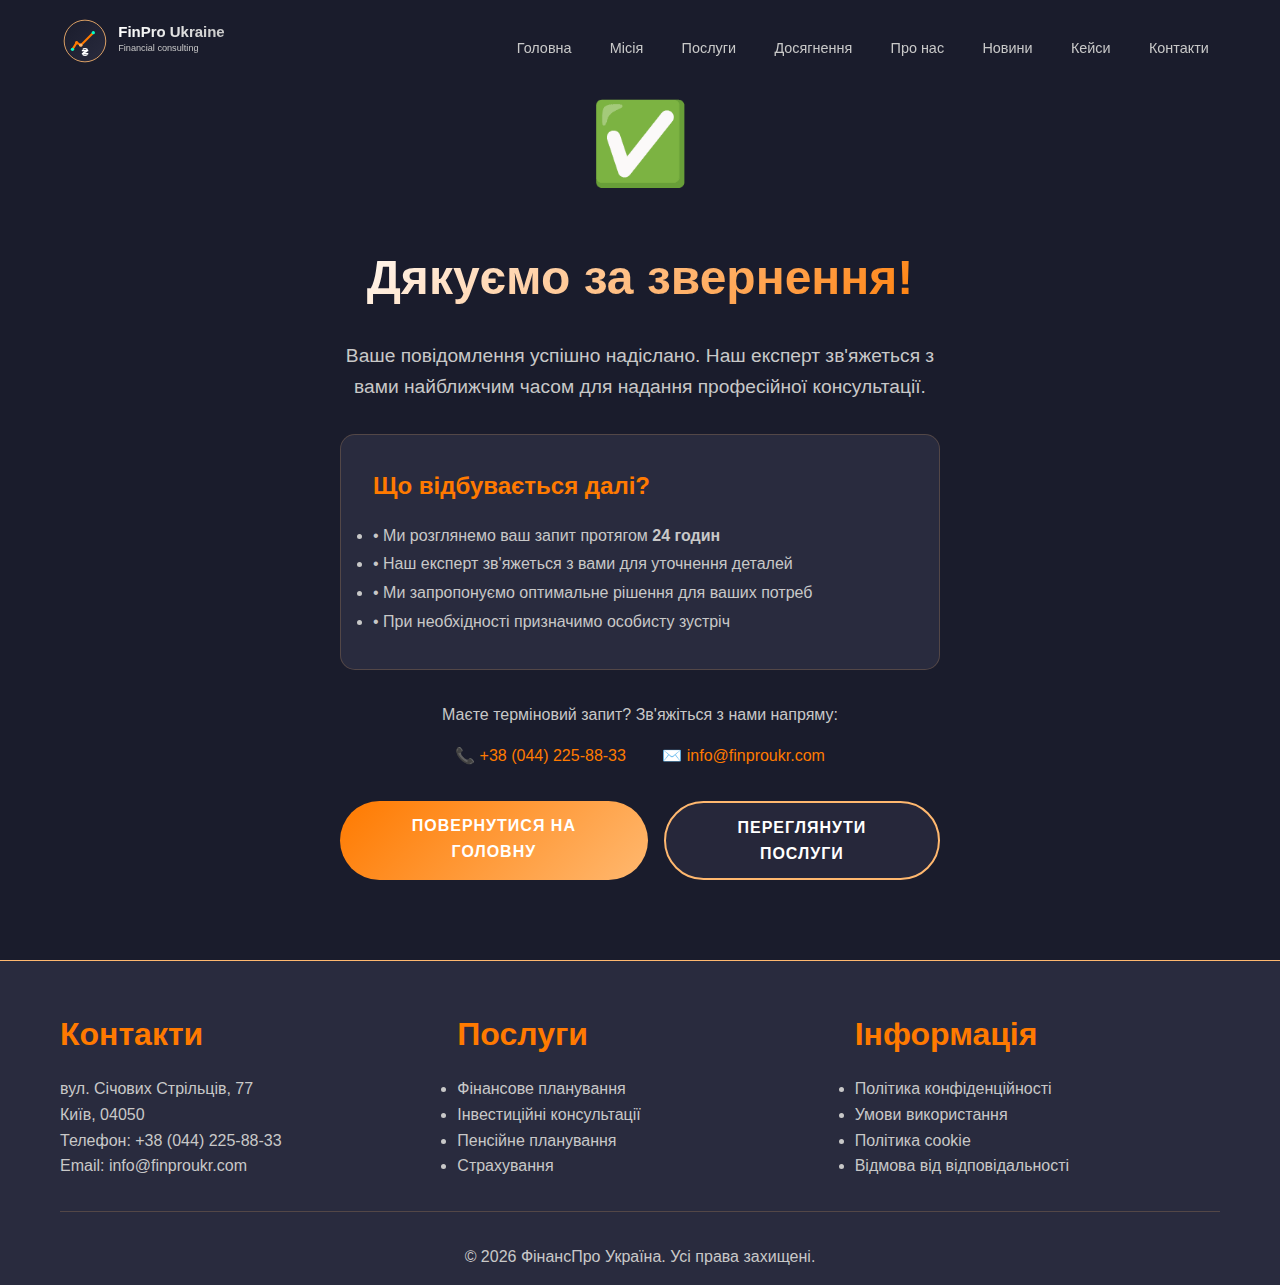
<file: thank-you.html>
<!DOCTYPE html>
<html lang="uk">
	<head>
		<meta charset="UTF-8" />
		<meta
			name="viewport"
			content="width=device-width, initial-scale=1.0"
		/>
		<title>Дякуємо - ФінансПро Україна</title>
		<meta
			name="description"
			content="Дякуємо за звернення до ФінансПро Україна. Ваше повідомлення отримано, ми зв'яжемося з вами найближчим часом."
		/>
		<link
			rel="icon"
			type="image/svg+xml"
			href="favicon.svg"
		/>
		<link
			rel="stylesheet"
			href="style.css"
		/>
		<style>
			body {
				position: relative;
				z-index: 10000;
			}
			.thank-you-container {
				position: relative;
				z-index: 10000;
				min-height: 100vh;
				display: flex;
				align-items: center;
				justify-content: center;
			}
		</style>
	</head>
	<body>
		<!-- Хедер -->
		<header style="z-index: 10001">
			<div class="container">
				<nav class="navbar">
					<a
						href="./"
						class="logo"
						><img
							src="logo.svg"
							alt="ФінансПро Україна"
							style="height: 50px; width: auto"
					/></a>
					<ul class="nav-menu">
						<li>
							<a
								href="./"
								class="nav-link"
								>Головна</a
							>
						</li>
						<li>
							<a
								href="./mission.html"
								class="nav-link"
								>Місія</a
							>
						</li>
						<li>
							<a
								href="./services.html"
								class="nav-link"
								>Послуги</a
							>
						</li>
						<li>
							<a
								href="./achievements.html"
								class="nav-link"
								>Досягнення</a
							>
						</li>
						<li>
							<a
								href="./about.html"
								class="nav-link"
								>Про нас</a
							>
						</li>
						<li>
							<a
								href="./news.html"
								class="nav-link"
								>Новини</a
							>
						</li>
						<li>
							<a
								href="./cases.html"
								class="nav-link"
								>Кейси</a
							>
						</li>
						<li>
							<a
								href="./contacts.html"
								class="nav-link"
								>Контакти</a
							>
						</li>
					</ul>
				</nav>
			</div>
		</header>

		<!-- Головна секція -->
		<div class="thank-you-container">
			<section
				class="section"
				style="
					min-height: 70vh;
					display: flex;
					align-items: center;
					z-index: 10000;
					position: relative;
				"
			>
				<div class="container">
					<div style="max-width: 600px; margin: 0 auto; text-align: center">
						<div
							style="font-size: 5rem; margin-bottom: 2rem; color: var(--accent)"
						>
							✅
						</div>
						<h1 style="margin-bottom: 1.5rem">Дякуємо за звернення!</h1>
						<p
							style="
								font-size: 1.2rem;
								margin-bottom: 2rem;
								color: var(--text);
								line-height: 1.6;
							"
						>
							Ваше повідомлення успішно надіслано. Наш експерт зв'яжеться з вами
							найближчим часом для надання професійної консультації.
						</p>

						<div
							class="card"
							style="text-align: left; margin-bottom: 2rem"
						>
							<h3 style="color: var(--accent); margin-bottom: 1rem">
								Що відбувається далі?
							</h3>
							<ul style="color: var(--text); line-height: 1.8">
								<li>
									• Ми розглянемо ваш запит протягом <strong>24 годин</strong>
								</li>
								<li>• Наш експерт зв'яжеться з вами для уточнення деталей</li>
								<li>• Ми запропонуємо оптимальне рішення для ваших потреб</li>
								<li>• При необхідності призначимо особисту зустріч</li>
							</ul>
						</div>

						<div style="margin-bottom: 2rem">
							<p style="margin-bottom: 1rem; color: var(--text)">
								Маєте терміновий запит? Зв'яжіться з нами напряму:
							</p>
							<div style="margin-bottom: 1rem">
								<a
									href="tel:+380442258833"
									style="
										color: var(--accent);
										text-decoration: none;
										margin-right: 2rem;
									"
								>
									📞 +38 (044) 225-88-33
								</a>
								<a
									href="mailto:info@finproukr.com"
									style="color: var(--accent); text-decoration: none"
								>
									✉️ info@finproukr.com
								</a>
							</div>
						</div>

						<div style="display: flex; gap: 1rem; justify-content: center">
							<a
								href="./"
								class="btn"
								>Повернутися на головну</a
							>
							<a
								href="./services.html"
								class="btn btn-secondary"
								>Переглянути послуги</a
							>
						</div>
					</div>
				</div>
			</section>
		</div>

		<!-- Футер -->
		<footer style="z-index: 10000; position: relative">
			<div class="container">
				<div class="footer-content">
					<div class="footer-section">
						<h3>Контакти</h3>
						<p>вул. Січових Стрільців, 77<br />Київ, 04050</p>
						<p>
							Телефон:
							<a href="tel:+380442258833">+38 (044) 225-88-33</a>
						</p>
						<p>
							Email:
							<a href="mailto:info@finproukr.com">info@finproukr.com</a>
						</p>
					</div>
					<div class="footer-section">
						<h3>Послуги</h3>
						<ul>
							<li><a href="./services.html">Фінансове планування</a></li>
							<li><a href="./services.html">Інвестиційні консультації</a></li>
							<li><a href="./services.html">Пенсійне планування</a></li>
							<li><a href="./services.html">Страхування</a></li>
						</ul>
					</div>
					<div class="footer-section">
						<h3>Інформація</h3>
						<ul>
							<li><a href="./privacy.html">Політика конфіденційності</a></li>
							<li><a href="./terms.html">Умови використання</a></li>
							<li><a href="./cookie-policy.html">Політика cookie</a></li>
							<li>
								<a href="./disclaimer.html">Відмова від відповідальності</a>
							</li>
						</ul>
					</div>
				</div>
				<div class="footer-bottom">
					<p>&copy; <span class="footer-year">2024</span> ФінансПро Україна. Усі права захищені.</p>
				</div>
			</div>
		</footer>

		<script src="script.js"></script>
	</body>
</html>
</file>
<file: style.css>
/* ФинансПро Украина - Корпоративный сайт */
* {
	margin: 0;
	padding: 0;
	box-sizing: border-box;
}

:root {
	/* Цветовая палитра */
	--primary-bg: #1a1c2c;
	--accent: #ff7a00;
	--secondary-bg: #292b3e;
	--white: #ffffff;
	--text: #c8c8c8;
	--borders: #ffb86f;
	--active: #00ffc8;
}

body {
	font-family: "Arial", sans-serif;
	background-color: var(--primary-bg);
	color: var(--text);
	line-height: 1.6;
	overflow-x: hidden;
}

/* Заголовки */
h1,
h2,
h3,
h4,
h5,
h6 {
	color: var(--white);
	font-weight: 700;
	margin-bottom: 1rem;
}

h1 {
	font-size: 3rem;
	background: linear-gradient(135deg, var(--white), var(--accent));
	-webkit-background-clip: text;
	-webkit-text-fill-color: transparent;
	background-clip: text;
}

h2 {
	font-size: 2.5rem;
}

h3 {
	font-size: 2rem;
}

/* Контейнеры */
.container {
	max-width: 1200px;
	margin: 0 auto;
	padding: 0 20px;
}

.section {
	padding: 80px 0;
}

/* Хедер */
header {
	position: fixed;
	top: 0;
	width: 100%;
	background: rgba(26, 28, 44, 0.95);
	backdrop-filter: blur(10px);
	z-index: 1000;
	transition: all 0.3s ease;
}

.navbar {
	display: flex;
	justify-content: space-between;
	align-items: center;
	padding: 1rem 0;
	position: relative;
}

.logo {
	font-size: 1.8rem;
	font-weight: bold;
	color: var(--accent);
	text-decoration: none;
}

.nav-menu {
	display: flex;
	list-style: none;
	gap: 1rem;
	align-items: center;
}

.nav-link {
	color: var(--text);
	text-decoration: none;
	transition: all 0.3s ease;
	padding: 0.3rem 0.7rem;
	border-radius: 20px;
	font-size: 0.9rem;
	white-space: nowrap;
}

.nav-link:hover {
	color: var(--active);
	background: rgba(0, 255, 200, 0.1);
	transform: translateY(-2px);
}

/* Гамбургер-меню */
.hamburger {
	display: none;
	cursor: pointer;
	z-index: 101;
	width: 30px;
	height: 30px;
	background: var(--accent);
	border-radius: 3px;
	padding: 3px;
}

.hamburger .bar {
	display: block;
	width: 24px;
	height: 3px;
	margin: 5px auto;
	background-color: var(--white);
	transition: all 0.3s ease-in-out;
}

.hamburger.active .bar:nth-child(1) {
	transform: translateY(8px) rotate(45deg);
}

.hamburger.active .bar:nth-child(2) {
	opacity: 0;
}

.hamburger.active .bar:nth-child(3) {
	transform: translateY(-8px) rotate(-45deg);
}

/* Кнопки */
.btn {
	display: inline-block;
	padding: 12px 30px;
	background: linear-gradient(135deg, var(--accent), var(--borders));
	color: var(--white);
	text-decoration: none;
	border-radius: 50px;
	transition: all 0.3s ease;
	border: none;
	cursor: pointer;
	font-weight: 600;
	text-transform: uppercase;
	letter-spacing: 1px;
}

.btn:hover {
	transform: translateY(-3px);
	box-shadow: 0 10px 25px rgba(255, 122, 0, 0.3);
	background: linear-gradient(135deg, var(--borders), var(--accent));
}

.btn-secondary {
	background: rgba(41, 43, 62, 0.8);
	border: 2px solid var(--borders);
}

.btn-secondary:hover {
	background: var(--secondary-bg);
	color: var(--active);
	border-color: var(--active);
}

/* Хиро секция */
.hero {
	height: 100vh;
	display: flex;
	align-items: center;
	position: relative;
	background: linear-gradient(135deg, var(--primary-bg) 0%, var(--secondary-bg) 100%);
	overflow: hidden;
}

.hero::before {
	content: "";
	position: absolute;
	width: 200%;
	height: 200%;
	background: radial-gradient(circle, rgba(255, 122, 0, 0.1) 0%, transparent 70%);
	animation: rotate 20s linear infinite;
	top: -50%;
	left: -50%;
}

@keyframes rotate {
	from {
		transform: rotate(0deg);
	}
	to {
		transform: rotate(360deg);
	}
}

.hero-content {
	position: relative;
	z-index: 2;
	max-width: 700px;
	margin: 0 auto;
	text-align: center;
}

.hero h1 {
	font-size: 4rem;
	margin-bottom: 1.5rem;
	opacity: 0;
	animation: slideInUp 1s ease 0.5s forwards;
	line-height: 1.2;
}

.hero p {
	font-size: 1.3rem;
	margin-bottom: 2rem;
	opacity: 0;
	animation: slideInUp 1s ease 0.7s forwards;
}

.hero .btn {
	opacity: 0;
	animation: slideInUp 1s ease 0.9s forwards;
}

@keyframes slideInUp {
	from {
		opacity: 0;
		transform: translateY(50px);
	}
	to {
		opacity: 1;
		transform: translateY(0);
	}
}

/* Карточки */
.card {
	background: var(--secondary-bg);
	border-radius: 15px;
	padding: 2rem;
	transition: all 0.3s ease;
	border: 1px solid rgba(255, 184, 111, 0.2);
}

.card:hover {
	transform: translateY(-10px);
	box-shadow: 0 20px 40px rgba(0, 0, 0, 0.3);
	border-color: var(--accent);
}

.card-icon {
	width: 60px;
	height: 60px;
	background: linear-gradient(135deg, var(--accent), var(--borders));
	border-radius: 50%;
	display: flex;
	align-items: center;
	justify-content: center;
	margin-bottom: 1rem;
	font-size: 1.5rem;
	color: var(--white);
}

.card h3 {
	font-size: 1.5rem;
	word-wrap: break-word;
	overflow-wrap: break-word;
	hyphens: auto;
	margin-bottom: 1rem;
}

/* Сетки */
.grid {
	display: grid;
	gap: 2rem;
}

.grid-2 {
	grid-template-columns: repeat(2, 1fr);
}

.grid-3 {
	grid-template-columns: repeat(3, 1fr);
}

.grid-4 {
	grid-template-columns: repeat(auto-fit, minmax(200px, 1fr));
}

/* Футер */
footer {
	background: var(--secondary-bg);
	padding: 3rem 0 1rem;
	border-top: 1px solid var(--borders);
}

.footer-content {
	display: grid;
	grid-template-columns: repeat(auto-fit, minmax(250px, 1fr));
	gap: 2rem;
	margin-bottom: 2rem;
}

.footer-section h3 {
	color: var(--accent);
	margin-bottom: 1rem;
}

.footer-section a {
	color: var(--text);
	text-decoration: none;
	transition: color 0.3s ease;
}

.footer-section a:hover {
	color: var(--active);
}

.footer-bottom {
	text-align: center;
	padding-top: 2rem;
	border-top: 1px solid rgba(255, 184, 111, 0.2);
	color: var(--text);
}

/* Форма */
.form-group {
	margin-bottom: 1.5rem;
}

.form-group label {
	display: block;
	margin-bottom: 0.5rem;
	color: var(--white);
	font-weight: 600;
}

.form-control {
	width: 100%;
	padding: 12px 15px;
	background: rgba(41, 43, 62, 0.8);
	border: 2px solid var(--borders);
	border-radius: 8px;
	color: var(--white);
	transition: all 0.3s ease;
}

.form-control:focus {
	outline: none;
	border-color: var(--active);
	box-shadow: 0 0 10px rgba(0, 255, 200, 0.3);
}

.form-control::placeholder {
	color: var(--text);
}

textarea.form-control {
	min-height: 120px;
	resize: vertical;
}

.checkbox-group {
	display: flex;
	align-items: flex-start;
	gap: 10px;
	margin-bottom: 1rem;
}

.checkbox-group input[type="checkbox"] {
	margin-top: 5px;
}

/* Cookie баннер */
.cookie-banner {
	position: fixed;
	bottom: 0;
	left: 0;
	right: 0;
	background: var(--secondary-bg);
	padding: 1rem;
	border-top: 2px solid var(--accent);
	z-index: 9999;
	transform: translateY(100%);
	transition: all 0.5s ease;
}

.cookie-banner.show {
	transform: translateY(0);
}

.cookie-content {
	display: flex;
	justify-content: space-between;
	align-items: center;
	max-width: 1200px;
	margin: 0 auto;
	gap: 1rem;
}

/* Анимации появления */
.fade-in {
	opacity: 0;
	transform: translateY(30px);
	transition: all 0.8s ease;
}

.fade-in.visible {
	opacity: 1;
	transform: translateY(0);
}

/* Responsive */
@media (max-width: 1024px) and (min-width: 769px) {
	.grid-3 {
		grid-template-columns: repeat(2, 1fr);
	}
}

@media (max-width: 768px) {
	/* Гамбургер-меню при адаптиве */
	.hamburger {
		display: block;
		position: absolute;
		top: 15px;
		right: 15px;
	}

	.logo {
		margin-bottom: 10px;
	}

	.navbar {
		flex-direction: column;
		align-items: center;
		padding-bottom: 15px;
		padding-top: 5px; /* Уменьшаем верхний отступ */
	}

	header {
		height: auto; /* Автоматическая высота вместо фиксированной */
	}

	/* Добавляем отступ для контента под фиксированным хедером */
	body {
		padding-top: 70px; /* Высота хедера на мобильных */
	}

	/* Исправляем отображение секций, чтобы они не перекрывались хедером */
	.hero {
		margin-top: -70px; /* Компенсируем padding-top у body для hero секции */
	}

	/* Для других секций добавляем отступ сверху */
	.section {
		padding-top: 100px; /* Увеличенный верхний паддинг */
		margin-top: -20px; /* Компенсация для лучшего вида */
	}

	.nav-menu {
		flex-direction: column;
		padding: 0;
		width: 100%;
		text-align: center;
		display: none;
		background-color: var(--primary-bg);
		position: absolute;
		top: 70px;
		left: 0;
		right: 0;
		z-index: 100;
		box-shadow: 0 5px 10px rgba(0, 0, 0, 0.2);
	}

	.nav-menu.active {
		display: flex;
	}

	.nav-menu li {
		margin: 5px 0;
		padding: 10px;
		border-bottom: 1px solid var(--borders);
	}

	.nav-menu li:last-child {
		border-bottom: none;
	}

	.hero h1 {
		font-size: 2.5rem;
		line-height: 1.3;
		padding-top: 50px; /* Добавляем отступ для заголовка в hero секции */
	}

	.container {
		padding: 0 15px;
		position: relative;
	}

	.cookie-content {
		flex-direction: column;
		text-align: center;
	}

	.grid-2 {
		grid-template-columns: 1fr;
	}

	.grid-3 {
		grid-template-columns: 1fr;
	}
}

@media (max-width: 900px) {
	.hero h1[style*="font-size: 3rem"] {
		font-size: 2.3rem !important;
	}
}

@media (max-width: 600px) {
	.hero h1[style*="font-size: 3rem"] {
		font-size: 1.8rem !important;
	}

	/* Дополнительные улучшения для очень маленьких экранов */
	body {
		padding-top: 60px; /* Уменьшаем отступ для маленьких экранов */
	}

	.hero {
		margin-top: -60px;
	}

	.section {
		padding-top: 80px;
	}
}

@media (max-width: 480px) {
	.hero h1 {
		font-size: 2rem;
		line-height: 1.3;
	}

	.hero h1[style*="font-size: 3rem"] {
		font-size: 1.5rem !important;
	}

	h2 {
		font-size: 1.8rem;
	}

	.section {
		padding: 60px 0;
		padding-top: 80px; /* Сохраняем увеличенный верхний отступ */
	}
}
</file>
